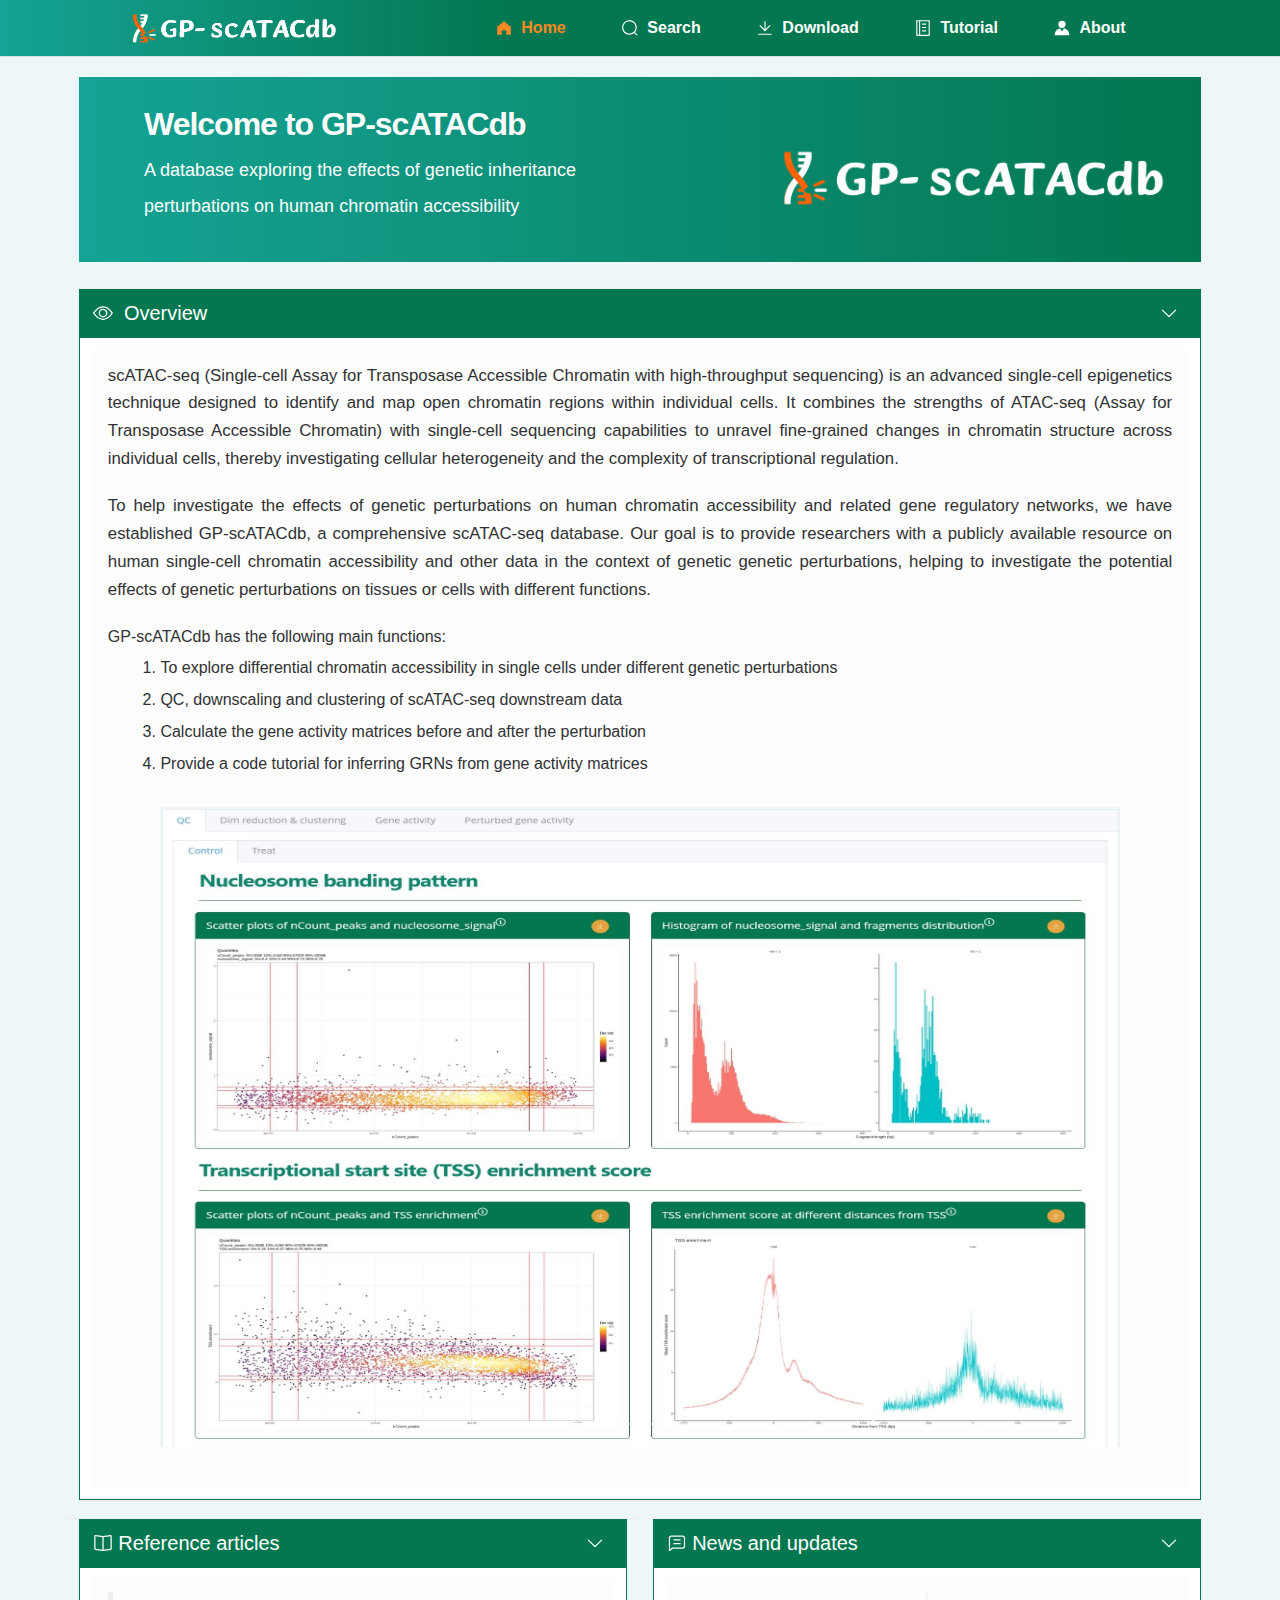
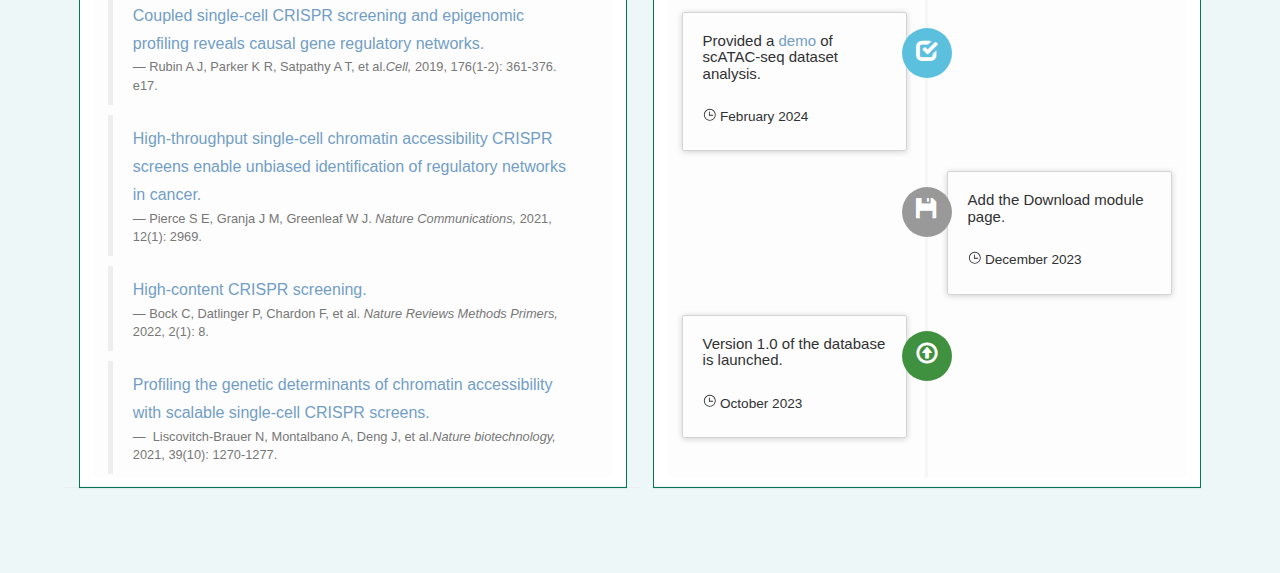
<file: web/index.html>
<!doctype html><html lang=""><head><meta charset="utf-8"><meta http-equiv="X-UA-Compatible" content="IE=edge"><meta name="viewport" content="width=device-width,initial-scale=1"><link rel="icon" href="GP-ATACdb_logo2.ico"><title>GP-scATACdb</title><script defer="defer" src="js/chunk-vendors.79496ea0.js"></script><script defer="defer" src="js/app.0eb22691.js"></script><link href="css/chunk-vendors.93411548.css" rel="stylesheet"><link href="css/app.e093c2f5.css" rel="stylesheet"></head><body><noscript><strong>We're sorry but GP-scATACdb doesn't work properly without JavaScript enabled. Please enable it to continue.</strong></noscript><div id="app"></div></body></html>
</file>
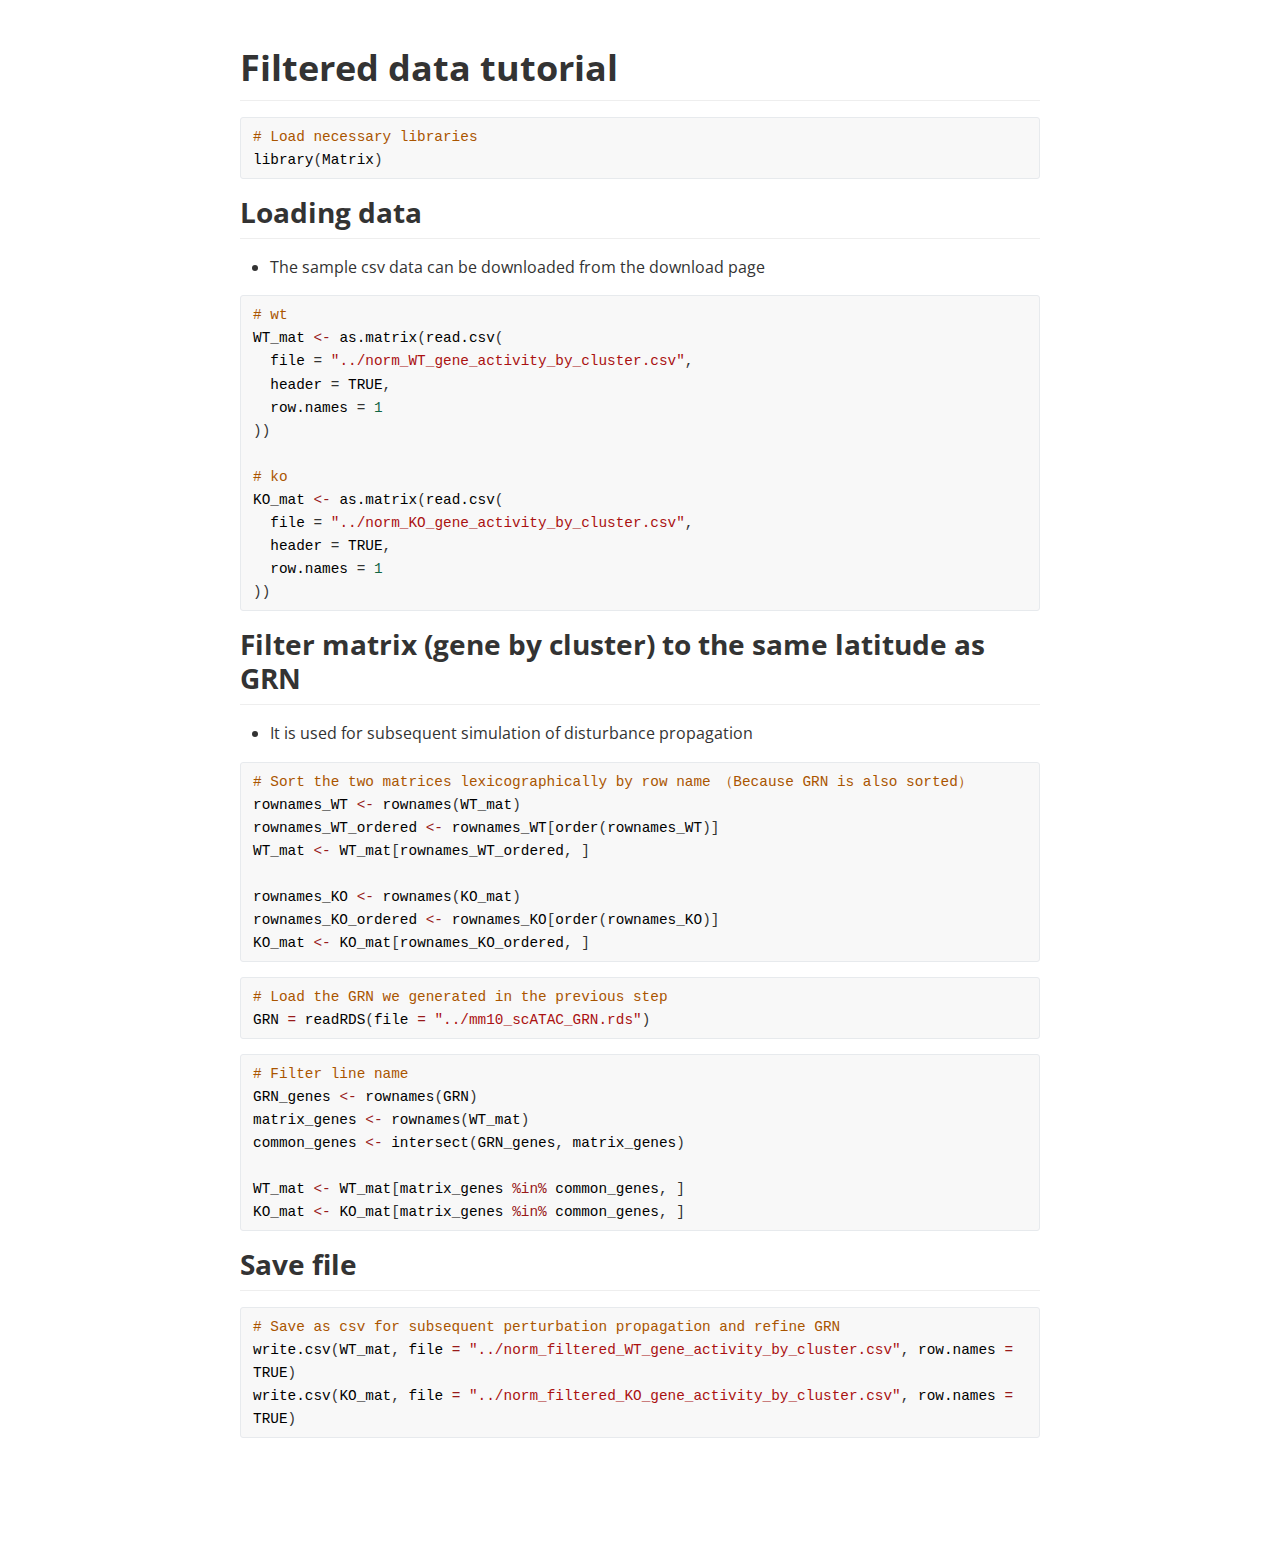
<file: web/filter_mat.html>
<!doctype html>
<html>
<head>
<meta charset='UTF-8'><meta name='viewport' content='width=device-width initial-scale=1'>
<title>filter_mat</title><link href='https://fonts.loli.net/css?family=Open+Sans:400italic,700italic,700,400&subset=latin,latin-ext' rel='stylesheet' type='text/css' /><style type='text/css'>html {overflow-x: initial !important;}:root { --bg-color:#ffffff; --text-color:#333333; --select-text-bg-color:#B5D6FC; --select-text-font-color:auto; --monospace:"Lucida Console",Consolas,"Courier",monospace; }
html { font-size: 14px; background-color: var(--bg-color); color: var(--text-color); font-family: "Helvetica Neue", Helvetica, Arial, sans-serif; -webkit-font-smoothing: antialiased; }
body { margin: 0px; padding: 0px; height: auto; bottom: 0px; top: 0px; left: 0px; right: 0px; font-size: 1rem; line-height: 1.42857; overflow-x: hidden; background: inherit; tab-size: 4; }
iframe { margin: auto; }
a.url { word-break: break-all; }
a:active, a:hover { outline: 0px; }
.in-text-selection, ::selection { text-shadow: none; background: var(--select-text-bg-color); color: var(--select-text-font-color); }
#write { margin: 0px auto; height: auto; width: inherit; word-break: normal; overflow-wrap: break-word; position: relative; white-space: normal; overflow-x: visible; padding-top: 40px; }
#write.first-line-indent p { text-indent: 2em; }
#write.first-line-indent li p, #write.first-line-indent p * { text-indent: 0px; }
#write.first-line-indent li { margin-left: 2em; }
.for-image #write { padding-left: 8px; padding-right: 8px; }
body.typora-export { padding-left: 30px; padding-right: 30px; }
.typora-export .footnote-line, .typora-export li, .typora-export p { white-space: pre-wrap; }
@media screen and (max-width: 500px) {
  body.typora-export { padding-left: 0px; padding-right: 0px; }
  #write { padding-left: 20px; padding-right: 20px; }
  .CodeMirror-sizer { margin-left: 0px !important; }
  .CodeMirror-gutters { display: none !important; }
}
#write li > figure:last-child { margin-bottom: 0.5rem; }
#write ol, #write ul { position: relative; }
img { max-width: 100%; vertical-align: middle; image-orientation: from-image; }
button, input, select, textarea { color: inherit; font: inherit; }
input[type="checkbox"], input[type="radio"] { line-height: normal; padding: 0px; }
*, ::after, ::before { box-sizing: border-box; }
#write h1, #write h2, #write h3, #write h4, #write h5, #write h6, #write p, #write pre { width: inherit; }
#write h1, #write h2, #write h3, #write h4, #write h5, #write h6, #write p { position: relative; }
p { line-height: inherit; }
h1, h2, h3, h4, h5, h6 { break-after: avoid-page; break-inside: avoid; orphans: 4; }
p { orphans: 4; }
h1 { font-size: 2rem; }
h2 { font-size: 1.8rem; }
h3 { font-size: 1.6rem; }
h4 { font-size: 1.4rem; }
h5 { font-size: 1.2rem; }
h6 { font-size: 1rem; }
.md-math-block, .md-rawblock, h1, h2, h3, h4, h5, h6, p { margin-top: 1rem; margin-bottom: 1rem; }
.hidden { display: none; }
.md-blockmeta { color: rgb(204, 204, 204); font-weight: 700; font-style: italic; }
a { cursor: pointer; }
sup.md-footnote { padding: 2px 4px; background-color: rgba(238, 238, 238, 0.7); color: rgb(85, 85, 85); border-radius: 4px; cursor: pointer; }
sup.md-footnote a, sup.md-footnote a:hover { color: inherit; text-transform: inherit; text-decoration: inherit; }
#write input[type="checkbox"] { cursor: pointer; width: inherit; height: inherit; }
figure { overflow-x: auto; margin: 1.2em 0px; max-width: calc(100% + 16px); padding: 0px; }
figure > table { margin: 0px; }
tr { break-inside: avoid; break-after: auto; }
thead { display: table-header-group; }
table { border-collapse: collapse; border-spacing: 0px; width: 100%; overflow: auto; break-inside: auto; text-align: left; }
table.md-table td { min-width: 32px; }
.CodeMirror-gutters { border-right: 0px; background-color: inherit; }
.CodeMirror-linenumber { user-select: none; }
.CodeMirror { text-align: left; }
.CodeMirror-placeholder { opacity: 0.3; }
.CodeMirror pre { padding: 0px 4px; }
.CodeMirror-lines { padding: 0px; }
div.hr:focus { cursor: none; }
#write pre { white-space: pre-wrap; }
#write.fences-no-line-wrapping pre { white-space: pre; }
#write pre.ty-contain-cm { white-space: normal; }
.CodeMirror-gutters { margin-right: 4px; }
.md-fences { font-size: 0.9rem; display: block; break-inside: avoid; text-align: left; overflow: visible; white-space: pre; background: inherit; position: relative !important; }
.md-diagram-panel { width: 100%; margin-top: 10px; text-align: center; padding-top: 0px; padding-bottom: 8px; overflow-x: auto; }
#write .md-fences.mock-cm { white-space: pre-wrap; }
.md-fences.md-fences-with-lineno { padding-left: 0px; }
#write.fences-no-line-wrapping .md-fences.mock-cm { white-space: pre; overflow-x: auto; }
.md-fences.mock-cm.md-fences-with-lineno { padding-left: 8px; }
.CodeMirror-line, twitterwidget { break-inside: avoid; }
.footnotes { opacity: 0.8; font-size: 0.9rem; margin-top: 1em; margin-bottom: 1em; }
.footnotes + .footnotes { margin-top: 0px; }
.md-reset { margin: 0px; padding: 0px; border: 0px; outline: 0px; vertical-align: top; background: 0px 0px; text-decoration: none; text-shadow: none; float: none; position: static; width: auto; height: auto; white-space: nowrap; cursor: inherit; -webkit-tap-highlight-color: transparent; line-height: normal; font-weight: 400; text-align: left; box-sizing: content-box; direction: ltr; }
li div { padding-top: 0px; }
blockquote { margin: 1rem 0px; }
li .mathjax-block, li p { margin: 0.5rem 0px; }
li { margin: 0px; position: relative; }
blockquote > :last-child { margin-bottom: 0px; }
blockquote > :first-child, li > :first-child { margin-top: 0px; }
.footnotes-area { color: rgb(136, 136, 136); margin-top: 0.714rem; padding-bottom: 0.143rem; white-space: normal; }
#write .footnote-line { white-space: pre-wrap; }
@media print {
  body, html { border: 1px solid transparent; height: 99%; break-after: avoid; break-before: avoid; font-variant-ligatures: no-common-ligatures; }
  #write { margin-top: 0px; padding-top: 0px; border-color: transparent !important; }
  .typora-export * { -webkit-print-color-adjust: exact; }
  html.blink-to-pdf { font-size: 13px; }
  .typora-export #write { padding-left: 32px; padding-right: 32px; padding-bottom: 0px; break-after: avoid; }
  .typora-export #write::after { height: 0px; }
  .is-mac table { break-inside: avoid; }
}
.footnote-line { margin-top: 0.714em; font-size: 0.7em; }
a img, img a { cursor: pointer; }
pre.md-meta-block { font-size: 0.8rem; min-height: 0.8rem; white-space: pre-wrap; background: rgb(204, 204, 204); display: block; overflow-x: hidden; }
p > .md-image:only-child:not(.md-img-error) img, p > img:only-child { display: block; margin: auto; }
#write.first-line-indent p > .md-image:only-child:not(.md-img-error) img { left: -2em; position: relative; }
p > .md-image:only-child { display: inline-block; width: 100%; }
#write .MathJax_Display { margin: 0.8em 0px 0px; }
.md-math-block { width: 100%; }
.md-math-block:not(:empty)::after { display: none; }
[contenteditable="true"]:active, [contenteditable="true"]:focus, [contenteditable="false"]:active, [contenteditable="false"]:focus { outline: 0px; box-shadow: none; }
.md-task-list-item { position: relative; list-style-type: none; }
.task-list-item.md-task-list-item { padding-left: 0px; }
.md-task-list-item > input { position: absolute; top: 0px; left: 0px; margin-left: -1.2em; margin-top: calc(1em - 10px); border: none; }
.math { font-size: 1rem; }
.md-toc { min-height: 3.58rem; position: relative; font-size: 0.9rem; border-radius: 10px; }
.md-toc-content { position: relative; margin-left: 0px; }
.md-toc-content::after, .md-toc::after { display: none; }
.md-toc-item { display: block; color: rgb(65, 131, 196); }
.md-toc-item a { text-decoration: none; }
.md-toc-inner:hover { text-decoration: underline; }
.md-toc-inner { display: inline-block; cursor: pointer; }
.md-toc-h1 .md-toc-inner { margin-left: 0px; font-weight: 700; }
.md-toc-h2 .md-toc-inner { margin-left: 2em; }
.md-toc-h3 .md-toc-inner { margin-left: 4em; }
.md-toc-h4 .md-toc-inner { margin-left: 6em; }
.md-toc-h5 .md-toc-inner { margin-left: 8em; }
.md-toc-h6 .md-toc-inner { margin-left: 10em; }
@media screen and (max-width: 48em) {
  .md-toc-h3 .md-toc-inner { margin-left: 3.5em; }
  .md-toc-h4 .md-toc-inner { margin-left: 5em; }
  .md-toc-h5 .md-toc-inner { margin-left: 6.5em; }
  .md-toc-h6 .md-toc-inner { margin-left: 8em; }
}
a.md-toc-inner { font-size: inherit; font-style: inherit; font-weight: inherit; line-height: inherit; }
.footnote-line a:not(.reversefootnote) { color: inherit; }
.md-attr { display: none; }
.md-fn-count::after { content: "."; }
code, pre, samp, tt { font-family: var(--monospace); }
kbd { margin: 0px 0.1em; padding: 0.1em 0.6em; font-size: 0.8em; color: rgb(36, 39, 41); background: rgb(255, 255, 255); border: 1px solid rgb(173, 179, 185); border-radius: 3px; box-shadow: rgba(12, 13, 14, 0.2) 0px 1px 0px, rgb(255, 255, 255) 0px 0px 0px 2px inset; white-space: nowrap; vertical-align: middle; }
.md-comment { color: rgb(162, 127, 3); opacity: 0.8; font-family: var(--monospace); }
code { text-align: left; vertical-align: initial; }
a.md-print-anchor { white-space: pre !important; border-width: initial !important; border-style: none !important; border-color: initial !important; display: inline-block !important; position: absolute !important; width: 1px !important; right: 0px !important; outline: 0px !important; background: 0px 0px !important; text-decoration: initial !important; text-shadow: initial !important; }
.md-inline-math .MathJax_SVG .noError { display: none !important; }
.html-for-mac .inline-math-svg .MathJax_SVG { vertical-align: 0.2px; }
.md-math-block .MathJax_SVG_Display { text-align: center; margin: 0px; position: relative; text-indent: 0px; max-width: none; max-height: none; min-height: 0px; min-width: 100%; width: auto; overflow-y: hidden; display: block !important; }
.MathJax_SVG_Display, .md-inline-math .MathJax_SVG_Display { width: auto; margin: inherit; display: inline-block !important; }
.MathJax_SVG .MJX-monospace { font-family: var(--monospace); }
.MathJax_SVG .MJX-sans-serif { font-family: sans-serif; }
.MathJax_SVG { display: inline; font-style: normal; font-weight: 400; line-height: normal; zoom: 90%; text-indent: 0px; text-align: left; text-transform: none; letter-spacing: normal; word-spacing: normal; overflow-wrap: normal; white-space: nowrap; float: none; direction: ltr; max-width: none; max-height: none; min-width: 0px; min-height: 0px; border: 0px; padding: 0px; margin: 0px; }
.MathJax_SVG * { transition: none 0s ease 0s; }
.MathJax_SVG_Display svg { vertical-align: middle !important; margin-bottom: 0px !important; margin-top: 0px !important; }
.os-windows.monocolor-emoji .md-emoji { font-family: "Segoe UI Symbol", sans-serif; }
.md-diagram-panel > svg { max-width: 100%; }
[lang="flow"] svg, [lang="mermaid"] svg { max-width: 100%; height: auto; }
[lang="mermaid"] .node text { font-size: 1rem; }
table tr th { border-bottom: 0px; }
video { max-width: 100%; display: block; margin: 0px auto; }
iframe { max-width: 100%; width: 100%; border: none; }
.highlight td, .highlight tr { border: 0px; }
svg[id^="mermaidChart"] { line-height: 1em; }
mark { background: rgb(255, 255, 0); color: rgb(0, 0, 0); }
.md-html-inline .md-plain, .md-html-inline strong, mark .md-inline-math, mark strong { color: inherit; }
mark .md-meta { color: rgb(0, 0, 0); opacity: 0.3 !important; }


.CodeMirror { height: auto; }
.CodeMirror.cm-s-inner { background: inherit; }
.CodeMirror-scroll { overflow: auto hidden; z-index: 3; }
.CodeMirror-gutter-filler, .CodeMirror-scrollbar-filler { background-color: rgb(255, 255, 255); }
.CodeMirror-gutters { border-right: 1px solid rgb(221, 221, 221); background: inherit; white-space: nowrap; }
.CodeMirror-linenumber { padding: 0px 3px 0px 5px; text-align: right; color: rgb(153, 153, 153); }
.cm-s-inner .cm-keyword { color: rgb(119, 0, 136); }
.cm-s-inner .cm-atom, .cm-s-inner.cm-atom { color: rgb(34, 17, 153); }
.cm-s-inner .cm-number { color: rgb(17, 102, 68); }
.cm-s-inner .cm-def { color: rgb(0, 0, 255); }
.cm-s-inner .cm-variable { color: rgb(0, 0, 0); }
.cm-s-inner .cm-variable-2 { color: rgb(0, 85, 170); }
.cm-s-inner .cm-variable-3 { color: rgb(0, 136, 85); }
.cm-s-inner .cm-string { color: rgb(170, 17, 17); }
.cm-s-inner .cm-property { color: rgb(0, 0, 0); }
.cm-s-inner .cm-operator { color: rgb(152, 26, 26); }
.cm-s-inner .cm-comment, .cm-s-inner.cm-comment { color: rgb(170, 85, 0); }
.cm-s-inner .cm-string-2 { color: rgb(255, 85, 0); }
.cm-s-inner .cm-meta { color: rgb(85, 85, 85); }
.cm-s-inner .cm-qualifier { color: rgb(85, 85, 85); }
.cm-s-inner .cm-builtin { color: rgb(51, 0, 170); }
.cm-s-inner .cm-bracket { color: rgb(153, 153, 119); }
.cm-s-inner .cm-tag { color: rgb(17, 119, 0); }
.cm-s-inner .cm-attribute { color: rgb(0, 0, 204); }
.cm-s-inner .cm-header, .cm-s-inner.cm-header { color: rgb(0, 0, 255); }
.cm-s-inner .cm-quote, .cm-s-inner.cm-quote { color: rgb(0, 153, 0); }
.cm-s-inner .cm-hr, .cm-s-inner.cm-hr { color: rgb(153, 153, 153); }
.cm-s-inner .cm-link, .cm-s-inner.cm-link { color: rgb(0, 0, 204); }
.cm-negative { color: rgb(221, 68, 68); }
.cm-positive { color: rgb(34, 153, 34); }
.cm-header, .cm-strong { font-weight: 700; }
.cm-del { text-decoration: line-through; }
.cm-em { font-style: italic; }
.cm-link { text-decoration: underline; }
.cm-error { color: red; }
.cm-invalidchar { color: red; }
.cm-constant { color: rgb(38, 139, 210); }
.cm-defined { color: rgb(181, 137, 0); }
div.CodeMirror span.CodeMirror-matchingbracket { color: rgb(0, 255, 0); }
div.CodeMirror span.CodeMirror-nonmatchingbracket { color: rgb(255, 34, 34); }
.cm-s-inner .CodeMirror-activeline-background { background: inherit; }
.CodeMirror { position: relative; overflow: hidden; }
.CodeMirror-scroll { height: 100%; outline: 0px; position: relative; box-sizing: content-box; background: inherit; }
.CodeMirror-sizer { position: relative; }
.CodeMirror-gutter-filler, .CodeMirror-hscrollbar, .CodeMirror-scrollbar-filler, .CodeMirror-vscrollbar { position: absolute; z-index: 6; display: none; }
.CodeMirror-vscrollbar { right: 0px; top: 0px; overflow: hidden; }
.CodeMirror-hscrollbar { bottom: 0px; left: 0px; overflow: hidden; }
.CodeMirror-scrollbar-filler { right: 0px; bottom: 0px; }
.CodeMirror-gutter-filler { left: 0px; bottom: 0px; }
.CodeMirror-gutters { position: absolute; left: 0px; top: 0px; padding-bottom: 30px; z-index: 3; }
.CodeMirror-gutter { white-space: normal; height: 100%; box-sizing: content-box; padding-bottom: 30px; margin-bottom: -32px; display: inline-block; }
.CodeMirror-gutter-wrapper { position: absolute; z-index: 4; background: 0px 0px !important; border: none !important; }
.CodeMirror-gutter-background { position: absolute; top: 0px; bottom: 0px; z-index: 4; }
.CodeMirror-gutter-elt { position: absolute; cursor: default; z-index: 4; }
.CodeMirror-lines { cursor: text; }
.CodeMirror pre { border-radius: 0px; border-width: 0px; background: 0px 0px; font-family: inherit; font-size: inherit; margin: 0px; white-space: pre; overflow-wrap: normal; color: inherit; z-index: 2; position: relative; overflow: visible; }
.CodeMirror-wrap pre { overflow-wrap: break-word; white-space: pre-wrap; word-break: normal; }
.CodeMirror-code pre { border-right: 30px solid transparent; width: fit-content; }
.CodeMirror-wrap .CodeMirror-code pre { border-right: none; width: auto; }
.CodeMirror-linebackground { position: absolute; left: 0px; right: 0px; top: 0px; bottom: 0px; z-index: 0; }
.CodeMirror-linewidget { position: relative; z-index: 2; overflow: auto; }
.CodeMirror-wrap .CodeMirror-scroll { overflow-x: hidden; }
.CodeMirror-measure { position: absolute; width: 100%; height: 0px; overflow: hidden; visibility: hidden; }
.CodeMirror-measure pre { position: static; }
.CodeMirror div.CodeMirror-cursor { position: absolute; visibility: hidden; border-right: none; width: 0px; }
.CodeMirror div.CodeMirror-cursor { visibility: hidden; }
.CodeMirror-focused div.CodeMirror-cursor { visibility: inherit; }
.cm-searching { background: rgba(255, 255, 0, 0.4); }
@media print {
  .CodeMirror div.CodeMirror-cursor { visibility: hidden; }
}


:root {
    --side-bar-bg-color: #fafafa;
    --control-text-color: #777;
}

@include-when-export url(https://fonts.loli.net/css?family=Open+Sans:400italic,700italic,700,400&subset=latin,latin-ext);

/* open-sans-regular - latin-ext_latin */
  /* open-sans-italic - latin-ext_latin */
    /* open-sans-700 - latin-ext_latin */
    /* open-sans-700italic - latin-ext_latin */
  html {
    font-size: 16px;
}

body {
    font-family: "Open Sans","Clear Sans", "Helvetica Neue", Helvetica, Arial, sans-serif;
    color: rgb(51, 51, 51);
    line-height: 1.6;
}

#write {
    max-width: 860px;
  	margin: 0 auto;
  	padding: 30px;
    padding-bottom: 100px;
}

@media only screen and (min-width: 1400px) {
	#write {
		max-width: 1024px;
	}
}

@media only screen and (min-width: 1800px) {
	#write {
		max-width: 1200px;
	}
}

#write > ul:first-child,
#write > ol:first-child{
    margin-top: 30px;
}

a {
    color: #4183C4;
}
h1,
h2,
h3,
h4,
h5,
h6 {
    position: relative;
    margin-top: 1rem;
    margin-bottom: 1rem;
    font-weight: bold;
    line-height: 1.4;
    cursor: text;
}
h1:hover a.anchor,
h2:hover a.anchor,
h3:hover a.anchor,
h4:hover a.anchor,
h5:hover a.anchor,
h6:hover a.anchor {
    text-decoration: none;
}
h1 tt,
h1 code {
    font-size: inherit;
}
h2 tt,
h2 code {
    font-size: inherit;
}
h3 tt,
h3 code {
    font-size: inherit;
}
h4 tt,
h4 code {
    font-size: inherit;
}
h5 tt,
h5 code {
    font-size: inherit;
}
h6 tt,
h6 code {
    font-size: inherit;
}
h1 {
    padding-bottom: .3em;
    font-size: 2.25em;
    line-height: 1.2;
    border-bottom: 1px solid #eee;
}
h2 {
   padding-bottom: .3em;
    font-size: 1.75em;
    line-height: 1.225;
    border-bottom: 1px solid #eee;
}
h3 {
    font-size: 1.5em;
    line-height: 1.43;
}
h4 {
    font-size: 1.25em;
}
h5 {
    font-size: 1em;
}
h6 {
   font-size: 1em;
    color: #777;
}
p,
blockquote,
ul,
ol,
dl,
table{
    margin: 0.8em 0;
}
li>ol,
li>ul {
    margin: 0 0;
}
hr {
    height: 2px;
    padding: 0;
    margin: 16px 0;
    background-color: #e7e7e7;
    border: 0 none;
    overflow: hidden;
    box-sizing: content-box;
}

li p.first {
    display: inline-block;
}
ul,
ol {
    padding-left: 30px;
}
ul:first-child,
ol:first-child {
    margin-top: 0;
}
ul:last-child,
ol:last-child {
    margin-bottom: 0;
}
blockquote {
    border-left: 4px solid #dfe2e5;
    padding: 0 15px;
    color: #777777;
}
blockquote blockquote {
    padding-right: 0;
}
table {
    padding: 0;
    word-break: initial;
}
table tr {
    border-top: 1px solid #dfe2e5;
    margin: 0;
    padding: 0;
}
table tr:nth-child(2n),
thead {
    background-color: #f8f8f8;
}
table tr th {
    font-weight: bold;
    border: 1px solid #dfe2e5;
    border-bottom: 0;
    margin: 0;
    padding: 6px 13px;
}
table tr td {
    border: 1px solid #dfe2e5;
    margin: 0;
    padding: 6px 13px;
}
table tr th:first-child,
table tr td:first-child {
    margin-top: 0;
}
table tr th:last-child,
table tr td:last-child {
    margin-bottom: 0;
}

.CodeMirror-lines {
    padding-left: 4px;
}

.code-tooltip {
    box-shadow: 0 1px 1px 0 rgba(0,28,36,.3);
    border-top: 1px solid #eef2f2;
}

.md-fences,
code,
tt {
    border: 1px solid #e7eaed;
    background-color: #f8f8f8;
    border-radius: 3px;
    padding: 0;
    padding: 2px 4px 0px 4px;
    font-size: 0.9em;
}

code {
    background-color: #f3f4f4;
    padding: 0 2px 0 2px;
}

.md-fences {
    margin-bottom: 15px;
    margin-top: 15px;
    padding-top: 8px;
    padding-bottom: 6px;
}


.md-task-list-item > input {
  margin-left: -1.3em;
}

@media print {
    html {
        font-size: 13px;
    }
    table,
    pre {
        page-break-inside: avoid;
    }
    pre {
        word-wrap: break-word;
    }
}

.md-fences {
	background-color: #f8f8f8;
}
#write pre.md-meta-block {
	padding: 1rem;
    font-size: 85%;
    line-height: 1.45;
    background-color: #f7f7f7;
    border: 0;
    border-radius: 3px;
    color: #777777;
    margin-top: 0 !important;
}

.mathjax-block>.code-tooltip {
	bottom: .375rem;
}

.md-mathjax-midline {
    background: #fafafa;
}

#write>h3.md-focus:before{
	left: -1.5625rem;
	top: .375rem;
}
#write>h4.md-focus:before{
	left: -1.5625rem;
	top: .285714286rem;
}
#write>h5.md-focus:before{
	left: -1.5625rem;
	top: .285714286rem;
}
#write>h6.md-focus:before{
	left: -1.5625rem;
	top: .285714286rem;
}
.md-image>.md-meta {
    /*border: 1px solid #ddd;*/
    border-radius: 3px;
    padding: 2px 0px 0px 4px;
    font-size: 0.9em;
    color: inherit;
}

.md-tag {
    color: #a7a7a7;
    opacity: 1;
}

.md-toc { 
    margin-top:20px;
    padding-bottom:20px;
}

.sidebar-tabs {
    border-bottom: none;
}

#typora-quick-open {
    border: 1px solid #ddd;
    background-color: #f8f8f8;
}

#typora-quick-open-item {
    background-color: #FAFAFA;
    border-color: #FEFEFE #e5e5e5 #e5e5e5 #eee;
    border-style: solid;
    border-width: 1px;
}

/** focus mode */
.on-focus-mode blockquote {
    border-left-color: rgba(85, 85, 85, 0.12);
}

header, .context-menu, .megamenu-content, footer{
    font-family: "Segoe UI", "Arial", sans-serif;
}

.file-node-content:hover .file-node-icon,
.file-node-content:hover .file-node-open-state{
    visibility: visible;
}

.mac-seamless-mode #typora-sidebar {
    background-color: #fafafa;
    background-color: var(--side-bar-bg-color);
}

.md-lang {
    color: #b4654d;
}

.html-for-mac .context-menu {
    --item-hover-bg-color: #E6F0FE;
}

#md-notification .btn {
    border: 0;
}

.dropdown-menu .divider {
    border-color: #e5e5e5;
}

.ty-preferences .window-content {
    background-color: #fafafa;
}

.ty-preferences .nav-group-item.active {
    color: white;
    background: #999;
}


</style>
</head>
<body class='typora-export os-windows' >
<div  id='write'  class = ''><h1><a name="filtered-data-tutorial" class="md-header-anchor"></a><span>Filtered data tutorial</span></h1><pre spellcheck="false" class="md-fences md-end-block ty-contain-cm modeLoaded" lang="r"><div class="CodeMirror cm-s-inner CodeMirror-wrap" lang="r"><div style="overflow: hidden; position: relative; width: 3px; height: 0px; top: 0px; left: 8px;"><textarea autocorrect="off" autocapitalize="off" spellcheck="false" tabindex="0" style="position: absolute; bottom: -1em; padding: 0px; width: 1000px; height: 1em; outline: none;"></textarea></div><div class="CodeMirror-scrollbar-filler" cm-not-content="true"></div><div class="CodeMirror-gutter-filler" cm-not-content="true"></div><div class="CodeMirror-scroll" tabindex="-1"><div class="CodeMirror-sizer" style="margin-left: 0px; margin-bottom: 0px; border-right-width: 0px; padding-right: 0px; padding-bottom: 0px;"><div style="position: relative; top: 0px;"><div class="CodeMirror-lines" role="presentation"><div role="presentation" style="position: relative; outline: none;"><div class="CodeMirror-measure"><pre><span>xxxxxxxxxx</span></pre></div><div class="CodeMirror-measure"></div><div style="position: relative; z-index: 1;"></div><div class="CodeMirror-code" role="presentation"><div class="CodeMirror-activeline" style="position: relative;"><div class="CodeMirror-activeline-background CodeMirror-linebackground"></div><div class="CodeMirror-gutter-background CodeMirror-activeline-gutter" style="left: 0px; width: 0px;"></div><pre class=" CodeMirror-line " role="presentation"><span role="presentation" style="padding-right: 0.1px;"><span class="cm-comment"># Load necessary libraries</span></span></pre></div><div class="" style="position: relative;"><pre class=" CodeMirror-line " role="presentation"><span role="presentation" style="padding-right: 0.1px;"><span class="cm-variable">library</span>(<span class="cm-variable">Matrix</span>)</span></pre></div></div></div></div></div></div><div style="position: absolute; height: 0px; width: 1px; border-bottom: 0px solid transparent; top: 46px;"></div><div class="CodeMirror-gutters" style="display: none; height: 46px;"></div></div></div></pre><h2><a name="loading-data" class="md-header-anchor"></a><span>Loading data</span></h2><ul><li><span>The sample csv data can be downloaded from the download page</span></li></ul><pre spellcheck="false" class="md-fences md-end-block ty-contain-cm modeLoaded md-focus" lang="R"><div class="CodeMirror cm-s-inner CodeMirror-wrap" lang="r"><div style="overflow: hidden; position: relative; width: 3px; height: 0px; top: 161px; left: 25px;"><textarea autocorrect="off" autocapitalize="off" spellcheck="false" tabindex="0" style="position: absolute; bottom: -1em; padding: 0px; width: 1000px; height: 1em; outline: none;"></textarea></div><div class="CodeMirror-scrollbar-filler" cm-not-content="true"></div><div class="CodeMirror-gutter-filler" cm-not-content="true"></div><div class="CodeMirror-scroll" tabindex="-1"><div class="CodeMirror-sizer" style="margin-left: 0px; margin-bottom: 0px; border-right-width: 0px; padding-right: 0px; padding-bottom: 0px;"><div style="position: relative; top: 0px;"><div class="CodeMirror-lines" role="presentation"><div role="presentation" style="position: relative; outline: none;"><div class="CodeMirror-measure"><pre><span>xxxxxxxxxx</span></pre></div><div class="CodeMirror-measure"></div><div style="position: relative; z-index: 1;"></div><div class="CodeMirror-code" role="presentation" style=""><div class="" style="position: relative;"><pre class=" CodeMirror-line " role="presentation"><span role="presentation" style="padding-right: 0.1px;"><span class="cm-comment"># wt</span></span></pre></div><pre class=" CodeMirror-line " role="presentation"><span role="presentation" style="padding-right: 0.1px;"><span class="cm-variable">WT_mat</span> <span class="cm-operator cm-arrow">&lt;-</span> <span class="cm-variable">as.matrix</span>(<span class="cm-variable">read.csv</span>(</span></pre><pre class=" CodeMirror-line " role="presentation"><span role="presentation" style="padding-right: 0.1px;"> &nbsp;<span class="cm-variable">file</span> <span class="cm-arg-is">=</span> <span class="cm-string">"../norm_WT_gene_activity_by_cluster.csv"</span>,</span></pre><pre class=" CodeMirror-line " role="presentation"><span role="presentation" style="padding-right: 0.1px;"> &nbsp;<span class="cm-variable">header</span> <span class="cm-arg-is">=</span> <span class="cm-variable">TRUE</span>,</span></pre><pre class=" CodeMirror-line " role="presentation"><span role="presentation" style="padding-right: 0.1px;"> &nbsp;<span class="cm-variable">row.names</span> <span class="cm-arg-is">=</span> <span class="cm-number">1</span></span></pre><pre class=" CodeMirror-line " role="presentation"><span role="presentation" style="padding-right: 0.1px;">))</span></pre><pre class=" CodeMirror-line " role="presentation"><span role="presentation" style="padding-right: 0.1px;"><span cm-text="">​</span></span></pre><div class="CodeMirror-activeline" style="position: relative;"><div class="CodeMirror-activeline-background CodeMirror-linebackground"></div><div class="CodeMirror-gutter-background CodeMirror-activeline-gutter" style="left: 0px; width: 0px;"></div><pre class=" CodeMirror-line " role="presentation"><span role="presentation" style="padding-right: 0.1px;"><span class="cm-comment"># ko</span></span></pre></div><div class="" style="position: relative;"><pre class=" CodeMirror-line " role="presentation"><span role="presentation" style="padding-right: 0.1px;"><span class="cm-variable">KO_mat</span> <span class="cm-operator cm-arrow">&lt;-</span> <span class="cm-variable">as.matrix</span>(<span class="cm-variable">read.csv</span>(</span></pre></div><div class="" style="position: relative;"><pre class=" CodeMirror-line " role="presentation"><span role="presentation" style="padding-right: 0.1px;"> &nbsp;<span class="cm-variable">file</span> <span class="cm-arg-is">=</span> <span class="cm-string">"../norm_KO_gene_activity_by_cluster.csv"</span>,</span></pre></div><div class="" style="position: relative;"><pre class=" CodeMirror-line " role="presentation"><span role="presentation" style="padding-right: 0.1px;"> &nbsp;<span class="cm-variable">header</span> <span class="cm-arg-is">=</span> <span class="cm-variable">TRUE</span>,</span></pre></div><pre class=" CodeMirror-line " role="presentation"><span role="presentation" style="padding-right: 0.1px;"> &nbsp;<span class="cm-variable">row.names</span> <span class="cm-arg-is">=</span> <span class="cm-number">1</span></span></pre><div class="" style="position: relative;"><pre class=" CodeMirror-line " role="presentation"><span role="presentation" style="padding-right: 0.1px;">))</span></pre></div></div></div></div></div></div><div style="position: absolute; height: 0px; width: 1px; border-bottom: 0px solid transparent; top: 299px;"></div><div class="CodeMirror-gutters" style="display: none; height: 299px;"></div></div></div></pre><h2><a name="filter-matrix-gene-by-cluster-to-the-same-latitude-as-grn" class="md-header-anchor"></a><span>Filter matrix (gene by cluster) to the same latitude as GRN</span></h2><ul><li><span>It is used for subsequent simulation of disturbance propagation</span></li></ul><pre spellcheck="false" class="md-fences md-end-block ty-contain-cm modeLoaded" lang="R"><div class="CodeMirror cm-s-inner CodeMirror-wrap" lang="r"><div style="overflow: hidden; position: relative; width: 3px; height: 0px; top: 0px; left: 8px;"><textarea autocorrect="off" autocapitalize="off" spellcheck="false" tabindex="0" style="position: absolute; bottom: -1em; padding: 0px; width: 1000px; height: 1em; outline: none;"></textarea></div><div class="CodeMirror-scrollbar-filler" cm-not-content="true"></div><div class="CodeMirror-gutter-filler" cm-not-content="true"></div><div class="CodeMirror-scroll" tabindex="-1"><div class="CodeMirror-sizer" style="margin-left: 0px; margin-bottom: 0px; border-right-width: 0px; padding-right: 0px; padding-bottom: 0px;"><div style="position: relative; top: 0px;"><div class="CodeMirror-lines" role="presentation"><div role="presentation" style="position: relative; outline: none;"><div class="CodeMirror-measure"><pre><span>xxxxxxxxxx</span></pre></div><div class="CodeMirror-measure"></div><div style="position: relative; z-index: 1;"></div><div class="CodeMirror-code" role="presentation" style=""><div class="CodeMirror-activeline" style="position: relative;"><div class="CodeMirror-activeline-background CodeMirror-linebackground"></div><div class="CodeMirror-gutter-background CodeMirror-activeline-gutter" style="left: 0px; width: 0px;"></div><pre class=" CodeMirror-line " role="presentation"><span role="presentation" style="padding-right: 0.1px;"><span class="cm-comment"># Sort the two matrices lexicographically by row name （Because GRN is also sorted）</span></span></pre></div><pre class=" CodeMirror-line " role="presentation"><span role="presentation" style="padding-right: 0.1px;"><span class="cm-variable">rownames_WT</span> <span class="cm-operator cm-arrow">&lt;-</span> <span class="cm-variable">rownames</span>(<span class="cm-variable">WT_mat</span>)</span></pre><pre class=" CodeMirror-line " role="presentation"><span role="presentation" style="padding-right: 0.1px;"><span class="cm-variable">rownames_WT_ordered</span> <span class="cm-operator cm-arrow">&lt;-</span> <span class="cm-variable">rownames_WT</span>[<span class="cm-variable">order</span>(<span class="cm-variable">rownames_WT</span>)]</span></pre><pre class=" CodeMirror-line " role="presentation"><span role="presentation" style="padding-right: 0.1px;"><span class="cm-variable">WT_mat</span> <span class="cm-operator cm-arrow">&lt;-</span> <span class="cm-variable">WT_mat</span>[<span class="cm-variable">rownames_WT_ordered</span>, ]</span></pre><pre class=" CodeMirror-line " role="presentation"><span role="presentation" style="padding-right: 0.1px;"><span cm-text="">​</span></span></pre><pre class=" CodeMirror-line " role="presentation"><span role="presentation" style="padding-right: 0.1px;"><span class="cm-variable">rownames_KO</span> <span class="cm-operator cm-arrow">&lt;-</span> <span class="cm-variable">rownames</span>(<span class="cm-variable">KO_mat</span>)</span></pre><pre class=" CodeMirror-line " role="presentation"><span role="presentation" style="padding-right: 0.1px;"><span class="cm-variable">rownames_KO_ordered</span> <span class="cm-operator cm-arrow">&lt;-</span> <span class="cm-variable">rownames_KO</span>[<span class="cm-variable">order</span>(<span class="cm-variable">rownames_KO</span>)]</span></pre><div class="" style="position: relative;"><pre class=" CodeMirror-line " role="presentation"><span role="presentation" style="padding-right: 0.1px;"><span class="cm-variable">KO_mat</span> <span class="cm-operator cm-arrow">&lt;-</span> <span class="cm-variable">KO_mat</span>[<span class="cm-variable">rownames_KO_ordered</span>, ]</span></pre></div></div></div></div></div></div><div style="position: absolute; height: 0px; width: 1px; border-bottom: 0px solid transparent; top: 184px;"></div><div class="CodeMirror-gutters" style="display: none; height: 184px;"></div></div></div></pre><pre lang="r" class="md-fences md-end-block ty-contain-cm modeLoaded" spellcheck="false"><div class="CodeMirror cm-s-inner CodeMirror-wrap" lang="r"><div style="overflow: hidden; position: relative; width: 3px; height: 0px; top: 0px; left: 8px;"><textarea autocorrect="off" autocapitalize="off" spellcheck="false" tabindex="0" style="position: absolute; bottom: -1em; padding: 0px; width: 1000px; height: 1em; outline: none;"></textarea></div><div class="CodeMirror-scrollbar-filler" cm-not-content="true"></div><div class="CodeMirror-gutter-filler" cm-not-content="true"></div><div class="CodeMirror-scroll" tabindex="-1"><div class="CodeMirror-sizer" style="margin-left: 0px; margin-bottom: 0px; border-right-width: 0px; padding-right: 0px; padding-bottom: 0px;"><div style="position: relative; top: 0px;"><div class="CodeMirror-lines" role="presentation"><div role="presentation" style="position: relative; outline: none;"><div class="CodeMirror-measure"><pre><span>xxxxxxxxxx</span></pre></div><div class="CodeMirror-measure"></div><div style="position: relative; z-index: 1;"></div><div class="CodeMirror-code" role="presentation"><div class="CodeMirror-activeline" style="position: relative;"><div class="CodeMirror-activeline-background CodeMirror-linebackground"></div><div class="CodeMirror-gutter-background CodeMirror-activeline-gutter" style="left: 0px; width: 0px;"></div><pre class=" CodeMirror-line " role="presentation"><span role="presentation" style="padding-right: 0.1px;"><span class="cm-comment"># Load the GRN we generated in the previous step</span></span></pre></div><div class="" style="position: relative;"><pre class=" CodeMirror-line " role="presentation"><span role="presentation" style="padding-right: 0.1px;"><span class="cm-variable">GRN</span> <span class="cm-operator">=</span> <span class="cm-variable">readRDS</span>(<span class="cm-variable">file</span> <span class="cm-operator">=</span> <span class="cm-string">"../mm10_scATAC_GRN.rds"</span>)</span></pre></div></div></div></div></div></div><div style="position: absolute; height: 0px; width: 1px; border-bottom: 0px solid transparent; top: 46px;"></div><div class="CodeMirror-gutters" style="display: none; height: 46px;"></div></div></div></pre><pre spellcheck="false" class="md-fences md-end-block ty-contain-cm modeLoaded" lang="r"><div class="CodeMirror cm-s-inner CodeMirror-wrap" lang="r"><div style="overflow: hidden; position: relative; width: 3px; height: 0px; top: 0px; left: 8px;"><textarea autocorrect="off" autocapitalize="off" spellcheck="false" tabindex="0" style="position: absolute; bottom: -1em; padding: 0px; width: 1000px; height: 1em; outline: none;"></textarea></div><div class="CodeMirror-scrollbar-filler" cm-not-content="true"></div><div class="CodeMirror-gutter-filler" cm-not-content="true"></div><div class="CodeMirror-scroll" tabindex="-1"><div class="CodeMirror-sizer" style="margin-left: 0px; margin-bottom: 0px; border-right-width: 0px; padding-right: 0px; padding-bottom: 0px;"><div style="position: relative; top: 0px;"><div class="CodeMirror-lines" role="presentation"><div role="presentation" style="position: relative; outline: none;"><div class="CodeMirror-measure"><pre><span>xxxxxxxxxx</span></pre></div><div class="CodeMirror-measure"></div><div style="position: relative; z-index: 1;"></div><div class="CodeMirror-code" role="presentation" style=""><div class="CodeMirror-activeline" style="position: relative;"><div class="CodeMirror-activeline-background CodeMirror-linebackground"></div><div class="CodeMirror-gutter-background CodeMirror-activeline-gutter" style="left: 0px; width: 0px;"></div><pre class=" CodeMirror-line " role="presentation"><span role="presentation" style="padding-right: 0.1px;"><span class="cm-comment"># Filter line name</span></span></pre></div><pre class=" CodeMirror-line " role="presentation"><span role="presentation" style="padding-right: 0.1px;"><span class="cm-variable">GRN_genes</span> <span class="cm-operator cm-arrow">&lt;-</span> <span class="cm-variable">rownames</span>(<span class="cm-variable">GRN</span>)</span></pre><pre class=" CodeMirror-line " role="presentation"><span role="presentation" style="padding-right: 0.1px;"><span class="cm-variable">matrix_genes</span> <span class="cm-operator cm-arrow">&lt;-</span> <span class="cm-variable">rownames</span>(<span class="cm-variable">WT_mat</span>)</span></pre><pre class=" CodeMirror-line " role="presentation"><span role="presentation" style="padding-right: 0.1px;"><span class="cm-variable">common_genes</span> <span class="cm-operator cm-arrow">&lt;-</span> <span class="cm-variable">intersect</span>(<span class="cm-variable">GRN_genes</span>, <span class="cm-variable">matrix_genes</span>)</span></pre><pre class=" CodeMirror-line " role="presentation"><span role="presentation" style="padding-right: 0.1px;"><span cm-text="">​</span></span></pre><div class="" style="position: relative;"><pre class=" CodeMirror-line " role="presentation"><span role="presentation" style="padding-right: 0.1px;"><span class="cm-variable">WT_mat</span> <span class="cm-operator cm-arrow">&lt;-</span> <span class="cm-variable">WT_mat</span>[<span class="cm-variable">matrix_genes</span> <span class="cm-operator cm-variable-2">%in%</span> <span class="cm-variable">common_genes</span>, ]</span></pre></div><div class="" style="position: relative;"><pre class=" CodeMirror-line " role="presentation"><span role="presentation" style="padding-right: 0.1px;"><span class="cm-variable">KO_mat</span> <span class="cm-operator cm-arrow">&lt;-</span> <span class="cm-variable">KO_mat</span>[<span class="cm-variable">matrix_genes</span> <span class="cm-operator cm-variable-2">%in%</span> <span class="cm-variable">common_genes</span>, ]</span></pre></div></div></div></div></div></div><div style="position: absolute; height: 0px; width: 1px; border-bottom: 0px solid transparent; top: 161px;"></div><div class="CodeMirror-gutters" style="display: none; height: 161px;"></div></div></div></pre><h2><a name="save-file" class="md-header-anchor"></a><span>Save file</span></h2><pre spellcheck="false" class="md-fences md-end-block ty-contain-cm modeLoaded" lang="R"><div class="CodeMirror cm-s-inner CodeMirror-wrap" lang="r"><div style="overflow: hidden; position: relative; width: 3px; height: 0px; top: 0px; left: 8px;"><textarea autocorrect="off" autocapitalize="off" spellcheck="false" tabindex="0" style="position: absolute; bottom: -1em; padding: 0px; width: 1000px; height: 1em; outline: none;"></textarea></div><div class="CodeMirror-scrollbar-filler" cm-not-content="true"></div><div class="CodeMirror-gutter-filler" cm-not-content="true"></div><div class="CodeMirror-scroll" tabindex="-1"><div class="CodeMirror-sizer" style="margin-left: 0px; margin-bottom: 0px; border-right-width: 0px; padding-right: 0px; padding-bottom: 0px;"><div style="position: relative; top: 0px;"><div class="CodeMirror-lines" role="presentation"><div role="presentation" style="position: relative; outline: none;"><div class="CodeMirror-measure"><pre><span>xxxxxxxxxx</span></pre></div><div class="CodeMirror-measure"></div><div style="position: relative; z-index: 1;"></div><div class="CodeMirror-code" role="presentation"><div class="CodeMirror-activeline" style="position: relative;"><div class="CodeMirror-activeline-background CodeMirror-linebackground"></div><div class="CodeMirror-gutter-background CodeMirror-activeline-gutter" style="left: 0px; width: 0px;"></div><pre class=" CodeMirror-line " role="presentation"><span role="presentation" style="padding-right: 0.1px;"><span class="cm-comment"># Save as csv for subsequent perturbation propagation and refine GRN</span></span></pre></div><pre class=" CodeMirror-line " role="presentation"><span role="presentation" style="padding-right: 0.1px;"><span class="cm-variable">write.csv</span>(<span class="cm-variable">WT_mat</span>, <span class="cm-variable">file</span> <span class="cm-operator">=</span> <span class="cm-string">"../norm_filtered_WT_gene_activity_by_cluster.csv"</span>, <span class="cm-variable">row.names</span> <span class="cm-operator">=</span> <span class="cm-variable">TRUE</span>)</span></pre><div class="" style="position: relative;"><pre class=" CodeMirror-line " role="presentation"><span role="presentation" style="padding-right: 0.1px;"><span class="cm-variable">write.csv</span>(<span class="cm-variable">KO_mat</span>, <span class="cm-variable">file</span> <span class="cm-operator">=</span> <span class="cm-string">"../norm_filtered_KO_gene_activity_by_cluster.csv"</span>, <span class="cm-variable">row.names</span> <span class="cm-operator">=</span> <span class="cm-variable">TRUE</span>)</span></pre></div></div></div></div></div></div><div style="position: absolute; height: 0px; width: 1px; border-bottom: 0px solid transparent; top: 115px;"></div><div class="CodeMirror-gutters" style="display: none; height: 115px;"></div></div></div></pre></div>
</body>
</html>
</file>
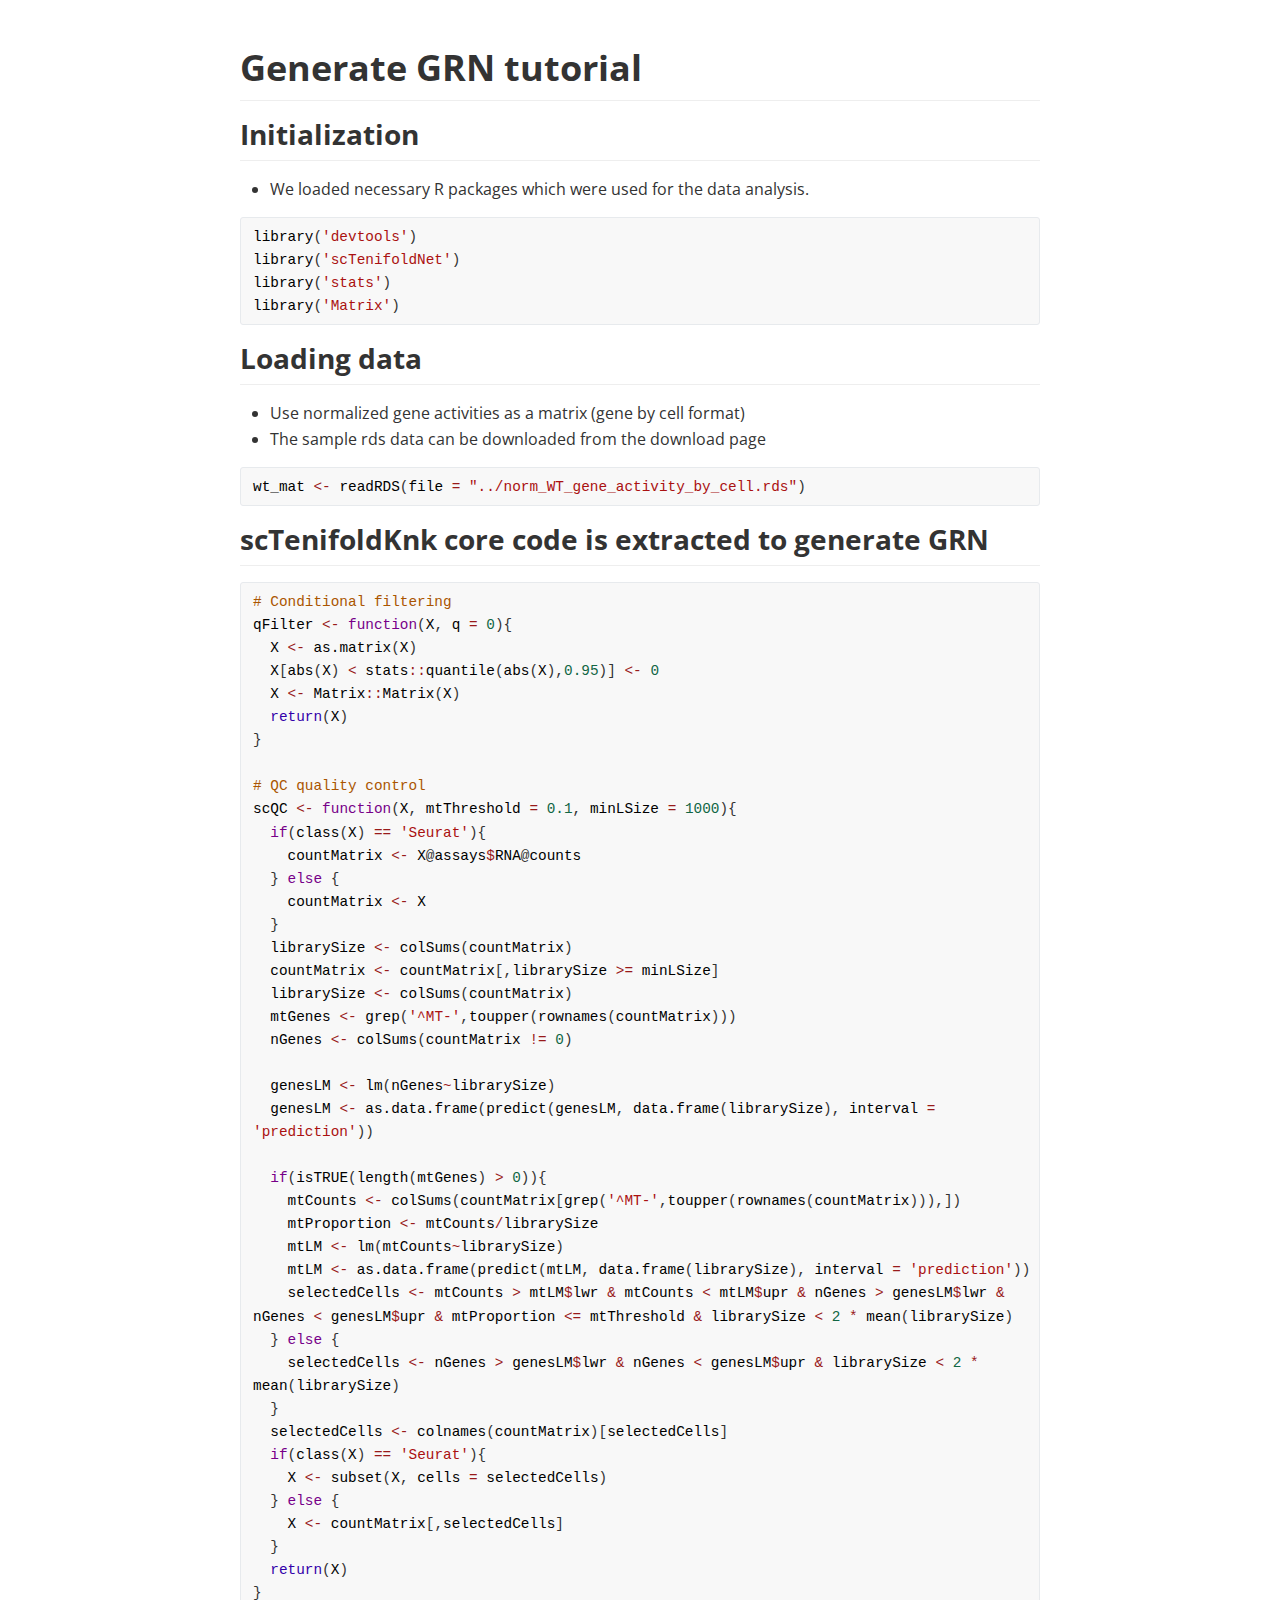
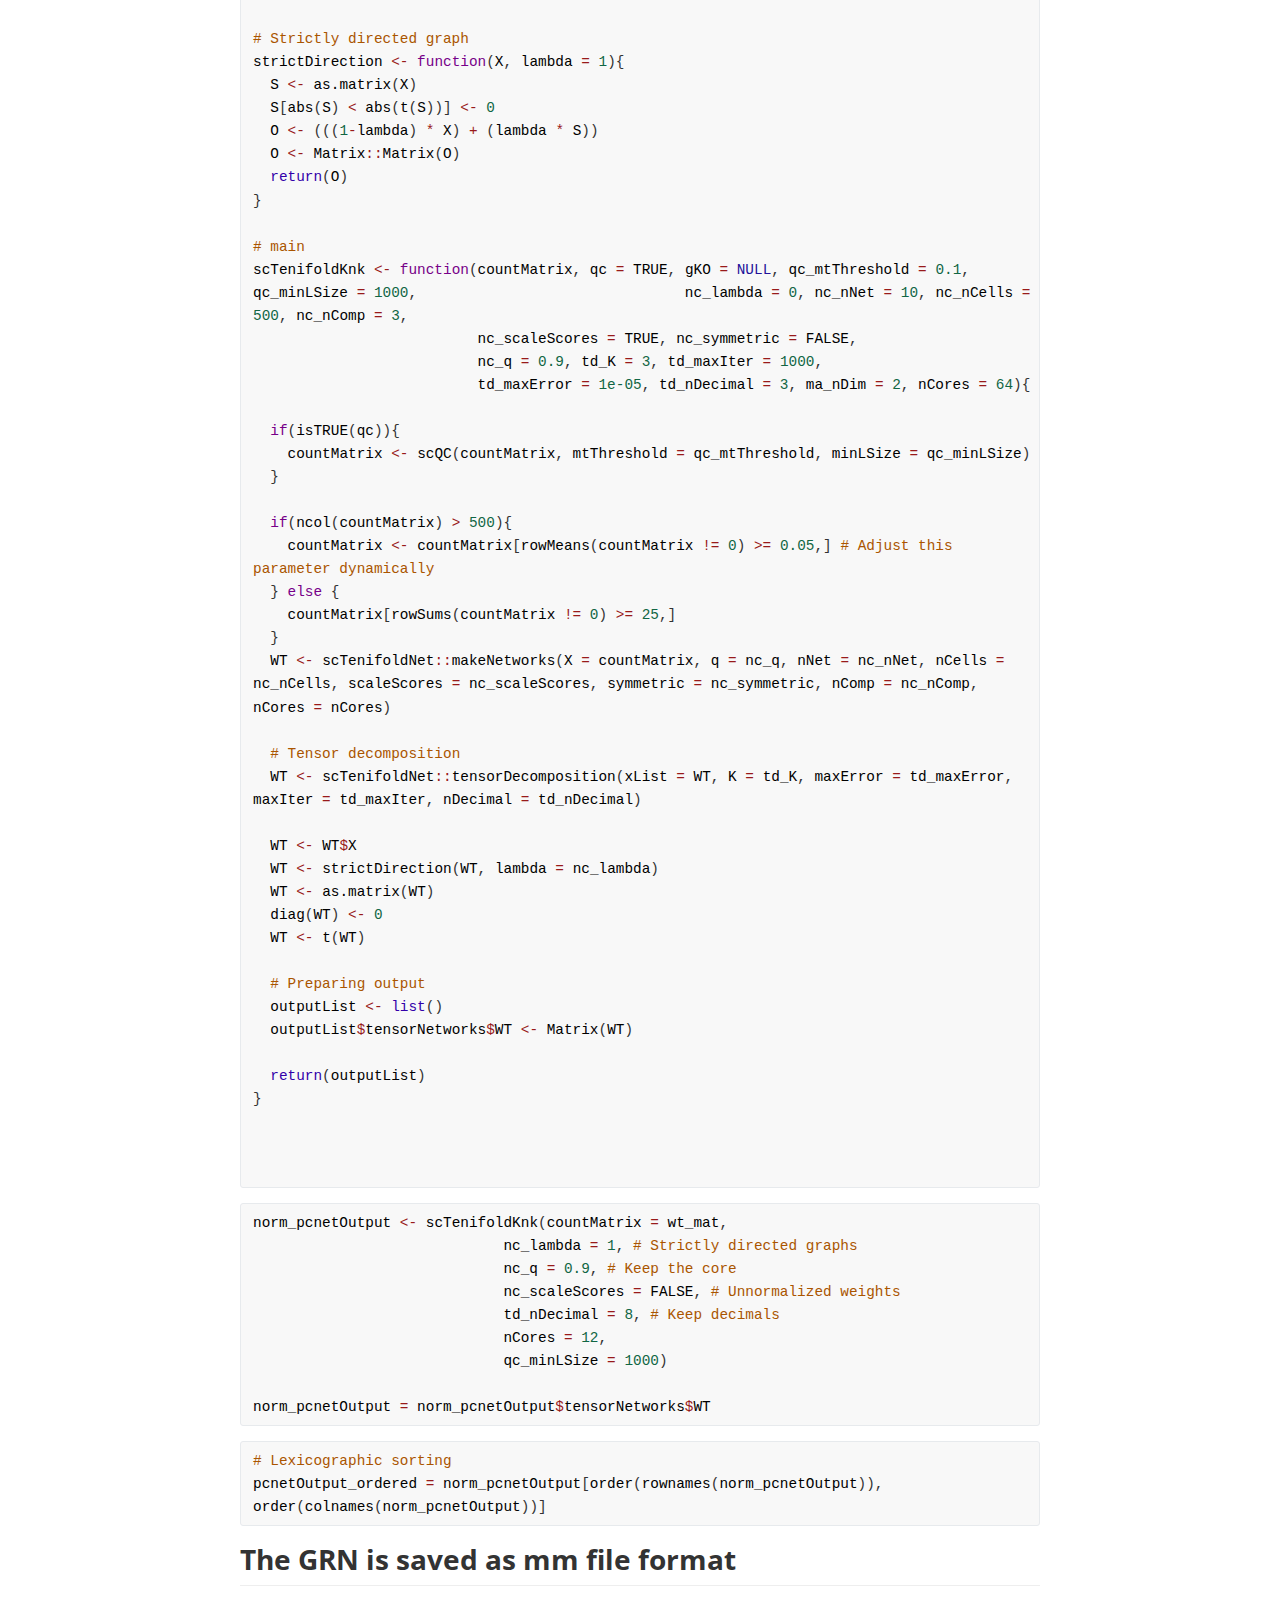
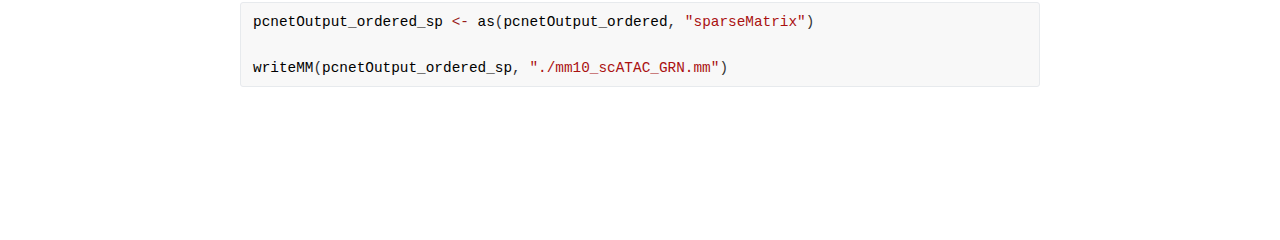
<file: web/mm10_scATAC_GRN.html>
<!doctype html>
<html>
<head>
<meta charset='UTF-8'><meta name='viewport' content='width=device-width initial-scale=1'>
<title>mm10_scATAC_GRN</title><link href='https://fonts.loli.net/css?family=Open+Sans:400italic,700italic,700,400&subset=latin,latin-ext' rel='stylesheet' type='text/css' /><style type='text/css'>html {overflow-x: initial !important;}:root { --bg-color:#ffffff; --text-color:#333333; --select-text-bg-color:#B5D6FC; --select-text-font-color:auto; --monospace:"Lucida Console",Consolas,"Courier",monospace; }
html { font-size: 14px; background-color: var(--bg-color); color: var(--text-color); font-family: "Helvetica Neue", Helvetica, Arial, sans-serif; -webkit-font-smoothing: antialiased; }
body { margin: 0px; padding: 0px; height: auto; bottom: 0px; top: 0px; left: 0px; right: 0px; font-size: 1rem; line-height: 1.42857; overflow-x: hidden; background: inherit; tab-size: 4; }
iframe { margin: auto; }
a.url { word-break: break-all; }
a:active, a:hover { outline: 0px; }
.in-text-selection, ::selection { text-shadow: none; background: var(--select-text-bg-color); color: var(--select-text-font-color); }
#write { margin: 0px auto; height: auto; width: inherit; word-break: normal; overflow-wrap: break-word; position: relative; white-space: normal; overflow-x: visible; padding-top: 40px; }
#write.first-line-indent p { text-indent: 2em; }
#write.first-line-indent li p, #write.first-line-indent p * { text-indent: 0px; }
#write.first-line-indent li { margin-left: 2em; }
.for-image #write { padding-left: 8px; padding-right: 8px; }
body.typora-export { padding-left: 30px; padding-right: 30px; }
.typora-export .footnote-line, .typora-export li, .typora-export p { white-space: pre-wrap; }
@media screen and (max-width: 500px) {
  body.typora-export { padding-left: 0px; padding-right: 0px; }
  #write { padding-left: 20px; padding-right: 20px; }
  .CodeMirror-sizer { margin-left: 0px !important; }
  .CodeMirror-gutters { display: none !important; }
}
#write li > figure:last-child { margin-bottom: 0.5rem; }
#write ol, #write ul { position: relative; }
img { max-width: 100%; vertical-align: middle; image-orientation: from-image; }
button, input, select, textarea { color: inherit; font: inherit; }
input[type="checkbox"], input[type="radio"] { line-height: normal; padding: 0px; }
*, ::after, ::before { box-sizing: border-box; }
#write h1, #write h2, #write h3, #write h4, #write h5, #write h6, #write p, #write pre { width: inherit; }
#write h1, #write h2, #write h3, #write h4, #write h5, #write h6, #write p { position: relative; }
p { line-height: inherit; }
h1, h2, h3, h4, h5, h6 { break-after: avoid-page; break-inside: avoid; orphans: 4; }
p { orphans: 4; }
h1 { font-size: 2rem; }
h2 { font-size: 1.8rem; }
h3 { font-size: 1.6rem; }
h4 { font-size: 1.4rem; }
h5 { font-size: 1.2rem; }
h6 { font-size: 1rem; }
.md-math-block, .md-rawblock, h1, h2, h3, h4, h5, h6, p { margin-top: 1rem; margin-bottom: 1rem; }
.hidden { display: none; }
.md-blockmeta { color: rgb(204, 204, 204); font-weight: 700; font-style: italic; }
a { cursor: pointer; }
sup.md-footnote { padding: 2px 4px; background-color: rgba(238, 238, 238, 0.7); color: rgb(85, 85, 85); border-radius: 4px; cursor: pointer; }
sup.md-footnote a, sup.md-footnote a:hover { color: inherit; text-transform: inherit; text-decoration: inherit; }
#write input[type="checkbox"] { cursor: pointer; width: inherit; height: inherit; }
figure { overflow-x: auto; margin: 1.2em 0px; max-width: calc(100% + 16px); padding: 0px; }
figure > table { margin: 0px; }
tr { break-inside: avoid; break-after: auto; }
thead { display: table-header-group; }
table { border-collapse: collapse; border-spacing: 0px; width: 100%; overflow: auto; break-inside: auto; text-align: left; }
table.md-table td { min-width: 32px; }
.CodeMirror-gutters { border-right: 0px; background-color: inherit; }
.CodeMirror-linenumber { user-select: none; }
.CodeMirror { text-align: left; }
.CodeMirror-placeholder { opacity: 0.3; }
.CodeMirror pre { padding: 0px 4px; }
.CodeMirror-lines { padding: 0px; }
div.hr:focus { cursor: none; }
#write pre { white-space: pre-wrap; }
#write.fences-no-line-wrapping pre { white-space: pre; }
#write pre.ty-contain-cm { white-space: normal; }
.CodeMirror-gutters { margin-right: 4px; }
.md-fences { font-size: 0.9rem; display: block; break-inside: avoid; text-align: left; overflow: visible; white-space: pre; background: inherit; position: relative !important; }
.md-diagram-panel { width: 100%; margin-top: 10px; text-align: center; padding-top: 0px; padding-bottom: 8px; overflow-x: auto; }
#write .md-fences.mock-cm { white-space: pre-wrap; }
.md-fences.md-fences-with-lineno { padding-left: 0px; }
#write.fences-no-line-wrapping .md-fences.mock-cm { white-space: pre; overflow-x: auto; }
.md-fences.mock-cm.md-fences-with-lineno { padding-left: 8px; }
.CodeMirror-line, twitterwidget { break-inside: avoid; }
.footnotes { opacity: 0.8; font-size: 0.9rem; margin-top: 1em; margin-bottom: 1em; }
.footnotes + .footnotes { margin-top: 0px; }
.md-reset { margin: 0px; padding: 0px; border: 0px; outline: 0px; vertical-align: top; background: 0px 0px; text-decoration: none; text-shadow: none; float: none; position: static; width: auto; height: auto; white-space: nowrap; cursor: inherit; -webkit-tap-highlight-color: transparent; line-height: normal; font-weight: 400; text-align: left; box-sizing: content-box; direction: ltr; }
li div { padding-top: 0px; }
blockquote { margin: 1rem 0px; }
li .mathjax-block, li p { margin: 0.5rem 0px; }
li { margin: 0px; position: relative; }
blockquote > :last-child { margin-bottom: 0px; }
blockquote > :first-child, li > :first-child { margin-top: 0px; }
.footnotes-area { color: rgb(136, 136, 136); margin-top: 0.714rem; padding-bottom: 0.143rem; white-space: normal; }
#write .footnote-line { white-space: pre-wrap; }
@media print {
  body, html { border: 1px solid transparent; height: 99%; break-after: avoid; break-before: avoid; font-variant-ligatures: no-common-ligatures; }
  #write { margin-top: 0px; padding-top: 0px; border-color: transparent !important; }
  .typora-export * { -webkit-print-color-adjust: exact; }
  html.blink-to-pdf { font-size: 13px; }
  .typora-export #write { padding-left: 32px; padding-right: 32px; padding-bottom: 0px; break-after: avoid; }
  .typora-export #write::after { height: 0px; }
  .is-mac table { break-inside: avoid; }
}
.footnote-line { margin-top: 0.714em; font-size: 0.7em; }
a img, img a { cursor: pointer; }
pre.md-meta-block { font-size: 0.8rem; min-height: 0.8rem; white-space: pre-wrap; background: rgb(204, 204, 204); display: block; overflow-x: hidden; }
p > .md-image:only-child:not(.md-img-error) img, p > img:only-child { display: block; margin: auto; }
#write.first-line-indent p > .md-image:only-child:not(.md-img-error) img { left: -2em; position: relative; }
p > .md-image:only-child { display: inline-block; width: 100%; }
#write .MathJax_Display { margin: 0.8em 0px 0px; }
.md-math-block { width: 100%; }
.md-math-block:not(:empty)::after { display: none; }
[contenteditable="true"]:active, [contenteditable="true"]:focus, [contenteditable="false"]:active, [contenteditable="false"]:focus { outline: 0px; box-shadow: none; }
.md-task-list-item { position: relative; list-style-type: none; }
.task-list-item.md-task-list-item { padding-left: 0px; }
.md-task-list-item > input { position: absolute; top: 0px; left: 0px; margin-left: -1.2em; margin-top: calc(1em - 10px); border: none; }
.math { font-size: 1rem; }
.md-toc { min-height: 3.58rem; position: relative; font-size: 0.9rem; border-radius: 10px; }
.md-toc-content { position: relative; margin-left: 0px; }
.md-toc-content::after, .md-toc::after { display: none; }
.md-toc-item { display: block; color: rgb(65, 131, 196); }
.md-toc-item a { text-decoration: none; }
.md-toc-inner:hover { text-decoration: underline; }
.md-toc-inner { display: inline-block; cursor: pointer; }
.md-toc-h1 .md-toc-inner { margin-left: 0px; font-weight: 700; }
.md-toc-h2 .md-toc-inner { margin-left: 2em; }
.md-toc-h3 .md-toc-inner { margin-left: 4em; }
.md-toc-h4 .md-toc-inner { margin-left: 6em; }
.md-toc-h5 .md-toc-inner { margin-left: 8em; }
.md-toc-h6 .md-toc-inner { margin-left: 10em; }
@media screen and (max-width: 48em) {
  .md-toc-h3 .md-toc-inner { margin-left: 3.5em; }
  .md-toc-h4 .md-toc-inner { margin-left: 5em; }
  .md-toc-h5 .md-toc-inner { margin-left: 6.5em; }
  .md-toc-h6 .md-toc-inner { margin-left: 8em; }
}
a.md-toc-inner { font-size: inherit; font-style: inherit; font-weight: inherit; line-height: inherit; }
.footnote-line a:not(.reversefootnote) { color: inherit; }
.md-attr { display: none; }
.md-fn-count::after { content: "."; }
code, pre, samp, tt { font-family: var(--monospace); }
kbd { margin: 0px 0.1em; padding: 0.1em 0.6em; font-size: 0.8em; color: rgb(36, 39, 41); background: rgb(255, 255, 255); border: 1px solid rgb(173, 179, 185); border-radius: 3px; box-shadow: rgba(12, 13, 14, 0.2) 0px 1px 0px, rgb(255, 255, 255) 0px 0px 0px 2px inset; white-space: nowrap; vertical-align: middle; }
.md-comment { color: rgb(162, 127, 3); opacity: 0.8; font-family: var(--monospace); }
code { text-align: left; vertical-align: initial; }
a.md-print-anchor { white-space: pre !important; border-width: initial !important; border-style: none !important; border-color: initial !important; display: inline-block !important; position: absolute !important; width: 1px !important; right: 0px !important; outline: 0px !important; background: 0px 0px !important; text-decoration: initial !important; text-shadow: initial !important; }
.md-inline-math .MathJax_SVG .noError { display: none !important; }
.html-for-mac .inline-math-svg .MathJax_SVG { vertical-align: 0.2px; }
.md-math-block .MathJax_SVG_Display { text-align: center; margin: 0px; position: relative; text-indent: 0px; max-width: none; max-height: none; min-height: 0px; min-width: 100%; width: auto; overflow-y: hidden; display: block !important; }
.MathJax_SVG_Display, .md-inline-math .MathJax_SVG_Display { width: auto; margin: inherit; display: inline-block !important; }
.MathJax_SVG .MJX-monospace { font-family: var(--monospace); }
.MathJax_SVG .MJX-sans-serif { font-family: sans-serif; }
.MathJax_SVG { display: inline; font-style: normal; font-weight: 400; line-height: normal; zoom: 90%; text-indent: 0px; text-align: left; text-transform: none; letter-spacing: normal; word-spacing: normal; overflow-wrap: normal; white-space: nowrap; float: none; direction: ltr; max-width: none; max-height: none; min-width: 0px; min-height: 0px; border: 0px; padding: 0px; margin: 0px; }
.MathJax_SVG * { transition: none 0s ease 0s; }
.MathJax_SVG_Display svg { vertical-align: middle !important; margin-bottom: 0px !important; margin-top: 0px !important; }
.os-windows.monocolor-emoji .md-emoji { font-family: "Segoe UI Symbol", sans-serif; }
.md-diagram-panel > svg { max-width: 100%; }
[lang="flow"] svg, [lang="mermaid"] svg { max-width: 100%; height: auto; }
[lang="mermaid"] .node text { font-size: 1rem; }
table tr th { border-bottom: 0px; }
video { max-width: 100%; display: block; margin: 0px auto; }
iframe { max-width: 100%; width: 100%; border: none; }
.highlight td, .highlight tr { border: 0px; }
svg[id^="mermaidChart"] { line-height: 1em; }
mark { background: rgb(255, 255, 0); color: rgb(0, 0, 0); }
.md-html-inline .md-plain, .md-html-inline strong, mark .md-inline-math, mark strong { color: inherit; }
mark .md-meta { color: rgb(0, 0, 0); opacity: 0.3 !important; }


.CodeMirror { height: auto; }
.CodeMirror.cm-s-inner { background: inherit; }
.CodeMirror-scroll { overflow: auto hidden; z-index: 3; }
.CodeMirror-gutter-filler, .CodeMirror-scrollbar-filler { background-color: rgb(255, 255, 255); }
.CodeMirror-gutters { border-right: 1px solid rgb(221, 221, 221); background: inherit; white-space: nowrap; }
.CodeMirror-linenumber { padding: 0px 3px 0px 5px; text-align: right; color: rgb(153, 153, 153); }
.cm-s-inner .cm-keyword { color: rgb(119, 0, 136); }
.cm-s-inner .cm-atom, .cm-s-inner.cm-atom { color: rgb(34, 17, 153); }
.cm-s-inner .cm-number { color: rgb(17, 102, 68); }
.cm-s-inner .cm-def { color: rgb(0, 0, 255); }
.cm-s-inner .cm-variable { color: rgb(0, 0, 0); }
.cm-s-inner .cm-variable-2 { color: rgb(0, 85, 170); }
.cm-s-inner .cm-variable-3 { color: rgb(0, 136, 85); }
.cm-s-inner .cm-string { color: rgb(170, 17, 17); }
.cm-s-inner .cm-property { color: rgb(0, 0, 0); }
.cm-s-inner .cm-operator { color: rgb(152, 26, 26); }
.cm-s-inner .cm-comment, .cm-s-inner.cm-comment { color: rgb(170, 85, 0); }
.cm-s-inner .cm-string-2 { color: rgb(255, 85, 0); }
.cm-s-inner .cm-meta { color: rgb(85, 85, 85); }
.cm-s-inner .cm-qualifier { color: rgb(85, 85, 85); }
.cm-s-inner .cm-builtin { color: rgb(51, 0, 170); }
.cm-s-inner .cm-bracket { color: rgb(153, 153, 119); }
.cm-s-inner .cm-tag { color: rgb(17, 119, 0); }
.cm-s-inner .cm-attribute { color: rgb(0, 0, 204); }
.cm-s-inner .cm-header, .cm-s-inner.cm-header { color: rgb(0, 0, 255); }
.cm-s-inner .cm-quote, .cm-s-inner.cm-quote { color: rgb(0, 153, 0); }
.cm-s-inner .cm-hr, .cm-s-inner.cm-hr { color: rgb(153, 153, 153); }
.cm-s-inner .cm-link, .cm-s-inner.cm-link { color: rgb(0, 0, 204); }
.cm-negative { color: rgb(221, 68, 68); }
.cm-positive { color: rgb(34, 153, 34); }
.cm-header, .cm-strong { font-weight: 700; }
.cm-del { text-decoration: line-through; }
.cm-em { font-style: italic; }
.cm-link { text-decoration: underline; }
.cm-error { color: red; }
.cm-invalidchar { color: red; }
.cm-constant { color: rgb(38, 139, 210); }
.cm-defined { color: rgb(181, 137, 0); }
div.CodeMirror span.CodeMirror-matchingbracket { color: rgb(0, 255, 0); }
div.CodeMirror span.CodeMirror-nonmatchingbracket { color: rgb(255, 34, 34); }
.cm-s-inner .CodeMirror-activeline-background { background: inherit; }
.CodeMirror { position: relative; overflow: hidden; }
.CodeMirror-scroll { height: 100%; outline: 0px; position: relative; box-sizing: content-box; background: inherit; }
.CodeMirror-sizer { position: relative; }
.CodeMirror-gutter-filler, .CodeMirror-hscrollbar, .CodeMirror-scrollbar-filler, .CodeMirror-vscrollbar { position: absolute; z-index: 6; display: none; }
.CodeMirror-vscrollbar { right: 0px; top: 0px; overflow: hidden; }
.CodeMirror-hscrollbar { bottom: 0px; left: 0px; overflow: hidden; }
.CodeMirror-scrollbar-filler { right: 0px; bottom: 0px; }
.CodeMirror-gutter-filler { left: 0px; bottom: 0px; }
.CodeMirror-gutters { position: absolute; left: 0px; top: 0px; padding-bottom: 30px; z-index: 3; }
.CodeMirror-gutter { white-space: normal; height: 100%; box-sizing: content-box; padding-bottom: 30px; margin-bottom: -32px; display: inline-block; }
.CodeMirror-gutter-wrapper { position: absolute; z-index: 4; background: 0px 0px !important; border: none !important; }
.CodeMirror-gutter-background { position: absolute; top: 0px; bottom: 0px; z-index: 4; }
.CodeMirror-gutter-elt { position: absolute; cursor: default; z-index: 4; }
.CodeMirror-lines { cursor: text; }
.CodeMirror pre { border-radius: 0px; border-width: 0px; background: 0px 0px; font-family: inherit; font-size: inherit; margin: 0px; white-space: pre; overflow-wrap: normal; color: inherit; z-index: 2; position: relative; overflow: visible; }
.CodeMirror-wrap pre { overflow-wrap: break-word; white-space: pre-wrap; word-break: normal; }
.CodeMirror-code pre { border-right: 30px solid transparent; width: fit-content; }
.CodeMirror-wrap .CodeMirror-code pre { border-right: none; width: auto; }
.CodeMirror-linebackground { position: absolute; left: 0px; right: 0px; top: 0px; bottom: 0px; z-index: 0; }
.CodeMirror-linewidget { position: relative; z-index: 2; overflow: auto; }
.CodeMirror-wrap .CodeMirror-scroll { overflow-x: hidden; }
.CodeMirror-measure { position: absolute; width: 100%; height: 0px; overflow: hidden; visibility: hidden; }
.CodeMirror-measure pre { position: static; }
.CodeMirror div.CodeMirror-cursor { position: absolute; visibility: hidden; border-right: none; width: 0px; }
.CodeMirror div.CodeMirror-cursor { visibility: hidden; }
.CodeMirror-focused div.CodeMirror-cursor { visibility: inherit; }
.cm-searching { background: rgba(255, 255, 0, 0.4); }
@media print {
  .CodeMirror div.CodeMirror-cursor { visibility: hidden; }
}


:root {
    --side-bar-bg-color: #fafafa;
    --control-text-color: #777;
}

@include-when-export url(https://fonts.loli.net/css?family=Open+Sans:400italic,700italic,700,400&subset=latin,latin-ext);

/* open-sans-regular - latin-ext_latin */
  /* open-sans-italic - latin-ext_latin */
    /* open-sans-700 - latin-ext_latin */
    /* open-sans-700italic - latin-ext_latin */
  html {
    font-size: 16px;
}

body {
    font-family: "Open Sans","Clear Sans", "Helvetica Neue", Helvetica, Arial, sans-serif;
    color: rgb(51, 51, 51);
    line-height: 1.6;
}

#write {
    max-width: 860px;
  	margin: 0 auto;
  	padding: 30px;
    padding-bottom: 100px;
}

@media only screen and (min-width: 1400px) {
	#write {
		max-width: 1024px;
	}
}

@media only screen and (min-width: 1800px) {
	#write {
		max-width: 1200px;
	}
}

#write > ul:first-child,
#write > ol:first-child{
    margin-top: 30px;
}

a {
    color: #4183C4;
}
h1,
h2,
h3,
h4,
h5,
h6 {
    position: relative;
    margin-top: 1rem;
    margin-bottom: 1rem;
    font-weight: bold;
    line-height: 1.4;
    cursor: text;
}
h1:hover a.anchor,
h2:hover a.anchor,
h3:hover a.anchor,
h4:hover a.anchor,
h5:hover a.anchor,
h6:hover a.anchor {
    text-decoration: none;
}
h1 tt,
h1 code {
    font-size: inherit;
}
h2 tt,
h2 code {
    font-size: inherit;
}
h3 tt,
h3 code {
    font-size: inherit;
}
h4 tt,
h4 code {
    font-size: inherit;
}
h5 tt,
h5 code {
    font-size: inherit;
}
h6 tt,
h6 code {
    font-size: inherit;
}
h1 {
    padding-bottom: .3em;
    font-size: 2.25em;
    line-height: 1.2;
    border-bottom: 1px solid #eee;
}
h2 {
   padding-bottom: .3em;
    font-size: 1.75em;
    line-height: 1.225;
    border-bottom: 1px solid #eee;
}
h3 {
    font-size: 1.5em;
    line-height: 1.43;
}
h4 {
    font-size: 1.25em;
}
h5 {
    font-size: 1em;
}
h6 {
   font-size: 1em;
    color: #777;
}
p,
blockquote,
ul,
ol,
dl,
table{
    margin: 0.8em 0;
}
li>ol,
li>ul {
    margin: 0 0;
}
hr {
    height: 2px;
    padding: 0;
    margin: 16px 0;
    background-color: #e7e7e7;
    border: 0 none;
    overflow: hidden;
    box-sizing: content-box;
}

li p.first {
    display: inline-block;
}
ul,
ol {
    padding-left: 30px;
}
ul:first-child,
ol:first-child {
    margin-top: 0;
}
ul:last-child,
ol:last-child {
    margin-bottom: 0;
}
blockquote {
    border-left: 4px solid #dfe2e5;
    padding: 0 15px;
    color: #777777;
}
blockquote blockquote {
    padding-right: 0;
}
table {
    padding: 0;
    word-break: initial;
}
table tr {
    border-top: 1px solid #dfe2e5;
    margin: 0;
    padding: 0;
}
table tr:nth-child(2n),
thead {
    background-color: #f8f8f8;
}
table tr th {
    font-weight: bold;
    border: 1px solid #dfe2e5;
    border-bottom: 0;
    margin: 0;
    padding: 6px 13px;
}
table tr td {
    border: 1px solid #dfe2e5;
    margin: 0;
    padding: 6px 13px;
}
table tr th:first-child,
table tr td:first-child {
    margin-top: 0;
}
table tr th:last-child,
table tr td:last-child {
    margin-bottom: 0;
}

.CodeMirror-lines {
    padding-left: 4px;
}

.code-tooltip {
    box-shadow: 0 1px 1px 0 rgba(0,28,36,.3);
    border-top: 1px solid #eef2f2;
}

.md-fences,
code,
tt {
    border: 1px solid #e7eaed;
    background-color: #f8f8f8;
    border-radius: 3px;
    padding: 0;
    padding: 2px 4px 0px 4px;
    font-size: 0.9em;
}

code {
    background-color: #f3f4f4;
    padding: 0 2px 0 2px;
}

.md-fences {
    margin-bottom: 15px;
    margin-top: 15px;
    padding-top: 8px;
    padding-bottom: 6px;
}


.md-task-list-item > input {
  margin-left: -1.3em;
}

@media print {
    html {
        font-size: 13px;
    }
    table,
    pre {
        page-break-inside: avoid;
    }
    pre {
        word-wrap: break-word;
    }
}

.md-fences {
	background-color: #f8f8f8;
}
#write pre.md-meta-block {
	padding: 1rem;
    font-size: 85%;
    line-height: 1.45;
    background-color: #f7f7f7;
    border: 0;
    border-radius: 3px;
    color: #777777;
    margin-top: 0 !important;
}

.mathjax-block>.code-tooltip {
	bottom: .375rem;
}

.md-mathjax-midline {
    background: #fafafa;
}

#write>h3.md-focus:before{
	left: -1.5625rem;
	top: .375rem;
}
#write>h4.md-focus:before{
	left: -1.5625rem;
	top: .285714286rem;
}
#write>h5.md-focus:before{
	left: -1.5625rem;
	top: .285714286rem;
}
#write>h6.md-focus:before{
	left: -1.5625rem;
	top: .285714286rem;
}
.md-image>.md-meta {
    /*border: 1px solid #ddd;*/
    border-radius: 3px;
    padding: 2px 0px 0px 4px;
    font-size: 0.9em;
    color: inherit;
}

.md-tag {
    color: #a7a7a7;
    opacity: 1;
}

.md-toc { 
    margin-top:20px;
    padding-bottom:20px;
}

.sidebar-tabs {
    border-bottom: none;
}

#typora-quick-open {
    border: 1px solid #ddd;
    background-color: #f8f8f8;
}

#typora-quick-open-item {
    background-color: #FAFAFA;
    border-color: #FEFEFE #e5e5e5 #e5e5e5 #eee;
    border-style: solid;
    border-width: 1px;
}

/** focus mode */
.on-focus-mode blockquote {
    border-left-color: rgba(85, 85, 85, 0.12);
}

header, .context-menu, .megamenu-content, footer{
    font-family: "Segoe UI", "Arial", sans-serif;
}

.file-node-content:hover .file-node-icon,
.file-node-content:hover .file-node-open-state{
    visibility: visible;
}

.mac-seamless-mode #typora-sidebar {
    background-color: #fafafa;
    background-color: var(--side-bar-bg-color);
}

.md-lang {
    color: #b4654d;
}

.html-for-mac .context-menu {
    --item-hover-bg-color: #E6F0FE;
}

#md-notification .btn {
    border: 0;
}

.dropdown-menu .divider {
    border-color: #e5e5e5;
}

.ty-preferences .window-content {
    background-color: #fafafa;
}

.ty-preferences .nav-group-item.active {
    color: white;
    background: #999;
}


</style>
</head>
<body class='typora-export os-windows' >
<div  id='write'  class = ''><h1><a name="generate-grn-tutorial" class="md-header-anchor"></a><span>Generate GRN tutorial</span></h1><h2><a name="initialization" class="md-header-anchor"></a><span>Initialization</span></h2><ul><li><span>We loaded necessary R packages which were used for the data analysis.</span></li></ul><pre spellcheck="false" class="md-fences md-end-block ty-contain-cm modeLoaded" lang="R"><div class="CodeMirror cm-s-inner CodeMirror-wrap" lang="r"><div style="overflow: hidden; position: relative; width: 3px; height: 0px; top: 0px; left: 8px;"><textarea autocorrect="off" autocapitalize="off" spellcheck="false" tabindex="0" style="position: absolute; bottom: -1em; padding: 0px; width: 1000px; height: 1em; outline: none;"></textarea></div><div class="CodeMirror-scrollbar-filler" cm-not-content="true"></div><div class="CodeMirror-gutter-filler" cm-not-content="true"></div><div class="CodeMirror-scroll" tabindex="-1"><div class="CodeMirror-sizer" style="margin-left: 0px; margin-bottom: 0px; border-right-width: 0px; padding-right: 0px; padding-bottom: 0px;"><div style="position: relative; top: 0px;"><div class="CodeMirror-lines" role="presentation"><div role="presentation" style="position: relative; outline: none;"><div class="CodeMirror-measure"></div><div class="CodeMirror-measure"></div><div style="position: relative; z-index: 1;"></div><div class="CodeMirror-code" role="presentation"><div class="CodeMirror-activeline" style="position: relative;"><div class="CodeMirror-activeline-background CodeMirror-linebackground"></div><div class="CodeMirror-gutter-background CodeMirror-activeline-gutter" style="left: 0px; width: 0px;"></div><pre class=" CodeMirror-line " role="presentation"><span role="presentation" style="padding-right: 0.1px;"><span class="cm-variable">library</span>(<span class="cm-string">'devtools'</span>)</span></pre></div><div class="" style="position: relative;"><pre class=" CodeMirror-line " role="presentation"><span role="presentation" style="padding-right: 0.1px;"><span class="cm-variable">library</span>(<span class="cm-string">'scTenifoldNet'</span>)</span></pre></div><div class="" style="position: relative;"><pre class=" CodeMirror-line " role="presentation"><span role="presentation" style="padding-right: 0.1px;"><span class="cm-variable">library</span>(<span class="cm-string">'stats'</span>)</span></pre></div><div class="" style="position: relative;"><pre class=" CodeMirror-line " role="presentation"><span role="presentation" style="padding-right: 0.1px;"><span class="cm-variable">library</span>(<span class="cm-string">'Matrix'</span>)</span></pre></div></div></div></div></div></div><div style="position: absolute; height: 0px; width: 1px; border-bottom: 0px solid transparent; top: 91px;"></div><div class="CodeMirror-gutters" style="display: none; height: 91px;"></div></div></div></pre><h2><a name="loading-data" class="md-header-anchor"></a><span>Loading data</span></h2><ul><li><span>Use normalized gene activities as a matrix (gene by cell format)</span></li><li><span>The sample rds data can be downloaded from the download page</span></li></ul><pre spellcheck="false" class="md-fences md-end-block ty-contain-cm modeLoaded" lang="R"><div class="CodeMirror cm-s-inner CodeMirror-wrap" lang="r"><div style="overflow: hidden; position: relative; width: 3px; height: 0px; top: 0px; left: 8px;"><textarea autocorrect="off" autocapitalize="off" spellcheck="false" tabindex="0" style="position: absolute; bottom: -1em; padding: 0px; width: 1000px; height: 1em; outline: none;"></textarea></div><div class="CodeMirror-scrollbar-filler" cm-not-content="true"></div><div class="CodeMirror-gutter-filler" cm-not-content="true"></div><div class="CodeMirror-scroll" tabindex="-1"><div class="CodeMirror-sizer" style="margin-left: 0px; margin-bottom: 0px; border-right-width: 0px; padding-right: 0px; padding-bottom: 0px;"><div style="position: relative; top: 0px;"><div class="CodeMirror-lines" role="presentation"><div role="presentation" style="position: relative; outline: none;"><div class="CodeMirror-measure"></div><div class="CodeMirror-measure"></div><div style="position: relative; z-index: 1;"></div><div class="CodeMirror-code" role="presentation"><div class="CodeMirror-activeline" style="position: relative;"><div class="CodeMirror-activeline-background CodeMirror-linebackground"></div><div class="CodeMirror-gutter-background CodeMirror-activeline-gutter" style="left: 0px; width: 0px;"></div><pre class=" CodeMirror-line " role="presentation"><span role="presentation" style="padding-right: 0.1px;"><span class="cm-variable">wt_mat</span> <span class="cm-operator cm-arrow">&lt;-</span> <span class="cm-variable">readRDS</span>(<span class="cm-variable">file</span> <span class="cm-operator">=</span> <span class="cm-string">"../norm_WT_gene_activity_by_cell.rds"</span>) </span></pre></div></div></div></div></div></div><div style="position: absolute; height: 0px; width: 1px; border-bottom: 0px solid transparent; top: 23px;"></div><div class="CodeMirror-gutters" style="display: none; height: 23px;"></div></div></div></pre><h2><a name="sctenifoldknk-core-code-is-extracted-to-generate-grn" class="md-header-anchor"></a><span>scTenifoldKnk core code is extracted to generate GRN</span></h2><pre spellcheck="false" class="md-fences md-end-block ty-contain-cm modeLoaded" lang="R" style="break-inside: unset;"><div class="CodeMirror cm-s-inner CodeMirror-wrap" lang="r"><div style="overflow: hidden; position: relative; width: 3px; height: 0px; top: 0px; left: 8px;"><textarea autocorrect="off" autocapitalize="off" spellcheck="false" tabindex="0" style="position: absolute; bottom: -1em; padding: 0px; width: 1000px; height: 1em; outline: none;"></textarea></div><div class="CodeMirror-scrollbar-filler" cm-not-content="true"></div><div class="CodeMirror-gutter-filler" cm-not-content="true"></div><div class="CodeMirror-scroll" tabindex="-1"><div class="CodeMirror-sizer" style="margin-left: 0px; margin-bottom: 0px; border-right-width: 0px; padding-right: 0px; padding-bottom: 0px;"><div style="position: relative; top: 0px;"><div class="CodeMirror-lines" role="presentation"><div role="presentation" style="position: relative; outline: none;"><div class="CodeMirror-measure"><span><span>​</span>x</span></div><div class="CodeMirror-measure"></div><div style="position: relative; z-index: 1;"></div><div class="CodeMirror-code" role="presentation" style=""><div class="CodeMirror-activeline" style="position: relative;"><div class="CodeMirror-activeline-background CodeMirror-linebackground"></div><div class="CodeMirror-gutter-background CodeMirror-activeline-gutter" style="left: 0px; width: 0px;"></div><pre class=" CodeMirror-line " role="presentation"><span role="presentation" style="padding-right: 0.1px;"><span class="cm-comment"># Conditional filtering</span></span></pre></div><pre class=" CodeMirror-line " role="presentation"><span role="presentation" style="padding-right: 0.1px;"><span class="cm-variable">qFilter</span> <span class="cm-operator cm-arrow">&lt;-</span> <span class="cm-keyword">function</span>(<span class="cm-variable">X</span>, <span class="cm-variable">q</span> <span class="cm-operator">=</span> <span class="cm-number">0</span>){</span></pre><pre class=" CodeMirror-line " role="presentation"><span role="presentation" style="padding-right: 0.1px;"> &nbsp;<span class="cm-variable">X</span> <span class="cm-operator cm-arrow">&lt;-</span> <span class="cm-variable">as.matrix</span>(<span class="cm-variable">X</span>)</span></pre><pre class=" CodeMirror-line " role="presentation"><span role="presentation" style="padding-right: 0.1px;"> &nbsp;<span class="cm-variable">X</span>[<span class="cm-variable">abs</span>(<span class="cm-variable">X</span>) <span class="cm-operator">&lt;</span> <span class="cm-variable">stats</span><span class="cm-operator">::</span><span class="cm-variable">quantile</span>(<span class="cm-variable">abs</span>(<span class="cm-variable">X</span>),<span class="cm-number">0.95</span>)] <span class="cm-operator cm-arrow">&lt;-</span> <span class="cm-number">0</span></span></pre><pre class=" CodeMirror-line " role="presentation"><span role="presentation" style="padding-right: 0.1px;"> &nbsp;<span class="cm-variable">X</span> <span class="cm-operator cm-arrow">&lt;-</span> <span class="cm-variable">Matrix</span><span class="cm-operator">::</span><span class="cm-variable">Matrix</span>(<span class="cm-variable">X</span>)</span></pre><pre class=" CodeMirror-line " role="presentation"><span role="presentation" style="padding-right: 0.1px;"> &nbsp;<span class="cm-builtin">return</span>(<span class="cm-variable">X</span>)</span></pre><pre class=" CodeMirror-line " role="presentation"><span role="presentation" style="padding-right: 0.1px;">}</span></pre><pre class=" CodeMirror-line " role="presentation"><span role="presentation" style="padding-right: 0.1px;"><span cm-text="">​</span></span></pre><pre class=" CodeMirror-line " role="presentation"><span role="presentation" style="padding-right: 0.1px;"><span class="cm-comment"># QC quality control</span></span></pre><pre class=" CodeMirror-line " role="presentation"><span role="presentation" style="padding-right: 0.1px;"><span class="cm-variable">scQC</span> <span class="cm-operator cm-arrow">&lt;-</span> <span class="cm-keyword">function</span>(<span class="cm-variable">X</span>, <span class="cm-variable">mtThreshold</span> <span class="cm-operator">=</span> <span class="cm-number">0.1</span>, <span class="cm-variable">minLSize</span> <span class="cm-operator">=</span> <span class="cm-number">1000</span>){</span></pre><pre class=" CodeMirror-line " role="presentation"><span role="presentation" style="padding-right: 0.1px;"> &nbsp;<span class="cm-keyword">if</span>(<span class="cm-variable">class</span>(<span class="cm-variable">X</span>) <span class="cm-operator">==</span> <span class="cm-string">'Seurat'</span>){</span></pre><pre class=" CodeMirror-line " role="presentation"><span role="presentation" style="padding-right: 0.1px;"> &nbsp; &nbsp;<span class="cm-variable">countMatrix</span> <span class="cm-operator cm-arrow">&lt;-</span> <span class="cm-variable">X</span>@<span class="cm-variable">assays</span><span class="cm-operator cm-dollar">$</span><span class="cm-variable">RNA</span>@<span class="cm-variable">counts</span></span></pre><pre class=" CodeMirror-line " role="presentation"><span role="presentation" style="padding-right: 0.1px;">  } <span class="cm-keyword">else</span> {</span></pre><pre class=" CodeMirror-line " role="presentation"><span role="presentation" style="padding-right: 0.1px;"> &nbsp; &nbsp;<span class="cm-variable">countMatrix</span> <span class="cm-operator cm-arrow">&lt;-</span> <span class="cm-variable">X</span></span></pre><pre class=" CodeMirror-line " role="presentation"><span role="presentation" style="padding-right: 0.1px;">  }</span></pre><pre class=" CodeMirror-line " role="presentation"><span role="presentation" style="padding-right: 0.1px;"> &nbsp;<span class="cm-variable">librarySize</span> <span class="cm-operator cm-arrow">&lt;-</span> <span class="cm-variable">colSums</span>(<span class="cm-variable">countMatrix</span>)</span></pre><pre class=" CodeMirror-line " role="presentation"><span role="presentation" style="padding-right: 0.1px;"> &nbsp;<span class="cm-variable">countMatrix</span> <span class="cm-operator cm-arrow">&lt;-</span> <span class="cm-variable">countMatrix</span>[,<span class="cm-variable">librarySize</span> <span class="cm-operator">&gt;=</span> <span class="cm-variable">minLSize</span>]</span></pre><pre class=" CodeMirror-line " role="presentation"><span role="presentation" style="padding-right: 0.1px;"> &nbsp;<span class="cm-variable">librarySize</span> <span class="cm-operator cm-arrow">&lt;-</span> <span class="cm-variable">colSums</span>(<span class="cm-variable">countMatrix</span>)</span></pre><pre class=" CodeMirror-line " role="presentation"><span role="presentation" style="padding-right: 0.1px;"> &nbsp;<span class="cm-variable">mtGenes</span> <span class="cm-operator cm-arrow">&lt;-</span> <span class="cm-variable">grep</span>(<span class="cm-string">'^MT-'</span>,<span class="cm-variable">toupper</span>(<span class="cm-variable">rownames</span>(<span class="cm-variable">countMatrix</span>)))</span></pre><pre class=" CodeMirror-line " role="presentation"><span role="presentation" style="padding-right: 0.1px;"> &nbsp;<span class="cm-variable">nGenes</span> <span class="cm-operator cm-arrow">&lt;-</span> <span class="cm-variable">colSums</span>(<span class="cm-variable">countMatrix</span> <span class="cm-operator">!=</span> <span class="cm-number">0</span>)</span></pre><pre class=" CodeMirror-line " role="presentation"><span role="presentation" style="padding-right: 0.1px;"><span cm-text="">​</span></span></pre><pre class=" CodeMirror-line " role="presentation"><span role="presentation" style="padding-right: 0.1px;"> &nbsp;<span class="cm-variable">genesLM</span> <span class="cm-operator cm-arrow">&lt;-</span> <span class="cm-variable">lm</span>(<span class="cm-variable">nGenes</span><span class="cm-operator">~</span><span class="cm-variable">librarySize</span>)</span></pre><pre class=" CodeMirror-line " role="presentation"><span role="presentation" style="padding-right: 0.1px;"> &nbsp;<span class="cm-variable">genesLM</span> <span class="cm-operator cm-arrow">&lt;-</span> <span class="cm-variable">as.data.frame</span>(<span class="cm-variable">predict</span>(<span class="cm-variable">genesLM</span>, <span class="cm-variable">data.frame</span>(<span class="cm-variable">librarySize</span>), <span class="cm-variable">interval</span> <span class="cm-operator">=</span> <span class="cm-string">'prediction'</span>))</span></pre><pre class=" CodeMirror-line " role="presentation"><span role="presentation" style="padding-right: 0.1px;"><span cm-text="">​</span></span></pre><pre class=" CodeMirror-line " role="presentation"><span role="presentation" style="padding-right: 0.1px;"> &nbsp;<span class="cm-keyword">if</span>(<span class="cm-variable">isTRUE</span>(<span class="cm-variable">length</span>(<span class="cm-variable">mtGenes</span>) <span class="cm-operator">&gt;</span> <span class="cm-number">0</span>)){</span></pre><pre class=" CodeMirror-line " role="presentation"><span role="presentation" style="padding-right: 0.1px;"> &nbsp; &nbsp;<span class="cm-variable">mtCounts</span> <span class="cm-operator cm-arrow">&lt;-</span> <span class="cm-variable">colSums</span>(<span class="cm-variable">countMatrix</span>[<span class="cm-variable">grep</span>(<span class="cm-string">'^MT-'</span>,<span class="cm-variable">toupper</span>(<span class="cm-variable">rownames</span>(<span class="cm-variable">countMatrix</span>))),])</span></pre><pre class=" CodeMirror-line " role="presentation"><span role="presentation" style="padding-right: 0.1px;"> &nbsp; &nbsp;<span class="cm-variable">mtProportion</span> <span class="cm-operator cm-arrow">&lt;-</span> <span class="cm-variable">mtCounts</span><span class="cm-operator">/</span><span class="cm-variable">librarySize</span></span></pre><pre class=" CodeMirror-line " role="presentation"><span role="presentation" style="padding-right: 0.1px;"> &nbsp; &nbsp;<span class="cm-variable">mtLM</span> <span class="cm-operator cm-arrow">&lt;-</span> <span class="cm-variable">lm</span>(<span class="cm-variable">mtCounts</span><span class="cm-operator">~</span><span class="cm-variable">librarySize</span>)</span></pre><pre class=" CodeMirror-line " role="presentation"><span role="presentation" style="padding-right: 0.1px;"> &nbsp; &nbsp;<span class="cm-variable">mtLM</span> <span class="cm-operator cm-arrow">&lt;-</span> <span class="cm-variable">as.data.frame</span>(<span class="cm-variable">predict</span>(<span class="cm-variable">mtLM</span>, <span class="cm-variable">data.frame</span>(<span class="cm-variable">librarySize</span>), <span class="cm-variable">interval</span> <span class="cm-operator">=</span> <span class="cm-string">'prediction'</span>))</span></pre><pre class=" CodeMirror-line " role="presentation"><span role="presentation" style="padding-right: 0.1px;"> &nbsp; &nbsp;<span class="cm-variable">selectedCells</span> <span class="cm-operator cm-arrow">&lt;-</span> <span class="cm-variable">mtCounts</span> <span class="cm-operator">&gt;</span> <span class="cm-variable">mtLM</span><span class="cm-operator cm-dollar">$</span><span class="cm-variable">lwr</span> <span class="cm-operator">&amp;</span> <span class="cm-variable">mtCounts</span> <span class="cm-operator">&lt;</span> <span class="cm-variable">mtLM</span><span class="cm-operator cm-dollar">$</span><span class="cm-variable">upr</span> <span class="cm-operator">&amp;</span> <span class="cm-variable">nGenes</span> <span class="cm-operator">&gt;</span> <span class="cm-variable">genesLM</span><span class="cm-operator cm-dollar">$</span><span class="cm-variable">lwr</span> <span class="cm-operator">&amp;</span> <span class="cm-variable">nGenes</span> <span class="cm-operator">&lt;</span> <span class="cm-variable">genesLM</span><span class="cm-operator cm-dollar">$</span><span class="cm-variable">upr</span> <span class="cm-operator">&amp;</span> <span class="cm-variable">mtProportion</span> <span class="cm-operator">&lt;=</span> <span class="cm-variable">mtThreshold</span> <span class="cm-operator">&amp;</span> <span class="cm-variable">librarySize</span> <span class="cm-operator">&lt;</span> <span class="cm-number">2</span> <span class="cm-operator">*</span> <span class="cm-variable">mean</span>(<span class="cm-variable">librarySize</span>)</span></pre><pre class=" CodeMirror-line " role="presentation"><span role="presentation" style="padding-right: 0.1px;">  } <span class="cm-keyword">else</span> {</span></pre><pre class=" CodeMirror-line " role="presentation"><span role="presentation" style="padding-right: 0.1px;"> &nbsp; &nbsp;<span class="cm-variable">selectedCells</span> <span class="cm-operator cm-arrow">&lt;-</span> <span class="cm-variable">nGenes</span> <span class="cm-operator">&gt;</span> <span class="cm-variable">genesLM</span><span class="cm-operator cm-dollar">$</span><span class="cm-variable">lwr</span> <span class="cm-operator">&amp;</span> <span class="cm-variable">nGenes</span> <span class="cm-operator">&lt;</span> <span class="cm-variable">genesLM</span><span class="cm-operator cm-dollar">$</span><span class="cm-variable">upr</span> <span class="cm-operator">&amp;</span> <span class="cm-variable">librarySize</span> <span class="cm-operator">&lt;</span> <span class="cm-number">2</span> <span class="cm-operator">*</span> <span class="cm-variable">mean</span>(<span class="cm-variable">librarySize</span>)</span></pre><pre class=" CodeMirror-line " role="presentation"><span role="presentation" style="padding-right: 0.1px;">  }</span></pre><pre class=" CodeMirror-line " role="presentation"><span role="presentation" style="padding-right: 0.1px;"> &nbsp;<span class="cm-variable">selectedCells</span> <span class="cm-operator cm-arrow">&lt;-</span> <span class="cm-variable">colnames</span>(<span class="cm-variable">countMatrix</span>)[<span class="cm-variable">selectedCells</span>]</span></pre><pre class=" CodeMirror-line " role="presentation"><span role="presentation" style="padding-right: 0.1px;"> &nbsp;<span class="cm-keyword">if</span>(<span class="cm-variable">class</span>(<span class="cm-variable">X</span>) <span class="cm-operator">==</span> <span class="cm-string">'Seurat'</span>){</span></pre><pre class=" CodeMirror-line " role="presentation"><span role="presentation" style="padding-right: 0.1px;"> &nbsp; &nbsp;<span class="cm-variable">X</span> <span class="cm-operator cm-arrow">&lt;-</span> <span class="cm-variable">subset</span>(<span class="cm-variable">X</span>, <span class="cm-variable">cells</span> <span class="cm-operator">=</span> <span class="cm-variable">selectedCells</span>)</span></pre><pre class=" CodeMirror-line " role="presentation"><span role="presentation" style="padding-right: 0.1px;">  } <span class="cm-keyword">else</span> {</span></pre><pre class=" CodeMirror-line " role="presentation"><span role="presentation" style="padding-right: 0.1px;"> &nbsp; &nbsp;<span class="cm-variable">X</span> <span class="cm-operator cm-arrow">&lt;-</span> <span class="cm-variable">countMatrix</span>[,<span class="cm-variable">selectedCells</span>]</span></pre><pre class=" CodeMirror-line " role="presentation"><span role="presentation" style="padding-right: 0.1px;">  }</span></pre><pre class=" CodeMirror-line " role="presentation"><span role="presentation" style="padding-right: 0.1px;"> &nbsp;<span class="cm-builtin">return</span>(<span class="cm-variable">X</span>)</span></pre><pre class=" CodeMirror-line " role="presentation"><span role="presentation" style="padding-right: 0.1px;">}</span></pre><pre class=" CodeMirror-line " role="presentation"><span role="presentation" style="padding-right: 0.1px;"><span cm-text="">​</span></span></pre><pre class=" CodeMirror-line " role="presentation"><span role="presentation" style="padding-right: 0.1px;"><span class="cm-comment"># Strictly directed graph </span></span></pre><pre class=" CodeMirror-line " role="presentation"><span role="presentation" style="padding-right: 0.1px;"><span class="cm-variable">strictDirection</span> <span class="cm-operator cm-arrow">&lt;-</span> <span class="cm-keyword">function</span>(<span class="cm-variable">X</span>, <span class="cm-variable">lambda</span> <span class="cm-operator">=</span> <span class="cm-number">1</span>){</span></pre><pre class=" CodeMirror-line " role="presentation"><span role="presentation" style="padding-right: 0.1px;"> &nbsp;<span class="cm-variable">S</span> <span class="cm-operator cm-arrow">&lt;-</span> <span class="cm-variable">as.matrix</span>(<span class="cm-variable">X</span>)</span></pre><pre class=" CodeMirror-line " role="presentation"><span role="presentation" style="padding-right: 0.1px;"> &nbsp;<span class="cm-variable">S</span>[<span class="cm-variable">abs</span>(<span class="cm-variable">S</span>) <span class="cm-operator">&lt;</span> <span class="cm-variable">abs</span>(<span class="cm-variable">t</span>(<span class="cm-variable">S</span>))] <span class="cm-operator cm-arrow">&lt;-</span> <span class="cm-number">0</span></span></pre><pre class=" CodeMirror-line " role="presentation"><span role="presentation" style="padding-right: 0.1px;"> &nbsp;<span class="cm-variable">O</span> <span class="cm-operator cm-arrow">&lt;-</span> (((<span class="cm-number">1</span><span class="cm-operator">-</span><span class="cm-variable">lambda</span>) <span class="cm-operator">*</span> <span class="cm-variable">X</span>) <span class="cm-operator">+</span> (<span class="cm-variable">lambda</span> <span class="cm-operator">*</span> <span class="cm-variable">S</span>))</span></pre><pre class=" CodeMirror-line " role="presentation"><span role="presentation" style="padding-right: 0.1px;"> &nbsp;<span class="cm-variable">O</span> <span class="cm-operator cm-arrow">&lt;-</span> <span class="cm-variable">Matrix</span><span class="cm-operator">::</span><span class="cm-variable">Matrix</span>(<span class="cm-variable">O</span>)</span></pre><pre class=" CodeMirror-line " role="presentation"><span role="presentation" style="padding-right: 0.1px;"> &nbsp;<span class="cm-builtin">return</span>(<span class="cm-variable">O</span>)</span></pre><pre class=" CodeMirror-line " role="presentation"><span role="presentation" style="padding-right: 0.1px;">}</span></pre><pre class=" CodeMirror-line " role="presentation"><span role="presentation" style="padding-right: 0.1px;"><span cm-text="">​</span></span></pre><pre class=" CodeMirror-line " role="presentation"><span role="presentation" style="padding-right: 0.1px;"><span class="cm-comment"># main </span></span></pre><pre class=" CodeMirror-line " role="presentation"><span role="presentation" style="padding-right: 0.1px;"><span class="cm-variable">scTenifoldKnk</span> <span class="cm-operator cm-arrow">&lt;-</span> <span class="cm-keyword">function</span>(<span class="cm-variable">countMatrix</span>, <span class="cm-variable">qc</span> <span class="cm-operator">=</span> <span class="cm-variable">TRUE</span>, <span class="cm-variable">gKO</span> <span class="cm-operator">=</span> <span class="cm-atom">NULL</span>, <span class="cm-variable">qc_mtThreshold</span> <span class="cm-operator">=</span> <span class="cm-number">0.1</span>, <span class="cm-variable">qc_minLSize</span> <span class="cm-operator">=</span> <span class="cm-number">1000</span>, <span class="cm-tab" role="presentation" cm-text="	">    </span><span class="cm-tab" role="presentation" cm-text="	">    </span><span class="cm-tab" role="presentation" cm-text="	">    </span><span class="cm-tab" role="presentation" cm-text="	">    </span><span class="cm-tab" role="presentation" cm-text="	">    </span><span class="cm-tab" role="presentation" cm-text="	">    </span><span class="cm-tab" role="presentation" cm-text="	">    </span> &nbsp;<span class="cm-variable">nc_lambda</span> <span class="cm-operator">=</span> <span class="cm-number">0</span>, <span class="cm-variable">nc_nNet</span> <span class="cm-operator">=</span> <span class="cm-number">10</span>, <span class="cm-variable">nc_nCells</span> <span class="cm-operator">=</span> <span class="cm-number">500</span>, <span class="cm-variable">nc_nComp</span> <span class="cm-operator">=</span> <span class="cm-number">3</span>,</span></pre><pre class=" CodeMirror-line " role="presentation"><span role="presentation" style="padding-right: 0.1px;"> &nbsp; &nbsp; &nbsp; &nbsp; &nbsp; &nbsp; &nbsp; &nbsp; &nbsp; &nbsp; &nbsp; &nbsp; &nbsp;<span class="cm-variable">nc_scaleScores</span> <span class="cm-operator">=</span> <span class="cm-variable">TRUE</span>, <span class="cm-variable">nc_symmetric</span> <span class="cm-operator">=</span> <span class="cm-variable">FALSE</span>, </span></pre><pre class=" CodeMirror-line " role="presentation"><span role="presentation" style="padding-right: 0.1px;"> &nbsp; &nbsp; &nbsp; &nbsp; &nbsp; &nbsp; &nbsp; &nbsp; &nbsp; &nbsp; &nbsp; &nbsp; &nbsp;<span class="cm-variable">nc_q</span> <span class="cm-operator">=</span> <span class="cm-number">0.9</span>, <span class="cm-variable">td_K</span> <span class="cm-operator">=</span> <span class="cm-number">3</span>, <span class="cm-variable">td_maxIter</span> <span class="cm-operator">=</span> <span class="cm-number">1000</span>,</span></pre><pre class=" CodeMirror-line " role="presentation"><span role="presentation" style="padding-right: 0.1px;"> &nbsp; &nbsp; &nbsp; &nbsp; &nbsp; &nbsp; &nbsp; &nbsp; &nbsp; &nbsp; &nbsp; &nbsp; &nbsp;<span class="cm-variable">td_maxError</span> <span class="cm-operator">=</span> <span class="cm-number">1e-05</span>, <span class="cm-variable">td_nDecimal</span> <span class="cm-operator">=</span> <span class="cm-number">3</span>, <span class="cm-variable">ma_nDim</span> <span class="cm-operator">=</span> <span class="cm-number">2</span>, <span class="cm-variable">nCores</span> <span class="cm-operator">=</span> <span class="cm-number">64</span>){</span></pre><pre class=" CodeMirror-line " role="presentation"><span role="presentation" style="padding-right: 0.1px;"><span cm-text="">​</span></span></pre><pre class=" CodeMirror-line " role="presentation"><span role="presentation" style="padding-right: 0.1px;"> &nbsp;<span class="cm-keyword">if</span>(<span class="cm-variable">isTRUE</span>(<span class="cm-variable">qc</span>)){</span></pre><pre class=" CodeMirror-line " role="presentation"><span role="presentation" style="padding-right: 0.1px;"> &nbsp; &nbsp;<span class="cm-variable">countMatrix</span> <span class="cm-operator cm-arrow">&lt;-</span> <span class="cm-variable">scQC</span>(<span class="cm-variable">countMatrix</span>, <span class="cm-variable">mtThreshold</span> <span class="cm-operator">=</span> <span class="cm-variable">qc_mtThreshold</span>, <span class="cm-variable">minLSize</span> <span class="cm-operator">=</span> <span class="cm-variable">qc_minLSize</span>)</span></pre><pre class=" CodeMirror-line " role="presentation"><span role="presentation" style="padding-right: 0.1px;">  }</span></pre><pre class=" CodeMirror-line " role="presentation"><span role="presentation" style="padding-right: 0.1px;"><span cm-text="">​</span></span></pre><pre class=" CodeMirror-line " role="presentation"><span role="presentation" style="padding-right: 0.1px;"> &nbsp;<span class="cm-keyword">if</span>(<span class="cm-variable">ncol</span>(<span class="cm-variable">countMatrix</span>) <span class="cm-operator">&gt;</span> <span class="cm-number">500</span>){</span></pre><pre class=" CodeMirror-line " role="presentation"><span role="presentation" style="padding-right: 0.1px;"> &nbsp; &nbsp;<span class="cm-variable">countMatrix</span> <span class="cm-operator cm-arrow">&lt;-</span> <span class="cm-variable">countMatrix</span>[<span class="cm-variable">rowMeans</span>(<span class="cm-variable">countMatrix</span> <span class="cm-operator">!=</span> <span class="cm-number">0</span>) <span class="cm-operator">&gt;=</span> <span class="cm-number">0.05</span>,] <span class="cm-comment"># Adjust this parameter dynamically </span></span></pre><pre class=" CodeMirror-line " role="presentation"><span role="presentation" style="padding-right: 0.1px;">  } <span class="cm-keyword">else</span> {</span></pre><pre class=" CodeMirror-line " role="presentation"><span role="presentation" style="padding-right: 0.1px;"> &nbsp; &nbsp;<span class="cm-variable">countMatrix</span>[<span class="cm-variable">rowSums</span>(<span class="cm-variable">countMatrix</span> <span class="cm-operator">!=</span> <span class="cm-number">0</span>) <span class="cm-operator">&gt;=</span> <span class="cm-number">25</span>,]</span></pre><pre class=" CodeMirror-line " role="presentation"><span role="presentation" style="padding-right: 0.1px;">  }</span></pre><pre class=" CodeMirror-line " role="presentation"><span role="presentation" style="padding-right: 0.1px;"> &nbsp;<span class="cm-variable">WT</span> <span class="cm-operator cm-arrow">&lt;-</span> <span class="cm-variable">scTenifoldNet</span><span class="cm-operator">::</span><span class="cm-variable">makeNetworks</span>(<span class="cm-variable">X</span> <span class="cm-operator">=</span> <span class="cm-variable">countMatrix</span>, <span class="cm-variable">q</span> <span class="cm-operator">=</span> <span class="cm-variable">nc_q</span>, <span class="cm-variable">nNet</span> <span class="cm-operator">=</span> <span class="cm-variable">nc_nNet</span>, <span class="cm-variable">nCells</span> <span class="cm-operator">=</span> <span class="cm-variable">nc_nCells</span>, <span class="cm-variable">scaleScores</span> <span class="cm-operator">=</span> <span class="cm-variable">nc_scaleScores</span>, <span class="cm-variable">symmetric</span> <span class="cm-operator">=</span> <span class="cm-variable">nc_symmetric</span>, <span class="cm-variable">nComp</span> <span class="cm-operator">=</span> <span class="cm-variable">nc_nComp</span>, <span class="cm-variable">nCores</span> <span class="cm-operator">=</span> <span class="cm-variable">nCores</span>)</span></pre><pre class=" CodeMirror-line " role="presentation"><span role="presentation" style="padding-right: 0.1px;"><span cm-text="">​</span></span></pre><pre class=" CodeMirror-line " role="presentation"><span role="presentation" style="padding-right: 0.1px;"> &nbsp;<span class="cm-comment"># Tensor decomposition</span></span></pre><pre class=" CodeMirror-line " role="presentation"><span role="presentation" style="padding-right: 0.1px;"> &nbsp;<span class="cm-variable">WT</span> <span class="cm-operator cm-arrow">&lt;-</span> <span class="cm-variable">scTenifoldNet</span><span class="cm-operator">::</span><span class="cm-variable">tensorDecomposition</span>(<span class="cm-variable">xList</span> <span class="cm-operator">=</span> <span class="cm-variable">WT</span>, <span class="cm-variable">K</span> <span class="cm-operator">=</span> <span class="cm-variable">td_K</span>, <span class="cm-variable">maxError</span> <span class="cm-operator">=</span> <span class="cm-variable">td_maxError</span>, <span class="cm-variable">maxIter</span> <span class="cm-operator">=</span> <span class="cm-variable">td_maxIter</span>, <span class="cm-variable">nDecimal</span> <span class="cm-operator">=</span> <span class="cm-variable">td_nDecimal</span>)</span></pre><pre class=" CodeMirror-line " role="presentation"><span role="presentation" style="padding-right: 0.1px;"><span cm-text="">​</span></span></pre><pre class=" CodeMirror-line " role="presentation"><span role="presentation" style="padding-right: 0.1px;"> &nbsp;<span class="cm-variable">WT</span> <span class="cm-operator cm-arrow">&lt;-</span> <span class="cm-variable">WT</span><span class="cm-operator cm-dollar">$</span><span class="cm-variable">X</span></span></pre><pre class=" CodeMirror-line " role="presentation"><span role="presentation" style="padding-right: 0.1px;"> &nbsp;<span class="cm-variable">WT</span> <span class="cm-operator cm-arrow">&lt;-</span> <span class="cm-variable">strictDirection</span>(<span class="cm-variable">WT</span>, <span class="cm-variable">lambda</span> <span class="cm-operator">=</span> <span class="cm-variable">nc_lambda</span>)</span></pre><pre class=" CodeMirror-line " role="presentation"><span role="presentation" style="padding-right: 0.1px;"> &nbsp;<span class="cm-variable">WT</span> <span class="cm-operator cm-arrow">&lt;-</span> <span class="cm-variable">as.matrix</span>(<span class="cm-variable">WT</span>)</span></pre><pre class=" CodeMirror-line " role="presentation"><span role="presentation" style="padding-right: 0.1px;"> &nbsp;<span class="cm-variable">diag</span>(<span class="cm-variable">WT</span>) <span class="cm-operator cm-arrow">&lt;-</span> <span class="cm-number">0</span></span></pre><pre class=" CodeMirror-line " role="presentation"><span role="presentation" style="padding-right: 0.1px;"> &nbsp;<span class="cm-variable">WT</span> <span class="cm-operator cm-arrow">&lt;-</span> <span class="cm-variable">t</span>(<span class="cm-variable">WT</span>)</span></pre><pre class=" CodeMirror-line " role="presentation"><span role="presentation" style="padding-right: 0.1px;"> &nbsp; &nbsp;</span></pre><pre class=" CodeMirror-line " role="presentation"><span role="presentation" style="padding-right: 0.1px;"> &nbsp;<span class="cm-comment"># Preparing output</span></span></pre><pre class=" CodeMirror-line " role="presentation"><span role="presentation" style="padding-right: 0.1px;"> &nbsp;<span class="cm-variable">outputList</span> <span class="cm-operator cm-arrow">&lt;-</span> <span class="cm-builtin">list</span>()</span></pre><pre class=" CodeMirror-line " role="presentation"><span role="presentation" style="padding-right: 0.1px;"> &nbsp;<span class="cm-variable">outputList</span><span class="cm-operator cm-dollar">$</span><span class="cm-variable">tensorNetworks</span><span class="cm-operator cm-dollar">$</span><span class="cm-variable">WT</span> <span class="cm-operator cm-arrow">&lt;-</span> <span class="cm-variable">Matrix</span>(<span class="cm-variable">WT</span>)</span></pre><pre class=" CodeMirror-line " role="presentation"><span role="presentation" style="padding-right: 0.1px;"> &nbsp; &nbsp;</span></pre><pre class=" CodeMirror-line " role="presentation"><span role="presentation" style="padding-right: 0.1px;"> &nbsp;<span class="cm-builtin">return</span>(<span class="cm-variable">outputList</span>)</span></pre><pre class=" CodeMirror-line " role="presentation"><span role="presentation" style="padding-right: 0.1px;">}</span></pre><pre class=" CodeMirror-line " role="presentation"><span role="presentation" style="padding-right: 0.1px;"><span cm-text="">​</span></span></pre><pre class=" CodeMirror-line " role="presentation"><span role="presentation" style="padding-right: 0.1px;"><span cm-text="">​</span></span></pre><pre class=" CodeMirror-line " role="presentation"><span role="presentation" style="padding-right: 0.1px;"><span cm-text="">​</span></span></pre></div></div></div></div></div><div style="position: absolute; height: 0px; width: 1px; border-bottom: 0px solid transparent; top: 2040px;"></div><div class="CodeMirror-gutters" style="display: none; height: 2040px;"></div></div></div></pre><pre spellcheck="false" class="md-fences md-end-block ty-contain-cm modeLoaded" lang="R"><div class="CodeMirror cm-s-inner CodeMirror-wrap" lang="r"><div style="overflow: hidden; position: relative; width: 3px; height: 0px; top: 0px; left: 8px;"><textarea autocorrect="off" autocapitalize="off" spellcheck="false" tabindex="0" style="position: absolute; bottom: -1em; padding: 0px; width: 1000px; height: 1em; outline: none;"></textarea></div><div class="CodeMirror-scrollbar-filler" cm-not-content="true"></div><div class="CodeMirror-gutter-filler" cm-not-content="true"></div><div class="CodeMirror-scroll" tabindex="-1"><div class="CodeMirror-sizer" style="margin-left: 0px; margin-bottom: 0px; border-right-width: 0px; padding-right: 0px; padding-bottom: 0px;"><div style="position: relative; top: 0px;"><div class="CodeMirror-lines" role="presentation"><div role="presentation" style="position: relative; outline: none;"><div class="CodeMirror-measure"></div><div class="CodeMirror-measure"></div><div style="position: relative; z-index: 1;"></div><div class="CodeMirror-code" role="presentation" style=""><div class="CodeMirror-activeline" style="position: relative;"><div class="CodeMirror-activeline-background CodeMirror-linebackground"></div><div class="CodeMirror-gutter-background CodeMirror-activeline-gutter" style="left: 0px; width: 0px;"></div><pre class=" CodeMirror-line " role="presentation"><span role="presentation" style="padding-right: 0.1px;"><span class="cm-variable">norm_pcnetOutput</span> <span class="cm-operator cm-arrow">&lt;-</span> <span class="cm-variable">scTenifoldKnk</span>(<span class="cm-variable">countMatrix</span> <span class="cm-operator">=</span> <span class="cm-variable">wt_mat</span>, </span></pre></div><pre class=" CodeMirror-line " role="presentation"><span role="presentation" style="padding-right: 0.1px;"> &nbsp; &nbsp; &nbsp; &nbsp; &nbsp; &nbsp; &nbsp; &nbsp; &nbsp; &nbsp; &nbsp; &nbsp; &nbsp; &nbsp; <span class="cm-variable">nc_lambda</span> <span class="cm-operator">=</span> <span class="cm-number">1</span>, <span class="cm-comment"># Strictly directed graphs</span></span></pre><pre class=" CodeMirror-line " role="presentation"><span role="presentation" style="padding-right: 0.1px;"> &nbsp; &nbsp; &nbsp; &nbsp; &nbsp; &nbsp; &nbsp; &nbsp; &nbsp; &nbsp; &nbsp; &nbsp; &nbsp; &nbsp; <span class="cm-variable">nc_q</span> <span class="cm-operator">=</span> <span class="cm-number">0.9</span>, <span class="cm-comment"># Keep the core</span></span></pre><pre class=" CodeMirror-line " role="presentation"><span role="presentation" style="padding-right: 0.1px;"> &nbsp; &nbsp; &nbsp; &nbsp; &nbsp; &nbsp; &nbsp; &nbsp; &nbsp; &nbsp; &nbsp; &nbsp; &nbsp; &nbsp; <span class="cm-variable">nc_scaleScores</span> <span class="cm-operator">=</span> <span class="cm-variable">FALSE</span>, <span class="cm-comment"># Unnormalized weights</span></span></pre><pre class=" CodeMirror-line " role="presentation"><span role="presentation" style="padding-right: 0.1px;"> &nbsp; &nbsp; &nbsp; &nbsp; &nbsp; &nbsp; &nbsp; &nbsp; &nbsp; &nbsp; &nbsp; &nbsp; &nbsp; &nbsp; <span class="cm-variable">td_nDecimal</span> <span class="cm-operator">=</span> <span class="cm-number">8</span>, <span class="cm-comment"># Keep decimals</span></span></pre><pre class=" CodeMirror-line " role="presentation"><span role="presentation" style="padding-right: 0.1px;"> &nbsp; &nbsp; &nbsp; &nbsp; &nbsp; &nbsp; &nbsp; &nbsp; &nbsp; &nbsp; &nbsp; &nbsp; &nbsp; &nbsp; <span class="cm-variable">nCores</span> <span class="cm-operator">=</span> <span class="cm-number">12</span>,</span></pre><pre class=" CodeMirror-line " role="presentation"><span role="presentation" style="padding-right: 0.1px;"> &nbsp; &nbsp; &nbsp; &nbsp; &nbsp; &nbsp; &nbsp; &nbsp; &nbsp; &nbsp; &nbsp; &nbsp; &nbsp; &nbsp; <span class="cm-variable">qc_minLSize</span> <span class="cm-operator">=</span> <span class="cm-number">1000</span>) </span></pre><div class="" style="position: relative;"><pre class=" CodeMirror-line " role="presentation"><span role="presentation" style="padding-right: 0.1px;"><span cm-text="">​</span></span></pre></div><pre class=" CodeMirror-line " role="presentation"><span role="presentation" style="padding-right: 0.1px;"><span class="cm-variable">norm_pcnetOutput</span> <span class="cm-operator">=</span> <span class="cm-variable">norm_pcnetOutput</span><span class="cm-operator cm-dollar">$</span><span class="cm-variable">tensorNetworks</span><span class="cm-operator cm-dollar">$</span><span class="cm-variable">WT</span></span></pre></div></div></div></div></div><div style="position: absolute; height: 0px; width: 1px; border-bottom: 0px solid transparent; top: 204px;"></div><div class="CodeMirror-gutters" style="display: none; height: 204px;"></div></div></div></pre><pre spellcheck="false" class="md-fences md-end-block ty-contain-cm modeLoaded" lang="r"><div class="CodeMirror cm-s-inner CodeMirror-wrap" lang="r"><div style="overflow: hidden; position: relative; width: 3px; height: 0px; top: 0px; left: 8px;"><textarea autocorrect="off" autocapitalize="off" spellcheck="false" tabindex="0" style="position: absolute; bottom: -1em; padding: 0px; width: 1000px; height: 1em; outline: none;"></textarea></div><div class="CodeMirror-scrollbar-filler" cm-not-content="true"></div><div class="CodeMirror-gutter-filler" cm-not-content="true"></div><div class="CodeMirror-scroll" tabindex="-1"><div class="CodeMirror-sizer" style="margin-left: 0px; margin-bottom: 0px; border-right-width: 0px; padding-right: 0px; padding-bottom: 0px;"><div style="position: relative; top: 0px;"><div class="CodeMirror-lines" role="presentation"><div role="presentation" style="position: relative; outline: none;"><div class="CodeMirror-measure"></div><div class="CodeMirror-measure"></div><div style="position: relative; z-index: 1;"></div><div class="CodeMirror-code" role="presentation"><div class="CodeMirror-activeline" style="position: relative;"><div class="CodeMirror-activeline-background CodeMirror-linebackground"></div><div class="CodeMirror-gutter-background CodeMirror-activeline-gutter" style="left: 0px; width: 0px;"></div><pre class=" CodeMirror-line " role="presentation"><span role="presentation" style="padding-right: 0.1px;"><span class="cm-comment"># Lexicographic sorting</span></span></pre></div><pre class=" CodeMirror-line " role="presentation"><span role="presentation" style="padding-right: 0.1px;"><span class="cm-variable">pcnetOutput_ordered</span> <span class="cm-operator">=</span> <span class="cm-variable">norm_pcnetOutput</span>[<span class="cm-variable">order</span>(<span class="cm-variable">rownames</span>(<span class="cm-variable">norm_pcnetOutput</span>)), <span class="cm-variable">order</span>(<span class="cm-variable">colnames</span>(<span class="cm-variable">norm_pcnetOutput</span>))]</span></pre></div></div></div></div></div><div style="position: absolute; height: 0px; width: 1px; border-bottom: 0px solid transparent; top: 45px;"></div><div class="CodeMirror-gutters" style="display: none; height: 45px;"></div></div></div></pre><h2><a name="the-grn-is-saved-as-mm-file-format" class="md-header-anchor"></a><span>The GRN is saved as mm file format</span></h2><pre spellcheck="false" class="md-fences md-end-block ty-contain-cm modeLoaded" lang="R"><div class="CodeMirror cm-s-inner CodeMirror-wrap" lang="r"><div style="overflow: hidden; position: relative; width: 3px; height: 0px; top: 0px; left: 8px;"><textarea autocorrect="off" autocapitalize="off" spellcheck="false" tabindex="0" style="position: absolute; bottom: -1em; padding: 0px; width: 1000px; height: 1em; outline: none;"></textarea></div><div class="CodeMirror-scrollbar-filler" cm-not-content="true"></div><div class="CodeMirror-gutter-filler" cm-not-content="true"></div><div class="CodeMirror-scroll" tabindex="-1"><div class="CodeMirror-sizer" style="margin-left: 0px; margin-bottom: 0px; border-right-width: 0px; padding-right: 0px; padding-bottom: 0px;"><div style="position: relative; top: 0px;"><div class="CodeMirror-lines" role="presentation"><div role="presentation" style="position: relative; outline: none;"><div class="CodeMirror-measure"></div><div class="CodeMirror-measure"></div><div style="position: relative; z-index: 1;"></div><div class="CodeMirror-code" role="presentation"><div class="CodeMirror-activeline" style="position: relative;"><div class="CodeMirror-activeline-background CodeMirror-linebackground"></div><div class="CodeMirror-gutter-background CodeMirror-activeline-gutter" style="left: 0px; width: 0px;"></div><pre class=" CodeMirror-line " role="presentation"><span role="presentation" style="padding-right: 0.1px;"><span class="cm-variable">pcnetOutput_ordered_sp</span> <span class="cm-operator cm-arrow">&lt;-</span> <span class="cm-variable">as</span>(<span class="cm-variable">pcnetOutput_ordered</span>, <span class="cm-string">"sparseMatrix"</span>)</span></pre></div><div class="" style="position: relative;"><pre class=" CodeMirror-line " role="presentation"><span role="presentation" style="padding-right: 0.1px;"><span cm-text="">​</span></span></pre></div><pre class=" CodeMirror-line " role="presentation"><span role="presentation" style="padding-right: 0.1px;"><span class="cm-variable">writeMM</span>(<span class="cm-variable">pcnetOutput_ordered_sp</span>, <span class="cm-string">"./mm10_scATAC_GRN.mm"</span>)</span></pre></div></div></div></div></div><div style="position: absolute; height: 0px; width: 1px; border-bottom: 0px solid transparent; top: 68px;"></div><div class="CodeMirror-gutters" style="display: none; height: 68px;"></div></div></div></pre><p>&nbsp;</p></div>
</body>
</html>
</file>
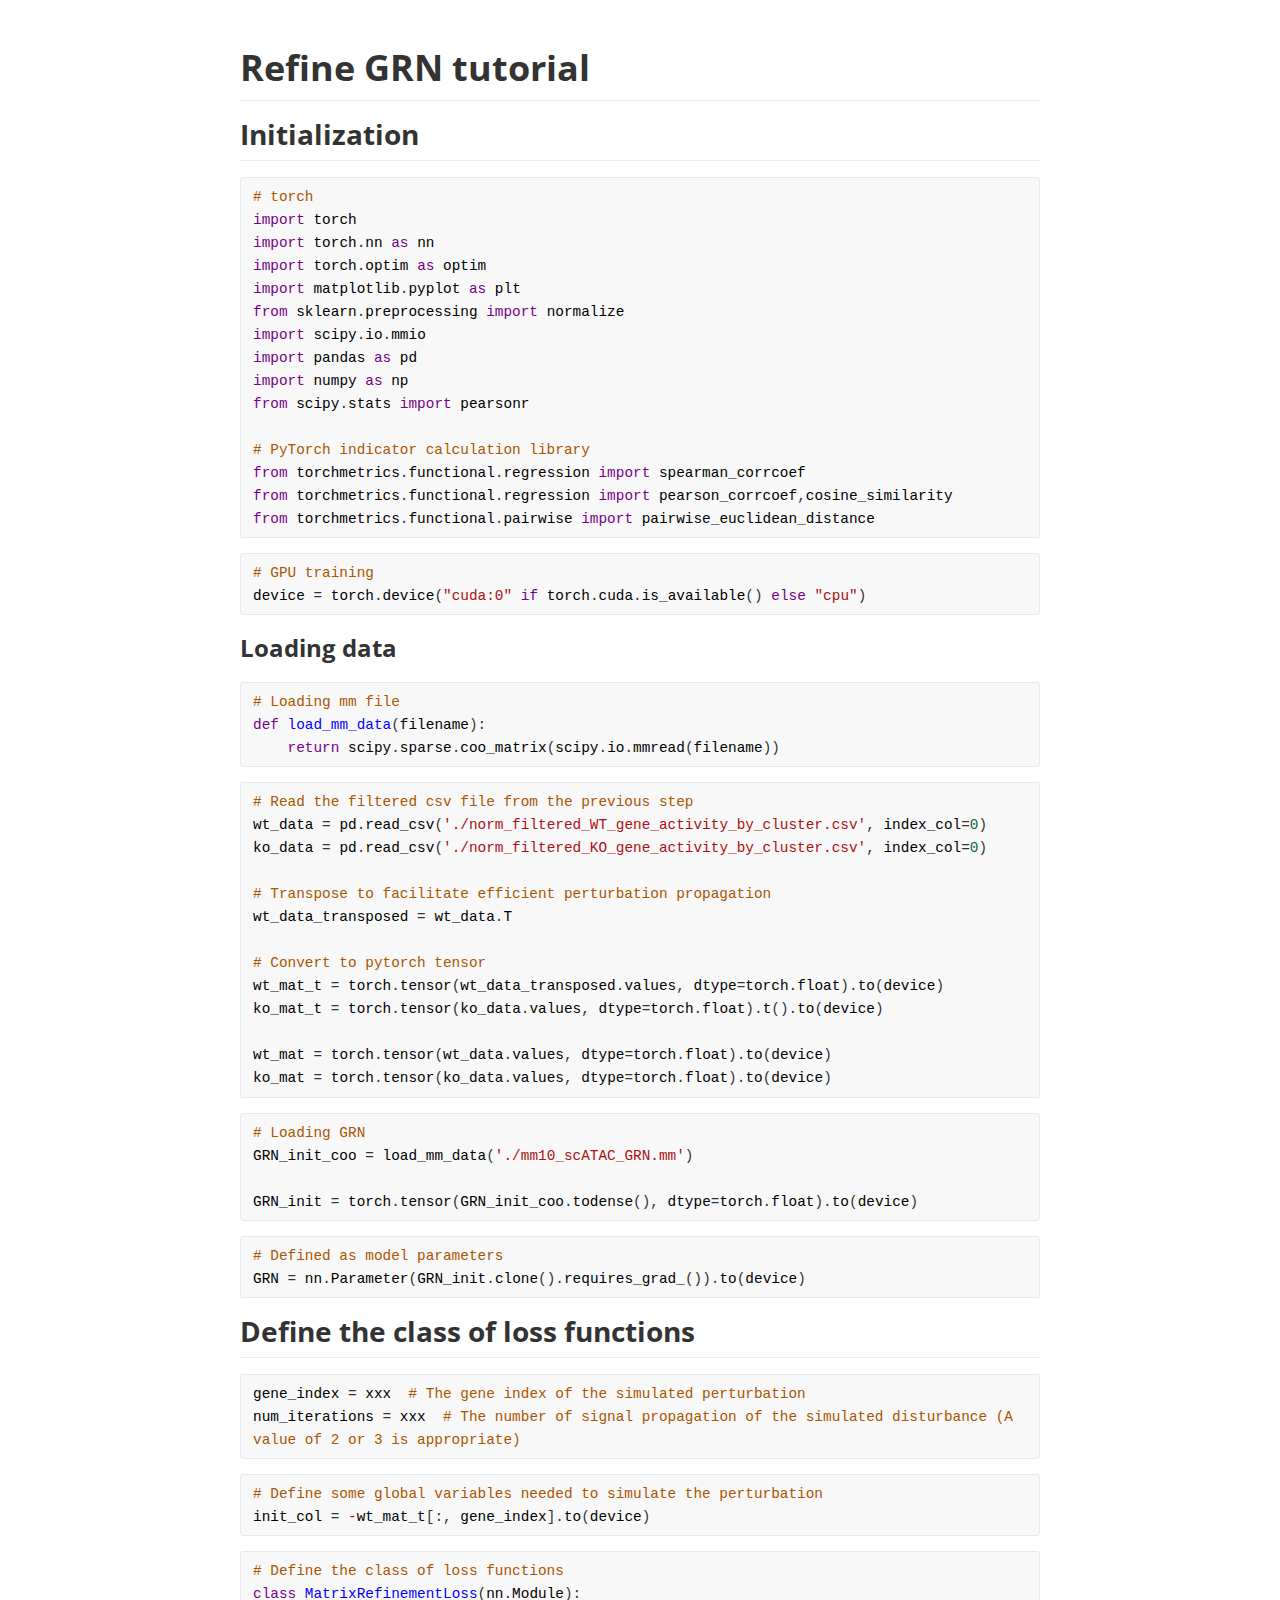
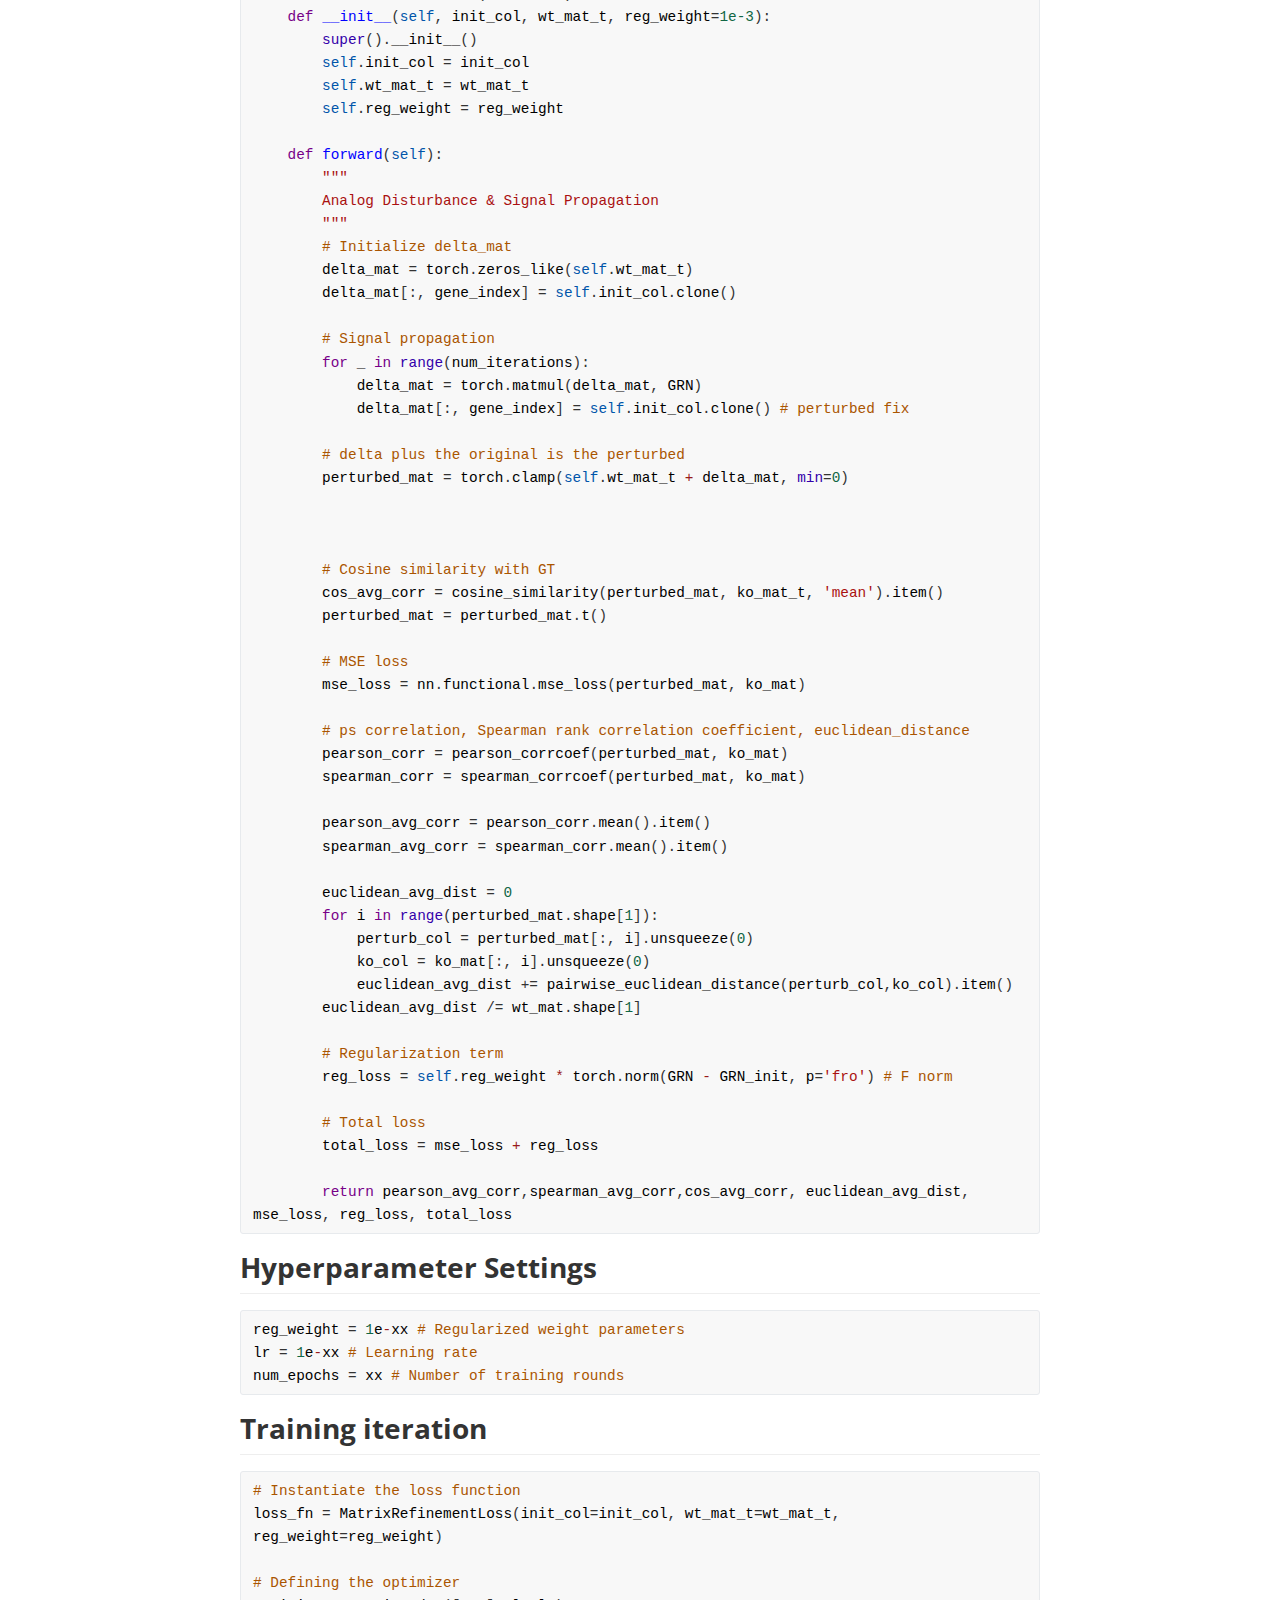
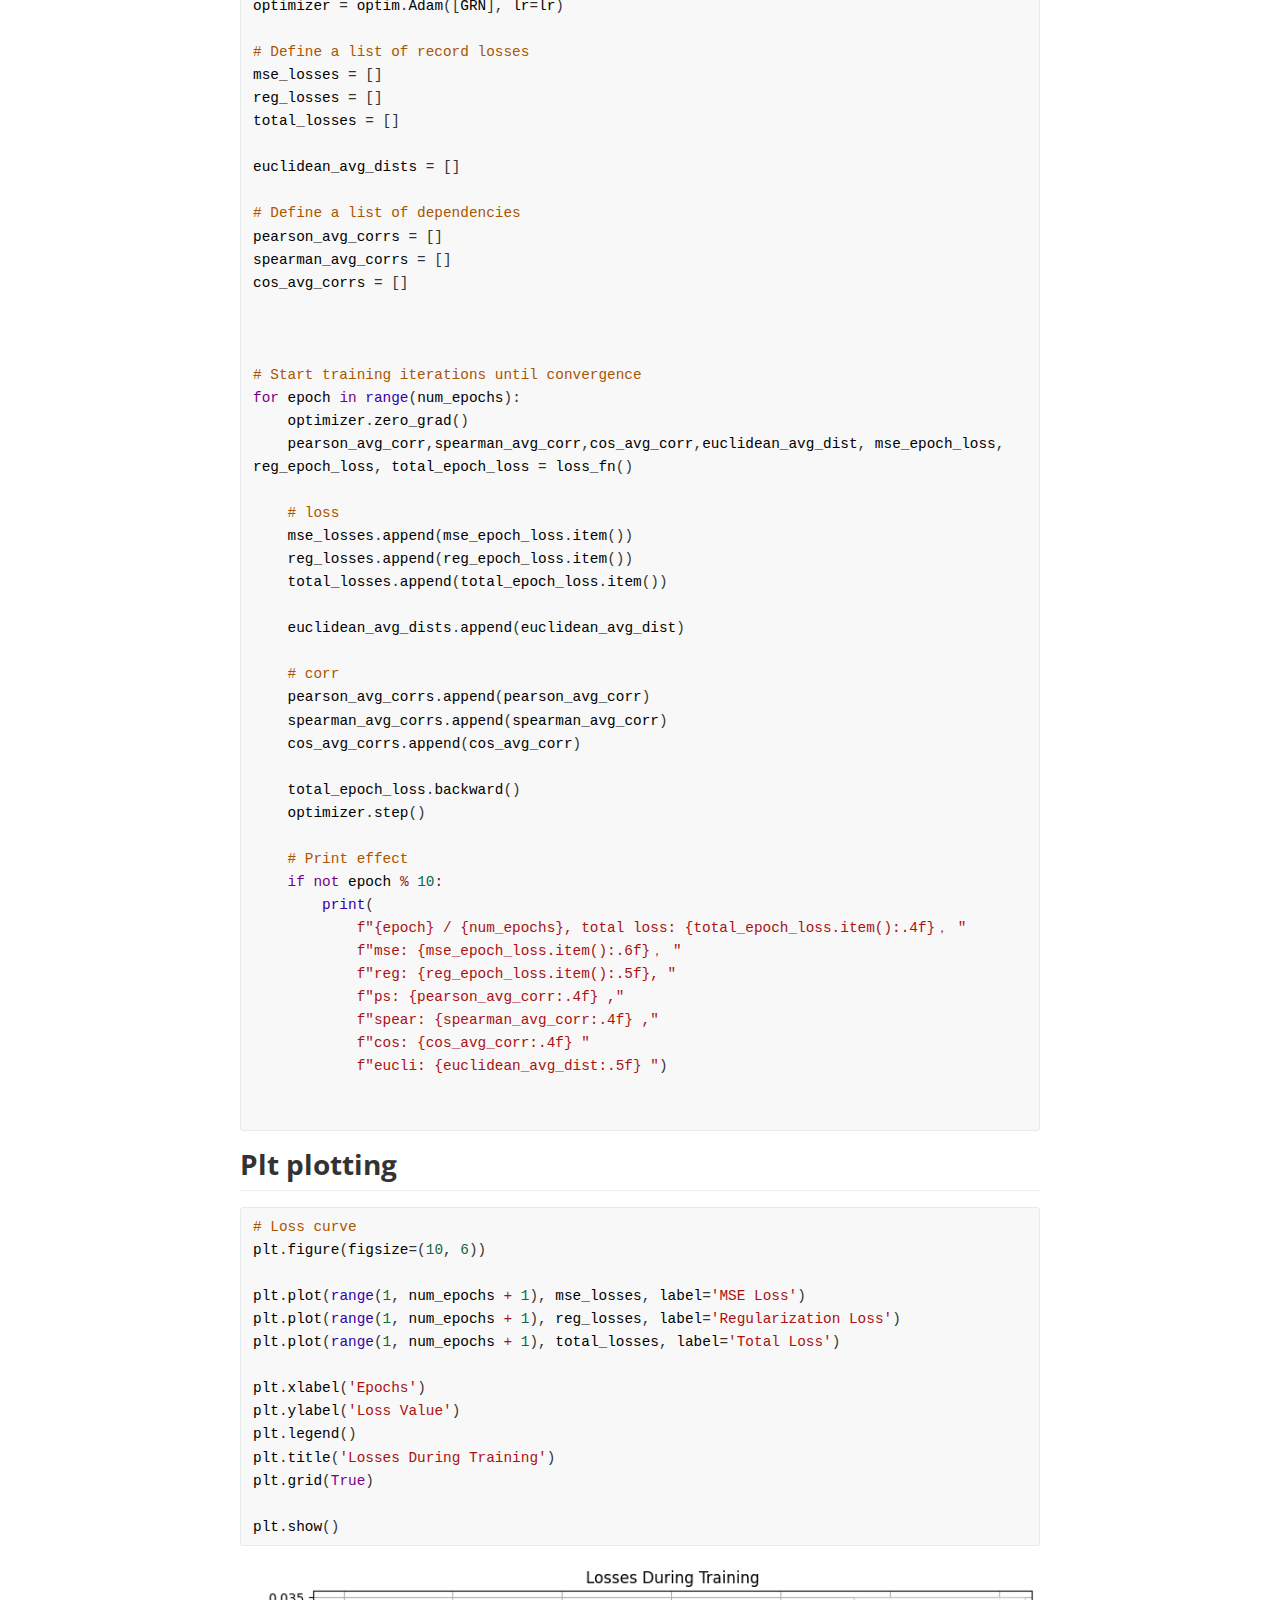
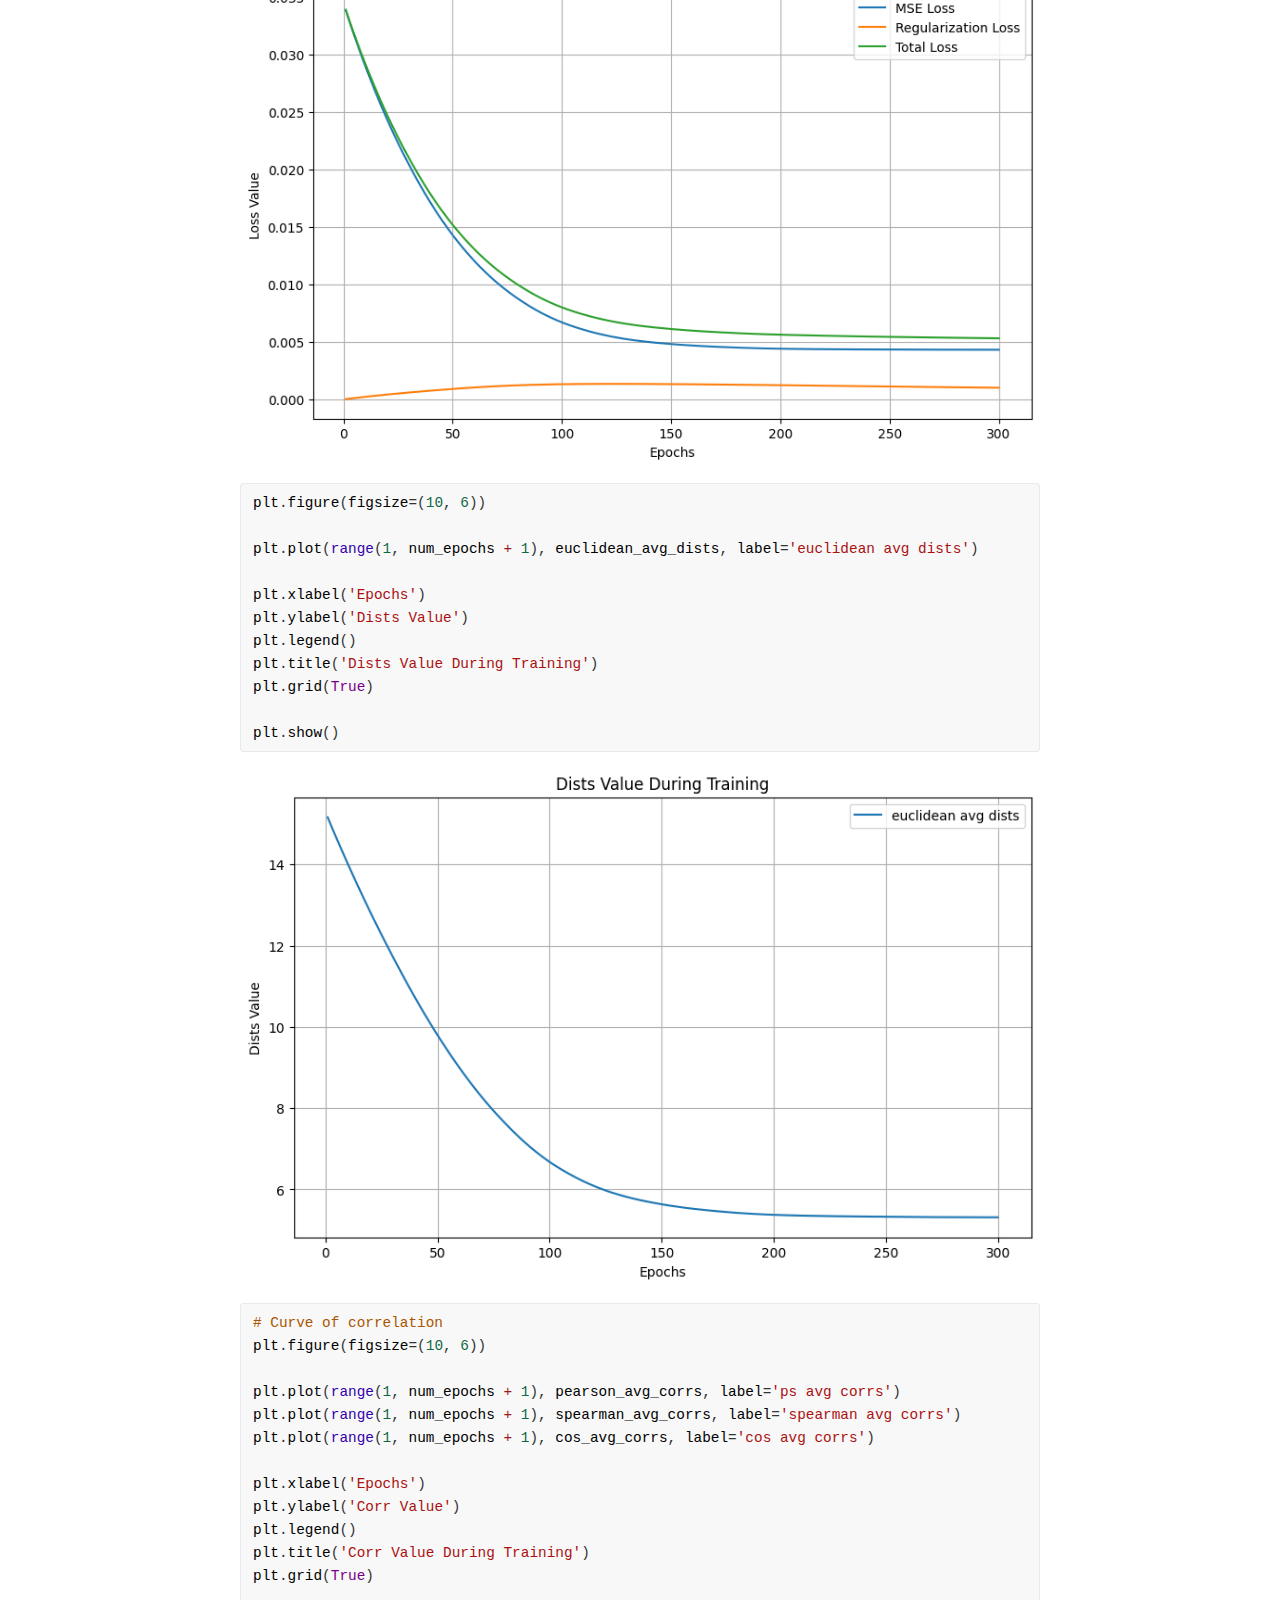
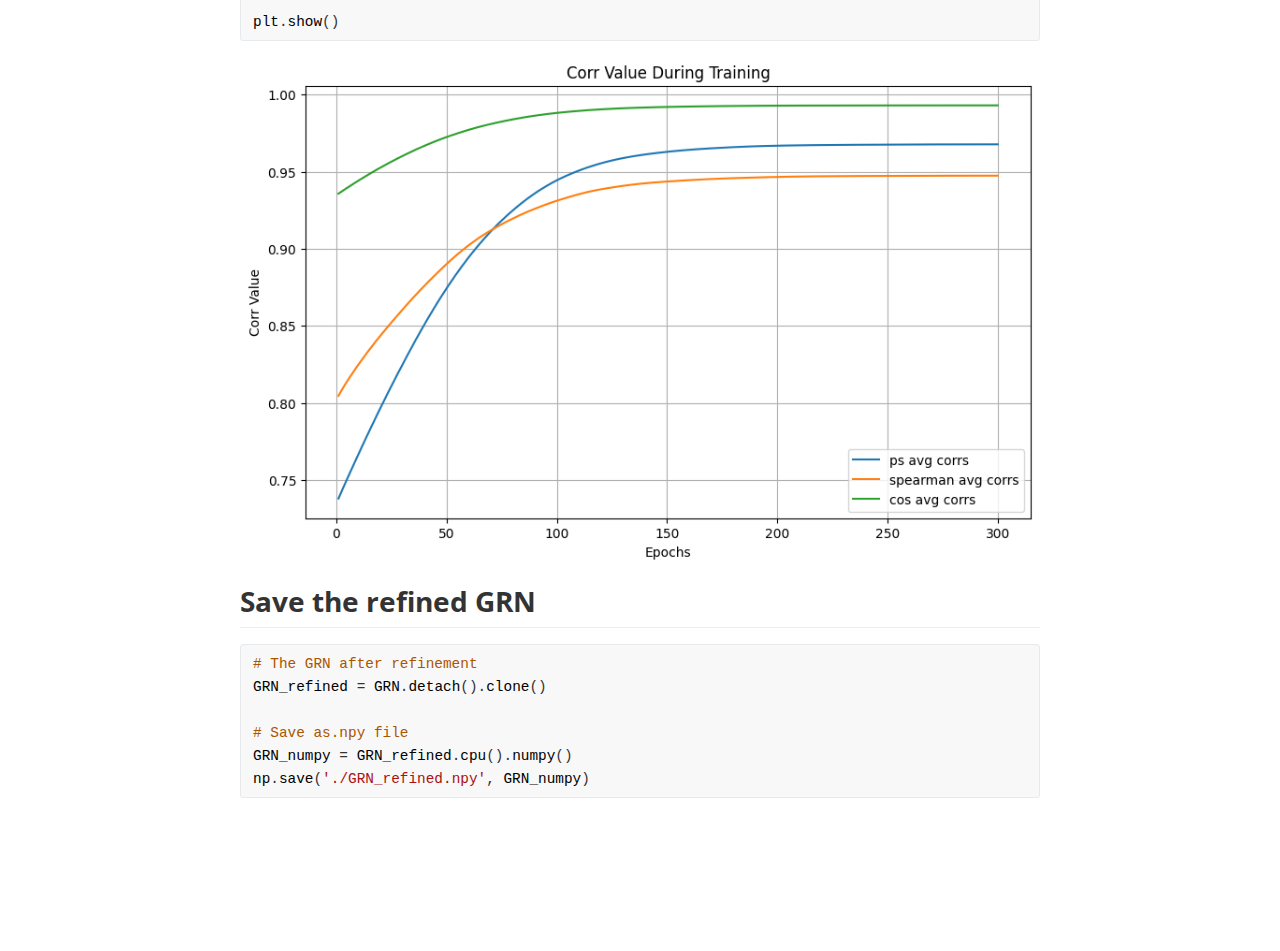
<file: web/refine_GRN.html>
<!doctype html>
<html>
<head>
<meta charset='UTF-8'><meta name='viewport' content='width=device-width initial-scale=1'>
<title>refine_GRN</title><link href='https://fonts.loli.net/css?family=Open+Sans:400italic,700italic,700,400&subset=latin,latin-ext' rel='stylesheet' type='text/css' /><style type='text/css'>html {overflow-x: initial !important;}:root { --bg-color:#ffffff; --text-color:#333333; --select-text-bg-color:#B5D6FC; --select-text-font-color:auto; --monospace:"Lucida Console",Consolas,"Courier",monospace; }
html { font-size: 14px; background-color: var(--bg-color); color: var(--text-color); font-family: "Helvetica Neue", Helvetica, Arial, sans-serif; -webkit-font-smoothing: antialiased; }
body { margin: 0px; padding: 0px; height: auto; bottom: 0px; top: 0px; left: 0px; right: 0px; font-size: 1rem; line-height: 1.42857; overflow-x: hidden; background: inherit; tab-size: 4; }
iframe { margin: auto; }
a.url { word-break: break-all; }
a:active, a:hover { outline: 0px; }
.in-text-selection, ::selection { text-shadow: none; background: var(--select-text-bg-color); color: var(--select-text-font-color); }
#write { margin: 0px auto; height: auto; width: inherit; word-break: normal; overflow-wrap: break-word; position: relative; white-space: normal; overflow-x: visible; padding-top: 40px; }
#write.first-line-indent p { text-indent: 2em; }
#write.first-line-indent li p, #write.first-line-indent p * { text-indent: 0px; }
#write.first-line-indent li { margin-left: 2em; }
.for-image #write { padding-left: 8px; padding-right: 8px; }
body.typora-export { padding-left: 30px; padding-right: 30px; }
.typora-export .footnote-line, .typora-export li, .typora-export p { white-space: pre-wrap; }
@media screen and (max-width: 500px) {
  body.typora-export { padding-left: 0px; padding-right: 0px; }
  #write { padding-left: 20px; padding-right: 20px; }
  .CodeMirror-sizer { margin-left: 0px !important; }
  .CodeMirror-gutters { display: none !important; }
}
#write li > figure:last-child { margin-bottom: 0.5rem; }
#write ol, #write ul { position: relative; }
img { max-width: 100%; vertical-align: middle; image-orientation: from-image; }
button, input, select, textarea { color: inherit; font: inherit; }
input[type="checkbox"], input[type="radio"] { line-height: normal; padding: 0px; }
*, ::after, ::before { box-sizing: border-box; }
#write h1, #write h2, #write h3, #write h4, #write h5, #write h6, #write p, #write pre { width: inherit; }
#write h1, #write h2, #write h3, #write h4, #write h5, #write h6, #write p { position: relative; }
p { line-height: inherit; }
h1, h2, h3, h4, h5, h6 { break-after: avoid-page; break-inside: avoid; orphans: 4; }
p { orphans: 4; }
h1 { font-size: 2rem; }
h2 { font-size: 1.8rem; }
h3 { font-size: 1.6rem; }
h4 { font-size: 1.4rem; }
h5 { font-size: 1.2rem; }
h6 { font-size: 1rem; }
.md-math-block, .md-rawblock, h1, h2, h3, h4, h5, h6, p { margin-top: 1rem; margin-bottom: 1rem; }
.hidden { display: none; }
.md-blockmeta { color: rgb(204, 204, 204); font-weight: 700; font-style: italic; }
a { cursor: pointer; }
sup.md-footnote { padding: 2px 4px; background-color: rgba(238, 238, 238, 0.7); color: rgb(85, 85, 85); border-radius: 4px; cursor: pointer; }
sup.md-footnote a, sup.md-footnote a:hover { color: inherit; text-transform: inherit; text-decoration: inherit; }
#write input[type="checkbox"] { cursor: pointer; width: inherit; height: inherit; }
figure { overflow-x: auto; margin: 1.2em 0px; max-width: calc(100% + 16px); padding: 0px; }
figure > table { margin: 0px; }
tr { break-inside: avoid; break-after: auto; }
thead { display: table-header-group; }
table { border-collapse: collapse; border-spacing: 0px; width: 100%; overflow: auto; break-inside: auto; text-align: left; }
table.md-table td { min-width: 32px; }
.CodeMirror-gutters { border-right: 0px; background-color: inherit; }
.CodeMirror-linenumber { user-select: none; }
.CodeMirror { text-align: left; }
.CodeMirror-placeholder { opacity: 0.3; }
.CodeMirror pre { padding: 0px 4px; }
.CodeMirror-lines { padding: 0px; }
div.hr:focus { cursor: none; }
#write pre { white-space: pre-wrap; }
#write.fences-no-line-wrapping pre { white-space: pre; }
#write pre.ty-contain-cm { white-space: normal; }
.CodeMirror-gutters { margin-right: 4px; }
.md-fences { font-size: 0.9rem; display: block; break-inside: avoid; text-align: left; overflow: visible; white-space: pre; background: inherit; position: relative !important; }
.md-diagram-panel { width: 100%; margin-top: 10px; text-align: center; padding-top: 0px; padding-bottom: 8px; overflow-x: auto; }
#write .md-fences.mock-cm { white-space: pre-wrap; }
.md-fences.md-fences-with-lineno { padding-left: 0px; }
#write.fences-no-line-wrapping .md-fences.mock-cm { white-space: pre; overflow-x: auto; }
.md-fences.mock-cm.md-fences-with-lineno { padding-left: 8px; }
.CodeMirror-line, twitterwidget { break-inside: avoid; }
.footnotes { opacity: 0.8; font-size: 0.9rem; margin-top: 1em; margin-bottom: 1em; }
.footnotes + .footnotes { margin-top: 0px; }
.md-reset { margin: 0px; padding: 0px; border: 0px; outline: 0px; vertical-align: top; background: 0px 0px; text-decoration: none; text-shadow: none; float: none; position: static; width: auto; height: auto; white-space: nowrap; cursor: inherit; -webkit-tap-highlight-color: transparent; line-height: normal; font-weight: 400; text-align: left; box-sizing: content-box; direction: ltr; }
li div { padding-top: 0px; }
blockquote { margin: 1rem 0px; }
li .mathjax-block, li p { margin: 0.5rem 0px; }
li { margin: 0px; position: relative; }
blockquote > :last-child { margin-bottom: 0px; }
blockquote > :first-child, li > :first-child { margin-top: 0px; }
.footnotes-area { color: rgb(136, 136, 136); margin-top: 0.714rem; padding-bottom: 0.143rem; white-space: normal; }
#write .footnote-line { white-space: pre-wrap; }
@media print {
  body, html { border: 1px solid transparent; height: 99%; break-after: avoid; break-before: avoid; font-variant-ligatures: no-common-ligatures; }
  #write { margin-top: 0px; padding-top: 0px; border-color: transparent !important; }
  .typora-export * { -webkit-print-color-adjust: exact; }
  html.blink-to-pdf { font-size: 13px; }
  .typora-export #write { padding-left: 32px; padding-right: 32px; padding-bottom: 0px; break-after: avoid; }
  .typora-export #write::after { height: 0px; }
  .is-mac table { break-inside: avoid; }
}
.footnote-line { margin-top: 0.714em; font-size: 0.7em; }
a img, img a { cursor: pointer; }
pre.md-meta-block { font-size: 0.8rem; min-height: 0.8rem; white-space: pre-wrap; background: rgb(204, 204, 204); display: block; overflow-x: hidden; }
p > .md-image:only-child:not(.md-img-error) img, p > img:only-child { display: block; margin: auto; }
#write.first-line-indent p > .md-image:only-child:not(.md-img-error) img { left: -2em; position: relative; }
p > .md-image:only-child { display: inline-block; width: 100%; }
#write .MathJax_Display { margin: 0.8em 0px 0px; }
.md-math-block { width: 100%; }
.md-math-block:not(:empty)::after { display: none; }
[contenteditable="true"]:active, [contenteditable="true"]:focus, [contenteditable="false"]:active, [contenteditable="false"]:focus { outline: 0px; box-shadow: none; }
.md-task-list-item { position: relative; list-style-type: none; }
.task-list-item.md-task-list-item { padding-left: 0px; }
.md-task-list-item > input { position: absolute; top: 0px; left: 0px; margin-left: -1.2em; margin-top: calc(1em - 10px); border: none; }
.math { font-size: 1rem; }
.md-toc { min-height: 3.58rem; position: relative; font-size: 0.9rem; border-radius: 10px; }
.md-toc-content { position: relative; margin-left: 0px; }
.md-toc-content::after, .md-toc::after { display: none; }
.md-toc-item { display: block; color: rgb(65, 131, 196); }
.md-toc-item a { text-decoration: none; }
.md-toc-inner:hover { text-decoration: underline; }
.md-toc-inner { display: inline-block; cursor: pointer; }
.md-toc-h1 .md-toc-inner { margin-left: 0px; font-weight: 700; }
.md-toc-h2 .md-toc-inner { margin-left: 2em; }
.md-toc-h3 .md-toc-inner { margin-left: 4em; }
.md-toc-h4 .md-toc-inner { margin-left: 6em; }
.md-toc-h5 .md-toc-inner { margin-left: 8em; }
.md-toc-h6 .md-toc-inner { margin-left: 10em; }
@media screen and (max-width: 48em) {
  .md-toc-h3 .md-toc-inner { margin-left: 3.5em; }
  .md-toc-h4 .md-toc-inner { margin-left: 5em; }
  .md-toc-h5 .md-toc-inner { margin-left: 6.5em; }
  .md-toc-h6 .md-toc-inner { margin-left: 8em; }
}
a.md-toc-inner { font-size: inherit; font-style: inherit; font-weight: inherit; line-height: inherit; }
.footnote-line a:not(.reversefootnote) { color: inherit; }
.md-attr { display: none; }
.md-fn-count::after { content: "."; }
code, pre, samp, tt { font-family: var(--monospace); }
kbd { margin: 0px 0.1em; padding: 0.1em 0.6em; font-size: 0.8em; color: rgb(36, 39, 41); background: rgb(255, 255, 255); border: 1px solid rgb(173, 179, 185); border-radius: 3px; box-shadow: rgba(12, 13, 14, 0.2) 0px 1px 0px, rgb(255, 255, 255) 0px 0px 0px 2px inset; white-space: nowrap; vertical-align: middle; }
.md-comment { color: rgb(162, 127, 3); opacity: 0.8; font-family: var(--monospace); }
code { text-align: left; vertical-align: initial; }
a.md-print-anchor { white-space: pre !important; border-width: initial !important; border-style: none !important; border-color: initial !important; display: inline-block !important; position: absolute !important; width: 1px !important; right: 0px !important; outline: 0px !important; background: 0px 0px !important; text-decoration: initial !important; text-shadow: initial !important; }
.md-inline-math .MathJax_SVG .noError { display: none !important; }
.html-for-mac .inline-math-svg .MathJax_SVG { vertical-align: 0.2px; }
.md-math-block .MathJax_SVG_Display { text-align: center; margin: 0px; position: relative; text-indent: 0px; max-width: none; max-height: none; min-height: 0px; min-width: 100%; width: auto; overflow-y: hidden; display: block !important; }
.MathJax_SVG_Display, .md-inline-math .MathJax_SVG_Display { width: auto; margin: inherit; display: inline-block !important; }
.MathJax_SVG .MJX-monospace { font-family: var(--monospace); }
.MathJax_SVG .MJX-sans-serif { font-family: sans-serif; }
.MathJax_SVG { display: inline; font-style: normal; font-weight: 400; line-height: normal; zoom: 90%; text-indent: 0px; text-align: left; text-transform: none; letter-spacing: normal; word-spacing: normal; overflow-wrap: normal; white-space: nowrap; float: none; direction: ltr; max-width: none; max-height: none; min-width: 0px; min-height: 0px; border: 0px; padding: 0px; margin: 0px; }
.MathJax_SVG * { transition: none 0s ease 0s; }
.MathJax_SVG_Display svg { vertical-align: middle !important; margin-bottom: 0px !important; margin-top: 0px !important; }
.os-windows.monocolor-emoji .md-emoji { font-family: "Segoe UI Symbol", sans-serif; }
.md-diagram-panel > svg { max-width: 100%; }
[lang="flow"] svg, [lang="mermaid"] svg { max-width: 100%; height: auto; }
[lang="mermaid"] .node text { font-size: 1rem; }
table tr th { border-bottom: 0px; }
video { max-width: 100%; display: block; margin: 0px auto; }
iframe { max-width: 100%; width: 100%; border: none; }
.highlight td, .highlight tr { border: 0px; }
svg[id^="mermaidChart"] { line-height: 1em; }
mark { background: rgb(255, 255, 0); color: rgb(0, 0, 0); }
.md-html-inline .md-plain, .md-html-inline strong, mark .md-inline-math, mark strong { color: inherit; }
mark .md-meta { color: rgb(0, 0, 0); opacity: 0.3 !important; }


.CodeMirror { height: auto; }
.CodeMirror.cm-s-inner { background: inherit; }
.CodeMirror-scroll { overflow: auto hidden; z-index: 3; }
.CodeMirror-gutter-filler, .CodeMirror-scrollbar-filler { background-color: rgb(255, 255, 255); }
.CodeMirror-gutters { border-right: 1px solid rgb(221, 221, 221); background: inherit; white-space: nowrap; }
.CodeMirror-linenumber { padding: 0px 3px 0px 5px; text-align: right; color: rgb(153, 153, 153); }
.cm-s-inner .cm-keyword { color: rgb(119, 0, 136); }
.cm-s-inner .cm-atom, .cm-s-inner.cm-atom { color: rgb(34, 17, 153); }
.cm-s-inner .cm-number { color: rgb(17, 102, 68); }
.cm-s-inner .cm-def { color: rgb(0, 0, 255); }
.cm-s-inner .cm-variable { color: rgb(0, 0, 0); }
.cm-s-inner .cm-variable-2 { color: rgb(0, 85, 170); }
.cm-s-inner .cm-variable-3 { color: rgb(0, 136, 85); }
.cm-s-inner .cm-string { color: rgb(170, 17, 17); }
.cm-s-inner .cm-property { color: rgb(0, 0, 0); }
.cm-s-inner .cm-operator { color: rgb(152, 26, 26); }
.cm-s-inner .cm-comment, .cm-s-inner.cm-comment { color: rgb(170, 85, 0); }
.cm-s-inner .cm-string-2 { color: rgb(255, 85, 0); }
.cm-s-inner .cm-meta { color: rgb(85, 85, 85); }
.cm-s-inner .cm-qualifier { color: rgb(85, 85, 85); }
.cm-s-inner .cm-builtin { color: rgb(51, 0, 170); }
.cm-s-inner .cm-bracket { color: rgb(153, 153, 119); }
.cm-s-inner .cm-tag { color: rgb(17, 119, 0); }
.cm-s-inner .cm-attribute { color: rgb(0, 0, 204); }
.cm-s-inner .cm-header, .cm-s-inner.cm-header { color: rgb(0, 0, 255); }
.cm-s-inner .cm-quote, .cm-s-inner.cm-quote { color: rgb(0, 153, 0); }
.cm-s-inner .cm-hr, .cm-s-inner.cm-hr { color: rgb(153, 153, 153); }
.cm-s-inner .cm-link, .cm-s-inner.cm-link { color: rgb(0, 0, 204); }
.cm-negative { color: rgb(221, 68, 68); }
.cm-positive { color: rgb(34, 153, 34); }
.cm-header, .cm-strong { font-weight: 700; }
.cm-del { text-decoration: line-through; }
.cm-em { font-style: italic; }
.cm-link { text-decoration: underline; }
.cm-error { color: red; }
.cm-invalidchar { color: red; }
.cm-constant { color: rgb(38, 139, 210); }
.cm-defined { color: rgb(181, 137, 0); }
div.CodeMirror span.CodeMirror-matchingbracket { color: rgb(0, 255, 0); }
div.CodeMirror span.CodeMirror-nonmatchingbracket { color: rgb(255, 34, 34); }
.cm-s-inner .CodeMirror-activeline-background { background: inherit; }
.CodeMirror { position: relative; overflow: hidden; }
.CodeMirror-scroll { height: 100%; outline: 0px; position: relative; box-sizing: content-box; background: inherit; }
.CodeMirror-sizer { position: relative; }
.CodeMirror-gutter-filler, .CodeMirror-hscrollbar, .CodeMirror-scrollbar-filler, .CodeMirror-vscrollbar { position: absolute; z-index: 6; display: none; }
.CodeMirror-vscrollbar { right: 0px; top: 0px; overflow: hidden; }
.CodeMirror-hscrollbar { bottom: 0px; left: 0px; overflow: hidden; }
.CodeMirror-scrollbar-filler { right: 0px; bottom: 0px; }
.CodeMirror-gutter-filler { left: 0px; bottom: 0px; }
.CodeMirror-gutters { position: absolute; left: 0px; top: 0px; padding-bottom: 30px; z-index: 3; }
.CodeMirror-gutter { white-space: normal; height: 100%; box-sizing: content-box; padding-bottom: 30px; margin-bottom: -32px; display: inline-block; }
.CodeMirror-gutter-wrapper { position: absolute; z-index: 4; background: 0px 0px !important; border: none !important; }
.CodeMirror-gutter-background { position: absolute; top: 0px; bottom: 0px; z-index: 4; }
.CodeMirror-gutter-elt { position: absolute; cursor: default; z-index: 4; }
.CodeMirror-lines { cursor: text; }
.CodeMirror pre { border-radius: 0px; border-width: 0px; background: 0px 0px; font-family: inherit; font-size: inherit; margin: 0px; white-space: pre; overflow-wrap: normal; color: inherit; z-index: 2; position: relative; overflow: visible; }
.CodeMirror-wrap pre { overflow-wrap: break-word; white-space: pre-wrap; word-break: normal; }
.CodeMirror-code pre { border-right: 30px solid transparent; width: fit-content; }
.CodeMirror-wrap .CodeMirror-code pre { border-right: none; width: auto; }
.CodeMirror-linebackground { position: absolute; left: 0px; right: 0px; top: 0px; bottom: 0px; z-index: 0; }
.CodeMirror-linewidget { position: relative; z-index: 2; overflow: auto; }
.CodeMirror-wrap .CodeMirror-scroll { overflow-x: hidden; }
.CodeMirror-measure { position: absolute; width: 100%; height: 0px; overflow: hidden; visibility: hidden; }
.CodeMirror-measure pre { position: static; }
.CodeMirror div.CodeMirror-cursor { position: absolute; visibility: hidden; border-right: none; width: 0px; }
.CodeMirror div.CodeMirror-cursor { visibility: hidden; }
.CodeMirror-focused div.CodeMirror-cursor { visibility: inherit; }
.cm-searching { background: rgba(255, 255, 0, 0.4); }
@media print {
  .CodeMirror div.CodeMirror-cursor { visibility: hidden; }
}


:root {
    --side-bar-bg-color: #fafafa;
    --control-text-color: #777;
}

@include-when-export url(https://fonts.loli.net/css?family=Open+Sans:400italic,700italic,700,400&subset=latin,latin-ext);

/* open-sans-regular - latin-ext_latin */
  /* open-sans-italic - latin-ext_latin */
    /* open-sans-700 - latin-ext_latin */
    /* open-sans-700italic - latin-ext_latin */
  html {
    font-size: 16px;
}

body {
    font-family: "Open Sans","Clear Sans", "Helvetica Neue", Helvetica, Arial, sans-serif;
    color: rgb(51, 51, 51);
    line-height: 1.6;
}

#write {
    max-width: 860px;
  	margin: 0 auto;
  	padding: 30px;
    padding-bottom: 100px;
}

@media only screen and (min-width: 1400px) {
	#write {
		max-width: 1024px;
	}
}

@media only screen and (min-width: 1800px) {
	#write {
		max-width: 1200px;
	}
}

#write > ul:first-child,
#write > ol:first-child{
    margin-top: 30px;
}

a {
    color: #4183C4;
}
h1,
h2,
h3,
h4,
h5,
h6 {
    position: relative;
    margin-top: 1rem;
    margin-bottom: 1rem;
    font-weight: bold;
    line-height: 1.4;
    cursor: text;
}
h1:hover a.anchor,
h2:hover a.anchor,
h3:hover a.anchor,
h4:hover a.anchor,
h5:hover a.anchor,
h6:hover a.anchor {
    text-decoration: none;
}
h1 tt,
h1 code {
    font-size: inherit;
}
h2 tt,
h2 code {
    font-size: inherit;
}
h3 tt,
h3 code {
    font-size: inherit;
}
h4 tt,
h4 code {
    font-size: inherit;
}
h5 tt,
h5 code {
    font-size: inherit;
}
h6 tt,
h6 code {
    font-size: inherit;
}
h1 {
    padding-bottom: .3em;
    font-size: 2.25em;
    line-height: 1.2;
    border-bottom: 1px solid #eee;
}
h2 {
   padding-bottom: .3em;
    font-size: 1.75em;
    line-height: 1.225;
    border-bottom: 1px solid #eee;
}
h3 {
    font-size: 1.5em;
    line-height: 1.43;
}
h4 {
    font-size: 1.25em;
}
h5 {
    font-size: 1em;
}
h6 {
   font-size: 1em;
    color: #777;
}
p,
blockquote,
ul,
ol,
dl,
table{
    margin: 0.8em 0;
}
li>ol,
li>ul {
    margin: 0 0;
}
hr {
    height: 2px;
    padding: 0;
    margin: 16px 0;
    background-color: #e7e7e7;
    border: 0 none;
    overflow: hidden;
    box-sizing: content-box;
}

li p.first {
    display: inline-block;
}
ul,
ol {
    padding-left: 30px;
}
ul:first-child,
ol:first-child {
    margin-top: 0;
}
ul:last-child,
ol:last-child {
    margin-bottom: 0;
}
blockquote {
    border-left: 4px solid #dfe2e5;
    padding: 0 15px;
    color: #777777;
}
blockquote blockquote {
    padding-right: 0;
}
table {
    padding: 0;
    word-break: initial;
}
table tr {
    border-top: 1px solid #dfe2e5;
    margin: 0;
    padding: 0;
}
table tr:nth-child(2n),
thead {
    background-color: #f8f8f8;
}
table tr th {
    font-weight: bold;
    border: 1px solid #dfe2e5;
    border-bottom: 0;
    margin: 0;
    padding: 6px 13px;
}
table tr td {
    border: 1px solid #dfe2e5;
    margin: 0;
    padding: 6px 13px;
}
table tr th:first-child,
table tr td:first-child {
    margin-top: 0;
}
table tr th:last-child,
table tr td:last-child {
    margin-bottom: 0;
}

.CodeMirror-lines {
    padding-left: 4px;
}

.code-tooltip {
    box-shadow: 0 1px 1px 0 rgba(0,28,36,.3);
    border-top: 1px solid #eef2f2;
}

.md-fences,
code,
tt {
    border: 1px solid #e7eaed;
    background-color: #f8f8f8;
    border-radius: 3px;
    padding: 0;
    padding: 2px 4px 0px 4px;
    font-size: 0.9em;
}

code {
    background-color: #f3f4f4;
    padding: 0 2px 0 2px;
}

.md-fences {
    margin-bottom: 15px;
    margin-top: 15px;
    padding-top: 8px;
    padding-bottom: 6px;
}


.md-task-list-item > input {
  margin-left: -1.3em;
}

@media print {
    html {
        font-size: 13px;
    }
    table,
    pre {
        page-break-inside: avoid;
    }
    pre {
        word-wrap: break-word;
    }
}

.md-fences {
	background-color: #f8f8f8;
}
#write pre.md-meta-block {
	padding: 1rem;
    font-size: 85%;
    line-height: 1.45;
    background-color: #f7f7f7;
    border: 0;
    border-radius: 3px;
    color: #777777;
    margin-top: 0 !important;
}

.mathjax-block>.code-tooltip {
	bottom: .375rem;
}

.md-mathjax-midline {
    background: #fafafa;
}

#write>h3.md-focus:before{
	left: -1.5625rem;
	top: .375rem;
}
#write>h4.md-focus:before{
	left: -1.5625rem;
	top: .285714286rem;
}
#write>h5.md-focus:before{
	left: -1.5625rem;
	top: .285714286rem;
}
#write>h6.md-focus:before{
	left: -1.5625rem;
	top: .285714286rem;
}
.md-image>.md-meta {
    /*border: 1px solid #ddd;*/
    border-radius: 3px;
    padding: 2px 0px 0px 4px;
    font-size: 0.9em;
    color: inherit;
}

.md-tag {
    color: #a7a7a7;
    opacity: 1;
}

.md-toc { 
    margin-top:20px;
    padding-bottom:20px;
}

.sidebar-tabs {
    border-bottom: none;
}

#typora-quick-open {
    border: 1px solid #ddd;
    background-color: #f8f8f8;
}

#typora-quick-open-item {
    background-color: #FAFAFA;
    border-color: #FEFEFE #e5e5e5 #e5e5e5 #eee;
    border-style: solid;
    border-width: 1px;
}

/** focus mode */
.on-focus-mode blockquote {
    border-left-color: rgba(85, 85, 85, 0.12);
}

header, .context-menu, .megamenu-content, footer{
    font-family: "Segoe UI", "Arial", sans-serif;
}

.file-node-content:hover .file-node-icon,
.file-node-content:hover .file-node-open-state{
    visibility: visible;
}

.mac-seamless-mode #typora-sidebar {
    background-color: #fafafa;
    background-color: var(--side-bar-bg-color);
}

.md-lang {
    color: #b4654d;
}

.html-for-mac .context-menu {
    --item-hover-bg-color: #E6F0FE;
}

#md-notification .btn {
    border: 0;
}

.dropdown-menu .divider {
    border-color: #e5e5e5;
}

.ty-preferences .window-content {
    background-color: #fafafa;
}

.ty-preferences .nav-group-item.active {
    color: white;
    background: #999;
}


</style>
</head>
<body class='typora-export os-windows' >
<div  id='write'  class = ''><h1><a name="refine-grn-tutorial" class="md-header-anchor"></a><span>Refine GRN tutorial</span></h1><h2><a name="initialization" class="md-header-anchor"></a><span>Initialization</span></h2><pre spellcheck="false" class="md-fences md-end-block ty-contain-cm modeLoaded" lang="python" style="break-inside: unset;"><div class="CodeMirror cm-s-inner CodeMirror-wrap" lang="python"><div style="overflow: hidden; position: relative; width: 3px; height: 0px; top: 0px; left: 8px;"><textarea autocorrect="off" autocapitalize="off" spellcheck="false" tabindex="0" style="position: absolute; bottom: -1em; padding: 0px; width: 1000px; height: 1em; outline: none;"></textarea></div><div class="CodeMirror-scrollbar-filler" cm-not-content="true"></div><div class="CodeMirror-gutter-filler" cm-not-content="true"></div><div class="CodeMirror-scroll" tabindex="-1"><div class="CodeMirror-sizer" style="margin-left: 0px; margin-bottom: 0px; border-right-width: 0px; padding-right: 0px; padding-bottom: 0px;"><div style="position: relative; top: 0px;"><div class="CodeMirror-lines" role="presentation"><div role="presentation" style="position: relative; outline: none;"><div class="CodeMirror-measure"></div><div class="CodeMirror-measure"></div><div style="position: relative; z-index: 1;"></div><div class="CodeMirror-code" role="presentation" style=""><div class="CodeMirror-activeline" style="position: relative;"><div class="CodeMirror-activeline-background CodeMirror-linebackground"></div><div class="CodeMirror-gutter-background CodeMirror-activeline-gutter" style="left: 0px; width: 0px;"></div><pre class=" CodeMirror-line " role="presentation"><span role="presentation" style="padding-right: 0.1px;"><span class="cm-comment"># torch</span></span></pre></div><pre class=" CodeMirror-line " role="presentation"><span role="presentation" style="padding-right: 0.1px;"><span class="cm-keyword">import</span> <span class="cm-variable">torch</span></span></pre><pre class=" CodeMirror-line " role="presentation"><span role="presentation" style="padding-right: 0.1px;"><span class="cm-keyword">import</span> <span class="cm-variable">torch</span>.<span class="cm-property">nn</span> <span class="cm-keyword">as</span> <span class="cm-variable">nn</span></span></pre><pre class=" CodeMirror-line " role="presentation"><span role="presentation" style="padding-right: 0.1px;"><span class="cm-keyword">import</span> <span class="cm-variable">torch</span>.<span class="cm-property">optim</span> <span class="cm-keyword">as</span> <span class="cm-variable">optim</span></span></pre><pre class=" CodeMirror-line " role="presentation"><span role="presentation" style="padding-right: 0.1px;"><span class="cm-keyword">import</span> <span class="cm-variable">matplotlib</span>.<span class="cm-property">pyplot</span> <span class="cm-keyword">as</span> <span class="cm-variable">plt</span></span></pre><pre class=" CodeMirror-line " role="presentation"><span role="presentation" style="padding-right: 0.1px;"><span class="cm-keyword">from</span> <span class="cm-variable">sklearn</span>.<span class="cm-property">preprocessing</span> <span class="cm-keyword">import</span> <span class="cm-variable">normalize</span></span></pre><pre class=" CodeMirror-line " role="presentation"><span role="presentation" style="padding-right: 0.1px;"><span class="cm-keyword">import</span> <span class="cm-variable">scipy</span>.<span class="cm-property">io</span>.<span class="cm-property">mmio</span></span></pre><pre class=" CodeMirror-line " role="presentation"><span role="presentation" style="padding-right: 0.1px;"><span class="cm-keyword">import</span> <span class="cm-variable">pandas</span> <span class="cm-keyword">as</span> <span class="cm-variable">pd</span></span></pre><pre class=" CodeMirror-line " role="presentation"><span role="presentation" style="padding-right: 0.1px;"><span class="cm-keyword">import</span> <span class="cm-variable">numpy</span> <span class="cm-keyword">as</span> <span class="cm-variable">np</span></span></pre><div class="" style="position: relative;"><pre class=" CodeMirror-line " role="presentation"><span role="presentation" style="padding-right: 0.1px;"><span class="cm-keyword">from</span> <span class="cm-variable">scipy</span>.<span class="cm-property">stats</span> <span class="cm-keyword">import</span> <span class="cm-variable">pearsonr</span></span></pre></div><div class="" style="position: relative;"><pre class=" CodeMirror-line " role="presentation"><span role="presentation" style="padding-right: 0.1px;"><span cm-text="">​</span></span></pre></div><pre class=" CodeMirror-line " role="presentation"><span role="presentation" style="padding-right: 0.1px;"><span class="cm-comment"># PyTorch indicator calculation library</span></span></pre><pre class=" CodeMirror-line " role="presentation"><span role="presentation" style="padding-right: 0.1px;"><span class="cm-keyword">from</span> <span class="cm-variable">torchmetrics</span>.<span class="cm-property">functional</span>.<span class="cm-property">regression</span> <span class="cm-keyword">import</span> <span class="cm-variable">spearman_corrcoef</span></span></pre><pre class=" CodeMirror-line " role="presentation"><span role="presentation" style="padding-right: 0.1px;"><span class="cm-keyword">from</span> <span class="cm-variable">torchmetrics</span>.<span class="cm-property">functional</span>.<span class="cm-property">regression</span> <span class="cm-keyword">import</span> <span class="cm-variable">pearson_corrcoef</span>,<span class="cm-variable">cosine_similarity</span></span></pre><div class="" style="position: relative;"><pre class=" CodeMirror-line " role="presentation"><span role="presentation" style="padding-right: 0.1px;"><span class="cm-keyword">from</span> <span class="cm-variable">torchmetrics</span>.<span class="cm-property">functional</span>.<span class="cm-property">pairwise</span> <span class="cm-keyword">import</span> <span class="cm-variable">pairwise_euclidean_distance</span></span></pre></div></div></div></div></div></div><div style="position: absolute; height: 0px; width: 1px; border-bottom: 0px solid transparent; top: 345px;"></div><div class="CodeMirror-gutters" style="display: none; height: 345px;"></div></div></div></pre><pre spellcheck="false" class="md-fences md-end-block ty-contain-cm modeLoaded" lang="python"><div class="CodeMirror cm-s-inner CodeMirror-wrap" lang="python"><div style="overflow: hidden; position: relative; width: 3px; height: 0px; top: 0px; left: 8px;"><textarea autocorrect="off" autocapitalize="off" spellcheck="false" tabindex="0" style="position: absolute; bottom: -1em; padding: 0px; width: 1000px; height: 1em; outline: none;"></textarea></div><div class="CodeMirror-scrollbar-filler" cm-not-content="true"></div><div class="CodeMirror-gutter-filler" cm-not-content="true"></div><div class="CodeMirror-scroll" tabindex="-1"><div class="CodeMirror-sizer" style="margin-left: 0px; margin-bottom: 0px; border-right-width: 0px; padding-right: 0px; padding-bottom: 0px;"><div style="position: relative; top: 0px;"><div class="CodeMirror-lines" role="presentation"><div role="presentation" style="position: relative; outline: none;"><div class="CodeMirror-measure"><pre><span>xxxxxxxxxx</span></pre></div><div class="CodeMirror-measure"></div><div style="position: relative; z-index: 1;"></div><div class="CodeMirror-code" role="presentation"><div class="CodeMirror-activeline" style="position: relative;"><div class="CodeMirror-activeline-background CodeMirror-linebackground"></div><div class="CodeMirror-gutter-background CodeMirror-activeline-gutter" style="left: 0px; width: 0px;"></div><pre class=" CodeMirror-line " role="presentation"><span role="presentation" style="padding-right: 0.1px;"><span class="cm-comment"># GPU training</span></span></pre></div><div class="" style="position: relative;"><pre class=" CodeMirror-line " role="presentation"><span role="presentation" style="padding-right: 0.1px;"><span class="cm-variable">device</span> = <span class="cm-variable">torch</span>.<span class="cm-property">device</span>(<span class="cm-string">"cuda:0"</span> <span class="cm-keyword">if</span> <span class="cm-variable">torch</span>.<span class="cm-property">cuda</span>.<span class="cm-property">is_available</span>() <span class="cm-keyword">else</span> <span class="cm-string">"cpu"</span>)</span></pre></div></div></div></div></div></div><div style="position: absolute; height: 0px; width: 1px; border-bottom: 0px solid transparent; top: 46px;"></div><div class="CodeMirror-gutters" style="display: none; height: 46px;"></div></div></div></pre><h3><a name="loading-data" class="md-header-anchor"></a><span>Loading data</span></h3><pre spellcheck="false" class="md-fences md-end-block ty-contain-cm modeLoaded" lang="python"><div class="CodeMirror cm-s-inner CodeMirror-wrap" lang="python"><div style="overflow: hidden; position: relative; width: 3px; height: 0px; top: 0px; left: 8px;"><textarea autocorrect="off" autocapitalize="off" spellcheck="false" tabindex="0" style="position: absolute; bottom: -1em; padding: 0px; width: 1000px; height: 1em; outline: none;"></textarea></div><div class="CodeMirror-scrollbar-filler" cm-not-content="true"></div><div class="CodeMirror-gutter-filler" cm-not-content="true"></div><div class="CodeMirror-scroll" tabindex="-1"><div class="CodeMirror-sizer" style="margin-left: 0px; margin-bottom: 0px; border-right-width: 0px; padding-right: 0px; padding-bottom: 0px;"><div style="position: relative; top: 0px;"><div class="CodeMirror-lines" role="presentation"><div role="presentation" style="position: relative; outline: none;"><div class="CodeMirror-measure"><pre><span>xxxxxxxxxx</span></pre></div><div class="CodeMirror-measure"></div><div style="position: relative; z-index: 1;"></div><div class="CodeMirror-code" role="presentation"><div class="CodeMirror-activeline" style="position: relative;"><div class="CodeMirror-activeline-background CodeMirror-linebackground"></div><div class="CodeMirror-gutter-background CodeMirror-activeline-gutter" style="left: 0px; width: 0px;"></div><pre class=" CodeMirror-line " role="presentation"><span role="presentation" style="padding-right: 0.1px;"><span class="cm-comment"># Loading mm file</span></span></pre></div><div class="" style="position: relative;"><pre class=" CodeMirror-line " role="presentation"><span role="presentation" style="padding-right: 0.1px;"><span class="cm-keyword">def</span> <span class="cm-def">load_mm_data</span>(<span class="cm-variable">filename</span>):</span></pre></div><div class="" style="position: relative;"><pre class=" CodeMirror-line " role="presentation"><span role="presentation" style="padding-right: 0.1px;"> &nbsp; &nbsp;<span class="cm-keyword">return</span> <span class="cm-variable">scipy</span>.<span class="cm-property">sparse</span>.<span class="cm-property">coo_matrix</span>(<span class="cm-variable">scipy</span>.<span class="cm-property">io</span>.<span class="cm-property">mmread</span>(<span class="cm-variable">filename</span>))</span></pre></div></div></div></div></div></div><div style="position: absolute; height: 0px; width: 1px; border-bottom: 0px solid transparent; top: 69px;"></div><div class="CodeMirror-gutters" style="display: none; height: 69px;"></div></div></div></pre><pre lang="python" class="md-fences md-end-block ty-contain-cm modeLoaded" spellcheck="false"><div class="CodeMirror cm-s-inner CodeMirror-wrap" lang="python"><div style="overflow: hidden; position: relative; width: 3px; height: 0px; top: 0px; left: 8px;"><textarea autocorrect="off" autocapitalize="off" spellcheck="false" tabindex="0" style="position: absolute; bottom: -1em; padding: 0px; width: 1000px; height: 1em; outline: none;"></textarea></div><div class="CodeMirror-scrollbar-filler" cm-not-content="true"></div><div class="CodeMirror-gutter-filler" cm-not-content="true"></div><div class="CodeMirror-scroll" tabindex="-1"><div class="CodeMirror-sizer" style="margin-left: 0px; margin-bottom: 0px; border-right-width: 0px; padding-right: 0px; padding-bottom: 0px;"><div style="position: relative; top: 0px;"><div class="CodeMirror-lines" role="presentation"><div role="presentation" style="position: relative; outline: none;"><div class="CodeMirror-measure"><pre><span>xxxxxxxxxx</span></pre></div><div class="CodeMirror-measure"></div><div style="position: relative; z-index: 1;"></div><div class="CodeMirror-code" role="presentation" style=""><div class="CodeMirror-activeline" style="position: relative;"><div class="CodeMirror-activeline-background CodeMirror-linebackground"></div><div class="CodeMirror-gutter-background CodeMirror-activeline-gutter" style="left: 0px; width: 0px;"></div><pre class=" CodeMirror-line " role="presentation"><span role="presentation" style="padding-right: 0.1px;"><span class="cm-comment"># Read the filtered csv file from the previous step</span></span></pre></div><pre class=" CodeMirror-line " role="presentation"><span role="presentation" style="padding-right: 0.1px;"><span class="cm-variable">wt_data</span> = <span class="cm-variable">pd</span>.<span class="cm-property">read_csv</span>(<span class="cm-string">'./norm_filtered_WT_gene_activity_by_cluster.csv'</span>, <span class="cm-variable">index_col</span>=<span class="cm-number">0</span>)</span></pre><pre class=" CodeMirror-line " role="presentation"><span role="presentation" style="padding-right: 0.1px;"><span class="cm-variable">ko_data</span> = <span class="cm-variable">pd</span>.<span class="cm-property">read_csv</span>(<span class="cm-string">'./norm_filtered_KO_gene_activity_by_cluster.csv'</span>, <span class="cm-variable">index_col</span>=<span class="cm-number">0</span>)</span></pre><pre class=" CodeMirror-line " role="presentation"><span role="presentation" style="padding-right: 0.1px;"><span cm-text="">​</span></span></pre><pre class=" CodeMirror-line " role="presentation"><span role="presentation" style="padding-right: 0.1px;"><span class="cm-comment"># Transpose to facilitate efficient perturbation propagation</span></span></pre><pre class=" CodeMirror-line " role="presentation"><span role="presentation" style="padding-right: 0.1px;"><span class="cm-variable">wt_data_transposed</span> = <span class="cm-variable">wt_data</span>.<span class="cm-property">T</span></span></pre><pre class=" CodeMirror-line " role="presentation"><span role="presentation" style="padding-right: 0.1px;"><span cm-text="">​</span></span></pre><pre class=" CodeMirror-line " role="presentation"><span role="presentation" style="padding-right: 0.1px;"><span class="cm-comment"># Convert to pytorch tensor</span></span></pre><pre class=" CodeMirror-line " role="presentation"><span role="presentation" style="padding-right: 0.1px;"><span class="cm-variable">wt_mat_t</span> = <span class="cm-variable">torch</span>.<span class="cm-property">tensor</span>(<span class="cm-variable">wt_data_transposed</span>.<span class="cm-property">values</span>, <span class="cm-variable">dtype</span>=<span class="cm-variable">torch</span>.<span class="cm-property">float</span>).<span class="cm-property">to</span>(<span class="cm-variable">device</span>)</span></pre><pre class=" CodeMirror-line " role="presentation"><span role="presentation" style="padding-right: 0.1px;"><span class="cm-variable">ko_mat_t</span> = <span class="cm-variable">torch</span>.<span class="cm-property">tensor</span>(<span class="cm-variable">ko_data</span>.<span class="cm-property">values</span>, <span class="cm-variable">dtype</span>=<span class="cm-variable">torch</span>.<span class="cm-property">float</span>).<span class="cm-property">t</span>().<span class="cm-property">to</span>(<span class="cm-variable">device</span>)</span></pre><div class="" style="position: relative;"><pre class=" CodeMirror-line " role="presentation"><span role="presentation" style="padding-right: 0.1px;"><span cm-text="">​</span></span></pre></div><pre class=" CodeMirror-line " role="presentation"><span role="presentation" style="padding-right: 0.1px;"><span class="cm-variable">wt_mat</span> = <span class="cm-variable">torch</span>.<span class="cm-property">tensor</span>(<span class="cm-variable">wt_data</span>.<span class="cm-property">values</span>, <span class="cm-variable">dtype</span>=<span class="cm-variable">torch</span>.<span class="cm-property">float</span>).<span class="cm-property">to</span>(<span class="cm-variable">device</span>)</span></pre><div class="" style="position: relative;"><pre class=" CodeMirror-line " role="presentation"><span role="presentation" style="padding-right: 0.1px;"><span class="cm-variable">ko_mat</span> = <span class="cm-variable">torch</span>.<span class="cm-property">tensor</span>(<span class="cm-variable">ko_data</span>.<span class="cm-property">values</span>, <span class="cm-variable">dtype</span>=<span class="cm-variable">torch</span>.<span class="cm-property">float</span>).<span class="cm-property">to</span>(<span class="cm-variable">device</span>)</span></pre></div></div></div></div></div></div><div style="position: absolute; height: 0px; width: 1px; border-bottom: 0px solid transparent; top: 299px;"></div><div class="CodeMirror-gutters" style="display: none; height: 299px;"></div></div></div></pre><pre lang="python" class="md-fences md-end-block ty-contain-cm modeLoaded" spellcheck="false"><div class="CodeMirror cm-s-inner CodeMirror-wrap" lang="python"><div style="overflow: hidden; position: relative; width: 3px; height: 0px; top: 0px; left: 8px;"><textarea autocorrect="off" autocapitalize="off" spellcheck="false" tabindex="0" style="position: absolute; bottom: -1em; padding: 0px; width: 1000px; height: 1em; outline: none;"></textarea></div><div class="CodeMirror-scrollbar-filler" cm-not-content="true"></div><div class="CodeMirror-gutter-filler" cm-not-content="true"></div><div class="CodeMirror-scroll" tabindex="-1"><div class="CodeMirror-sizer" style="margin-left: 0px; margin-bottom: 0px; border-right-width: 0px; padding-right: 0px; padding-bottom: 0px;"><div style="position: relative; top: 0px;"><div class="CodeMirror-lines" role="presentation"><div role="presentation" style="position: relative; outline: none;"><div class="CodeMirror-measure"><pre><span>xxxxxxxxxx</span></pre></div><div class="CodeMirror-measure"></div><div style="position: relative; z-index: 1;"></div><div class="CodeMirror-code" role="presentation"><div class="CodeMirror-activeline" style="position: relative;"><div class="CodeMirror-activeline-background CodeMirror-linebackground"></div><div class="CodeMirror-gutter-background CodeMirror-activeline-gutter" style="left: 0px; width: 0px;"></div><pre class=" CodeMirror-line " role="presentation"><span role="presentation" style="padding-right: 0.1px;"><span class="cm-comment"># Loading GRN</span></span></pre></div><pre class=" CodeMirror-line " role="presentation"><span role="presentation" style="padding-right: 0.1px;"><span class="cm-variable">GRN_init_coo</span> = <span class="cm-variable">load_mm_data</span>(<span class="cm-string">'./mm10_scATAC_GRN.mm'</span>)</span></pre><div class="" style="position: relative;"><pre class=" CodeMirror-line " role="presentation"><span role="presentation" style="padding-right: 0.1px;"><span cm-text="">​</span></span></pre></div><div class="" style="position: relative;"><pre class=" CodeMirror-line " role="presentation"><span role="presentation" style="padding-right: 0.1px;"><span class="cm-variable">GRN_init</span> = <span class="cm-variable">torch</span>.<span class="cm-property">tensor</span>(<span class="cm-variable">GRN_init_coo</span>.<span class="cm-property">todense</span>(), <span class="cm-variable">dtype</span>=<span class="cm-variable">torch</span>.<span class="cm-property">float</span>).<span class="cm-property">to</span>(<span class="cm-variable">device</span>)</span></pre></div></div></div></div></div></div><div style="position: absolute; height: 0px; width: 1px; border-bottom: 0px solid transparent; top: 92px;"></div><div class="CodeMirror-gutters" style="display: none; height: 92px;"></div></div></div></pre><pre spellcheck="false" class="md-fences md-end-block ty-contain-cm modeLoaded" lang="python"><div class="CodeMirror cm-s-inner CodeMirror-wrap" lang="python"><div style="overflow: hidden; position: relative; width: 3px; height: 0px; top: 0px; left: 8px;"><textarea autocorrect="off" autocapitalize="off" spellcheck="false" tabindex="0" style="position: absolute; bottom: -1em; padding: 0px; width: 1000px; height: 1em; outline: none;"></textarea></div><div class="CodeMirror-scrollbar-filler" cm-not-content="true"></div><div class="CodeMirror-gutter-filler" cm-not-content="true"></div><div class="CodeMirror-scroll" tabindex="-1"><div class="CodeMirror-sizer" style="margin-left: 0px; margin-bottom: 0px; border-right-width: 0px; padding-right: 0px; padding-bottom: 0px;"><div style="position: relative; top: 0px;"><div class="CodeMirror-lines" role="presentation"><div role="presentation" style="position: relative; outline: none;"><div class="CodeMirror-measure"><pre><span>xxxxxxxxxx</span></pre></div><div class="CodeMirror-measure"></div><div style="position: relative; z-index: 1;"></div><div class="CodeMirror-code" role="presentation"><div class="CodeMirror-activeline" style="position: relative;"><div class="CodeMirror-activeline-background CodeMirror-linebackground"></div><div class="CodeMirror-gutter-background CodeMirror-activeline-gutter" style="left: 0px; width: 0px;"></div><pre class=" CodeMirror-line " role="presentation"><span role="presentation" style="padding-right: 0.1px;"><span class="cm-comment"># Defined as model parameters</span></span></pre></div><div class="" style="position: relative;"><pre class=" CodeMirror-line " role="presentation"><span role="presentation" style="padding-right: 0.1px;"><span class="cm-variable">GRN</span> = <span class="cm-variable">nn</span>.<span class="cm-property">Parameter</span>(<span class="cm-variable">GRN_init</span>.<span class="cm-property">clone</span>().<span class="cm-property">requires_grad_</span>()).<span class="cm-property">to</span>(<span class="cm-variable">device</span>)</span></pre></div></div></div></div></div></div><div style="position: absolute; height: 0px; width: 1px; border-bottom: 0px solid transparent; top: 46px;"></div><div class="CodeMirror-gutters" style="display: none; height: 46px;"></div></div></div></pre><h2><a name="define-the-class-of-loss-functions" class="md-header-anchor"></a><span>Define the class of loss functions</span></h2><pre spellcheck="false" class="md-fences md-end-block ty-contain-cm modeLoaded" lang="python"><div class="CodeMirror cm-s-inner CodeMirror-wrap" lang="python"><div style="overflow: hidden; position: relative; width: 3px; height: 0px; top: 0px; left: 8px;"><textarea autocorrect="off" autocapitalize="off" spellcheck="false" tabindex="0" style="position: absolute; bottom: -1em; padding: 0px; width: 1000px; height: 1em; outline: none;"></textarea></div><div class="CodeMirror-scrollbar-filler" cm-not-content="true"></div><div class="CodeMirror-gutter-filler" cm-not-content="true"></div><div class="CodeMirror-scroll" tabindex="-1"><div class="CodeMirror-sizer" style="margin-left: 0px; margin-bottom: 0px; border-right-width: 0px; padding-right: 0px; padding-bottom: 0px;"><div style="position: relative; top: 0px;"><div class="CodeMirror-lines" role="presentation"><div role="presentation" style="position: relative; outline: none;"><div class="CodeMirror-measure"><pre><span>xxxxxxxxxx</span></pre></div><div class="CodeMirror-measure"></div><div style="position: relative; z-index: 1;"></div><div class="CodeMirror-code" role="presentation" style=""><div class="CodeMirror-activeline" style="position: relative;"><div class="CodeMirror-activeline-background CodeMirror-linebackground"></div><div class="CodeMirror-gutter-background CodeMirror-activeline-gutter" style="left: 0px; width: 0px;"></div><pre class=" CodeMirror-line " role="presentation"><span role="presentation" style="padding-right: 0.1px;"><span class="cm-variable">gene_index</span> = <span class="cm-variable">xxx</span> &nbsp;<span class="cm-comment"># The gene index of the simulated perturbation</span></span></pre></div><div class="" style="position: relative;"><pre class=" CodeMirror-line " role="presentation"><span role="presentation" style="padding-right: 0.1px;"><span class="cm-variable">num_iterations</span> = <span class="cm-variable">xxx</span> &nbsp;<span class="cm-comment"># The number of signal propagation of the simulated disturbance (A value of 2 or 3 is appropriate)</span></span></pre></div></div></div></div></div></div><div style="position: absolute; height: 0px; width: 1px; border-bottom: 0px solid transparent; top: 69px;"></div><div class="CodeMirror-gutters" style="display: none; height: 69px;"></div></div></div></pre><pre spellcheck="false" class="md-fences md-end-block ty-contain-cm modeLoaded" lang="python"><div class="CodeMirror cm-s-inner CodeMirror-wrap" lang="python"><div style="overflow: hidden; position: relative; width: 3px; height: 0px; top: 0px; left: 8px;"><textarea autocorrect="off" autocapitalize="off" spellcheck="false" tabindex="0" style="position: absolute; bottom: -1em; padding: 0px; width: 1000px; height: 1em; outline: none;"></textarea></div><div class="CodeMirror-scrollbar-filler" cm-not-content="true"></div><div class="CodeMirror-gutter-filler" cm-not-content="true"></div><div class="CodeMirror-scroll" tabindex="-1"><div class="CodeMirror-sizer" style="margin-left: 0px; margin-bottom: 0px; border-right-width: 0px; padding-right: 0px; padding-bottom: 0px;"><div style="position: relative; top: 0px;"><div class="CodeMirror-lines" role="presentation"><div role="presentation" style="position: relative; outline: none;"><div class="CodeMirror-measure"></div><div class="CodeMirror-measure"></div><div style="position: relative; z-index: 1;"></div><div class="CodeMirror-code" role="presentation" style=""><div class="CodeMirror-activeline" style="position: relative;"><div class="CodeMirror-activeline-background CodeMirror-linebackground"></div><div class="CodeMirror-gutter-background CodeMirror-activeline-gutter" style="left: 0px; width: 0px;"></div><pre class=" CodeMirror-line " role="presentation"><span role="presentation" style="padding-right: 0.1px;"><span class="cm-comment"># Define some global variables needed to simulate the perturbation</span></span></pre></div><pre class=" CodeMirror-line " role="presentation"><span role="presentation" style="padding-right: 0.1px;"><span class="cm-variable">init_col</span> = <span class="cm-operator">-</span><span class="cm-variable">wt_mat_t</span>[:, <span class="cm-variable">gene_index</span>].<span class="cm-property">to</span>(<span class="cm-variable">device</span>)</span></pre></div></div></div></div></div><div style="position: absolute; height: 0px; width: 1px; border-bottom: 0px solid transparent; top: 46px;"></div><div class="CodeMirror-gutters" style="display: none; height: 46px;"></div></div></div></pre><pre spellcheck="false" class="md-fences md-end-block ty-contain-cm modeLoaded" lang="python" style="break-inside: unset;"><div class="CodeMirror cm-s-inner CodeMirror-wrap" lang="python"><div style="overflow: hidden; position: relative; width: 3px; height: 0px; top: 0px; left: 8px;"><textarea autocorrect="off" autocapitalize="off" spellcheck="false" tabindex="0" style="position: absolute; bottom: -1em; padding: 0px; width: 1000px; height: 1em; outline: none;"></textarea></div><div class="CodeMirror-scrollbar-filler" cm-not-content="true"></div><div class="CodeMirror-gutter-filler" cm-not-content="true"></div><div class="CodeMirror-scroll" tabindex="-1"><div class="CodeMirror-sizer" style="margin-left: 0px; margin-bottom: 0px; border-right-width: 0px; padding-right: 0px; padding-bottom: 0px;"><div style="position: relative; top: 0px;"><div class="CodeMirror-lines" role="presentation"><div role="presentation" style="position: relative; outline: none;"><div class="CodeMirror-measure"></div><div class="CodeMirror-measure"></div><div style="position: relative; z-index: 1;"></div><div class="CodeMirror-code" role="presentation" style=""><div class="CodeMirror-activeline" style="position: relative;"><div class="CodeMirror-activeline-background CodeMirror-linebackground"></div><div class="CodeMirror-gutter-background CodeMirror-activeline-gutter" style="left: 0px; width: 0px;"></div><pre class=" CodeMirror-line " role="presentation"><span role="presentation" style="padding-right: 0.1px;"><span class="cm-comment"># Define the class of loss functions</span></span></pre></div><pre class=" CodeMirror-line " role="presentation"><span role="presentation" style="padding-right: 0.1px;"><span class="cm-keyword">class</span> <span class="cm-def">MatrixRefinementLoss</span>(<span class="cm-variable">nn</span>.<span class="cm-property">Module</span>):</span></pre><pre class=" CodeMirror-line " role="presentation"><span role="presentation" style="padding-right: 0.1px;"> &nbsp; &nbsp;<span class="cm-keyword">def</span> <span class="cm-def">__init__</span>(<span class="cm-variable-2">self</span>, <span class="cm-variable">init_col</span>, <span class="cm-variable">wt_mat_t</span>, <span class="cm-variable">reg_weight</span>=<span class="cm-number">1e-3</span>):</span></pre><pre class=" CodeMirror-line " role="presentation"><span role="presentation" style="padding-right: 0.1px;"> &nbsp; &nbsp; &nbsp; &nbsp;<span class="cm-builtin">super</span>().<span class="cm-property">__init__</span>()</span></pre><pre class=" CodeMirror-line " role="presentation"><span role="presentation" style="padding-right: 0.1px;"> &nbsp; &nbsp; &nbsp; &nbsp;<span class="cm-variable-2">self</span>.<span class="cm-property">init_col</span> = <span class="cm-variable">init_col</span></span></pre><pre class=" CodeMirror-line " role="presentation"><span role="presentation" style="padding-right: 0.1px;"> &nbsp; &nbsp; &nbsp; &nbsp;<span class="cm-variable-2">self</span>.<span class="cm-property">wt_mat_t</span> = <span class="cm-variable">wt_mat_t</span></span></pre><pre class=" CodeMirror-line " role="presentation"><span role="presentation" style="padding-right: 0.1px;"> &nbsp; &nbsp; &nbsp; &nbsp;<span class="cm-variable-2">self</span>.<span class="cm-property">reg_weight</span> = <span class="cm-variable">reg_weight</span></span></pre><pre class=" CodeMirror-line " role="presentation"><span role="presentation" style="padding-right: 0.1px;"><span cm-text="">​</span></span></pre><pre class=" CodeMirror-line " role="presentation"><span role="presentation" style="padding-right: 0.1px;"> &nbsp; &nbsp;<span class="cm-keyword">def</span> <span class="cm-def">forward</span>(<span class="cm-variable-2">self</span>):</span></pre><pre class=" CodeMirror-line " role="presentation"><span role="presentation" style="padding-right: 0.1px;"> &nbsp; &nbsp; &nbsp; &nbsp;<span class="cm-string">"""</span></span></pre><pre class=" CodeMirror-line " role="presentation"><span role="presentation" style="padding-right: 0.1px;"><span class="cm-string"> &nbsp; &nbsp; &nbsp;  Analog Disturbance &amp; Signal Propagation</span></span></pre><pre class=" CodeMirror-line " role="presentation"><span role="presentation" style="padding-right: 0.1px;"><span class="cm-string"> &nbsp; &nbsp; &nbsp;  """</span></span></pre><pre class=" CodeMirror-line " role="presentation"><span role="presentation" style="padding-right: 0.1px;"> &nbsp; &nbsp; &nbsp; &nbsp;<span class="cm-comment"># Initialize delta_mat</span></span></pre><pre class=" CodeMirror-line " role="presentation"><span role="presentation" style="padding-right: 0.1px;"> &nbsp; &nbsp; &nbsp; &nbsp;<span class="cm-variable">delta_mat</span> = <span class="cm-variable">torch</span>.<span class="cm-property">zeros_like</span>(<span class="cm-variable-2">self</span>.<span class="cm-property">wt_mat_t</span>)</span></pre><pre class=" CodeMirror-line " role="presentation"><span role="presentation" style="padding-right: 0.1px;"> &nbsp; &nbsp; &nbsp; &nbsp;<span class="cm-variable">delta_mat</span>[:, <span class="cm-variable">gene_index</span>] = <span class="cm-variable-2">self</span>.<span class="cm-property">init_col</span>.<span class="cm-property">clone</span>()</span></pre><pre class=" CodeMirror-line " role="presentation"><span role="presentation" style="padding-right: 0.1px;"><span cm-text="">​</span></span></pre><pre class=" CodeMirror-line " role="presentation"><span role="presentation" style="padding-right: 0.1px;"> &nbsp; &nbsp; &nbsp; &nbsp;<span class="cm-comment"># Signal propagation</span></span></pre><pre class=" CodeMirror-line " role="presentation"><span role="presentation" style="padding-right: 0.1px;"> &nbsp; &nbsp; &nbsp; &nbsp;<span class="cm-keyword">for</span> <span class="cm-variable">_</span> <span class="cm-keyword">in</span> <span class="cm-builtin">range</span>(<span class="cm-variable">num_iterations</span>):</span></pre><pre class=" CodeMirror-line " role="presentation"><span role="presentation" style="padding-right: 0.1px;"> &nbsp; &nbsp; &nbsp; &nbsp; &nbsp; &nbsp;<span class="cm-variable">delta_mat</span> = <span class="cm-variable">torch</span>.<span class="cm-property">matmul</span>(<span class="cm-variable">delta_mat</span>, <span class="cm-variable">GRN</span>)</span></pre><pre class=" CodeMirror-line " role="presentation"><span role="presentation" style="padding-right: 0.1px;"> &nbsp; &nbsp; &nbsp; &nbsp; &nbsp; &nbsp;<span class="cm-variable">delta_mat</span>[:, <span class="cm-variable">gene_index</span>] = <span class="cm-variable-2">self</span>.<span class="cm-property">init_col</span>.<span class="cm-property">clone</span>() <span class="cm-comment"># perturbed fix</span></span></pre><pre class=" CodeMirror-line " role="presentation"><span role="presentation" style="padding-right: 0.1px;"><span cm-text="">​</span></span></pre><pre class=" CodeMirror-line " role="presentation"><span role="presentation" style="padding-right: 0.1px;"> &nbsp; &nbsp; &nbsp; &nbsp;<span class="cm-comment"># delta plus the original is the perturbed</span></span></pre><pre class=" CodeMirror-line " role="presentation"><span role="presentation" style="padding-right: 0.1px;"> &nbsp; &nbsp; &nbsp; &nbsp;<span class="cm-variable">perturbed_mat</span> = <span class="cm-variable">torch</span>.<span class="cm-property">clamp</span>(<span class="cm-variable-2">self</span>.<span class="cm-property">wt_mat_t</span> <span class="cm-operator">+</span> <span class="cm-variable">delta_mat</span>, <span class="cm-builtin">min</span>=<span class="cm-number">0</span>)</span></pre><pre class=" CodeMirror-line " role="presentation"><span role="presentation" style="padding-right: 0.1px;"> &nbsp; &nbsp; &nbsp; &nbsp;</span></pre><pre class=" CodeMirror-line " role="presentation"><span role="presentation" style="padding-right: 0.1px;"> &nbsp; &nbsp; &nbsp; &nbsp;</span></pre><pre class=" CodeMirror-line " role="presentation"><span role="presentation" style="padding-right: 0.1px;"> &nbsp; &nbsp; &nbsp; &nbsp;</span></pre><pre class=" CodeMirror-line " role="presentation"><span role="presentation" style="padding-right: 0.1px;"> &nbsp; &nbsp; &nbsp; &nbsp;<span class="cm-comment"># Cosine similarity with GT</span></span></pre><pre class=" CodeMirror-line " role="presentation"><span role="presentation" style="padding-right: 0.1px;"> &nbsp; &nbsp; &nbsp; &nbsp;<span class="cm-variable">cos_avg_corr</span> = <span class="cm-variable">cosine_similarity</span>(<span class="cm-variable">perturbed_mat</span>, <span class="cm-variable">ko_mat_t</span>, <span class="cm-string">'mean'</span>).<span class="cm-property">item</span>()</span></pre><pre class=" CodeMirror-line " role="presentation"><span role="presentation" style="padding-right: 0.1px;"> &nbsp; &nbsp; &nbsp; &nbsp;<span class="cm-variable">perturbed_mat</span> = <span class="cm-variable">perturbed_mat</span>.<span class="cm-property">t</span>()</span></pre><pre class=" CodeMirror-line " role="presentation"><span role="presentation" style="padding-right: 0.1px;"> &nbsp; &nbsp; &nbsp; &nbsp;</span></pre><pre class=" CodeMirror-line " role="presentation"><span role="presentation" style="padding-right: 0.1px;"> &nbsp; &nbsp; &nbsp; &nbsp;<span class="cm-comment"># MSE loss</span></span></pre><pre class=" CodeMirror-line " role="presentation"><span role="presentation" style="padding-right: 0.1px;"> &nbsp; &nbsp; &nbsp; &nbsp;<span class="cm-variable">mse_loss</span> = <span class="cm-variable">nn</span>.<span class="cm-property">functional</span>.<span class="cm-property">mse_loss</span>(<span class="cm-variable">perturbed_mat</span>, <span class="cm-variable">ko_mat</span>)</span></pre><pre class=" CodeMirror-line " role="presentation"><span role="presentation" style="padding-right: 0.1px;"> &nbsp; &nbsp; &nbsp; &nbsp;</span></pre><pre class=" CodeMirror-line " role="presentation"><span role="presentation" style="padding-right: 0.1px;"> &nbsp; &nbsp; &nbsp; &nbsp;<span class="cm-comment"># ps correlation, Spearman rank correlation coefficient, euclidean_distance</span></span></pre><pre class=" CodeMirror-line " role="presentation"><span role="presentation" style="padding-right: 0.1px;"> &nbsp; &nbsp; &nbsp; &nbsp;<span class="cm-variable">pearson_corr</span> = <span class="cm-variable">pearson_corrcoef</span>(<span class="cm-variable">perturbed_mat</span>, <span class="cm-variable">ko_mat</span>)</span></pre><pre class=" CodeMirror-line " role="presentation"><span role="presentation" style="padding-right: 0.1px;"> &nbsp; &nbsp; &nbsp; &nbsp;<span class="cm-variable">spearman_corr</span> = <span class="cm-variable">spearman_corrcoef</span>(<span class="cm-variable">perturbed_mat</span>, <span class="cm-variable">ko_mat</span>)</span></pre><pre class=" CodeMirror-line " role="presentation"><span role="presentation" style="padding-right: 0.1px;"><span cm-text="">​</span></span></pre><pre class=" CodeMirror-line " role="presentation"><span role="presentation" style="padding-right: 0.1px;"> &nbsp; &nbsp; &nbsp; &nbsp;<span class="cm-variable">pearson_avg_corr</span> = <span class="cm-variable">pearson_corr</span>.<span class="cm-property">mean</span>().<span class="cm-property">item</span>()</span></pre><pre class=" CodeMirror-line " role="presentation"><span role="presentation" style="padding-right: 0.1px;"> &nbsp; &nbsp; &nbsp; &nbsp;<span class="cm-variable">spearman_avg_corr</span> = <span class="cm-variable">spearman_corr</span>.<span class="cm-property">mean</span>().<span class="cm-property">item</span>()</span></pre><pre class=" CodeMirror-line " role="presentation"><span role="presentation" style="padding-right: 0.1px;"> &nbsp; &nbsp; &nbsp; &nbsp;</span></pre><pre class=" CodeMirror-line " role="presentation"><span role="presentation" style="padding-right: 0.1px;"> &nbsp; &nbsp; &nbsp; &nbsp;<span class="cm-variable">euclidean_avg_dist</span> = <span class="cm-number">0</span></span></pre><pre class=" CodeMirror-line " role="presentation"><span role="presentation" style="padding-right: 0.1px;"> &nbsp; &nbsp; &nbsp; &nbsp;<span class="cm-keyword">for</span> <span class="cm-variable">i</span> <span class="cm-keyword">in</span> <span class="cm-builtin">range</span>(<span class="cm-variable">perturbed_mat</span>.<span class="cm-property">shape</span>[<span class="cm-number">1</span>]):</span></pre><pre class=" CodeMirror-line " role="presentation"><span role="presentation" style="padding-right: 0.1px;"> &nbsp; &nbsp; &nbsp; &nbsp; &nbsp; &nbsp;<span class="cm-variable">perturb_col</span> = <span class="cm-variable">perturbed_mat</span>[:, <span class="cm-variable">i</span>].<span class="cm-property">unsqueeze</span>(<span class="cm-number">0</span>)</span></pre><pre class=" CodeMirror-line " role="presentation"><span role="presentation" style="padding-right: 0.1px;"> &nbsp; &nbsp; &nbsp; &nbsp; &nbsp; &nbsp;<span class="cm-variable">ko_col</span> = <span class="cm-variable">ko_mat</span>[:, <span class="cm-variable">i</span>].<span class="cm-property">unsqueeze</span>(<span class="cm-number">0</span>)</span></pre><pre class=" CodeMirror-line " role="presentation"><span role="presentation" style="padding-right: 0.1px;"> &nbsp; &nbsp; &nbsp; &nbsp; &nbsp; &nbsp;<span class="cm-variable">euclidean_avg_dist</span> += <span class="cm-variable">pairwise_euclidean_distance</span>(<span class="cm-variable">perturb_col</span>,<span class="cm-variable">ko_col</span>).<span class="cm-property">item</span>()</span></pre><pre class=" CodeMirror-line " role="presentation"><span role="presentation" style="padding-right: 0.1px;"> &nbsp; &nbsp; &nbsp; &nbsp;<span class="cm-variable">euclidean_avg_dist</span> /= <span class="cm-variable">wt_mat</span>.<span class="cm-property">shape</span>[<span class="cm-number">1</span>]</span></pre><pre class=" CodeMirror-line " role="presentation"><span role="presentation" style="padding-right: 0.1px;"> &nbsp; &nbsp; &nbsp; &nbsp;</span></pre><pre class=" CodeMirror-line " role="presentation"><span role="presentation" style="padding-right: 0.1px;"> &nbsp; &nbsp; &nbsp; &nbsp;<span class="cm-comment"># Regularization term</span></span></pre><pre class=" CodeMirror-line " role="presentation"><span role="presentation" style="padding-right: 0.1px;"> &nbsp; &nbsp; &nbsp; &nbsp;<span class="cm-variable">reg_loss</span> = <span class="cm-variable-2">self</span>.<span class="cm-property">reg_weight</span> <span class="cm-operator">*</span> <span class="cm-variable">torch</span>.<span class="cm-property">norm</span>(<span class="cm-variable">GRN</span> <span class="cm-operator">-</span> <span class="cm-variable">GRN_init</span>, <span class="cm-variable">p</span>=<span class="cm-string">'fro'</span>) <span class="cm-comment"># F norm</span></span></pre><pre class=" CodeMirror-line " role="presentation"><span role="presentation" style="padding-right: 0.1px;"><span cm-text="">​</span></span></pre><div class="" style="position: relative;"><pre class=" CodeMirror-line " role="presentation"><span role="presentation" style="padding-right: 0.1px;"> &nbsp; &nbsp; &nbsp; &nbsp;<span class="cm-comment"># Total loss </span></span></pre></div><pre class=" CodeMirror-line " role="presentation"><span role="presentation" style="padding-right: 0.1px;"> &nbsp; &nbsp; &nbsp; &nbsp;<span class="cm-variable">total_loss</span> = <span class="cm-variable">mse_loss</span> <span class="cm-operator">+</span> <span class="cm-variable">reg_loss</span></span></pre><pre class=" CodeMirror-line " role="presentation"><span role="presentation" style="padding-right: 0.1px;"><span cm-text="">​</span></span></pre><pre class=" CodeMirror-line " role="presentation"><span role="presentation" style="padding-right: 0.1px;"> &nbsp; &nbsp; &nbsp; &nbsp;<span class="cm-keyword">return</span> <span class="cm-variable">pearson_avg_corr</span>,<span class="cm-variable">spearman_avg_corr</span>,<span class="cm-variable">cos_avg_corr</span>, <span class="cm-variable">euclidean_avg_dist</span>, <span class="cm-variable">mse_loss</span>, <span class="cm-variable">reg_loss</span>, <span class="cm-variable">total_loss</span></span></pre></div></div></div></div></div><div style="position: absolute; height: 0px; width: 1px; border-bottom: 0px solid transparent; top: 1265px;"></div><div class="CodeMirror-gutters" style="display: none; height: 1265px;"></div></div></div></pre><h2><a name="hyperparameter-settings" class="md-header-anchor"></a><span>Hyperparameter Settings</span></h2><pre spellcheck="false" class="md-fences md-end-block ty-contain-cm modeLoaded" lang="python"><div class="CodeMirror cm-s-inner CodeMirror-wrap" lang="python"><div style="overflow: hidden; position: relative; width: 3px; height: 0px; top: 0px; left: 8px;"><textarea autocorrect="off" autocapitalize="off" spellcheck="false" tabindex="0" style="position: absolute; bottom: -1em; padding: 0px; width: 1000px; height: 1em; outline: none;"></textarea></div><div class="CodeMirror-scrollbar-filler" cm-not-content="true"></div><div class="CodeMirror-gutter-filler" cm-not-content="true"></div><div class="CodeMirror-scroll" tabindex="-1"><div class="CodeMirror-sizer" style="margin-left: 0px; margin-bottom: 0px; border-right-width: 0px; padding-right: 0px; padding-bottom: 0px;"><div style="position: relative; top: 0px;"><div class="CodeMirror-lines" role="presentation"><div role="presentation" style="position: relative; outline: none;"><div class="CodeMirror-measure"><pre><span>xxxxxxxxxx</span></pre></div><div class="CodeMirror-measure"></div><div style="position: relative; z-index: 1;"></div><div class="CodeMirror-code" role="presentation"><div class="CodeMirror-activeline" style="position: relative;"><div class="CodeMirror-activeline-background CodeMirror-linebackground"></div><div class="CodeMirror-gutter-background CodeMirror-activeline-gutter" style="left: 0px; width: 0px;"></div><pre class=" CodeMirror-line " role="presentation"><span role="presentation" style="padding-right: 0.1px;"><span class="cm-variable">reg_weight</span> = <span class="cm-number">1</span><span class="cm-variable">e</span><span class="cm-operator">-</span><span class="cm-variable">xx</span> <span class="cm-comment"># Regularized weight parameters</span></span></pre></div><div class="" style="position: relative;"><pre class=" CodeMirror-line " role="presentation"><span role="presentation" style="padding-right: 0.1px;"><span class="cm-variable">lr</span> = <span class="cm-number">1</span><span class="cm-variable">e</span><span class="cm-operator">-</span><span class="cm-variable">xx</span> <span class="cm-comment"># Learning rate</span></span></pre></div><div class="" style="position: relative;"><pre class=" CodeMirror-line " role="presentation"><span role="presentation" style="padding-right: 0.1px;"><span class="cm-variable">num_epochs</span> = <span class="cm-variable">xx</span> <span class="cm-comment"># Number of training rounds</span></span></pre></div></div></div></div></div></div><div style="position: absolute; height: 0px; width: 1px; border-bottom: 0px solid transparent; top: 69px;"></div><div class="CodeMirror-gutters" style="display: none; height: 69px;"></div></div></div></pre><h2><a name="training-iteration" class="md-header-anchor"></a><span>Training iteration</span></h2><pre lang="python" class="md-fences md-end-block ty-contain-cm modeLoaded md-focus" spellcheck="false" style="break-inside: unset;"><div class="CodeMirror cm-s-inner CodeMirror-wrap" lang="python"><div style="overflow: hidden; position: relative; width: 3px; height: 0px; top: 230px; left: 60px;"><textarea autocorrect="off" autocapitalize="off" spellcheck="false" tabindex="0" style="position: absolute; bottom: -1em; padding: 0px; width: 1000px; height: 1em; outline: none;"></textarea></div><div class="CodeMirror-scrollbar-filler" cm-not-content="true"></div><div class="CodeMirror-gutter-filler" cm-not-content="true"></div><div class="CodeMirror-scroll" tabindex="-1"><div class="CodeMirror-sizer" style="margin-left: 0px; margin-bottom: 0px; border-right-width: 0px; padding-right: 0px; padding-bottom: 0px;"><div style="position: relative; top: 0px;"><div class="CodeMirror-lines" role="presentation"><div role="presentation" style="position: relative; outline: none;"><div class="CodeMirror-measure"><pre><span>xxxxxxxxxx</span></pre></div><div class="CodeMirror-measure"></div><div style="position: relative; z-index: 1;"></div><div class="CodeMirror-code" role="presentation" style=""><div class="" style="position: relative;"><pre class=" CodeMirror-line " role="presentation"><span role="presentation" style="padding-right: 0.1px;"><span class="cm-comment"># Instantiate the loss function</span></span></pre></div><pre class=" CodeMirror-line " role="presentation"><span role="presentation" style="padding-right: 0.1px;"><span class="cm-variable">loss_fn</span> = <span class="cm-variable">MatrixRefinementLoss</span>(<span class="cm-variable">init_col</span>=<span class="cm-variable">init_col</span>, <span class="cm-variable">wt_mat_t</span>=<span class="cm-variable">wt_mat_t</span>, <span class="cm-variable">reg_weight</span>=<span class="cm-variable">reg_weight</span>)</span></pre><pre class=" CodeMirror-line " role="presentation"><span role="presentation" style="padding-right: 0.1px;"><span cm-text="">​</span></span></pre><pre class=" CodeMirror-line " role="presentation"><span role="presentation" style="padding-right: 0.1px;"><span class="cm-comment"># Defining the optimizer</span></span></pre><pre class=" CodeMirror-line " role="presentation"><span role="presentation" style="padding-right: 0.1px;"><span class="cm-variable">optimizer</span> = <span class="cm-variable">optim</span>.<span class="cm-property">Adam</span>([<span class="cm-variable">GRN</span>], <span class="cm-variable">lr</span>=<span class="cm-variable">lr</span>)</span></pre><pre class=" CodeMirror-line " role="presentation"><span role="presentation" style="padding-right: 0.1px;"><span cm-text="">​</span></span></pre><pre class=" CodeMirror-line " role="presentation"><span role="presentation" style="padding-right: 0.1px;"><span class="cm-comment"># Define a list of record losses</span></span></pre><pre class=" CodeMirror-line " role="presentation"><span role="presentation" style="padding-right: 0.1px;"><span class="cm-variable">mse_losses</span> = []</span></pre><pre class=" CodeMirror-line " role="presentation"><span role="presentation" style="padding-right: 0.1px;"><span class="cm-variable">reg_losses</span> = []</span></pre><div class="CodeMirror-activeline" style="position: relative;"><div class="CodeMirror-activeline-background CodeMirror-linebackground"></div><div class="CodeMirror-gutter-background CodeMirror-activeline-gutter" style="left: 0px; width: 0px;"></div><pre class=" CodeMirror-line " role="presentation"><span role="presentation" style="padding-right: 0.1px;"><span class="cm-variable">total_losses</span> = []</span></pre></div><pre class=" CodeMirror-line " role="presentation"><span role="presentation" style="padding-right: 0.1px;"><span cm-text="">​</span></span></pre><pre class=" CodeMirror-line " role="presentation"><span role="presentation" style="padding-right: 0.1px;"><span class="cm-variable">euclidean_avg_dists</span> = []</span></pre><pre class=" CodeMirror-line " role="presentation"><span role="presentation" style="padding-right: 0.1px;"><span cm-text="">​</span></span></pre><pre class=" CodeMirror-line " role="presentation"><span role="presentation" style="padding-right: 0.1px;"><span class="cm-comment"># Define a list of dependencies</span></span></pre><pre class=" CodeMirror-line " role="presentation"><span role="presentation" style="padding-right: 0.1px;"><span class="cm-variable">pearson_avg_corrs</span> = []</span></pre><pre class=" CodeMirror-line " role="presentation"><span role="presentation" style="padding-right: 0.1px;"><span class="cm-variable">spearman_avg_corrs</span> = []</span></pre><pre class=" CodeMirror-line " role="presentation"><span role="presentation" style="padding-right: 0.1px;"><span class="cm-variable">cos_avg_corrs</span> = []</span></pre><pre class=" CodeMirror-line " role="presentation"><span role="presentation" style="padding-right: 0.1px;"><span cm-text="">​</span></span></pre><pre class=" CodeMirror-line " role="presentation"><span role="presentation" style="padding-right: 0.1px;"><span cm-text="">​</span></span></pre><pre class=" CodeMirror-line " role="presentation"><span role="presentation" style="padding-right: 0.1px;"><span cm-text="">​</span></span></pre><pre class=" CodeMirror-line " role="presentation"><span role="presentation" style="padding-right: 0.1px;"><span class="cm-comment"># Start training iterations until convergence</span></span></pre><pre class=" CodeMirror-line " role="presentation"><span role="presentation" style="padding-right: 0.1px;"><span class="cm-keyword">for</span> <span class="cm-variable">epoch</span> <span class="cm-keyword">in</span> <span class="cm-builtin">range</span>(<span class="cm-variable">num_epochs</span>):</span></pre><pre class=" CodeMirror-line " role="presentation"><span role="presentation" style="padding-right: 0.1px;"> &nbsp; &nbsp;<span class="cm-variable">optimizer</span>.<span class="cm-property">zero_grad</span>()</span></pre><pre class=" CodeMirror-line " role="presentation"><span role="presentation" style="padding-right: 0.1px;"> &nbsp; &nbsp;<span class="cm-variable">pearson_avg_corr</span>,<span class="cm-variable">spearman_avg_corr</span>,<span class="cm-variable">cos_avg_corr</span>,<span class="cm-variable">euclidean_avg_dist</span>, <span class="cm-variable">mse_epoch_loss</span>, <span class="cm-variable">reg_epoch_loss</span>, <span class="cm-variable">total_epoch_loss</span> = <span class="cm-variable">loss_fn</span>()</span></pre><pre class=" CodeMirror-line " role="presentation"><span role="presentation" style="padding-right: 0.1px;"><span cm-text="">​</span></span></pre><pre class=" CodeMirror-line " role="presentation"><span role="presentation" style="padding-right: 0.1px;"> &nbsp; &nbsp;<span class="cm-comment"># loss</span></span></pre><pre class=" CodeMirror-line " role="presentation"><span role="presentation" style="padding-right: 0.1px;"> &nbsp; &nbsp;<span class="cm-variable">mse_losses</span>.<span class="cm-property">append</span>(<span class="cm-variable">mse_epoch_loss</span>.<span class="cm-property">item</span>())</span></pre><pre class=" CodeMirror-line " role="presentation"><span role="presentation" style="padding-right: 0.1px;"> &nbsp; &nbsp;<span class="cm-variable">reg_losses</span>.<span class="cm-property">append</span>(<span class="cm-variable">reg_epoch_loss</span>.<span class="cm-property">item</span>())</span></pre><pre class=" CodeMirror-line " role="presentation"><span role="presentation" style="padding-right: 0.1px;"> &nbsp; &nbsp;<span class="cm-variable">total_losses</span>.<span class="cm-property">append</span>(<span class="cm-variable">total_epoch_loss</span>.<span class="cm-property">item</span>())</span></pre><pre class=" CodeMirror-line " role="presentation"><span role="presentation" style="padding-right: 0.1px;"><span cm-text="">​</span></span></pre><pre class=" CodeMirror-line " role="presentation"><span role="presentation" style="padding-right: 0.1px;"> &nbsp; &nbsp;<span class="cm-variable">euclidean_avg_dists</span>.<span class="cm-property">append</span>(<span class="cm-variable">euclidean_avg_dist</span>)</span></pre><pre class=" CodeMirror-line " role="presentation"><span role="presentation" style="padding-right: 0.1px;"> &nbsp; &nbsp;</span></pre><pre class=" CodeMirror-line " role="presentation"><span role="presentation" style="padding-right: 0.1px;"> &nbsp; &nbsp;<span class="cm-comment"># corr</span></span></pre><pre class=" CodeMirror-line " role="presentation"><span role="presentation" style="padding-right: 0.1px;"> &nbsp; &nbsp;<span class="cm-variable">pearson_avg_corrs</span>.<span class="cm-property">append</span>(<span class="cm-variable">pearson_avg_corr</span>)</span></pre><pre class=" CodeMirror-line " role="presentation"><span role="presentation" style="padding-right: 0.1px;"> &nbsp; &nbsp;<span class="cm-variable">spearman_avg_corrs</span>.<span class="cm-property">append</span>(<span class="cm-variable">spearman_avg_corr</span>)</span></pre><pre class=" CodeMirror-line " role="presentation"><span role="presentation" style="padding-right: 0.1px;"> &nbsp; &nbsp;<span class="cm-variable">cos_avg_corrs</span>.<span class="cm-property">append</span>(<span class="cm-variable">cos_avg_corr</span>)</span></pre><pre class=" CodeMirror-line " role="presentation"><span role="presentation" style="padding-right: 0.1px;"> &nbsp; &nbsp;</span></pre><pre class=" CodeMirror-line " role="presentation"><span role="presentation" style="padding-right: 0.1px;"> &nbsp; &nbsp;<span class="cm-variable">total_epoch_loss</span>.<span class="cm-property">backward</span>()</span></pre><pre class=" CodeMirror-line " role="presentation"><span role="presentation" style="padding-right: 0.1px;"> &nbsp; &nbsp;<span class="cm-variable">optimizer</span>.<span class="cm-property">step</span>()</span></pre><pre class=" CodeMirror-line " role="presentation"><span role="presentation" style="padding-right: 0.1px;"><span cm-text="">​</span></span></pre><pre class=" CodeMirror-line " role="presentation"><span role="presentation" style="padding-right: 0.1px;"> &nbsp; &nbsp;<span class="cm-comment"># Print effect </span></span></pre><pre class=" CodeMirror-line " role="presentation"><span role="presentation" style="padding-right: 0.1px;"> &nbsp; &nbsp;<span class="cm-keyword">if</span> <span class="cm-keyword">not</span> <span class="cm-variable">epoch</span> <span class="cm-operator">%</span> <span class="cm-number">10</span>:</span></pre><pre class=" CodeMirror-line " role="presentation"><span role="presentation" style="padding-right: 0.1px;"> &nbsp; &nbsp; &nbsp; &nbsp;<span class="cm-builtin">print</span>(</span></pre><div class="" style="position: relative;"><pre class=" CodeMirror-line " role="presentation"><span role="presentation" style="padding-right: 0.1px;"> &nbsp; &nbsp; &nbsp; &nbsp; &nbsp; &nbsp;<span class="cm-string">f"{epoch} / {num_epochs}, total loss: {total_epoch_loss.item():.4f}， "</span></span></pre></div><pre class=" CodeMirror-line " role="presentation"><span role="presentation" style="padding-right: 0.1px;"> &nbsp; &nbsp; &nbsp; &nbsp; &nbsp; &nbsp;<span class="cm-string">f"mse: {mse_epoch_loss.item():.6f}， "</span></span></pre><pre class=" CodeMirror-line " role="presentation"><span role="presentation" style="padding-right: 0.1px;"> &nbsp; &nbsp; &nbsp; &nbsp; &nbsp; &nbsp;<span class="cm-string">f"reg: {reg_epoch_loss.item():.5f}, "</span></span></pre><pre class=" CodeMirror-line " role="presentation"><span role="presentation" style="padding-right: 0.1px;"> &nbsp; &nbsp; &nbsp; &nbsp; &nbsp; &nbsp;<span class="cm-string">f"ps: {pearson_avg_corr:.4f} ,"</span></span></pre><pre class=" CodeMirror-line " role="presentation"><span role="presentation" style="padding-right: 0.1px;"> &nbsp; &nbsp; &nbsp; &nbsp; &nbsp; &nbsp;<span class="cm-string">f"spear: {spearman_avg_corr:.4f} ,"</span></span></pre><pre class=" CodeMirror-line " role="presentation"><span role="presentation" style="padding-right: 0.1px;"> &nbsp; &nbsp; &nbsp; &nbsp; &nbsp; &nbsp;<span class="cm-string">f"cos: {cos_avg_corr:.4f} "</span></span></pre><pre class=" CodeMirror-line " role="presentation"><span role="presentation" style="padding-right: 0.1px;"> &nbsp; &nbsp; &nbsp; &nbsp; &nbsp; &nbsp;<span class="cm-string">f"eucli: {euclidean_avg_dist:.5f} "</span>)</span></pre><pre class=" CodeMirror-line " role="presentation"><span role="presentation" style="padding-right: 0.1px;"><span cm-text="">​</span></span></pre><div class="" style="position: relative;"><pre class=" CodeMirror-line " role="presentation"><span role="presentation" style="padding-right: 0.1px;"> &nbsp; &nbsp; &nbsp; &nbsp;</span></pre></div></div></div></div></div></div><div style="position: absolute; height: 0px; width: 1px; border-bottom: 0px solid transparent; top: 1242px;"></div><div class="CodeMirror-gutters" style="display: none; height: 1242px;"></div></div></div></pre><h2><a name="plt-plotting" class="md-header-anchor"></a><span>Plt plotting</span></h2><pre lang="python" class="md-fences md-end-block ty-contain-cm modeLoaded" spellcheck="false" style="break-inside: unset;"><div class="CodeMirror cm-s-inner CodeMirror-wrap" lang="python"><div style="overflow: hidden; position: relative; width: 3px; height: 0px; top: 0px; left: 8px;"><textarea autocorrect="off" autocapitalize="off" spellcheck="false" tabindex="0" style="position: absolute; bottom: -1em; padding: 0px; width: 1000px; height: 1em; outline: none;"></textarea></div><div class="CodeMirror-scrollbar-filler" cm-not-content="true"></div><div class="CodeMirror-gutter-filler" cm-not-content="true"></div><div class="CodeMirror-scroll" tabindex="-1"><div class="CodeMirror-sizer" style="margin-left: 0px; margin-bottom: 0px; border-right-width: 0px; padding-right: 0px; padding-bottom: 0px;"><div style="position: relative; top: 0px;"><div class="CodeMirror-lines" role="presentation"><div role="presentation" style="position: relative; outline: none;"><div class="CodeMirror-measure"><pre><span>xxxxxxxxxx</span></pre></div><div class="CodeMirror-measure"></div><div style="position: relative; z-index: 1;"></div><div class="CodeMirror-code" role="presentation" style=""><div class="CodeMirror-activeline" style="position: relative;"><div class="CodeMirror-activeline-background CodeMirror-linebackground"></div><div class="CodeMirror-gutter-background CodeMirror-activeline-gutter" style="left: 0px; width: 0px;"></div><pre class=" CodeMirror-line " role="presentation"><span role="presentation" style="padding-right: 0.1px;"><span class="cm-comment"># Loss curve</span></span></pre></div><pre class=" CodeMirror-line " role="presentation"><span role="presentation" style="padding-right: 0.1px;"><span class="cm-variable">plt</span>.<span class="cm-property">figure</span>(<span class="cm-variable">figsize</span>=(<span class="cm-number">10</span>, <span class="cm-number">6</span>))</span></pre><pre class=" CodeMirror-line " role="presentation"><span role="presentation" style="padding-right: 0.1px;"><span cm-text="">​</span></span></pre><pre class=" CodeMirror-line " role="presentation"><span role="presentation" style="padding-right: 0.1px;"><span class="cm-variable">plt</span>.<span class="cm-property">plot</span>(<span class="cm-builtin">range</span>(<span class="cm-number">1</span>, <span class="cm-variable">num_epochs</span> <span class="cm-operator">+</span> <span class="cm-number">1</span>), <span class="cm-variable">mse_losses</span>, <span class="cm-variable">label</span>=<span class="cm-string">'MSE Loss'</span>)</span></pre><pre class=" CodeMirror-line " role="presentation"><span role="presentation" style="padding-right: 0.1px;"><span class="cm-variable">plt</span>.<span class="cm-property">plot</span>(<span class="cm-builtin">range</span>(<span class="cm-number">1</span>, <span class="cm-variable">num_epochs</span> <span class="cm-operator">+</span> <span class="cm-number">1</span>), <span class="cm-variable">reg_losses</span>, <span class="cm-variable">label</span>=<span class="cm-string">'Regularization Loss'</span>)</span></pre><div class="" style="position: relative;"><pre class=" CodeMirror-line " role="presentation"><span role="presentation" style="padding-right: 0.1px;"><span class="cm-variable">plt</span>.<span class="cm-property">plot</span>(<span class="cm-builtin">range</span>(<span class="cm-number">1</span>, <span class="cm-variable">num_epochs</span> <span class="cm-operator">+</span> <span class="cm-number">1</span>), <span class="cm-variable">total_losses</span>, <span class="cm-variable">label</span>=<span class="cm-string">'Total Loss'</span>)</span></pre></div><div class="" style="position: relative;"><pre class=" CodeMirror-line " role="presentation"><span role="presentation" style="padding-right: 0.1px;"><span cm-text="">​</span></span></pre></div><pre class=" CodeMirror-line " role="presentation"><span role="presentation" style="padding-right: 0.1px;"><span class="cm-variable">plt</span>.<span class="cm-property">xlabel</span>(<span class="cm-string">'Epochs'</span>)</span></pre><div class="" style="position: relative;"><pre class=" CodeMirror-line " role="presentation"><span role="presentation" style="padding-right: 0.1px;"><span class="cm-variable">plt</span>.<span class="cm-property">ylabel</span>(<span class="cm-string">'Loss Value'</span>)</span></pre></div><div class="" style="position: relative;"><pre class=" CodeMirror-line " role="presentation"><span role="presentation" style="padding-right: 0.1px;"><span class="cm-variable">plt</span>.<span class="cm-property">legend</span>()</span></pre></div><div class="" style="position: relative;"><pre class=" CodeMirror-line " role="presentation"><span role="presentation" style="padding-right: 0.1px;"><span class="cm-variable">plt</span>.<span class="cm-property">title</span>(<span class="cm-string">'Losses During Training'</span>)</span></pre></div><div class="" style="position: relative;"><pre class=" CodeMirror-line " role="presentation"><span role="presentation" style="padding-right: 0.1px;"><span class="cm-variable">plt</span>.<span class="cm-property">grid</span>(<span class="cm-keyword">True</span>)</span></pre></div><div class="" style="position: relative;"><pre class=" CodeMirror-line " role="presentation"><span role="presentation" style="padding-right: 0.1px;"><span cm-text="">​</span></span></pre></div><div class="" style="position: relative;"><pre class=" CodeMirror-line " role="presentation"><span role="presentation" style="padding-right: 0.1px;"><span class="cm-variable">plt</span>.<span class="cm-property">show</span>()</span></pre></div></div></div></div></div></div><div style="position: absolute; height: 0px; width: 1px; border-bottom: 0px solid transparent; top: 322px;"></div><div class="CodeMirror-gutters" style="display: none; height: 322px;"></div></div></div></pre><p><img src="[data-uri]" referrerpolicy="no-referrer" alt="img"></p><pre lang="python" class="md-fences md-end-block ty-contain-cm modeLoaded" spellcheck="false"><div class="CodeMirror cm-s-inner CodeMirror-wrap" lang="python"><div style="overflow: hidden; position: relative; width: 3px; height: 0px; top: 0px; left: 8px;"><textarea autocorrect="off" autocapitalize="off" spellcheck="false" tabindex="0" style="position: absolute; bottom: -1em; padding: 0px; width: 1000px; height: 1em; outline: none;"></textarea></div><div class="CodeMirror-scrollbar-filler" cm-not-content="true"></div><div class="CodeMirror-gutter-filler" cm-not-content="true"></div><div class="CodeMirror-scroll" tabindex="-1"><div class="CodeMirror-sizer" style="margin-left: 0px; margin-bottom: 0px; border-right-width: 0px; padding-right: 0px; padding-bottom: 0px;"><div style="position: relative; top: 0px;"><div class="CodeMirror-lines" role="presentation"><div role="presentation" style="position: relative; outline: none;"><div class="CodeMirror-measure"><pre><span>xxxxxxxxxx</span></pre></div><div class="CodeMirror-measure"></div><div style="position: relative; z-index: 1;"></div><div class="CodeMirror-code" role="presentation" style=""><div class="CodeMirror-activeline" style="position: relative;"><div class="CodeMirror-activeline-background CodeMirror-linebackground"></div><div class="CodeMirror-gutter-background CodeMirror-activeline-gutter" style="left: 0px; width: 0px;"></div><pre class=" CodeMirror-line " role="presentation"><span role="presentation" style="padding-right: 0.1px;"><span class="cm-variable">plt</span>.<span class="cm-property">figure</span>(<span class="cm-variable">figsize</span>=(<span class="cm-number">10</span>, <span class="cm-number">6</span>))</span></pre></div><pre class=" CodeMirror-line " role="presentation"><span role="presentation" style="padding-right: 0.1px;"><span cm-text="">​</span></span></pre><pre class=" CodeMirror-line " role="presentation"><span role="presentation" style="padding-right: 0.1px;"><span class="cm-variable">plt</span>.<span class="cm-property">plot</span>(<span class="cm-builtin">range</span>(<span class="cm-number">1</span>, <span class="cm-variable">num_epochs</span> <span class="cm-operator">+</span> <span class="cm-number">1</span>), <span class="cm-variable">euclidean_avg_dists</span>, <span class="cm-variable">label</span>=<span class="cm-string">'euclidean avg dists'</span>)</span></pre><div class="" style="position: relative;"><pre class=" CodeMirror-line " role="presentation"><span role="presentation" style="padding-right: 0.1px;"><span cm-text="">​</span></span></pre></div><pre class=" CodeMirror-line " role="presentation"><span role="presentation" style="padding-right: 0.1px;"><span class="cm-variable">plt</span>.<span class="cm-property">xlabel</span>(<span class="cm-string">'Epochs'</span>)</span></pre><pre class=" CodeMirror-line " role="presentation"><span role="presentation" style="padding-right: 0.1px;"><span class="cm-variable">plt</span>.<span class="cm-property">ylabel</span>(<span class="cm-string">'Dists Value'</span>)</span></pre><pre class=" CodeMirror-line " role="presentation"><span role="presentation" style="padding-right: 0.1px;"><span class="cm-variable">plt</span>.<span class="cm-property">legend</span>()</span></pre><pre class=" CodeMirror-line " role="presentation"><span role="presentation" style="padding-right: 0.1px;"><span class="cm-variable">plt</span>.<span class="cm-property">title</span>(<span class="cm-string">'Dists Value During Training'</span>)</span></pre><pre class=" CodeMirror-line " role="presentation"><span role="presentation" style="padding-right: 0.1px;"><span class="cm-variable">plt</span>.<span class="cm-property">grid</span>(<span class="cm-keyword">True</span>)</span></pre><pre class=" CodeMirror-line " role="presentation"><span role="presentation" style="padding-right: 0.1px;"><span cm-text="">​</span></span></pre><div class="" style="position: relative;"><pre class=" CodeMirror-line " role="presentation"><span role="presentation" style="padding-right: 0.1px;"><span class="cm-variable">plt</span>.<span class="cm-property">show</span>()</span></pre></div></div></div></div></div></div><div style="position: absolute; height: 0px; width: 1px; border-bottom: 0px solid transparent; top: 253px;"></div><div class="CodeMirror-gutters" style="display: none; height: 253px;"></div></div></div></pre><p><img src="[data-uri]" referrerpolicy="no-referrer" alt="img"></p><pre lang="python" class="md-fences md-end-block ty-contain-cm modeLoaded" spellcheck="false" style="break-inside: unset;"><div class="CodeMirror cm-s-inner CodeMirror-wrap" lang="python"><div style="overflow: hidden; position: relative; width: 3px; height: 0px; top: 0px; left: 8px;"><textarea autocorrect="off" autocapitalize="off" spellcheck="false" tabindex="0" style="position: absolute; bottom: -1em; padding: 0px; width: 1000px; height: 1em; outline: none;"></textarea></div><div class="CodeMirror-scrollbar-filler" cm-not-content="true"></div><div class="CodeMirror-gutter-filler" cm-not-content="true"></div><div class="CodeMirror-scroll" tabindex="-1"><div class="CodeMirror-sizer" style="margin-left: 0px; margin-bottom: 0px; border-right-width: 0px; padding-right: 0px; padding-bottom: 0px;"><div style="position: relative; top: 0px;"><div class="CodeMirror-lines" role="presentation"><div role="presentation" style="position: relative; outline: none;"><div class="CodeMirror-measure"><pre><span>xxxxxxxxxx</span></pre></div><div class="CodeMirror-measure"></div><div style="position: relative; z-index: 1;"></div><div class="CodeMirror-code" role="presentation" style=""><div class="CodeMirror-activeline" style="position: relative;"><div class="CodeMirror-activeline-background CodeMirror-linebackground"></div><div class="CodeMirror-gutter-background CodeMirror-activeline-gutter" style="left: 0px; width: 0px;"></div><pre class=" CodeMirror-line " role="presentation"><span role="presentation" style="padding-right: 0.1px;"><span class="cm-comment"># Curve of correlation</span></span></pre></div><pre class=" CodeMirror-line " role="presentation"><span role="presentation" style="padding-right: 0.1px;"><span class="cm-variable">plt</span>.<span class="cm-property">figure</span>(<span class="cm-variable">figsize</span>=(<span class="cm-number">10</span>, <span class="cm-number">6</span>))</span></pre><div class="" style="position: relative;"><pre class=" CodeMirror-line " role="presentation"><span role="presentation" style="padding-right: 0.1px;"><span cm-text="">​</span></span></pre></div><pre class=" CodeMirror-line " role="presentation"><span role="presentation" style="padding-right: 0.1px;"><span class="cm-variable">plt</span>.<span class="cm-property">plot</span>(<span class="cm-builtin">range</span>(<span class="cm-number">1</span>, <span class="cm-variable">num_epochs</span> <span class="cm-operator">+</span> <span class="cm-number">1</span>), <span class="cm-variable">pearson_avg_corrs</span>, <span class="cm-variable">label</span>=<span class="cm-string">'ps avg corrs'</span>)</span></pre><pre class=" CodeMirror-line " role="presentation"><span role="presentation" style="padding-right: 0.1px;"><span class="cm-variable">plt</span>.<span class="cm-property">plot</span>(<span class="cm-builtin">range</span>(<span class="cm-number">1</span>, <span class="cm-variable">num_epochs</span> <span class="cm-operator">+</span> <span class="cm-number">1</span>), <span class="cm-variable">spearman_avg_corrs</span>, <span class="cm-variable">label</span>=<span class="cm-string">'spearman avg corrs'</span>)</span></pre><pre class=" CodeMirror-line " role="presentation"><span role="presentation" style="padding-right: 0.1px;"><span class="cm-variable">plt</span>.<span class="cm-property">plot</span>(<span class="cm-builtin">range</span>(<span class="cm-number">1</span>, <span class="cm-variable">num_epochs</span> <span class="cm-operator">+</span> <span class="cm-number">1</span>), <span class="cm-variable">cos_avg_corrs</span>, <span class="cm-variable">label</span>=<span class="cm-string">'cos avg corrs'</span>)</span></pre><div class="" style="position: relative;"><pre class=" CodeMirror-line " role="presentation"><span role="presentation" style="padding-right: 0.1px;"><span cm-text="">​</span></span></pre></div><pre class=" CodeMirror-line " role="presentation"><span role="presentation" style="padding-right: 0.1px;"><span class="cm-variable">plt</span>.<span class="cm-property">xlabel</span>(<span class="cm-string">'Epochs'</span>)</span></pre><pre class=" CodeMirror-line " role="presentation"><span role="presentation" style="padding-right: 0.1px;"><span class="cm-variable">plt</span>.<span class="cm-property">ylabel</span>(<span class="cm-string">'Corr Value'</span>)</span></pre><pre class=" CodeMirror-line " role="presentation"><span role="presentation" style="padding-right: 0.1px;"><span class="cm-variable">plt</span>.<span class="cm-property">legend</span>()</span></pre><pre class=" CodeMirror-line " role="presentation"><span role="presentation" style="padding-right: 0.1px;"><span class="cm-variable">plt</span>.<span class="cm-property">title</span>(<span class="cm-string">'Corr Value During Training'</span>)</span></pre><div class="" style="position: relative;"><pre class=" CodeMirror-line " role="presentation"><span role="presentation" style="padding-right: 0.1px;"><span class="cm-variable">plt</span>.<span class="cm-property">grid</span>(<span class="cm-keyword">True</span>)</span></pre></div><pre class=" CodeMirror-line " role="presentation"><span role="presentation" style="padding-right: 0.1px;"><span cm-text="">​</span></span></pre><div class="" style="position: relative;"><pre class=" CodeMirror-line " role="presentation"><span role="presentation" style="padding-right: 0.1px;"><span class="cm-variable">plt</span>.<span class="cm-property">show</span>()</span></pre></div></div></div></div></div></div><div style="position: absolute; height: 0px; width: 1px; border-bottom: 0px solid transparent; top: 322px;"></div><div class="CodeMirror-gutters" style="display: none; height: 322px;"></div></div></div></pre><p><img src="[data-uri]" referrerpolicy="no-referrer" alt="img"></p><h2><a name="save-the-refined-grn" class="md-header-anchor"></a><span>Save the refined GRN</span></h2><pre lang="python" class="md-fences md-end-block ty-contain-cm modeLoaded" spellcheck="false"><div class="CodeMirror cm-s-inner CodeMirror-wrap" lang="python"><div style="overflow: hidden; position: relative; width: 3px; height: 0px; top: 0px; left: 8px;"><textarea autocorrect="off" autocapitalize="off" spellcheck="false" tabindex="0" style="position: absolute; bottom: -1em; padding: 0px; width: 1000px; height: 1em; outline: none;"></textarea></div><div class="CodeMirror-scrollbar-filler" cm-not-content="true"></div><div class="CodeMirror-gutter-filler" cm-not-content="true"></div><div class="CodeMirror-scroll" tabindex="-1"><div class="CodeMirror-sizer" style="margin-left: 0px; margin-bottom: 0px; border-right-width: 0px; padding-right: 0px; padding-bottom: 0px;"><div style="position: relative; top: 0px;"><div class="CodeMirror-lines" role="presentation"><div role="presentation" style="position: relative; outline: none;"><div class="CodeMirror-measure"><pre>x</pre></div><div class="CodeMirror-measure"></div><div style="position: relative; z-index: 1;"></div><div class="CodeMirror-code" role="presentation" style=""><div class="CodeMirror-activeline" style="position: relative;"><div class="CodeMirror-activeline-background CodeMirror-linebackground"></div><div class="CodeMirror-gutter-background CodeMirror-activeline-gutter" style="left: 0px; width: 0px;"></div><pre class=" CodeMirror-line " role="presentation"><span role="presentation" style="padding-right: 0.1px;"><span class="cm-comment"># The GRN after refinement</span></span></pre></div><div class="" style="position: relative;"><pre class=" CodeMirror-line " role="presentation"><span role="presentation" style="padding-right: 0.1px;"><span class="cm-variable">GRN_refined</span> = <span class="cm-variable">GRN</span>.<span class="cm-property">detach</span>().<span class="cm-property">clone</span>()</span></pre></div><div class="" style="position: relative;"><pre class=" CodeMirror-line " role="presentation"><span role="presentation" style="padding-right: 0.1px;"><span cm-text="">​</span></span></pre></div><div class="" style="position: relative;"><pre class=" CodeMirror-line " role="presentation"><span role="presentation" style="padding-right: 0.1px;"><span class="cm-comment"># Save as.npy file</span></span></pre></div><div class="" style="position: relative;"><pre class=" CodeMirror-line " role="presentation"><span role="presentation" style="padding-right: 0.1px;"><span class="cm-variable">GRN_numpy</span> = <span class="cm-variable">GRN_refined</span>.<span class="cm-property">cpu</span>().<span class="cm-property">numpy</span>()</span></pre></div><div class="" style="position: relative;"><pre class=" CodeMirror-line " role="presentation"><span role="presentation" style="padding-right: 0.1px;"><span class="cm-variable">np</span>.<span class="cm-property">save</span>(<span class="cm-string">'./GRN_refined.npy'</span>, <span class="cm-variable">GRN_numpy</span>)</span></pre></div></div></div></div></div></div><div style="position: absolute; height: 0px; width: 1px; border-bottom: 0px solid transparent; top: 138px;"></div><div class="CodeMirror-gutters" style="display: none; height: 138px;"></div></div></div></pre><p>&nbsp;</p></div>
</body>
</html>
</file>
<file: web/css/chunk-vendors.93411548.css>
@charset "UTF-8";:root{--el-color-primary-rgb:64,158,255;--el-color-success-rgb:103,194,58;--el-color-warning-rgb:230,162,60;--el-color-danger-rgb:245,108,108;--el-color-error-rgb:245,108,108;--el-color-info-rgb:144,147,153;--el-font-size-extra-large:20px;--el-font-size-large:18px;--el-font-size-medium:16px;--el-font-size-base:14px;--el-font-size-small:13px;--el-font-size-extra-small:12px;--el-font-family:"Helvetica Neue",Helvetica,"PingFang SC","Hiragino Sans GB","Microsoft YaHei","微软雅黑",Arial,sans-serif;--el-font-weight-primary:500;--el-font-line-height-primary:24px;--el-index-normal:1;--el-index-top:1000;--el-index-popper:2000;--el-border-radius-base:4px;--el-border-radius-small:2px;--el-border-radius-round:20px;--el-border-radius-circle:100%;--el-transition-duration:0.3s;--el-transition-duration-fast:0.2s;--el-transition-function-ease-in-out-bezier:cubic-bezier(0.645,0.045,0.355,1);--el-transition-function-fast-bezier:cubic-bezier(0.23,1,0.32,1);--el-transition-all:all var(--el-transition-duration) var(--el-transition-function-ease-in-out-bezier);--el-transition-fade:opacity var(--el-transition-duration) var(--el-transition-function-fast-bezier);--el-transition-md-fade:transform var(--el-transition-duration) var(--el-transition-function-fast-bezier),opacity var(--el-transition-duration) var(--el-transition-function-fast-bezier);--el-transition-fade-linear:opacity var(--el-transition-duration-fast) linear;--el-transition-border:border-color var(--el-transition-duration-fast) var(--el-transition-function-ease-in-out-bezier);--el-transition-box-shadow:box-shadow var(--el-transition-duration-fast) var(--el-transition-function-ease-in-out-bezier);--el-transition-color:color var(--el-transition-duration-fast) var(--el-transition-function-ease-in-out-bezier);--el-component-size-large:40px;--el-component-size:32px;--el-component-size-small:24px;color-scheme:light;--el-color-white:#fff;--el-color-black:#000;--el-color-primary:#409eff;--el-color-primary-light-3:#79bbff;--el-color-primary-light-5:#a0cfff;--el-color-primary-light-7:#c6e2ff;--el-color-primary-light-8:#d9ecff;--el-color-primary-light-9:#ecf5ff;--el-color-primary-dark-2:#337ecc;--el-color-success:#67c23a;--el-color-success-light-3:#95d475;--el-color-success-light-5:#b3e19d;--el-color-success-light-7:#d1edc4;--el-color-success-light-8:#e1f3d8;--el-color-success-light-9:#f0f9eb;--el-color-success-dark-2:#529b2e;--el-color-warning:#e6a23c;--el-color-warning-light-3:#eebe77;--el-color-warning-light-5:#f3d19e;--el-color-warning-light-7:#f8e3c5;--el-color-warning-light-8:#faecd8;--el-color-warning-light-9:#fdf6ec;--el-color-warning-dark-2:#b88230;--el-color-danger:#f56c6c;--el-color-danger-light-3:#f89898;--el-color-danger-light-5:#fab6b6;--el-color-danger-light-7:#fcd3d3;--el-color-danger-light-8:#fde2e2;--el-color-danger-light-9:#fef0f0;--el-color-danger-dark-2:#c45656;--el-color-error:#f56c6c;--el-color-error-light-3:#f89898;--el-color-error-light-5:#fab6b6;--el-color-error-light-7:#fcd3d3;--el-color-error-light-8:#fde2e2;--el-color-error-light-9:#fef0f0;--el-color-error-dark-2:#c45656;--el-color-info:#909399;--el-color-info-light-3:#b1b3b8;--el-color-info-light-5:#c8c9cc;--el-color-info-light-7:#dedfe0;--el-color-info-light-8:#e9e9eb;--el-color-info-light-9:#f4f4f5;--el-color-info-dark-2:#73767a;--el-bg-color:#fff;--el-bg-color-page:#f2f3f5;--el-bg-color-overlay:#fff;--el-text-color-primary:#303133;--el-text-color-regular:#606266;--el-text-color-secondary:#909399;--el-text-color-placeholder:#a8abb2;--el-text-color-disabled:#c0c4cc;--el-border-color:#dcdfe6;--el-border-color-light:#e4e7ed;--el-border-color-lighter:#ebeef5;--el-border-color-extra-light:#f2f6fc;--el-border-color-dark:#d4d7de;--el-border-color-darker:#cdd0d6;--el-fill-color:#f0f2f5;--el-fill-color-light:#f5f7fa;--el-fill-color-lighter:#fafafa;--el-fill-color-extra-light:#fafcff;--el-fill-color-dark:#ebedf0;--el-fill-color-darker:#e6e8eb;--el-fill-color-blank:#fff;--el-box-shadow:0px 12px 32px 4px rgba(0,0,0,.04),0px 8px 20px rgba(0,0,0,.08);--el-box-shadow-light:0px 0px 12px rgba(0,0,0,.12);--el-box-shadow-lighter:0px 0px 6px rgba(0,0,0,.12);--el-box-shadow-dark:0px 16px 48px 16px rgba(0,0,0,.08),0px 12px 32px rgba(0,0,0,.12),0px 8px 16px -8px rgba(0,0,0,.16);--el-disabled-bg-color:var(--el-fill-color-light);--el-disabled-text-color:var(--el-text-color-placeholder);--el-disabled-border-color:var(--el-border-color-light);--el-overlay-color:rgba(0,0,0,.8);--el-overlay-color-light:rgba(0,0,0,.7);--el-overlay-color-lighter:rgba(0,0,0,.5);--el-mask-color:hsla(0,0%,100%,.9);--el-mask-color-extra-light:hsla(0,0%,100%,.3);--el-border-width:1px;--el-border-style:solid;--el-border-color-hover:var(--el-text-color-disabled);--el-border:var(--el-border-width) var(--el-border-style) var(--el-border-color);--el-svg-monochrome-grey:var(--el-border-color)}.fade-in-linear-enter-active,.fade-in-linear-leave-active{transition:var(--el-transition-fade-linear)}.fade-in-linear-enter-from,.fade-in-linear-leave-to{opacity:0}.el-fade-in-linear-enter-active,.el-fade-in-linear-leave-active{transition:var(--el-transition-fade-linear)}.el-fade-in-linear-enter-from,.el-fade-in-linear-leave-to{opacity:0}.el-fade-in-enter-active,.el-fade-in-leave-active{transition:all var(--el-transition-duration) cubic-bezier(.55,0,.1,1)}.el-fade-in-enter-from,.el-fade-in-leave-active{opacity:0}.el-zoom-in-center-enter-active,.el-zoom-in-center-leave-active{transition:all var(--el-transition-duration) cubic-bezier(.55,0,.1,1)}.el-zoom-in-center-enter-from,.el-zoom-in-center-leave-active{opacity:0;transform:scaleX(0)}.el-zoom-in-top-enter-active,.el-zoom-in-top-leave-active{opacity:1;transform:scaleY(1);transition:var(--el-transition-md-fade);transform-origin:center top}.el-zoom-in-top-enter-active[data-popper-placement^=top],.el-zoom-in-top-leave-active[data-popper-placement^=top]{transform-origin:center bottom}.el-zoom-in-top-enter-from,.el-zoom-in-top-leave-active{opacity:0;transform:scaleY(0)}.el-zoom-in-bottom-enter-active,.el-zoom-in-bottom-leave-active{opacity:1;transform:scaleY(1);transition:var(--el-transition-md-fade);transform-origin:center bottom}.el-zoom-in-bottom-enter-from,.el-zoom-in-bottom-leave-active{opacity:0;transform:scaleY(0)}.el-zoom-in-left-enter-active,.el-zoom-in-left-leave-active{opacity:1;transform:scale(1);transition:var(--el-transition-md-fade);transform-origin:top left}.el-zoom-in-left-enter-from,.el-zoom-in-left-leave-active{opacity:0;transform:scale(.45)}.collapse-transition{transition:var(--el-transition-duration) height ease-in-out,var(--el-transition-duration) padding-top ease-in-out,var(--el-transition-duration) padding-bottom ease-in-out}.el-collapse-transition-enter-active,.el-collapse-transition-leave-active{transition:var(--el-transition-duration) max-height ease-in-out,var(--el-transition-duration) padding-top ease-in-out,var(--el-transition-duration) padding-bottom ease-in-out}.horizontal-collapse-transition{transition:var(--el-transition-duration) width ease-in-out,var(--el-transition-duration) padding-left ease-in-out,var(--el-transition-duration) padding-right ease-in-out}.el-list-enter-active,.el-list-leave-active{transition:all 1s}.el-list-enter-from,.el-list-leave-to{opacity:0;transform:translateY(-30px)}.el-list-leave-active{position:absolute!important}.el-opacity-transition{transition:opacity var(--el-transition-duration) cubic-bezier(.55,0,.1,1)}.el-icon-loading{animation:rotating 2s linear infinite}.el-icon--right{margin-left:5px}.el-icon--left{margin-right:5px}@keyframes rotating{0%{transform:rotate(0)}to{transform:rotate(1turn)}}.el-icon{--color:inherit;height:1em;width:1em;line-height:1em;display:inline-flex;justify-content:center;align-items:center;position:relative;fill:currentColor;color:var(--color);font-size:inherit}.el-icon.is-loading{animation:rotating 2s linear infinite}.el-icon svg{height:1em;width:1em}.el-affix--fixed{position:fixed}.el-alert{--el-alert-padding:8px 16px;--el-alert-border-radius-base:var(--el-border-radius-base);--el-alert-title-font-size:13px;--el-alert-description-font-size:12px;--el-alert-close-font-size:12px;--el-alert-close-customed-font-size:13px;--el-alert-icon-size:16px;--el-alert-icon-large-size:28px;width:100%;padding:var(--el-alert-padding);margin:0;box-sizing:border-box;border-radius:var(--el-alert-border-radius-base);position:relative;background-color:var(--el-color-white);overflow:hidden;opacity:1;display:flex;align-items:center;transition:opacity var(--el-transition-duration-fast)}.el-alert.is-light .el-alert__close-btn{color:var(--el-text-color-placeholder)}.el-alert.is-dark .el-alert__close-btn,.el-alert.is-dark .el-alert__description{color:var(--el-color-white)}.el-alert.is-center{justify-content:center}.el-alert--success{--el-alert-bg-color:var(--el-color-success-light-9)}.el-alert--success.is-light{background-color:var(--el-alert-bg-color)}.el-alert--success.is-light,.el-alert--success.is-light .el-alert__description{color:var(--el-color-success)}.el-alert--success.is-dark{background-color:var(--el-color-success);color:var(--el-color-white)}.el-alert--info{--el-alert-bg-color:var(--el-color-info-light-9)}.el-alert--info.is-light{background-color:var(--el-alert-bg-color)}.el-alert--info.is-light,.el-alert--info.is-light .el-alert__description{color:var(--el-color-info)}.el-alert--info.is-dark{background-color:var(--el-color-info);color:var(--el-color-white)}.el-alert--warning{--el-alert-bg-color:var(--el-color-warning-light-9)}.el-alert--warning.is-light{background-color:var(--el-alert-bg-color)}.el-alert--warning.is-light,.el-alert--warning.is-light .el-alert__description{color:var(--el-color-warning)}.el-alert--warning.is-dark{background-color:var(--el-color-warning);color:var(--el-color-white)}.el-alert--error{--el-alert-bg-color:var(--el-color-error-light-9)}.el-alert--error.is-light{background-color:var(--el-alert-bg-color)}.el-alert--error.is-light,.el-alert--error.is-light .el-alert__description{color:var(--el-color-error)}.el-alert--error.is-dark{background-color:var(--el-color-error);color:var(--el-color-white)}.el-alert__content{display:table-cell;padding:0 8px}.el-alert .el-alert__icon{font-size:var(--el-alert-icon-size);width:var(--el-alert-icon-size)}.el-alert .el-alert__icon.is-big{font-size:var(--el-alert-icon-large-size);width:var(--el-alert-icon-large-size)}.el-alert__title{font-size:var(--el-alert-title-font-size);line-height:18px;vertical-align:text-top}.el-alert__title.is-bold{font-weight:700}.el-alert .el-alert__description{font-size:var(--el-alert-description-font-size);margin:5px 0 0 0}.el-alert .el-alert__close-btn{font-size:var(--el-alert-close-font-size);opacity:1;position:absolute;top:12px;right:15px;cursor:pointer}.el-alert .el-alert__close-btn.is-customed{font-style:normal;font-size:var(--el-alert-close-customed-font-size);top:9px}.el-alert-fade-enter-from,.el-alert-fade-leave-active{opacity:0}.el-aside{overflow:auto;box-sizing:border-box;flex-shrink:0;width:var(--el-aside-width,300px)}.el-autocomplete{position:relative;display:inline-block}.el-autocomplete__popper.el-popper{background:var(--el-bg-color-overlay);box-shadow:var(--el-box-shadow-light)}.el-autocomplete__popper.el-popper,.el-autocomplete__popper.el-popper .el-popper__arrow:before{border:1px solid var(--el-border-color-light)}.el-autocomplete__popper.el-popper[data-popper-placement^=top] .el-popper__arrow:before{border-top-color:transparent;border-left-color:transparent}.el-autocomplete__popper.el-popper[data-popper-placement^=bottom] .el-popper__arrow:before{border-bottom-color:transparent;border-right-color:transparent}.el-autocomplete__popper.el-popper[data-popper-placement^=left] .el-popper__arrow:before{border-left-color:transparent;border-bottom-color:transparent}.el-autocomplete__popper.el-popper[data-popper-placement^=right] .el-popper__arrow:before{border-right-color:transparent;border-top-color:transparent}.el-autocomplete-suggestion{border-radius:var(--el-border-radius-base);box-sizing:border-box}.el-autocomplete-suggestion__wrap{max-height:280px;padding:10px 0;box-sizing:border-box}.el-autocomplete-suggestion__list{margin:0;padding:0}.el-autocomplete-suggestion li{padding:0 20px;margin:0;line-height:34px;cursor:pointer;color:var(--el-text-color-regular);font-size:var(--el-font-size-base);list-style:none;text-align:left;white-space:nowrap;overflow:hidden;text-overflow:ellipsis}.el-autocomplete-suggestion li.highlighted,.el-autocomplete-suggestion li:hover{background-color:var(--el-fill-color-light)}.el-autocomplete-suggestion li.divider{margin-top:6px;border-top:1px solid var(--el-color-black)}.el-autocomplete-suggestion li.divider:last-child{margin-bottom:-6px}.el-autocomplete-suggestion.is-loading li{text-align:center;height:100px;line-height:100px;font-size:20px;color:var(--el-text-color-secondary)}.el-autocomplete-suggestion.is-loading li:after{display:inline-block;content:"";height:100%;vertical-align:middle}.el-autocomplete-suggestion.is-loading li:hover{background-color:var(--el-bg-color-overlay)}.el-autocomplete-suggestion.is-loading .el-icon-loading{vertical-align:middle}.el-avatar{--el-avatar-text-color:var(--el-color-white);--el-avatar-bg-color:var(--el-text-color-disabled);--el-avatar-text-size:14px;--el-avatar-icon-size:18px;--el-avatar-border-radius:var(--el-border-radius-base);--el-avatar-size-large:56px;--el-avatar-size-small:24px;--el-avatar-size:40px;display:inline-flex;justify-content:center;align-items:center;box-sizing:border-box;text-align:center;overflow:hidden;color:var(--el-avatar-text-color);background:var(--el-avatar-bg-color);width:var(--el-avatar-size);height:var(--el-avatar-size);font-size:var(--el-avatar-text-size)}.el-avatar>img{display:block;height:100%}.el-avatar--circle{border-radius:50%}.el-avatar--square{border-radius:var(--el-avatar-border-radius)}.el-avatar--icon{font-size:var(--el-avatar-icon-size)}.el-avatar--small{--el-avatar-size:24px}.el-avatar--large{--el-avatar-size:56px}.el-backtop{--el-backtop-bg-color:var(--el-bg-color-overlay);--el-backtop-text-color:var(--el-color-primary);--el-backtop-hover-bg-color:var(--el-border-color-extra-light);position:fixed;background-color:var(--el-backtop-bg-color);width:40px;height:40px;border-radius:50%;color:var(--el-backtop-text-color);display:flex;align-items:center;justify-content:center;font-size:20px;box-shadow:var(--el-box-shadow-lighter);cursor:pointer;z-index:5}.el-backtop:hover{background-color:var(--el-backtop-hover-bg-color)}.el-backtop__icon{font-size:20px}.el-badge{--el-badge-bg-color:var(--el-color-danger);--el-badge-radius:10px;--el-badge-font-size:12px;--el-badge-padding:6px;--el-badge-size:18px;position:relative;vertical-align:middle;display:inline-block;width:-moz-fit-content;width:fit-content}.el-badge__content{background-color:var(--el-badge-bg-color);border-radius:var(--el-badge-radius);color:var(--el-color-white);display:inline-flex;justify-content:center;align-items:center;font-size:var(--el-badge-font-size);height:var(--el-badge-size);padding:0 var(--el-badge-padding);white-space:nowrap;border:1px solid var(--el-bg-color)}.el-badge__content.is-fixed{position:absolute;top:0;right:calc(1px + var(--el-badge-size)/2);transform:translateY(-50%) translateX(100%);z-index:var(--el-index-normal)}.el-badge__content.is-fixed.is-dot{right:5px}.el-badge__content.is-dot{height:8px;width:8px;padding:0;right:0;border-radius:50%}.el-badge__content--primary{background-color:var(--el-color-primary)}.el-badge__content--success{background-color:var(--el-color-success)}.el-badge__content--warning{background-color:var(--el-color-warning)}.el-badge__content--info{background-color:var(--el-color-info)}.el-badge__content--danger{background-color:var(--el-color-danger)}.el-breadcrumb{font-size:14px;line-height:1}.el-breadcrumb:after,.el-breadcrumb:before{display:table;content:""}.el-breadcrumb:after{clear:both}.el-breadcrumb__separator{margin:0 9px;font-weight:700;color:var(--el-text-color-placeholder)}.el-breadcrumb__separator.el-icon{margin:0 6px;font-weight:400}.el-breadcrumb__separator.el-icon svg{vertical-align:middle}.el-breadcrumb__item{float:left;display:inline-flex;align-items:center}.el-breadcrumb__inner{color:var(--el-text-color-regular)}.el-breadcrumb__inner a,.el-breadcrumb__inner.is-link{font-weight:700;text-decoration:none;transition:var(--el-transition-color);color:var(--el-text-color-primary)}.el-breadcrumb__inner a:hover,.el-breadcrumb__inner.is-link:hover{color:var(--el-color-primary);cursor:pointer}.el-breadcrumb__item:last-child .el-breadcrumb__inner,.el-breadcrumb__item:last-child .el-breadcrumb__inner a,.el-breadcrumb__item:last-child .el-breadcrumb__inner a:hover,.el-breadcrumb__item:last-child .el-breadcrumb__inner:hover{font-weight:400;color:var(--el-text-color-regular);cursor:text}.el-breadcrumb__item:last-child .el-breadcrumb__separator{display:none}.el-button-group{display:inline-block;vertical-align:middle}.el-button-group:after,.el-button-group:before{display:table;content:""}.el-button-group:after{clear:both}.el-button-group>.el-button{float:left;position:relative}.el-button-group>.el-button+.el-button{margin-left:0}.el-button-group>.el-button:first-child{border-top-right-radius:0;border-bottom-right-radius:0}.el-button-group>.el-button:last-child{border-top-left-radius:0;border-bottom-left-radius:0}.el-button-group>.el-button:first-child:last-child{border-top-right-radius:var(--el-border-radius-base);border-bottom-right-radius:var(--el-border-radius-base);border-top-left-radius:var(--el-border-radius-base);border-bottom-left-radius:var(--el-border-radius-base)}.el-button-group>.el-button:first-child:last-child.is-round{border-radius:var(--el-border-radius-round)}.el-button-group>.el-button:first-child:last-child.is-circle{border-radius:50%}.el-button-group>.el-button:not(:first-child):not(:last-child){border-radius:0}.el-button-group>.el-button:not(:last-child){margin-right:-1px}.el-button-group>.el-button.is-active,.el-button-group>.el-button:active,.el-button-group>.el-button:focus,.el-button-group>.el-button:hover{z-index:1}.el-button-group>.el-dropdown>.el-button{border-top-left-radius:0;border-bottom-left-radius:0;border-left-color:var(--el-button-divide-border-color)}.el-button-group .el-button--primary:first-child{border-right-color:var(--el-button-divide-border-color)}.el-button-group .el-button--primary:last-child{border-left-color:var(--el-button-divide-border-color)}.el-button-group .el-button--primary:not(:first-child):not(:last-child){border-left-color:var(--el-button-divide-border-color);border-right-color:var(--el-button-divide-border-color)}.el-button-group .el-button--success:first-child{border-right-color:var(--el-button-divide-border-color)}.el-button-group .el-button--success:last-child{border-left-color:var(--el-button-divide-border-color)}.el-button-group .el-button--success:not(:first-child):not(:last-child){border-left-color:var(--el-button-divide-border-color);border-right-color:var(--el-button-divide-border-color)}.el-button-group .el-button--warning:first-child{border-right-color:var(--el-button-divide-border-color)}.el-button-group .el-button--warning:last-child{border-left-color:var(--el-button-divide-border-color)}.el-button-group .el-button--warning:not(:first-child):not(:last-child){border-left-color:var(--el-button-divide-border-color);border-right-color:var(--el-button-divide-border-color)}.el-button-group .el-button--danger:first-child{border-right-color:var(--el-button-divide-border-color)}.el-button-group .el-button--danger:last-child{border-left-color:var(--el-button-divide-border-color)}.el-button-group .el-button--danger:not(:first-child):not(:last-child){border-left-color:var(--el-button-divide-border-color);border-right-color:var(--el-button-divide-border-color)}.el-button-group .el-button--info:first-child{border-right-color:var(--el-button-divide-border-color)}.el-button-group .el-button--info:last-child{border-left-color:var(--el-button-divide-border-color)}.el-button-group .el-button--info:not(:first-child):not(:last-child){border-left-color:var(--el-button-divide-border-color);border-right-color:var(--el-button-divide-border-color)}.el-button{--el-button-font-weight:var(--el-font-weight-primary);--el-button-border-color:var(--el-border-color);--el-button-bg-color:var(--el-fill-color-blank);--el-button-text-color:var(--el-text-color-regular);--el-button-disabled-text-color:var(--el-disabled-text-color);--el-button-disabled-bg-color:var(--el-fill-color-blank);--el-button-disabled-border-color:var(--el-border-color-light);--el-button-divide-border-color:hsla(0,0%,100%,.5);--el-button-hover-text-color:var(--el-color-primary);--el-button-hover-bg-color:var(--el-color-primary-light-9);--el-button-hover-border-color:var(--el-color-primary-light-7);--el-button-active-text-color:var(--el-button-hover-text-color);--el-button-active-border-color:var(--el-color-primary);--el-button-active-bg-color:var(--el-button-hover-bg-color);--el-button-outline-color:var(--el-color-primary-light-5);--el-button-hover-link-text-color:var(--el-color-info);--el-button-active-color:var(--el-text-color-primary);display:inline-flex;justify-content:center;align-items:center;line-height:1;height:32px;white-space:nowrap;cursor:pointer;color:var(--el-button-text-color);text-align:center;box-sizing:border-box;outline:0;transition:.1s;font-weight:var(--el-button-font-weight);-webkit-user-select:none;user-select:none;vertical-align:middle;-webkit-appearance:none;background-color:var(--el-button-bg-color);border:var(--el-border);border-color:var(--el-button-border-color);padding:8px 15px;font-size:var(--el-font-size-base);border-radius:var(--el-border-radius-base)}.el-button:focus,.el-button:hover{color:var(--el-button-hover-text-color);border-color:var(--el-button-hover-border-color);background-color:var(--el-button-hover-bg-color);outline:0}.el-button:active{color:var(--el-button-active-text-color);border-color:var(--el-button-active-border-color);background-color:var(--el-button-active-bg-color);outline:0}.el-button:focus-visible{outline:2px solid var(--el-button-outline-color);outline-offset:1px}.el-button>span{display:inline-flex;align-items:center}.el-button+.el-button{margin-left:12px}.el-button.is-round{padding:8px 15px}.el-button::-moz-focus-inner{border:0}.el-button [class*=el-icon]+span{margin-left:6px}.el-button [class*=el-icon] svg{vertical-align:bottom}.el-button.is-plain{--el-button-hover-text-color:var(--el-color-primary);--el-button-hover-bg-color:var(--el-fill-color-blank);--el-button-hover-border-color:var(--el-color-primary)}.el-button.is-active{color:var(--el-button-active-text-color);border-color:var(--el-button-active-border-color);background-color:var(--el-button-active-bg-color);outline:0}.el-button.is-disabled,.el-button.is-disabled:focus,.el-button.is-disabled:hover{color:var(--el-button-disabled-text-color);cursor:not-allowed;background-image:none;background-color:var(--el-button-disabled-bg-color);border-color:var(--el-button-disabled-border-color)}.el-button.is-loading{position:relative;pointer-events:none}.el-button.is-loading:before{z-index:1;pointer-events:none;content:"";position:absolute;left:-1px;top:-1px;right:-1px;bottom:-1px;border-radius:inherit;background-color:var(--el-mask-color-extra-light)}.el-button.is-round{border-radius:var(--el-border-radius-round)}.el-button.is-circle{border-radius:50%;padding:8px}.el-button.is-text{color:var(--el-button-text-color);border:0 solid transparent;background-color:transparent}.el-button.is-text.is-disabled{color:var(--el-button-disabled-text-color);background-color:transparent!important}.el-button.is-text:not(.is-disabled):focus,.el-button.is-text:not(.is-disabled):hover{background-color:var(--el-fill-color-light)}.el-button.is-text:not(.is-disabled):focus-visible{outline:2px solid var(--el-button-outline-color);outline-offset:1px}.el-button.is-text:not(.is-disabled):active{background-color:var(--el-fill-color)}.el-button.is-text:not(.is-disabled).is-has-bg{background-color:var(--el-fill-color-light)}.el-button.is-text:not(.is-disabled).is-has-bg:focus,.el-button.is-text:not(.is-disabled).is-has-bg:hover{background-color:var(--el-fill-color)}.el-button.is-text:not(.is-disabled).is-has-bg:active{background-color:var(--el-fill-color-dark)}.el-button__text--expand{letter-spacing:.3em;margin-right:-.3em}.el-button.is-link{border-color:transparent;color:var(--el-button-text-color);background:0 0;padding:2px;height:auto}.el-button.is-link:focus,.el-button.is-link:hover{color:var(--el-button-hover-link-text-color)}.el-button.is-link.is-disabled{color:var(--el-button-disabled-text-color);background-color:transparent!important;border-color:transparent!important}.el-button.is-link:not(.is-disabled):active,.el-button.is-link:not(.is-disabled):focus,.el-button.is-link:not(.is-disabled):hover{border-color:transparent;background-color:transparent}.el-button.is-link:not(.is-disabled):active{color:var(--el-button-active-color)}.el-button--text{border-color:transparent;background:0 0;color:var(--el-color-primary);padding-left:0;padding-right:0}.el-button--text.is-disabled{color:var(--el-button-disabled-text-color);background-color:transparent!important;border-color:transparent!important}.el-button--text:not(.is-disabled):focus,.el-button--text:not(.is-disabled):hover{color:var(--el-color-primary-light-3);border-color:transparent;background-color:transparent}.el-button--text:not(.is-disabled):active{color:var(--el-color-primary-dark-2);border-color:transparent;background-color:transparent}.el-button__link--expand{letter-spacing:.3em;margin-right:-.3em}.el-button--primary{--el-button-text-color:var(--el-color-white);--el-button-bg-color:var(--el-color-primary);--el-button-border-color:var(--el-color-primary);--el-button-outline-color:var(--el-color-primary-light-5);--el-button-active-color:var(--el-color-primary-dark-2);--el-button-hover-text-color:var(--el-color-white);--el-button-hover-link-text-color:var(--el-color-primary-light-5);--el-button-hover-bg-color:var(--el-color-primary-light-3);--el-button-hover-border-color:var(--el-color-primary-light-3);--el-button-active-bg-color:var(--el-color-primary-dark-2);--el-button-active-border-color:var(--el-color-primary-dark-2);--el-button-disabled-text-color:var(--el-color-white);--el-button-disabled-bg-color:var(--el-color-primary-light-5);--el-button-disabled-border-color:var(--el-color-primary-light-5)}.el-button--primary.is-link,.el-button--primary.is-plain,.el-button--primary.is-text{--el-button-text-color:var(--el-color-primary);--el-button-bg-color:var(--el-color-primary-light-9);--el-button-border-color:var(--el-color-primary-light-5);--el-button-hover-text-color:var(--el-color-white);--el-button-hover-bg-color:var(--el-color-primary);--el-button-hover-border-color:var(--el-color-primary);--el-button-active-text-color:var(--el-color-white)}.el-button--primary.is-link.is-disabled,.el-button--primary.is-link.is-disabled:active,.el-button--primary.is-link.is-disabled:focus,.el-button--primary.is-link.is-disabled:hover,.el-button--primary.is-plain.is-disabled,.el-button--primary.is-plain.is-disabled:active,.el-button--primary.is-plain.is-disabled:focus,.el-button--primary.is-plain.is-disabled:hover,.el-button--primary.is-text.is-disabled,.el-button--primary.is-text.is-disabled:active,.el-button--primary.is-text.is-disabled:focus,.el-button--primary.is-text.is-disabled:hover{color:var(--el-color-primary-light-5);background-color:var(--el-color-primary-light-9);border-color:var(--el-color-primary-light-8)}.el-button--success{--el-button-text-color:var(--el-color-white);--el-button-bg-color:var(--el-color-success);--el-button-border-color:var(--el-color-success);--el-button-outline-color:var(--el-color-success-light-5);--el-button-active-color:var(--el-color-success-dark-2);--el-button-hover-text-color:var(--el-color-white);--el-button-hover-link-text-color:var(--el-color-success-light-5);--el-button-hover-bg-color:var(--el-color-success-light-3);--el-button-hover-border-color:var(--el-color-success-light-3);--el-button-active-bg-color:var(--el-color-success-dark-2);--el-button-active-border-color:var(--el-color-success-dark-2);--el-button-disabled-text-color:var(--el-color-white);--el-button-disabled-bg-color:var(--el-color-success-light-5);--el-button-disabled-border-color:var(--el-color-success-light-5)}.el-button--success.is-link,.el-button--success.is-plain,.el-button--success.is-text{--el-button-text-color:var(--el-color-success);--el-button-bg-color:var(--el-color-success-light-9);--el-button-border-color:var(--el-color-success-light-5);--el-button-hover-text-color:var(--el-color-white);--el-button-hover-bg-color:var(--el-color-success);--el-button-hover-border-color:var(--el-color-success);--el-button-active-text-color:var(--el-color-white)}.el-button--success.is-link.is-disabled,.el-button--success.is-link.is-disabled:active,.el-button--success.is-link.is-disabled:focus,.el-button--success.is-link.is-disabled:hover,.el-button--success.is-plain.is-disabled,.el-button--success.is-plain.is-disabled:active,.el-button--success.is-plain.is-disabled:focus,.el-button--success.is-plain.is-disabled:hover,.el-button--success.is-text.is-disabled,.el-button--success.is-text.is-disabled:active,.el-button--success.is-text.is-disabled:focus,.el-button--success.is-text.is-disabled:hover{color:var(--el-color-success-light-5);background-color:var(--el-color-success-light-9);border-color:var(--el-color-success-light-8)}.el-button--warning{--el-button-text-color:var(--el-color-white);--el-button-bg-color:var(--el-color-warning);--el-button-border-color:var(--el-color-warning);--el-button-outline-color:var(--el-color-warning-light-5);--el-button-active-color:var(--el-color-warning-dark-2);--el-button-hover-text-color:var(--el-color-white);--el-button-hover-link-text-color:var(--el-color-warning-light-5);--el-button-hover-bg-color:var(--el-color-warning-light-3);--el-button-hover-border-color:var(--el-color-warning-light-3);--el-button-active-bg-color:var(--el-color-warning-dark-2);--el-button-active-border-color:var(--el-color-warning-dark-2);--el-button-disabled-text-color:var(--el-color-white);--el-button-disabled-bg-color:var(--el-color-warning-light-5);--el-button-disabled-border-color:var(--el-color-warning-light-5)}.el-button--warning.is-link,.el-button--warning.is-plain,.el-button--warning.is-text{--el-button-text-color:var(--el-color-warning);--el-button-bg-color:var(--el-color-warning-light-9);--el-button-border-color:var(--el-color-warning-light-5);--el-button-hover-text-color:var(--el-color-white);--el-button-hover-bg-color:var(--el-color-warning);--el-button-hover-border-color:var(--el-color-warning);--el-button-active-text-color:var(--el-color-white)}.el-button--warning.is-link.is-disabled,.el-button--warning.is-link.is-disabled:active,.el-button--warning.is-link.is-disabled:focus,.el-button--warning.is-link.is-disabled:hover,.el-button--warning.is-plain.is-disabled,.el-button--warning.is-plain.is-disabled:active,.el-button--warning.is-plain.is-disabled:focus,.el-button--warning.is-plain.is-disabled:hover,.el-button--warning.is-text.is-disabled,.el-button--warning.is-text.is-disabled:active,.el-button--warning.is-text.is-disabled:focus,.el-button--warning.is-text.is-disabled:hover{color:var(--el-color-warning-light-5);background-color:var(--el-color-warning-light-9);border-color:var(--el-color-warning-light-8)}.el-button--danger{--el-button-text-color:var(--el-color-white);--el-button-bg-color:var(--el-color-danger);--el-button-border-color:var(--el-color-danger);--el-button-outline-color:var(--el-color-danger-light-5);--el-button-active-color:var(--el-color-danger-dark-2);--el-button-hover-text-color:var(--el-color-white);--el-button-hover-link-text-color:var(--el-color-danger-light-5);--el-button-hover-bg-color:var(--el-color-danger-light-3);--el-button-hover-border-color:var(--el-color-danger-light-3);--el-button-active-bg-color:var(--el-color-danger-dark-2);--el-button-active-border-color:var(--el-color-danger-dark-2);--el-button-disabled-text-color:var(--el-color-white);--el-button-disabled-bg-color:var(--el-color-danger-light-5);--el-button-disabled-border-color:var(--el-color-danger-light-5)}.el-button--danger.is-link,.el-button--danger.is-plain,.el-button--danger.is-text{--el-button-text-color:var(--el-color-danger);--el-button-bg-color:var(--el-color-danger-light-9);--el-button-border-color:var(--el-color-danger-light-5);--el-button-hover-text-color:var(--el-color-white);--el-button-hover-bg-color:var(--el-color-danger);--el-button-hover-border-color:var(--el-color-danger);--el-button-active-text-color:var(--el-color-white)}.el-button--danger.is-link.is-disabled,.el-button--danger.is-link.is-disabled:active,.el-button--danger.is-link.is-disabled:focus,.el-button--danger.is-link.is-disabled:hover,.el-button--danger.is-plain.is-disabled,.el-button--danger.is-plain.is-disabled:active,.el-button--danger.is-plain.is-disabled:focus,.el-button--danger.is-plain.is-disabled:hover,.el-button--danger.is-text.is-disabled,.el-button--danger.is-text.is-disabled:active,.el-button--danger.is-text.is-disabled:focus,.el-button--danger.is-text.is-disabled:hover{color:var(--el-color-danger-light-5);background-color:var(--el-color-danger-light-9);border-color:var(--el-color-danger-light-8)}.el-button--info{--el-button-text-color:var(--el-color-white);--el-button-bg-color:var(--el-color-info);--el-button-border-color:var(--el-color-info);--el-button-outline-color:var(--el-color-info-light-5);--el-button-active-color:var(--el-color-info-dark-2);--el-button-hover-text-color:var(--el-color-white);--el-button-hover-link-text-color:var(--el-color-info-light-5);--el-button-hover-bg-color:var(--el-color-info-light-3);--el-button-hover-border-color:var(--el-color-info-light-3);--el-button-active-bg-color:var(--el-color-info-dark-2);--el-button-active-border-color:var(--el-color-info-dark-2);--el-button-disabled-text-color:var(--el-color-white);--el-button-disabled-bg-color:var(--el-color-info-light-5);--el-button-disabled-border-color:var(--el-color-info-light-5)}.el-button--info.is-link,.el-button--info.is-plain,.el-button--info.is-text{--el-button-text-color:var(--el-color-info);--el-button-bg-color:var(--el-color-info-light-9);--el-button-border-color:var(--el-color-info-light-5);--el-button-hover-text-color:var(--el-color-white);--el-button-hover-bg-color:var(--el-color-info);--el-button-hover-border-color:var(--el-color-info);--el-button-active-text-color:var(--el-color-white)}.el-button--info.is-link.is-disabled,.el-button--info.is-link.is-disabled:active,.el-button--info.is-link.is-disabled:focus,.el-button--info.is-link.is-disabled:hover,.el-button--info.is-plain.is-disabled,.el-button--info.is-plain.is-disabled:active,.el-button--info.is-plain.is-disabled:focus,.el-button--info.is-plain.is-disabled:hover,.el-button--info.is-text.is-disabled,.el-button--info.is-text.is-disabled:active,.el-button--info.is-text.is-disabled:focus,.el-button--info.is-text.is-disabled:hover{color:var(--el-color-info-light-5);background-color:var(--el-color-info-light-9);border-color:var(--el-color-info-light-8)}.el-button--large{--el-button-size:40px;height:var(--el-button-size);padding:12px 19px;font-size:var(--el-font-size-base);border-radius:var(--el-border-radius-base)}.el-button--large [class*=el-icon]+span{margin-left:8px}.el-button--large.is-round{padding:12px 19px}.el-button--large.is-circle{width:var(--el-button-size);padding:12px}.el-button--small{--el-button-size:24px;height:var(--el-button-size);padding:5px 11px;font-size:12px;border-radius:calc(var(--el-border-radius-base) - 1px)}.el-button--small [class*=el-icon]+span{margin-left:4px}.el-button--small.is-round{padding:5px 11px}.el-button--small.is-circle{width:var(--el-button-size);padding:5px}.el-calendar{--el-calendar-border:var(--el-table-border,1px solid var(--el-border-color-lighter));--el-calendar-header-border-bottom:var(--el-calendar-border);--el-calendar-selected-bg-color:var(--el-color-primary-light-9);--el-calendar-cell-width:85px;background-color:var(--el-fill-color-blank)}.el-calendar__header{display:flex;justify-content:space-between;padding:12px 20px;border-bottom:var(--el-calendar-header-border-bottom)}.el-calendar__title{color:var(--el-text-color);align-self:center}.el-calendar__body{padding:12px 20px 35px}.el-calendar-table{table-layout:fixed;width:100%}.el-calendar-table thead th{padding:12px 0;color:var(--el-text-color-regular);font-weight:400}.el-calendar-table:not(.is-range) td.next,.el-calendar-table:not(.is-range) td.prev{color:var(--el-text-color-placeholder)}.el-calendar-table td{border-bottom:var(--el-calendar-border);border-right:var(--el-calendar-border);vertical-align:top;transition:background-color var(--el-transition-duration-fast) ease}.el-calendar-table td.is-selected{background-color:var(--el-calendar-selected-bg-color)}.el-calendar-table td.is-today{color:var(--el-color-primary)}.el-calendar-table tr:first-child td{border-top:var(--el-calendar-border)}.el-calendar-table tr td:first-child{border-left:var(--el-calendar-border)}.el-calendar-table tr.el-calendar-table__row--hide-border td{border-top:none}.el-calendar-table .el-calendar-day{box-sizing:border-box;padding:8px;height:var(--el-calendar-cell-width)}.el-calendar-table .el-calendar-day:hover{cursor:pointer;background-color:var(--el-calendar-selected-bg-color)}.el-card{--el-card-border-color:var(--el-border-color-light);--el-card-border-radius:4px;--el-card-padding:20px;--el-card-bg-color:var(--el-fill-color-blank);border-radius:var(--el-card-border-radius);border:1px solid var(--el-card-border-color);background-color:var(--el-card-bg-color);overflow:hidden;color:var(--el-text-color-primary);transition:var(--el-transition-duration)}.el-card.is-always-shadow,.el-card.is-hover-shadow:focus,.el-card.is-hover-shadow:hover{box-shadow:var(--el-box-shadow-light)}.el-card__header{padding:calc(var(--el-card-padding) - 2px) var(--el-card-padding);border-bottom:1px solid var(--el-card-border-color);box-sizing:border-box}.el-card__body{padding:var(--el-card-padding)}.el-carousel__item{position:absolute;top:0;left:0;width:100%;height:100%;display:inline-block;overflow:hidden}.el-carousel__item,.el-carousel__item.is-active{z-index:calc(var(--el-index-normal) - 1)}.el-carousel__item--card,.el-carousel__item.is-animating{transition:transform .4s ease-in-out}.el-carousel__item--card{width:50%}.el-carousel__item--card.is-in-stage{cursor:pointer;z-index:var(--el-index-normal)}.el-carousel__item--card.is-in-stage.is-hover .el-carousel__mask,.el-carousel__item--card.is-in-stage:hover .el-carousel__mask{opacity:.12}.el-carousel__item--card.is-active{z-index:calc(var(--el-index-normal) + 1)}.el-carousel__mask{position:absolute;width:100%;height:100%;top:0;left:0;background-color:var(--el-color-white);opacity:.24;transition:var(--el-transition-duration-fast)}.el-carousel{--el-carousel-arrow-font-size:12px;--el-carousel-arrow-size:36px;--el-carousel-arrow-background:rgba(31,45,61,.11);--el-carousel-arrow-hover-background:rgba(31,45,61,.23);--el-carousel-indicator-width:30px;--el-carousel-indicator-height:2px;--el-carousel-indicator-padding-horizontal:4px;--el-carousel-indicator-padding-vertical:12px;--el-carousel-indicator-out-color:var(--el-border-color-hover);position:relative}.el-carousel--horizontal{overflow-x:hidden}.el-carousel--vertical{overflow-y:hidden}.el-carousel__container{position:relative;height:300px}.el-carousel__arrow{border:none;outline:0;padding:0;margin:0;height:var(--el-carousel-arrow-size);width:var(--el-carousel-arrow-size);cursor:pointer;transition:var(--el-transition-duration);border-radius:50%;background-color:var(--el-carousel-arrow-background);color:#fff;position:absolute;top:50%;z-index:10;transform:translateY(-50%);text-align:center;font-size:var(--el-carousel-arrow-font-size);display:inline-flex;justify-content:center;align-items:center}.el-carousel__arrow--left{left:16px}.el-carousel__arrow--right{right:16px}.el-carousel__arrow:hover{background-color:var(--el-carousel-arrow-hover-background)}.el-carousel__arrow i{cursor:pointer}.el-carousel__indicators{position:absolute;list-style:none;margin:0;padding:0;z-index:calc(var(--el-index-normal) + 1)}.el-carousel__indicators--horizontal{bottom:0;left:50%;transform:translateX(-50%)}.el-carousel__indicators--vertical{right:0;top:50%;transform:translateY(-50%)}.el-carousel__indicators--outside{bottom:calc(var(--el-carousel-indicator-height) + var(--el-carousel-indicator-padding-vertical)*2);text-align:center;position:static;transform:none}.el-carousel__indicators--outside .el-carousel__indicator:hover button{opacity:.64}.el-carousel__indicators--outside button{background-color:var(--el-carousel-indicator-out-color);opacity:.24}.el-carousel__indicators--labels{left:0;right:0;transform:none;text-align:center}.el-carousel__indicators--labels .el-carousel__button{height:auto;width:auto;padding:2px 18px;font-size:12px;color:#000}.el-carousel__indicators--labels .el-carousel__indicator{padding:6px 4px}.el-carousel__indicator{background-color:transparent;cursor:pointer}.el-carousel__indicator:hover button{opacity:.72}.el-carousel__indicator--horizontal{display:inline-block;padding:var(--el-carousel-indicator-padding-vertical) var(--el-carousel-indicator-padding-horizontal)}.el-carousel__indicator--vertical{padding:var(--el-carousel-indicator-padding-horizontal) var(--el-carousel-indicator-padding-vertical)}.el-carousel__indicator--vertical .el-carousel__button{width:var(--el-carousel-indicator-height);height:calc(var(--el-carousel-indicator-width)/2)}.el-carousel__indicator.is-active button{opacity:1}.el-carousel__button{display:block;opacity:.48;width:var(--el-carousel-indicator-width);height:var(--el-carousel-indicator-height);background-color:#fff;border:none;outline:0;padding:0;margin:0;cursor:pointer;transition:var(--el-transition-duration)}.carousel-arrow-left-enter-from,.carousel-arrow-left-leave-active{transform:translateY(-50%) translateX(-10px);opacity:0}.carousel-arrow-right-enter-from,.carousel-arrow-right-leave-active{transform:translateY(-50%) translateX(10px);opacity:0}.el-cascader-panel{--el-cascader-menu-text-color:var(--el-text-color-regular);--el-cascader-menu-selected-text-color:var(--el-color-primary);--el-cascader-menu-fill:var(--el-bg-color-overlay);--el-cascader-menu-font-size:var(--el-font-size-base);--el-cascader-menu-radius:var(--el-border-radius-base);--el-cascader-menu-border:solid 1px var(--el-border-color-light);--el-cascader-menu-shadow:var(--el-box-shadow-light);--el-cascader-node-background-hover:var(--el-fill-color-light);--el-cascader-node-color-disabled:var(--el-text-color-placeholder);--el-cascader-color-empty:var(--el-text-color-placeholder);--el-cascader-tag-background:var(--el-fill-color);display:flex;border-radius:var(--el-cascader-menu-radius);font-size:var(--el-cascader-menu-font-size)}.el-cascader-panel.is-bordered{border:var(--el-cascader-menu-border);border-radius:var(--el-cascader-menu-radius)}.el-cascader-menu{min-width:180px;box-sizing:border-box;color:var(--el-cascader-menu-text-color);border-right:var(--el-cascader-menu-border)}.el-cascader-menu:last-child{border-right:none}.el-cascader-menu:last-child .el-cascader-node{padding-right:20px}.el-cascader-menu__wrap.el-scrollbar__wrap{height:204px}.el-cascader-menu__list{position:relative;min-height:100%;margin:0;padding:6px 0;list-style:none;box-sizing:border-box}.el-cascader-menu__hover-zone{position:absolute;top:0;left:0;width:100%;height:100%;pointer-events:none}.el-cascader-menu__empty-text{position:absolute;top:50%;left:50%;transform:translate(-50%,-50%);display:flex;align-items:center;color:var(--el-cascader-color-empty)}.el-cascader-menu__empty-text .is-loading{margin-right:2px}.el-cascader-node{position:relative;display:flex;align-items:center;padding:0 30px 0 20px;height:34px;line-height:34px;outline:0}.el-cascader-node.is-selectable.in-active-path{color:var(--el-cascader-menu-text-color)}.el-cascader-node.in-active-path,.el-cascader-node.is-active,.el-cascader-node.is-selectable.in-checked-path{color:var(--el-cascader-menu-selected-text-color);font-weight:700}.el-cascader-node:not(.is-disabled){cursor:pointer}.el-cascader-node:not(.is-disabled):focus,.el-cascader-node:not(.is-disabled):hover{background:var(--el-cascader-node-background-hover)}.el-cascader-node.is-disabled{color:var(--el-cascader-node-color-disabled);cursor:not-allowed}.el-cascader-node__prefix{position:absolute;left:10px}.el-cascader-node__postfix{position:absolute;right:10px}.el-cascader-node__label{flex:1;text-align:left;padding:0 8px;white-space:nowrap;overflow:hidden;text-overflow:ellipsis}.el-cascader-node>.el-checkbox,.el-cascader-node>.el-radio{margin-right:0}.el-cascader-node>.el-radio .el-radio__label{padding-left:0}.el-cascader{--el-cascader-menu-text-color:var(--el-text-color-regular);--el-cascader-menu-selected-text-color:var(--el-color-primary);--el-cascader-menu-fill:var(--el-bg-color-overlay);--el-cascader-menu-font-size:var(--el-font-size-base);--el-cascader-menu-radius:var(--el-border-radius-base);--el-cascader-menu-border:solid 1px var(--el-border-color-light);--el-cascader-menu-shadow:var(--el-box-shadow-light);--el-cascader-node-background-hover:var(--el-fill-color-light);--el-cascader-node-color-disabled:var(--el-text-color-placeholder);--el-cascader-color-empty:var(--el-text-color-placeholder);--el-cascader-tag-background:var(--el-fill-color);display:inline-block;vertical-align:middle;position:relative;font-size:var(--el-font-size-base);line-height:32px;outline:0}.el-cascader:not(.is-disabled):hover .el-input__wrapper{cursor:pointer;box-shadow:0 0 0 1px var(--el-input-hover-border-color) inset}.el-cascader .el-input{display:flex;cursor:pointer}.el-cascader .el-input .el-input__inner{text-overflow:ellipsis;cursor:pointer}.el-cascader .el-input .el-input__suffix-inner .el-icon{height:calc(100% - 2px)}.el-cascader .el-input .el-input__suffix-inner .el-icon svg{vertical-align:middle}.el-cascader .el-input .icon-arrow-down{transition:transform var(--el-transition-duration);font-size:14px}.el-cascader .el-input .icon-arrow-down.is-reverse{transform:rotate(180deg)}.el-cascader .el-input .icon-circle-close:hover{color:var(--el-input-clear-hover-color,var(--el-text-color-secondary))}.el-cascader .el-input.is-focus .el-input__wrapper{box-shadow:0 0 0 1px var(--el-input-focus-border-color,var(--el-color-primary)) inset}.el-cascader--large{font-size:14px;line-height:40px}.el-cascader--small{font-size:12px;line-height:24px}.el-cascader.is-disabled .el-cascader__label{z-index:calc(var(--el-index-normal) + 1);color:var(--el-disabled-text-color)}.el-cascader__dropdown{--el-cascader-menu-text-color:var(--el-text-color-regular);--el-cascader-menu-selected-text-color:var(--el-color-primary);--el-cascader-menu-fill:var(--el-bg-color-overlay);--el-cascader-menu-font-size:var(--el-font-size-base);--el-cascader-menu-radius:var(--el-border-radius-base);--el-cascader-menu-border:solid 1px var(--el-border-color-light);--el-cascader-menu-shadow:var(--el-box-shadow-light);--el-cascader-node-background-hover:var(--el-fill-color-light);--el-cascader-node-color-disabled:var(--el-text-color-placeholder);--el-cascader-color-empty:var(--el-text-color-placeholder);--el-cascader-tag-background:var(--el-fill-color);font-size:var(--el-cascader-menu-font-size);border-radius:var(--el-cascader-menu-radius)}.el-cascader__dropdown.el-popper{background:var(--el-cascader-menu-fill)}.el-cascader__dropdown.el-popper,.el-cascader__dropdown.el-popper .el-popper__arrow:before{border:var(--el-cascader-menu-border)}.el-cascader__dropdown.el-popper[data-popper-placement^=top] .el-popper__arrow:before{border-top-color:transparent;border-left-color:transparent}.el-cascader__dropdown.el-popper[data-popper-placement^=bottom] .el-popper__arrow:before{border-bottom-color:transparent;border-right-color:transparent}.el-cascader__dropdown.el-popper[data-popper-placement^=left] .el-popper__arrow:before{border-left-color:transparent;border-bottom-color:transparent}.el-cascader__dropdown.el-popper[data-popper-placement^=right] .el-popper__arrow:before{border-right-color:transparent;border-top-color:transparent}.el-cascader__dropdown.el-popper{box-shadow:var(--el-cascader-menu-shadow)}.el-cascader__tags{position:absolute;left:0;right:30px;top:50%;transform:translateY(-50%);display:flex;flex-wrap:wrap;line-height:normal;text-align:left;box-sizing:border-box}.el-cascader__tags .el-tag{display:inline-flex;align-items:center;max-width:100%;margin:2px 0 2px 6px;text-overflow:ellipsis;background:var(--el-cascader-tag-background)}.el-cascader__tags .el-tag:not(.is-hit){border-color:transparent}.el-cascader__tags .el-tag>span{flex:1;overflow:hidden;text-overflow:ellipsis}.el-cascader__tags .el-tag .el-icon-close{flex:none;background-color:var(--el-text-color-placeholder);color:var(--el-color-white)}.el-cascader__tags .el-tag .el-icon-close:hover{background-color:var(--el-text-color-secondary)}.el-cascader__collapse-tags{white-space:normal;z-index:var(--el-index-normal)}.el-cascader__collapse-tags .el-tag{display:inline-flex;align-items:center;max-width:100%;margin:2px 0 2px 6px;text-overflow:ellipsis;background:var(--el-fill-color)}.el-cascader__collapse-tags .el-tag:not(.is-hit){border-color:transparent}.el-cascader__collapse-tags .el-tag>span{flex:1;overflow:hidden;text-overflow:ellipsis}.el-cascader__collapse-tags .el-tag .el-icon-close{flex:none;background-color:var(--el-text-color-placeholder);color:var(--el-color-white)}.el-cascader__collapse-tags .el-tag .el-icon-close:hover{background-color:var(--el-text-color-secondary)}.el-cascader__suggestion-panel{border-radius:var(--el-cascader-menu-radius)}.el-cascader__suggestion-list{max-height:204px;margin:0;padding:6px 0;font-size:var(--el-font-size-base);color:var(--el-cascader-menu-text-color);text-align:center}.el-cascader__suggestion-item{display:flex;justify-content:space-between;align-items:center;height:34px;padding:0 15px;text-align:left;outline:0;cursor:pointer}.el-cascader__suggestion-item:focus,.el-cascader__suggestion-item:hover{background:var(--el-cascader-node-background-hover)}.el-cascader__suggestion-item.is-checked{color:var(--el-cascader-menu-selected-text-color);font-weight:700}.el-cascader__suggestion-item>span{margin-right:10px}.el-cascader__empty-text{margin:10px 0;color:var(--el-cascader-color-empty)}.el-cascader__search-input{flex:1;height:24px;min-width:60px;margin:2px 0 2px 11px;padding:0;color:var(--el-cascader-menu-text-color);border:none;outline:0;box-sizing:border-box;background:0 0}.el-cascader__search-input::placeholder{color:transparent}.el-check-tag{background-color:var(--el-color-info-light-9);border-radius:var(--el-border-radius-base);color:var(--el-color-info);cursor:pointer;display:inline-block;font-size:var(--el-font-size-base);line-height:var(--el-font-size-base);padding:7px 15px;transition:var(--el-transition-all);font-weight:700}.el-check-tag:hover{background-color:var(--el-color-info-light-7)}.el-check-tag.is-checked{background-color:var(--el-color-primary-light-8);color:var(--el-color-primary)}.el-check-tag.is-checked:hover{background-color:var(--el-color-primary-light-7)}.el-checkbox-button{--el-checkbox-button-checked-bg-color:var(--el-color-primary);--el-checkbox-button-checked-text-color:var(--el-color-white);--el-checkbox-button-checked-border-color:var(--el-color-primary);position:relative;display:inline-block}.el-checkbox-button__inner{display:inline-block;line-height:1;font-weight:var(--el-checkbox-font-weight);white-space:nowrap;vertical-align:middle;cursor:pointer;background:var(--el-button-bg-color,var(--el-fill-color-blank));border:var(--el-border);border-left:0;color:var(--el-button-text-color,var(--el-text-color-regular));-webkit-appearance:none;text-align:center;box-sizing:border-box;outline:0;margin:0;position:relative;transition:var(--el-transition-all);-webkit-user-select:none;user-select:none;padding:8px 15px;font-size:var(--el-font-size-base);border-radius:0}.el-checkbox-button__inner.is-round{padding:8px 15px}.el-checkbox-button__inner:hover{color:var(--el-color-primary)}.el-checkbox-button__inner [class*=el-icon-]{line-height:.9}.el-checkbox-button__inner [class*=el-icon-]+span{margin-left:5px}.el-checkbox-button__original{opacity:0;outline:0;position:absolute;margin:0;z-index:-1}.el-checkbox-button.is-checked .el-checkbox-button__inner{color:var(--el-checkbox-button-checked-text-color);background-color:var(--el-checkbox-button-checked-bg-color);border-color:var(--el-checkbox-button-checked-border-color);box-shadow:-1px 0 0 0 var(--el-color-primary-light-7)}.el-checkbox-button.is-checked:first-child .el-checkbox-button__inner{border-left-color:var(--el-checkbox-button-checked-border-color)}.el-checkbox-button.is-disabled .el-checkbox-button__inner{color:var(--el-disabled-text-color);cursor:not-allowed;background-image:none;background-color:var(--el-button-disabled-bg-color,var(--el-fill-color-blank));border-color:var(--el-button-disabled-border-color,var(--el-border-color-light));box-shadow:none}.el-checkbox-button.is-disabled:first-child .el-checkbox-button__inner{border-left-color:var(--el-button-disabled-border-color,var(--el-border-color-light))}.el-checkbox-button:first-child .el-checkbox-button__inner{border-left:var(--el-border);border-top-left-radius:var(--el-border-radius-base);border-bottom-left-radius:var(--el-border-radius-base);box-shadow:none!important}.el-checkbox-button.is-focus .el-checkbox-button__inner{border-color:var(--el-checkbox-button-checked-border-color)}.el-checkbox-button:last-child .el-checkbox-button__inner{border-top-right-radius:var(--el-border-radius-base);border-bottom-right-radius:var(--el-border-radius-base)}.el-checkbox-button--large .el-checkbox-button__inner{padding:12px 19px;font-size:var(--el-font-size-base);border-radius:0}.el-checkbox-button--large .el-checkbox-button__inner.is-round{padding:12px 19px}.el-checkbox-button--small .el-checkbox-button__inner{padding:5px 11px;font-size:12px;border-radius:0}.el-checkbox-button--small .el-checkbox-button__inner.is-round{padding:5px 11px}.el-checkbox-group{font-size:0;line-height:0}.el-checkbox{--el-checkbox-font-size:14px;--el-checkbox-font-weight:var(--el-font-weight-primary);--el-checkbox-text-color:var(--el-text-color-regular);--el-checkbox-input-height:14px;--el-checkbox-input-width:14px;--el-checkbox-border-radius:var(--el-border-radius-small);--el-checkbox-bg-color:var(--el-fill-color-blank);--el-checkbox-input-border:var(--el-border);--el-checkbox-disabled-border-color:var(--el-border-color);--el-checkbox-disabled-input-fill:var(--el-fill-color-light);--el-checkbox-disabled-icon-color:var(--el-text-color-placeholder);--el-checkbox-disabled-checked-input-fill:var(--el-border-color-extra-light);--el-checkbox-disabled-checked-input-border-color:var(--el-border-color);--el-checkbox-disabled-checked-icon-color:var(--el-text-color-placeholder);--el-checkbox-checked-text-color:var(--el-color-primary);--el-checkbox-checked-input-border-color:var(--el-color-primary);--el-checkbox-checked-bg-color:var(--el-color-primary);--el-checkbox-checked-icon-color:var(--el-color-white);--el-checkbox-input-border-color-hover:var(--el-color-primary);color:var(--el-checkbox-text-color);font-weight:var(--el-checkbox-font-weight);font-size:var(--el-font-size-base);position:relative;cursor:pointer;display:inline-flex;align-items:center;white-space:nowrap;-webkit-user-select:none;user-select:none;margin-right:30px;height:32px}.el-checkbox.is-disabled{cursor:not-allowed}.el-checkbox.is-bordered{padding:0 15px 0 9px;border-radius:var(--el-border-radius-base);border:var(--el-border);box-sizing:border-box}.el-checkbox.is-bordered.is-checked{border-color:var(--el-color-primary)}.el-checkbox.is-bordered.is-disabled{border-color:var(--el-border-color-lighter)}.el-checkbox.is-bordered.el-checkbox--large{padding:0 19px 0 11px;border-radius:var(--el-border-radius-base)}.el-checkbox.is-bordered.el-checkbox--large .el-checkbox__label{font-size:var(--el-font-size-base)}.el-checkbox.is-bordered.el-checkbox--large .el-checkbox__inner{height:14px;width:14px}.el-checkbox.is-bordered.el-checkbox--small{padding:0 11px 0 7px;border-radius:calc(var(--el-border-radius-base) - 1px)}.el-checkbox.is-bordered.el-checkbox--small .el-checkbox__label{font-size:12px}.el-checkbox.is-bordered.el-checkbox--small .el-checkbox__inner{height:12px;width:12px}.el-checkbox.is-bordered.el-checkbox--small .el-checkbox__inner:after{height:6px;width:2px}.el-checkbox input:focus-visible+.el-checkbox__inner{outline:2px solid var(--el-checkbox-input-border-color-hover);outline-offset:1px;border-radius:var(--el-checkbox-border-radius)}.el-checkbox__input{white-space:nowrap;cursor:pointer;outline:0;display:inline-flex;position:relative}.el-checkbox__input.is-disabled .el-checkbox__inner{background-color:var(--el-checkbox-disabled-input-fill);border-color:var(--el-checkbox-disabled-border-color);cursor:not-allowed}.el-checkbox__input.is-disabled .el-checkbox__inner:after{cursor:not-allowed;border-color:var(--el-checkbox-disabled-icon-color)}.el-checkbox__input.is-disabled.is-checked .el-checkbox__inner{background-color:var(--el-checkbox-disabled-checked-input-fill);border-color:var(--el-checkbox-disabled-checked-input-border-color)}.el-checkbox__input.is-disabled.is-checked .el-checkbox__inner:after{border-color:var(--el-checkbox-disabled-checked-icon-color)}.el-checkbox__input.is-disabled.is-indeterminate .el-checkbox__inner{background-color:var(--el-checkbox-disabled-checked-input-fill);border-color:var(--el-checkbox-disabled-checked-input-border-color)}.el-checkbox__input.is-disabled.is-indeterminate .el-checkbox__inner:before{background-color:var(--el-checkbox-disabled-checked-icon-color);border-color:var(--el-checkbox-disabled-checked-icon-color)}.el-checkbox__input.is-disabled+span.el-checkbox__label{color:var(--el-disabled-text-color);cursor:not-allowed}.el-checkbox__input.is-checked .el-checkbox__inner{background-color:var(--el-checkbox-checked-bg-color);border-color:var(--el-checkbox-checked-input-border-color)}.el-checkbox__input.is-checked .el-checkbox__inner:after{transform:rotate(45deg) scaleY(1)}.el-checkbox__input.is-checked+.el-checkbox__label{color:var(--el-checkbox-checked-text-color)}.el-checkbox__input.is-focus:not(.is-checked) .el-checkbox__original:not(:focus-visible){border-color:var(--el-checkbox-input-border-color-hover)}.el-checkbox__input.is-indeterminate .el-checkbox__inner{background-color:var(--el-checkbox-checked-bg-color);border-color:var(--el-checkbox-checked-input-border-color)}.el-checkbox__input.is-indeterminate .el-checkbox__inner:before{content:"";position:absolute;display:block;background-color:var(--el-checkbox-checked-icon-color);height:2px;transform:scale(.5);left:0;right:0;top:5px}.el-checkbox__input.is-indeterminate .el-checkbox__inner:after{display:none}.el-checkbox__inner{display:inline-block;position:relative;border:var(--el-checkbox-input-border);border-radius:var(--el-checkbox-border-radius);box-sizing:border-box;width:var(--el-checkbox-input-width);height:var(--el-checkbox-input-height);background-color:var(--el-checkbox-bg-color);z-index:var(--el-index-normal);transition:border-color .25s cubic-bezier(.71,-.46,.29,1.46),background-color .25s cubic-bezier(.71,-.46,.29,1.46),outline .25s cubic-bezier(.71,-.46,.29,1.46)}.el-checkbox__inner:hover{border-color:var(--el-checkbox-input-border-color-hover)}.el-checkbox__inner:after{box-sizing:content-box;content:"";border:1px solid var(--el-checkbox-checked-icon-color);border-left:0;border-top:0;height:7px;left:4px;position:absolute;top:1px;transform:rotate(45deg) scaleY(0);width:3px;transition:transform .15s ease-in 50ms;transform-origin:center}.el-checkbox__original{opacity:0;outline:0;position:absolute;margin:0;width:0;height:0;z-index:-1}.el-checkbox__label{display:inline-block;padding-left:8px;line-height:1;font-size:var(--el-checkbox-font-size)}.el-checkbox.el-checkbox--large{height:40px}.el-checkbox.el-checkbox--large .el-checkbox__label{font-size:14px}.el-checkbox.el-checkbox--large .el-checkbox__inner{width:14px;height:14px}.el-checkbox.el-checkbox--small{height:24px}.el-checkbox.el-checkbox--small .el-checkbox__label{font-size:12px}.el-checkbox.el-checkbox--small .el-checkbox__inner{width:12px;height:12px}.el-checkbox.el-checkbox--small .el-checkbox__input.is-indeterminate .el-checkbox__inner:before{top:4px}.el-checkbox.el-checkbox--small .el-checkbox__inner:after{width:2px;height:6px}.el-checkbox:last-of-type{margin-right:0}[class*=el-col-]{box-sizing:border-box}[class*=el-col-].is-guttered{display:block;min-height:1px}.el-col-0,.el-col-0.is-guttered{display:none}.el-col-0{max-width:0;flex:0 0 0%}.el-col-offset-0{margin-left:0}.el-col-pull-0{position:relative;right:0}.el-col-push-0{position:relative;left:0}.el-col-1{max-width:4.1666666667%;flex:0 0 4.1666666667%}.el-col-offset-1{margin-left:4.1666666667%}.el-col-pull-1{position:relative;right:4.1666666667%}.el-col-push-1{position:relative;left:4.1666666667%}.el-col-2{max-width:8.3333333333%;flex:0 0 8.3333333333%}.el-col-offset-2{margin-left:8.3333333333%}.el-col-pull-2{position:relative;right:8.3333333333%}.el-col-push-2{position:relative;left:8.3333333333%}.el-col-3{max-width:12.5%;flex:0 0 12.5%}.el-col-offset-3{margin-left:12.5%}.el-col-pull-3{position:relative;right:12.5%}.el-col-push-3{position:relative;left:12.5%}.el-col-4{max-width:16.6666666667%;flex:0 0 16.6666666667%}.el-col-offset-4{margin-left:16.6666666667%}.el-col-pull-4{position:relative;right:16.6666666667%}.el-col-push-4{position:relative;left:16.6666666667%}.el-col-5{max-width:20.8333333333%;flex:0 0 20.8333333333%}.el-col-offset-5{margin-left:20.8333333333%}.el-col-pull-5{position:relative;right:20.8333333333%}.el-col-push-5{position:relative;left:20.8333333333%}.el-col-6{max-width:25%;flex:0 0 25%}.el-col-offset-6{margin-left:25%}.el-col-pull-6{position:relative;right:25%}.el-col-push-6{position:relative;left:25%}.el-col-7{max-width:29.1666666667%;flex:0 0 29.1666666667%}.el-col-offset-7{margin-left:29.1666666667%}.el-col-pull-7{position:relative;right:29.1666666667%}.el-col-push-7{position:relative;left:29.1666666667%}.el-col-8{max-width:33.3333333333%;flex:0 0 33.3333333333%}.el-col-offset-8{margin-left:33.3333333333%}.el-col-pull-8{position:relative;right:33.3333333333%}.el-col-push-8{position:relative;left:33.3333333333%}.el-col-9{max-width:37.5%;flex:0 0 37.5%}.el-col-offset-9{margin-left:37.5%}.el-col-pull-9{position:relative;right:37.5%}.el-col-push-9{position:relative;left:37.5%}.el-col-10{max-width:41.6666666667%;flex:0 0 41.6666666667%}.el-col-offset-10{margin-left:41.6666666667%}.el-col-pull-10{position:relative;right:41.6666666667%}.el-col-push-10{position:relative;left:41.6666666667%}.el-col-11{max-width:45.8333333333%;flex:0 0 45.8333333333%}.el-col-offset-11{margin-left:45.8333333333%}.el-col-pull-11{position:relative;right:45.8333333333%}.el-col-push-11{position:relative;left:45.8333333333%}.el-col-12{max-width:50%;flex:0 0 50%}.el-col-offset-12{margin-left:50%}.el-col-pull-12{position:relative;right:50%}.el-col-push-12{position:relative;left:50%}.el-col-13{max-width:54.1666666667%;flex:0 0 54.1666666667%}.el-col-offset-13{margin-left:54.1666666667%}.el-col-pull-13{position:relative;right:54.1666666667%}.el-col-push-13{position:relative;left:54.1666666667%}.el-col-14{max-width:58.3333333333%;flex:0 0 58.3333333333%}.el-col-offset-14{margin-left:58.3333333333%}.el-col-pull-14{position:relative;right:58.3333333333%}.el-col-push-14{position:relative;left:58.3333333333%}.el-col-15{max-width:62.5%;flex:0 0 62.5%}.el-col-offset-15{margin-left:62.5%}.el-col-pull-15{position:relative;right:62.5%}.el-col-push-15{position:relative;left:62.5%}.el-col-16{max-width:66.6666666667%;flex:0 0 66.6666666667%}.el-col-offset-16{margin-left:66.6666666667%}.el-col-pull-16{position:relative;right:66.6666666667%}.el-col-push-16{position:relative;left:66.6666666667%}.el-col-17{max-width:70.8333333333%;flex:0 0 70.8333333333%}.el-col-offset-17{margin-left:70.8333333333%}.el-col-pull-17{position:relative;right:70.8333333333%}.el-col-push-17{position:relative;left:70.8333333333%}.el-col-18{max-width:75%;flex:0 0 75%}.el-col-offset-18{margin-left:75%}.el-col-pull-18{position:relative;right:75%}.el-col-push-18{position:relative;left:75%}.el-col-19{max-width:79.1666666667%;flex:0 0 79.1666666667%}.el-col-offset-19{margin-left:79.1666666667%}.el-col-pull-19{position:relative;right:79.1666666667%}.el-col-push-19{position:relative;left:79.1666666667%}.el-col-20{max-width:83.3333333333%;flex:0 0 83.3333333333%}.el-col-offset-20{margin-left:83.3333333333%}.el-col-pull-20{position:relative;right:83.3333333333%}.el-col-push-20{position:relative;left:83.3333333333%}.el-col-21{max-width:87.5%;flex:0 0 87.5%}.el-col-offset-21{margin-left:87.5%}.el-col-pull-21{position:relative;right:87.5%}.el-col-push-21{position:relative;left:87.5%}.el-col-22{max-width:91.6666666667%;flex:0 0 91.6666666667%}.el-col-offset-22{margin-left:91.6666666667%}.el-col-pull-22{position:relative;right:91.6666666667%}.el-col-push-22{position:relative;left:91.6666666667%}.el-col-23{max-width:95.8333333333%;flex:0 0 95.8333333333%}.el-col-offset-23{margin-left:95.8333333333%}.el-col-pull-23{position:relative;right:95.8333333333%}.el-col-push-23{position:relative;left:95.8333333333%}.el-col-24{max-width:100%;flex:0 0 100%}.el-col-offset-24{margin-left:100%}.el-col-pull-24{position:relative;right:100%}.el-col-push-24{position:relative;left:100%}@media only screen and (max-width:768px){.el-col-xs-0,.el-col-xs-0.is-guttered{display:none}.el-col-xs-0{max-width:0;flex:0 0 0%}.el-col-xs-offset-0{margin-left:0}.el-col-xs-pull-0{position:relative;right:0}.el-col-xs-push-0{position:relative;left:0}.el-col-xs-1{display:block;max-width:4.1666666667%;flex:0 0 4.1666666667%}.el-col-xs-offset-1{margin-left:4.1666666667%}.el-col-xs-pull-1{position:relative;right:4.1666666667%}.el-col-xs-push-1{position:relative;left:4.1666666667%}.el-col-xs-2{display:block;max-width:8.3333333333%;flex:0 0 8.3333333333%}.el-col-xs-offset-2{margin-left:8.3333333333%}.el-col-xs-pull-2{position:relative;right:8.3333333333%}.el-col-xs-push-2{position:relative;left:8.3333333333%}.el-col-xs-3{display:block;max-width:12.5%;flex:0 0 12.5%}.el-col-xs-offset-3{margin-left:12.5%}.el-col-xs-pull-3{position:relative;right:12.5%}.el-col-xs-push-3{position:relative;left:12.5%}.el-col-xs-4{display:block;max-width:16.6666666667%;flex:0 0 16.6666666667%}.el-col-xs-offset-4{margin-left:16.6666666667%}.el-col-xs-pull-4{position:relative;right:16.6666666667%}.el-col-xs-push-4{position:relative;left:16.6666666667%}.el-col-xs-5{display:block;max-width:20.8333333333%;flex:0 0 20.8333333333%}.el-col-xs-offset-5{margin-left:20.8333333333%}.el-col-xs-pull-5{position:relative;right:20.8333333333%}.el-col-xs-push-5{position:relative;left:20.8333333333%}.el-col-xs-6{display:block;max-width:25%;flex:0 0 25%}.el-col-xs-offset-6{margin-left:25%}.el-col-xs-pull-6{position:relative;right:25%}.el-col-xs-push-6{position:relative;left:25%}.el-col-xs-7{display:block;max-width:29.1666666667%;flex:0 0 29.1666666667%}.el-col-xs-offset-7{margin-left:29.1666666667%}.el-col-xs-pull-7{position:relative;right:29.1666666667%}.el-col-xs-push-7{position:relative;left:29.1666666667%}.el-col-xs-8{display:block;max-width:33.3333333333%;flex:0 0 33.3333333333%}.el-col-xs-offset-8{margin-left:33.3333333333%}.el-col-xs-pull-8{position:relative;right:33.3333333333%}.el-col-xs-push-8{position:relative;left:33.3333333333%}.el-col-xs-9{display:block;max-width:37.5%;flex:0 0 37.5%}.el-col-xs-offset-9{margin-left:37.5%}.el-col-xs-pull-9{position:relative;right:37.5%}.el-col-xs-push-9{position:relative;left:37.5%}.el-col-xs-10{display:block;max-width:41.6666666667%;flex:0 0 41.6666666667%}.el-col-xs-offset-10{margin-left:41.6666666667%}.el-col-xs-pull-10{position:relative;right:41.6666666667%}.el-col-xs-push-10{position:relative;left:41.6666666667%}.el-col-xs-11{display:block;max-width:45.8333333333%;flex:0 0 45.8333333333%}.el-col-xs-offset-11{margin-left:45.8333333333%}.el-col-xs-pull-11{position:relative;right:45.8333333333%}.el-col-xs-push-11{position:relative;left:45.8333333333%}.el-col-xs-12{display:block;max-width:50%;flex:0 0 50%}.el-col-xs-offset-12{margin-left:50%}.el-col-xs-pull-12{position:relative;right:50%}.el-col-xs-push-12{position:relative;left:50%}.el-col-xs-13{display:block;max-width:54.1666666667%;flex:0 0 54.1666666667%}.el-col-xs-offset-13{margin-left:54.1666666667%}.el-col-xs-pull-13{position:relative;right:54.1666666667%}.el-col-xs-push-13{position:relative;left:54.1666666667%}.el-col-xs-14{display:block;max-width:58.3333333333%;flex:0 0 58.3333333333%}.el-col-xs-offset-14{margin-left:58.3333333333%}.el-col-xs-pull-14{position:relative;right:58.3333333333%}.el-col-xs-push-14{position:relative;left:58.3333333333%}.el-col-xs-15{display:block;max-width:62.5%;flex:0 0 62.5%}.el-col-xs-offset-15{margin-left:62.5%}.el-col-xs-pull-15{position:relative;right:62.5%}.el-col-xs-push-15{position:relative;left:62.5%}.el-col-xs-16{display:block;max-width:66.6666666667%;flex:0 0 66.6666666667%}.el-col-xs-offset-16{margin-left:66.6666666667%}.el-col-xs-pull-16{position:relative;right:66.6666666667%}.el-col-xs-push-16{position:relative;left:66.6666666667%}.el-col-xs-17{display:block;max-width:70.8333333333%;flex:0 0 70.8333333333%}.el-col-xs-offset-17{margin-left:70.8333333333%}.el-col-xs-pull-17{position:relative;right:70.8333333333%}.el-col-xs-push-17{position:relative;left:70.8333333333%}.el-col-xs-18{display:block;max-width:75%;flex:0 0 75%}.el-col-xs-offset-18{margin-left:75%}.el-col-xs-pull-18{position:relative;right:75%}.el-col-xs-push-18{position:relative;left:75%}.el-col-xs-19{display:block;max-width:79.1666666667%;flex:0 0 79.1666666667%}.el-col-xs-offset-19{margin-left:79.1666666667%}.el-col-xs-pull-19{position:relative;right:79.1666666667%}.el-col-xs-push-19{position:relative;left:79.1666666667%}.el-col-xs-20{display:block;max-width:83.3333333333%;flex:0 0 83.3333333333%}.el-col-xs-offset-20{margin-left:83.3333333333%}.el-col-xs-pull-20{position:relative;right:83.3333333333%}.el-col-xs-push-20{position:relative;left:83.3333333333%}.el-col-xs-21{display:block;max-width:87.5%;flex:0 0 87.5%}.el-col-xs-offset-21{margin-left:87.5%}.el-col-xs-pull-21{position:relative;right:87.5%}.el-col-xs-push-21{position:relative;left:87.5%}.el-col-xs-22{display:block;max-width:91.6666666667%;flex:0 0 91.6666666667%}.el-col-xs-offset-22{margin-left:91.6666666667%}.el-col-xs-pull-22{position:relative;right:91.6666666667%}.el-col-xs-push-22{position:relative;left:91.6666666667%}.el-col-xs-23{display:block;max-width:95.8333333333%;flex:0 0 95.8333333333%}.el-col-xs-offset-23{margin-left:95.8333333333%}.el-col-xs-pull-23{position:relative;right:95.8333333333%}.el-col-xs-push-23{position:relative;left:95.8333333333%}.el-col-xs-24{display:block;max-width:100%;flex:0 0 100%}.el-col-xs-offset-24{margin-left:100%}.el-col-xs-pull-24{position:relative;right:100%}.el-col-xs-push-24{position:relative;left:100%}}@media only screen and (min-width:768px){.el-col-sm-0,.el-col-sm-0.is-guttered{display:none}.el-col-sm-0{max-width:0;flex:0 0 0%}.el-col-sm-offset-0{margin-left:0}.el-col-sm-pull-0{position:relative;right:0}.el-col-sm-push-0{position:relative;left:0}.el-col-sm-1{display:block;max-width:4.1666666667%;flex:0 0 4.1666666667%}.el-col-sm-offset-1{margin-left:4.1666666667%}.el-col-sm-pull-1{position:relative;right:4.1666666667%}.el-col-sm-push-1{position:relative;left:4.1666666667%}.el-col-sm-2{display:block;max-width:8.3333333333%;flex:0 0 8.3333333333%}.el-col-sm-offset-2{margin-left:8.3333333333%}.el-col-sm-pull-2{position:relative;right:8.3333333333%}.el-col-sm-push-2{position:relative;left:8.3333333333%}.el-col-sm-3{display:block;max-width:12.5%;flex:0 0 12.5%}.el-col-sm-offset-3{margin-left:12.5%}.el-col-sm-pull-3{position:relative;right:12.5%}.el-col-sm-push-3{position:relative;left:12.5%}.el-col-sm-4{display:block;max-width:16.6666666667%;flex:0 0 16.6666666667%}.el-col-sm-offset-4{margin-left:16.6666666667%}.el-col-sm-pull-4{position:relative;right:16.6666666667%}.el-col-sm-push-4{position:relative;left:16.6666666667%}.el-col-sm-5{display:block;max-width:20.8333333333%;flex:0 0 20.8333333333%}.el-col-sm-offset-5{margin-left:20.8333333333%}.el-col-sm-pull-5{position:relative;right:20.8333333333%}.el-col-sm-push-5{position:relative;left:20.8333333333%}.el-col-sm-6{display:block;max-width:25%;flex:0 0 25%}.el-col-sm-offset-6{margin-left:25%}.el-col-sm-pull-6{position:relative;right:25%}.el-col-sm-push-6{position:relative;left:25%}.el-col-sm-7{display:block;max-width:29.1666666667%;flex:0 0 29.1666666667%}.el-col-sm-offset-7{margin-left:29.1666666667%}.el-col-sm-pull-7{position:relative;right:29.1666666667%}.el-col-sm-push-7{position:relative;left:29.1666666667%}.el-col-sm-8{display:block;max-width:33.3333333333%;flex:0 0 33.3333333333%}.el-col-sm-offset-8{margin-left:33.3333333333%}.el-col-sm-pull-8{position:relative;right:33.3333333333%}.el-col-sm-push-8{position:relative;left:33.3333333333%}.el-col-sm-9{display:block;max-width:37.5%;flex:0 0 37.5%}.el-col-sm-offset-9{margin-left:37.5%}.el-col-sm-pull-9{position:relative;right:37.5%}.el-col-sm-push-9{position:relative;left:37.5%}.el-col-sm-10{display:block;max-width:41.6666666667%;flex:0 0 41.6666666667%}.el-col-sm-offset-10{margin-left:41.6666666667%}.el-col-sm-pull-10{position:relative;right:41.6666666667%}.el-col-sm-push-10{position:relative;left:41.6666666667%}.el-col-sm-11{display:block;max-width:45.8333333333%;flex:0 0 45.8333333333%}.el-col-sm-offset-11{margin-left:45.8333333333%}.el-col-sm-pull-11{position:relative;right:45.8333333333%}.el-col-sm-push-11{position:relative;left:45.8333333333%}.el-col-sm-12{display:block;max-width:50%;flex:0 0 50%}.el-col-sm-offset-12{margin-left:50%}.el-col-sm-pull-12{position:relative;right:50%}.el-col-sm-push-12{position:relative;left:50%}.el-col-sm-13{display:block;max-width:54.1666666667%;flex:0 0 54.1666666667%}.el-col-sm-offset-13{margin-left:54.1666666667%}.el-col-sm-pull-13{position:relative;right:54.1666666667%}.el-col-sm-push-13{position:relative;left:54.1666666667%}.el-col-sm-14{display:block;max-width:58.3333333333%;flex:0 0 58.3333333333%}.el-col-sm-offset-14{margin-left:58.3333333333%}.el-col-sm-pull-14{position:relative;right:58.3333333333%}.el-col-sm-push-14{position:relative;left:58.3333333333%}.el-col-sm-15{display:block;max-width:62.5%;flex:0 0 62.5%}.el-col-sm-offset-15{margin-left:62.5%}.el-col-sm-pull-15{position:relative;right:62.5%}.el-col-sm-push-15{position:relative;left:62.5%}.el-col-sm-16{display:block;max-width:66.6666666667%;flex:0 0 66.6666666667%}.el-col-sm-offset-16{margin-left:66.6666666667%}.el-col-sm-pull-16{position:relative;right:66.6666666667%}.el-col-sm-push-16{position:relative;left:66.6666666667%}.el-col-sm-17{display:block;max-width:70.8333333333%;flex:0 0 70.8333333333%}.el-col-sm-offset-17{margin-left:70.8333333333%}.el-col-sm-pull-17{position:relative;right:70.8333333333%}.el-col-sm-push-17{position:relative;left:70.8333333333%}.el-col-sm-18{display:block;max-width:75%;flex:0 0 75%}.el-col-sm-offset-18{margin-left:75%}.el-col-sm-pull-18{position:relative;right:75%}.el-col-sm-push-18{position:relative;left:75%}.el-col-sm-19{display:block;max-width:79.1666666667%;flex:0 0 79.1666666667%}.el-col-sm-offset-19{margin-left:79.1666666667%}.el-col-sm-pull-19{position:relative;right:79.1666666667%}.el-col-sm-push-19{position:relative;left:79.1666666667%}.el-col-sm-20{display:block;max-width:83.3333333333%;flex:0 0 83.3333333333%}.el-col-sm-offset-20{margin-left:83.3333333333%}.el-col-sm-pull-20{position:relative;right:83.3333333333%}.el-col-sm-push-20{position:relative;left:83.3333333333%}.el-col-sm-21{display:block;max-width:87.5%;flex:0 0 87.5%}.el-col-sm-offset-21{margin-left:87.5%}.el-col-sm-pull-21{position:relative;right:87.5%}.el-col-sm-push-21{position:relative;left:87.5%}.el-col-sm-22{display:block;max-width:91.6666666667%;flex:0 0 91.6666666667%}.el-col-sm-offset-22{margin-left:91.6666666667%}.el-col-sm-pull-22{position:relative;right:91.6666666667%}.el-col-sm-push-22{position:relative;left:91.6666666667%}.el-col-sm-23{display:block;max-width:95.8333333333%;flex:0 0 95.8333333333%}.el-col-sm-offset-23{margin-left:95.8333333333%}.el-col-sm-pull-23{position:relative;right:95.8333333333%}.el-col-sm-push-23{position:relative;left:95.8333333333%}.el-col-sm-24{display:block;max-width:100%;flex:0 0 100%}.el-col-sm-offset-24{margin-left:100%}.el-col-sm-pull-24{position:relative;right:100%}.el-col-sm-push-24{position:relative;left:100%}}@media only screen and (min-width:992px){.el-col-md-0,.el-col-md-0.is-guttered{display:none}.el-col-md-0{max-width:0;flex:0 0 0%}.el-col-md-offset-0{margin-left:0}.el-col-md-pull-0{position:relative;right:0}.el-col-md-push-0{position:relative;left:0}.el-col-md-1{display:block;max-width:4.1666666667%;flex:0 0 4.1666666667%}.el-col-md-offset-1{margin-left:4.1666666667%}.el-col-md-pull-1{position:relative;right:4.1666666667%}.el-col-md-push-1{position:relative;left:4.1666666667%}.el-col-md-2{display:block;max-width:8.3333333333%;flex:0 0 8.3333333333%}.el-col-md-offset-2{margin-left:8.3333333333%}.el-col-md-pull-2{position:relative;right:8.3333333333%}.el-col-md-push-2{position:relative;left:8.3333333333%}.el-col-md-3{display:block;max-width:12.5%;flex:0 0 12.5%}.el-col-md-offset-3{margin-left:12.5%}.el-col-md-pull-3{position:relative;right:12.5%}.el-col-md-push-3{position:relative;left:12.5%}.el-col-md-4{display:block;max-width:16.6666666667%;flex:0 0 16.6666666667%}.el-col-md-offset-4{margin-left:16.6666666667%}.el-col-md-pull-4{position:relative;right:16.6666666667%}.el-col-md-push-4{position:relative;left:16.6666666667%}.el-col-md-5{display:block;max-width:20.8333333333%;flex:0 0 20.8333333333%}.el-col-md-offset-5{margin-left:20.8333333333%}.el-col-md-pull-5{position:relative;right:20.8333333333%}.el-col-md-push-5{position:relative;left:20.8333333333%}.el-col-md-6{display:block;max-width:25%;flex:0 0 25%}.el-col-md-offset-6{margin-left:25%}.el-col-md-pull-6{position:relative;right:25%}.el-col-md-push-6{position:relative;left:25%}.el-col-md-7{display:block;max-width:29.1666666667%;flex:0 0 29.1666666667%}.el-col-md-offset-7{margin-left:29.1666666667%}.el-col-md-pull-7{position:relative;right:29.1666666667%}.el-col-md-push-7{position:relative;left:29.1666666667%}.el-col-md-8{display:block;max-width:33.3333333333%;flex:0 0 33.3333333333%}.el-col-md-offset-8{margin-left:33.3333333333%}.el-col-md-pull-8{position:relative;right:33.3333333333%}.el-col-md-push-8{position:relative;left:33.3333333333%}.el-col-md-9{display:block;max-width:37.5%;flex:0 0 37.5%}.el-col-md-offset-9{margin-left:37.5%}.el-col-md-pull-9{position:relative;right:37.5%}.el-col-md-push-9{position:relative;left:37.5%}.el-col-md-10{display:block;max-width:41.6666666667%;flex:0 0 41.6666666667%}.el-col-md-offset-10{margin-left:41.6666666667%}.el-col-md-pull-10{position:relative;right:41.6666666667%}.el-col-md-push-10{position:relative;left:41.6666666667%}.el-col-md-11{display:block;max-width:45.8333333333%;flex:0 0 45.8333333333%}.el-col-md-offset-11{margin-left:45.8333333333%}.el-col-md-pull-11{position:relative;right:45.8333333333%}.el-col-md-push-11{position:relative;left:45.8333333333%}.el-col-md-12{display:block;max-width:50%;flex:0 0 50%}.el-col-md-offset-12{margin-left:50%}.el-col-md-pull-12{position:relative;right:50%}.el-col-md-push-12{position:relative;left:50%}.el-col-md-13{display:block;max-width:54.1666666667%;flex:0 0 54.1666666667%}.el-col-md-offset-13{margin-left:54.1666666667%}.el-col-md-pull-13{position:relative;right:54.1666666667%}.el-col-md-push-13{position:relative;left:54.1666666667%}.el-col-md-14{display:block;max-width:58.3333333333%;flex:0 0 58.3333333333%}.el-col-md-offset-14{margin-left:58.3333333333%}.el-col-md-pull-14{position:relative;right:58.3333333333%}.el-col-md-push-14{position:relative;left:58.3333333333%}.el-col-md-15{display:block;max-width:62.5%;flex:0 0 62.5%}.el-col-md-offset-15{margin-left:62.5%}.el-col-md-pull-15{position:relative;right:62.5%}.el-col-md-push-15{position:relative;left:62.5%}.el-col-md-16{display:block;max-width:66.6666666667%;flex:0 0 66.6666666667%}.el-col-md-offset-16{margin-left:66.6666666667%}.el-col-md-pull-16{position:relative;right:66.6666666667%}.el-col-md-push-16{position:relative;left:66.6666666667%}.el-col-md-17{display:block;max-width:70.8333333333%;flex:0 0 70.8333333333%}.el-col-md-offset-17{margin-left:70.8333333333%}.el-col-md-pull-17{position:relative;right:70.8333333333%}.el-col-md-push-17{position:relative;left:70.8333333333%}.el-col-md-18{display:block;max-width:75%;flex:0 0 75%}.el-col-md-offset-18{margin-left:75%}.el-col-md-pull-18{position:relative;right:75%}.el-col-md-push-18{position:relative;left:75%}.el-col-md-19{display:block;max-width:79.1666666667%;flex:0 0 79.1666666667%}.el-col-md-offset-19{margin-left:79.1666666667%}.el-col-md-pull-19{position:relative;right:79.1666666667%}.el-col-md-push-19{position:relative;left:79.1666666667%}.el-col-md-20{display:block;max-width:83.3333333333%;flex:0 0 83.3333333333%}.el-col-md-offset-20{margin-left:83.3333333333%}.el-col-md-pull-20{position:relative;right:83.3333333333%}.el-col-md-push-20{position:relative;left:83.3333333333%}.el-col-md-21{display:block;max-width:87.5%;flex:0 0 87.5%}.el-col-md-offset-21{margin-left:87.5%}.el-col-md-pull-21{position:relative;right:87.5%}.el-col-md-push-21{position:relative;left:87.5%}.el-col-md-22{display:block;max-width:91.6666666667%;flex:0 0 91.6666666667%}.el-col-md-offset-22{margin-left:91.6666666667%}.el-col-md-pull-22{position:relative;right:91.6666666667%}.el-col-md-push-22{position:relative;left:91.6666666667%}.el-col-md-23{display:block;max-width:95.8333333333%;flex:0 0 95.8333333333%}.el-col-md-offset-23{margin-left:95.8333333333%}.el-col-md-pull-23{position:relative;right:95.8333333333%}.el-col-md-push-23{position:relative;left:95.8333333333%}.el-col-md-24{display:block;max-width:100%;flex:0 0 100%}.el-col-md-offset-24{margin-left:100%}.el-col-md-pull-24{position:relative;right:100%}.el-col-md-push-24{position:relative;left:100%}}@media only screen and (min-width:1200px){.el-col-lg-0,.el-col-lg-0.is-guttered{display:none}.el-col-lg-0{max-width:0;flex:0 0 0%}.el-col-lg-offset-0{margin-left:0}.el-col-lg-pull-0{position:relative;right:0}.el-col-lg-push-0{position:relative;left:0}.el-col-lg-1{display:block;max-width:4.1666666667%;flex:0 0 4.1666666667%}.el-col-lg-offset-1{margin-left:4.1666666667%}.el-col-lg-pull-1{position:relative;right:4.1666666667%}.el-col-lg-push-1{position:relative;left:4.1666666667%}.el-col-lg-2{display:block;max-width:8.3333333333%;flex:0 0 8.3333333333%}.el-col-lg-offset-2{margin-left:8.3333333333%}.el-col-lg-pull-2{position:relative;right:8.3333333333%}.el-col-lg-push-2{position:relative;left:8.3333333333%}.el-col-lg-3{display:block;max-width:12.5%;flex:0 0 12.5%}.el-col-lg-offset-3{margin-left:12.5%}.el-col-lg-pull-3{position:relative;right:12.5%}.el-col-lg-push-3{position:relative;left:12.5%}.el-col-lg-4{display:block;max-width:16.6666666667%;flex:0 0 16.6666666667%}.el-col-lg-offset-4{margin-left:16.6666666667%}.el-col-lg-pull-4{position:relative;right:16.6666666667%}.el-col-lg-push-4{position:relative;left:16.6666666667%}.el-col-lg-5{display:block;max-width:20.8333333333%;flex:0 0 20.8333333333%}.el-col-lg-offset-5{margin-left:20.8333333333%}.el-col-lg-pull-5{position:relative;right:20.8333333333%}.el-col-lg-push-5{position:relative;left:20.8333333333%}.el-col-lg-6{display:block;max-width:25%;flex:0 0 25%}.el-col-lg-offset-6{margin-left:25%}.el-col-lg-pull-6{position:relative;right:25%}.el-col-lg-push-6{position:relative;left:25%}.el-col-lg-7{display:block;max-width:29.1666666667%;flex:0 0 29.1666666667%}.el-col-lg-offset-7{margin-left:29.1666666667%}.el-col-lg-pull-7{position:relative;right:29.1666666667%}.el-col-lg-push-7{position:relative;left:29.1666666667%}.el-col-lg-8{display:block;max-width:33.3333333333%;flex:0 0 33.3333333333%}.el-col-lg-offset-8{margin-left:33.3333333333%}.el-col-lg-pull-8{position:relative;right:33.3333333333%}.el-col-lg-push-8{position:relative;left:33.3333333333%}.el-col-lg-9{display:block;max-width:37.5%;flex:0 0 37.5%}.el-col-lg-offset-9{margin-left:37.5%}.el-col-lg-pull-9{position:relative;right:37.5%}.el-col-lg-push-9{position:relative;left:37.5%}.el-col-lg-10{display:block;max-width:41.6666666667%;flex:0 0 41.6666666667%}.el-col-lg-offset-10{margin-left:41.6666666667%}.el-col-lg-pull-10{position:relative;right:41.6666666667%}.el-col-lg-push-10{position:relative;left:41.6666666667%}.el-col-lg-11{display:block;max-width:45.8333333333%;flex:0 0 45.8333333333%}.el-col-lg-offset-11{margin-left:45.8333333333%}.el-col-lg-pull-11{position:relative;right:45.8333333333%}.el-col-lg-push-11{position:relative;left:45.8333333333%}.el-col-lg-12{display:block;max-width:50%;flex:0 0 50%}.el-col-lg-offset-12{margin-left:50%}.el-col-lg-pull-12{position:relative;right:50%}.el-col-lg-push-12{position:relative;left:50%}.el-col-lg-13{display:block;max-width:54.1666666667%;flex:0 0 54.1666666667%}.el-col-lg-offset-13{margin-left:54.1666666667%}.el-col-lg-pull-13{position:relative;right:54.1666666667%}.el-col-lg-push-13{position:relative;left:54.1666666667%}.el-col-lg-14{display:block;max-width:58.3333333333%;flex:0 0 58.3333333333%}.el-col-lg-offset-14{margin-left:58.3333333333%}.el-col-lg-pull-14{position:relative;right:58.3333333333%}.el-col-lg-push-14{position:relative;left:58.3333333333%}.el-col-lg-15{display:block;max-width:62.5%;flex:0 0 62.5%}.el-col-lg-offset-15{margin-left:62.5%}.el-col-lg-pull-15{position:relative;right:62.5%}.el-col-lg-push-15{position:relative;left:62.5%}.el-col-lg-16{display:block;max-width:66.6666666667%;flex:0 0 66.6666666667%}.el-col-lg-offset-16{margin-left:66.6666666667%}.el-col-lg-pull-16{position:relative;right:66.6666666667%}.el-col-lg-push-16{position:relative;left:66.6666666667%}.el-col-lg-17{display:block;max-width:70.8333333333%;flex:0 0 70.8333333333%}.el-col-lg-offset-17{margin-left:70.8333333333%}.el-col-lg-pull-17{position:relative;right:70.8333333333%}.el-col-lg-push-17{position:relative;left:70.8333333333%}.el-col-lg-18{display:block;max-width:75%;flex:0 0 75%}.el-col-lg-offset-18{margin-left:75%}.el-col-lg-pull-18{position:relative;right:75%}.el-col-lg-push-18{position:relative;left:75%}.el-col-lg-19{display:block;max-width:79.1666666667%;flex:0 0 79.1666666667%}.el-col-lg-offset-19{margin-left:79.1666666667%}.el-col-lg-pull-19{position:relative;right:79.1666666667%}.el-col-lg-push-19{position:relative;left:79.1666666667%}.el-col-lg-20{display:block;max-width:83.3333333333%;flex:0 0 83.3333333333%}.el-col-lg-offset-20{margin-left:83.3333333333%}.el-col-lg-pull-20{position:relative;right:83.3333333333%}.el-col-lg-push-20{position:relative;left:83.3333333333%}.el-col-lg-21{display:block;max-width:87.5%;flex:0 0 87.5%}.el-col-lg-offset-21{margin-left:87.5%}.el-col-lg-pull-21{position:relative;right:87.5%}.el-col-lg-push-21{position:relative;left:87.5%}.el-col-lg-22{display:block;max-width:91.6666666667%;flex:0 0 91.6666666667%}.el-col-lg-offset-22{margin-left:91.6666666667%}.el-col-lg-pull-22{position:relative;right:91.6666666667%}.el-col-lg-push-22{position:relative;left:91.6666666667%}.el-col-lg-23{display:block;max-width:95.8333333333%;flex:0 0 95.8333333333%}.el-col-lg-offset-23{margin-left:95.8333333333%}.el-col-lg-pull-23{position:relative;right:95.8333333333%}.el-col-lg-push-23{position:relative;left:95.8333333333%}.el-col-lg-24{display:block;max-width:100%;flex:0 0 100%}.el-col-lg-offset-24{margin-left:100%}.el-col-lg-pull-24{position:relative;right:100%}.el-col-lg-push-24{position:relative;left:100%}}@media only screen and (min-width:1920px){.el-col-xl-0,.el-col-xl-0.is-guttered{display:none}.el-col-xl-0{max-width:0;flex:0 0 0%}.el-col-xl-offset-0{margin-left:0}.el-col-xl-pull-0{position:relative;right:0}.el-col-xl-push-0{position:relative;left:0}.el-col-xl-1{display:block;max-width:4.1666666667%;flex:0 0 4.1666666667%}.el-col-xl-offset-1{margin-left:4.1666666667%}.el-col-xl-pull-1{position:relative;right:4.1666666667%}.el-col-xl-push-1{position:relative;left:4.1666666667%}.el-col-xl-2{display:block;max-width:8.3333333333%;flex:0 0 8.3333333333%}.el-col-xl-offset-2{margin-left:8.3333333333%}.el-col-xl-pull-2{position:relative;right:8.3333333333%}.el-col-xl-push-2{position:relative;left:8.3333333333%}.el-col-xl-3{display:block;max-width:12.5%;flex:0 0 12.5%}.el-col-xl-offset-3{margin-left:12.5%}.el-col-xl-pull-3{position:relative;right:12.5%}.el-col-xl-push-3{position:relative;left:12.5%}.el-col-xl-4{display:block;max-width:16.6666666667%;flex:0 0 16.6666666667%}.el-col-xl-offset-4{margin-left:16.6666666667%}.el-col-xl-pull-4{position:relative;right:16.6666666667%}.el-col-xl-push-4{position:relative;left:16.6666666667%}.el-col-xl-5{display:block;max-width:20.8333333333%;flex:0 0 20.8333333333%}.el-col-xl-offset-5{margin-left:20.8333333333%}.el-col-xl-pull-5{position:relative;right:20.8333333333%}.el-col-xl-push-5{position:relative;left:20.8333333333%}.el-col-xl-6{display:block;max-width:25%;flex:0 0 25%}.el-col-xl-offset-6{margin-left:25%}.el-col-xl-pull-6{position:relative;right:25%}.el-col-xl-push-6{position:relative;left:25%}.el-col-xl-7{display:block;max-width:29.1666666667%;flex:0 0 29.1666666667%}.el-col-xl-offset-7{margin-left:29.1666666667%}.el-col-xl-pull-7{position:relative;right:29.1666666667%}.el-col-xl-push-7{position:relative;left:29.1666666667%}.el-col-xl-8{display:block;max-width:33.3333333333%;flex:0 0 33.3333333333%}.el-col-xl-offset-8{margin-left:33.3333333333%}.el-col-xl-pull-8{position:relative;right:33.3333333333%}.el-col-xl-push-8{position:relative;left:33.3333333333%}.el-col-xl-9{display:block;max-width:37.5%;flex:0 0 37.5%}.el-col-xl-offset-9{margin-left:37.5%}.el-col-xl-pull-9{position:relative;right:37.5%}.el-col-xl-push-9{position:relative;left:37.5%}.el-col-xl-10{display:block;max-width:41.6666666667%;flex:0 0 41.6666666667%}.el-col-xl-offset-10{margin-left:41.6666666667%}.el-col-xl-pull-10{position:relative;right:41.6666666667%}.el-col-xl-push-10{position:relative;left:41.6666666667%}.el-col-xl-11{display:block;max-width:45.8333333333%;flex:0 0 45.8333333333%}.el-col-xl-offset-11{margin-left:45.8333333333%}.el-col-xl-pull-11{position:relative;right:45.8333333333%}.el-col-xl-push-11{position:relative;left:45.8333333333%}.el-col-xl-12{display:block;max-width:50%;flex:0 0 50%}.el-col-xl-offset-12{margin-left:50%}.el-col-xl-pull-12{position:relative;right:50%}.el-col-xl-push-12{position:relative;left:50%}.el-col-xl-13{display:block;max-width:54.1666666667%;flex:0 0 54.1666666667%}.el-col-xl-offset-13{margin-left:54.1666666667%}.el-col-xl-pull-13{position:relative;right:54.1666666667%}.el-col-xl-push-13{position:relative;left:54.1666666667%}.el-col-xl-14{display:block;max-width:58.3333333333%;flex:0 0 58.3333333333%}.el-col-xl-offset-14{margin-left:58.3333333333%}.el-col-xl-pull-14{position:relative;right:58.3333333333%}.el-col-xl-push-14{position:relative;left:58.3333333333%}.el-col-xl-15{display:block;max-width:62.5%;flex:0 0 62.5%}.el-col-xl-offset-15{margin-left:62.5%}.el-col-xl-pull-15{position:relative;right:62.5%}.el-col-xl-push-15{position:relative;left:62.5%}.el-col-xl-16{display:block;max-width:66.6666666667%;flex:0 0 66.6666666667%}.el-col-xl-offset-16{margin-left:66.6666666667%}.el-col-xl-pull-16{position:relative;right:66.6666666667%}.el-col-xl-push-16{position:relative;left:66.6666666667%}.el-col-xl-17{display:block;max-width:70.8333333333%;flex:0 0 70.8333333333%}.el-col-xl-offset-17{margin-left:70.8333333333%}.el-col-xl-pull-17{position:relative;right:70.8333333333%}.el-col-xl-push-17{position:relative;left:70.8333333333%}.el-col-xl-18{display:block;max-width:75%;flex:0 0 75%}.el-col-xl-offset-18{margin-left:75%}.el-col-xl-pull-18{position:relative;right:75%}.el-col-xl-push-18{position:relative;left:75%}.el-col-xl-19{display:block;max-width:79.1666666667%;flex:0 0 79.1666666667%}.el-col-xl-offset-19{margin-left:79.1666666667%}.el-col-xl-pull-19{position:relative;right:79.1666666667%}.el-col-xl-push-19{position:relative;left:79.1666666667%}.el-col-xl-20{display:block;max-width:83.3333333333%;flex:0 0 83.3333333333%}.el-col-xl-offset-20{margin-left:83.3333333333%}.el-col-xl-pull-20{position:relative;right:83.3333333333%}.el-col-xl-push-20{position:relative;left:83.3333333333%}.el-col-xl-21{display:block;max-width:87.5%;flex:0 0 87.5%}.el-col-xl-offset-21{margin-left:87.5%}.el-col-xl-pull-21{position:relative;right:87.5%}.el-col-xl-push-21{position:relative;left:87.5%}.el-col-xl-22{display:block;max-width:91.6666666667%;flex:0 0 91.6666666667%}.el-col-xl-offset-22{margin-left:91.6666666667%}.el-col-xl-pull-22{position:relative;right:91.6666666667%}.el-col-xl-push-22{position:relative;left:91.6666666667%}.el-col-xl-23{display:block;max-width:95.8333333333%;flex:0 0 95.8333333333%}.el-col-xl-offset-23{margin-left:95.8333333333%}.el-col-xl-pull-23{position:relative;right:95.8333333333%}.el-col-xl-push-23{position:relative;left:95.8333333333%}.el-col-xl-24{display:block;max-width:100%;flex:0 0 100%}.el-col-xl-offset-24{margin-left:100%}.el-col-xl-pull-24{position:relative;right:100%}.el-col-xl-push-24{position:relative;left:100%}}.el-collapse{--el-collapse-border-color:var(--el-border-color-lighter);--el-collapse-header-height:48px;--el-collapse-header-bg-color:var(--el-fill-color-blank);--el-collapse-header-text-color:var(--el-text-color-primary);--el-collapse-header-font-size:13px;--el-collapse-content-bg-color:var(--el-fill-color-blank);--el-collapse-content-font-size:13px;--el-collapse-content-text-color:var(--el-text-color-primary);border-top:1px solid var(--el-collapse-border-color);border-bottom:1px solid var(--el-collapse-border-color)}.el-collapse-item.is-disabled .el-collapse-item__header{color:var(--el-text-color-disabled);cursor:not-allowed}.el-collapse-item__header{display:flex;align-items:center;height:var(--el-collapse-header-height);line-height:var(--el-collapse-header-height);background-color:var(--el-collapse-header-bg-color);color:var(--el-collapse-header-text-color);cursor:pointer;border-bottom:1px solid var(--el-collapse-border-color);font-size:var(--el-collapse-header-font-size);font-weight:500;transition:border-bottom-color var(--el-transition-duration);outline:0}.el-collapse-item__arrow{margin:0 8px 0 auto;transition:transform var(--el-transition-duration);font-weight:300}.el-collapse-item__arrow.is-active{transform:rotate(90deg)}.el-collapse-item__header.focusing:focus:not(:hover){color:var(--el-color-primary)}.el-collapse-item__header.is-active{border-bottom-color:transparent}.el-collapse-item__wrap{will-change:height;background-color:var(--el-collapse-content-bg-color);overflow:hidden;box-sizing:border-box;border-bottom:1px solid var(--el-collapse-border-color)}.el-collapse-item__content{padding-bottom:25px;font-size:var(--el-collapse-content-font-size);color:var(--el-collapse-content-text-color);line-height:1.7692307692}.el-collapse-item:last-child{margin-bottom:-1px}.el-color-predefine{display:flex;font-size:12px;margin-top:8px;width:280px}.el-color-predefine__colors{display:flex;flex:1;flex-wrap:wrap}.el-color-predefine__color-selector{margin:0 0 8px 8px;width:20px;height:20px;border-radius:4px;cursor:pointer}.el-color-predefine__color-selector:nth-child(10n+1){margin-left:0}.el-color-predefine__color-selector.selected{box-shadow:0 0 3px 2px var(--el-color-primary)}.el-color-predefine__color-selector>div{display:flex;height:100%;border-radius:3px}.el-color-predefine__color-selector.is-alpha{background-image:url([data-uri])}.el-color-hue-slider{position:relative;box-sizing:border-box;width:280px;height:12px;background-color:red;padding:0 2px;float:right}.el-color-hue-slider__bar{position:relative;background:linear-gradient(90deg,red 0,#ff0 17%,#0f0 33%,#0ff 50%,#00f 67%,#f0f 83%,red);height:100%}.el-color-hue-slider__thumb{position:absolute;cursor:pointer;box-sizing:border-box;left:0;top:0;width:4px;height:100%;border-radius:1px;background:#fff;border:1px solid var(--el-border-color-lighter);box-shadow:0 0 2px rgba(0,0,0,.6);z-index:1}.el-color-hue-slider.is-vertical{width:12px;height:180px;padding:2px 0}.el-color-hue-slider.is-vertical .el-color-hue-slider__bar{background:linear-gradient(180deg,red 0,#ff0 17%,#0f0 33%,#0ff 50%,#00f 67%,#f0f 83%,red)}.el-color-hue-slider.is-vertical .el-color-hue-slider__thumb{left:0;top:0;width:100%;height:4px}.el-color-svpanel{position:relative;width:280px;height:180px}.el-color-svpanel__black,.el-color-svpanel__white{position:absolute;top:0;left:0;right:0;bottom:0}.el-color-svpanel__white{background:linear-gradient(90deg,#fff,hsla(0,0%,100%,0))}.el-color-svpanel__black{background:linear-gradient(0deg,#000,transparent)}.el-color-svpanel__cursor{position:absolute}.el-color-svpanel__cursor>div{cursor:head;width:4px;height:4px;box-shadow:0 0 0 1.5px #fff,inset 0 0 1px 1px rgba(0,0,0,.3),0 0 1px 2px rgba(0,0,0,.4);border-radius:50%;transform:translate(-2px,-2px)}.el-color-alpha-slider{position:relative;box-sizing:border-box;width:280px;height:12px;background-image:linear-gradient(45deg,var(--el-color-picker-alpha-bg-a) 25%,var(--el-color-picker-alpha-bg-b) 25%),linear-gradient(135deg,var(--el-color-picker-alpha-bg-a) 25%,var(--el-color-picker-alpha-bg-b) 25%),linear-gradient(45deg,var(--el-color-picker-alpha-bg-b) 75%,var(--el-color-picker-alpha-bg-a) 75%),linear-gradient(135deg,var(--el-color-picker-alpha-bg-b) 75%,var(--el-color-picker-alpha-bg-a) 75%);background-size:12px 12px;background-position:0 0,6px 0,6px -6px,0 6px}.el-color-alpha-slider__bar{position:relative;background:linear-gradient(to right,hsla(0,0%,100%,0) 0,var(--el-bg-color) 100%);height:100%}.el-color-alpha-slider__thumb{position:absolute;cursor:pointer;box-sizing:border-box;left:0;top:0;width:4px;height:100%;border-radius:1px;background:#fff;border:1px solid var(--el-border-color-lighter);box-shadow:0 0 2px rgba(0,0,0,.6);z-index:1}.el-color-alpha-slider.is-vertical{width:20px;height:180px}.el-color-alpha-slider.is-vertical .el-color-alpha-slider__bar{background:linear-gradient(180deg,hsla(0,0%,100%,0) 0,#fff)}.el-color-alpha-slider.is-vertical .el-color-alpha-slider__thumb{left:0;top:0;width:100%;height:4px}.el-color-dropdown{width:300px}.el-color-dropdown__main-wrapper{margin-bottom:6px}.el-color-dropdown__main-wrapper:after{content:"";display:table;clear:both}.el-color-dropdown__btns{margin-top:12px;text-align:right}.el-color-dropdown__value{float:left;line-height:26px;font-size:12px;color:#000;width:160px}.el-color-picker{display:inline-block;position:relative;line-height:normal;outline:0}.el-color-picker:hover:not(.is-disabled) .el-color-picker__trigger{border:1px solid var(--el-border-color-hover)}.el-color-picker:focus-visible:not(.is-disabled) .el-color-picker__trigger{outline:2px solid var(--el-color-primary);outline-offset:1px}.el-color-picker.is-disabled .el-color-picker__trigger{cursor:not-allowed}.el-color-picker--large{height:40px}.el-color-picker--large .el-color-picker__trigger{height:40px;width:40px}.el-color-picker--large .el-color-picker__mask{height:38px;width:38px}.el-color-picker--small{height:24px}.el-color-picker--small .el-color-picker__trigger{height:24px;width:24px}.el-color-picker--small .el-color-picker__mask{height:22px;width:22px}.el-color-picker--small .el-color-picker__empty,.el-color-picker--small .el-color-picker__icon{transform:scale(.8)}.el-color-picker__mask{height:30px;width:30px;border-radius:4px;position:absolute;top:1px;left:1px;z-index:1;cursor:not-allowed;background-color:hsla(0,0%,100%,.7)}.el-color-picker__trigger{display:inline-flex;justify-content:center;align-items:center;box-sizing:border-box;height:32px;width:32px;padding:4px;border:1px solid var(--el-border-color);border-radius:4px;font-size:0;position:relative;cursor:pointer}.el-color-picker__color{position:relative;display:block;box-sizing:border-box;border:1px solid var(--el-text-color-secondary);border-radius:var(--el-border-radius-small);width:100%;height:100%;text-align:center}.el-color-picker__color.is-alpha{background-image:linear-gradient(45deg,var(--el-color-picker-alpha-bg-a) 25%,var(--el-color-picker-alpha-bg-b) 25%),linear-gradient(135deg,var(--el-color-picker-alpha-bg-a) 25%,var(--el-color-picker-alpha-bg-b) 25%),linear-gradient(45deg,var(--el-color-picker-alpha-bg-b) 75%,var(--el-color-picker-alpha-bg-a) 75%),linear-gradient(135deg,var(--el-color-picker-alpha-bg-b) 75%,var(--el-color-picker-alpha-bg-a) 75%);background-size:12px 12px;background-position:0 0,6px 0,6px -6px,0 6px}.el-color-picker__color-inner{display:inline-flex;justify-content:center;align-items:center;width:100%;height:100%}.el-color-picker .el-color-picker__empty{font-size:12px;color:var(--el-text-color-secondary)}.el-color-picker .el-color-picker__icon{display:inline-flex;justify-content:center;align-items:center;color:#fff;font-size:12px}.el-color-picker__panel{position:absolute;z-index:10;padding:6px;box-sizing:content-box;background-color:#fff;border-radius:var(--el-border-radius-base);box-shadow:var(--el-box-shadow-light)}.el-color-picker__panel.el-popper{border:1px solid var(--el-border-color-lighter)}.el-color-picker,.el-color-picker__panel{--el-color-picker-alpha-bg-a:#ccc;--el-color-picker-alpha-bg-b:transparent}.dark .el-color-picker,.dark .el-color-picker__panel{--el-color-picker-alpha-bg-a:#333}.el-container{display:flex;flex-direction:row;flex:1;flex-basis:auto;box-sizing:border-box;min-width:0}.el-container.is-vertical{flex-direction:column}.el-date-table{font-size:12px;-webkit-user-select:none;user-select:none}.el-date-table.is-week-mode .el-date-table__row:hover .el-date-table-cell{background-color:var(--el-datepicker-inrange-bg-color)}.el-date-table.is-week-mode .el-date-table__row:hover td.available:hover{color:var(--el-datepicker-text-color)}.el-date-table.is-week-mode .el-date-table__row:hover td:first-child .el-date-table-cell{margin-left:5px;border-top-left-radius:15px;border-bottom-left-radius:15px}.el-date-table.is-week-mode .el-date-table__row:hover td:last-child .el-date-table-cell{margin-right:5px;border-top-right-radius:15px;border-bottom-right-radius:15px}.el-date-table.is-week-mode .el-date-table__row.current .el-date-table-cell{background-color:var(--el-datepicker-inrange-bg-color)}.el-date-table td{width:32px;height:30px;padding:4px 0;box-sizing:border-box;text-align:center;cursor:pointer;position:relative}.el-date-table td .el-date-table-cell{height:30px;padding:3px 0;box-sizing:border-box}.el-date-table td .el-date-table-cell .el-date-table-cell__text{width:24px;height:24px;display:block;margin:0 auto;line-height:24px;position:absolute;left:50%;transform:translateX(-50%);border-radius:50%}.el-date-table td.next-month,.el-date-table td.prev-month{color:var(--el-datepicker-off-text-color)}.el-date-table td.today{position:relative}.el-date-table td.today .el-date-table-cell__text{color:var(--el-color-primary);font-weight:700}.el-date-table td.today.end-date .el-date-table-cell__text,.el-date-table td.today.start-date .el-date-table-cell__text{color:#fff}.el-date-table td.available:hover{color:var(--el-datepicker-hover-text-color)}.el-date-table td.in-range .el-date-table-cell{background-color:var(--el-datepicker-inrange-bg-color)}.el-date-table td.in-range .el-date-table-cell:hover{background-color:var(--el-datepicker-inrange-hover-bg-color)}.el-date-table td.current:not(.disabled) .el-date-table-cell__text{color:#fff;background-color:var(--el-datepicker-active-color)}.el-date-table td.current:not(.disabled):focus-visible .el-date-table-cell__text{outline:2px solid var(--el-datepicker-active-color);outline-offset:1px}.el-date-table td.end-date .el-date-table-cell,.el-date-table td.start-date .el-date-table-cell{color:#fff}.el-date-table td.end-date .el-date-table-cell__text,.el-date-table td.start-date .el-date-table-cell__text{background-color:var(--el-datepicker-active-color)}.el-date-table td.start-date .el-date-table-cell{margin-left:5px;border-top-left-radius:15px;border-bottom-left-radius:15px}.el-date-table td.end-date .el-date-table-cell{margin-right:5px;border-top-right-radius:15px;border-bottom-right-radius:15px}.el-date-table td.disabled .el-date-table-cell{background-color:var(--el-fill-color-light);opacity:1;cursor:not-allowed;color:var(--el-text-color-placeholder)}.el-date-table td.selected .el-date-table-cell{margin-left:5px;margin-right:5px;background-color:var(--el-datepicker-inrange-bg-color);border-radius:15px}.el-date-table td.selected .el-date-table-cell:hover{background-color:var(--el-datepicker-inrange-hover-bg-color)}.el-date-table td.selected .el-date-table-cell__text{background-color:var(--el-datepicker-active-color);color:#fff;border-radius:15px}.el-date-table td.week{font-size:80%;color:var(--el-datepicker-header-text-color)}.el-date-table td:focus{outline:0}.el-date-table th{padding:5px;color:var(--el-datepicker-header-text-color);font-weight:400;border-bottom:solid 1px var(--el-border-color-lighter)}.el-month-table{font-size:12px;margin:-1px;border-collapse:collapse}.el-month-table td{text-align:center;padding:8px 0;cursor:pointer}.el-month-table td div{height:48px;padding:6px 0;box-sizing:border-box}.el-month-table td.today .cell{color:var(--el-color-primary);font-weight:700}.el-month-table td.today.end-date .cell,.el-month-table td.today.start-date .cell{color:#fff}.el-month-table td.disabled .cell{background-color:var(--el-fill-color-light);cursor:not-allowed}.el-month-table td.disabled .cell,.el-month-table td.disabled .cell:hover{color:var(--el-text-color-placeholder)}.el-month-table td .cell{width:60px;height:36px;display:block;line-height:36px;color:var(--el-datepicker-text-color);margin:0 auto;border-radius:18px}.el-month-table td .cell:hover{color:var(--el-datepicker-hover-text-color)}.el-month-table td.in-range div{background-color:var(--el-datepicker-inrange-bg-color)}.el-month-table td.in-range div:hover{background-color:var(--el-datepicker-inrange-hover-bg-color)}.el-month-table td.end-date div,.el-month-table td.start-date div{color:#fff}.el-month-table td.end-date .cell,.el-month-table td.start-date .cell{color:#fff;background-color:var(--el-datepicker-active-color)}.el-month-table td.start-date div{border-top-left-radius:24px;border-bottom-left-radius:24px}.el-month-table td.end-date div{border-top-right-radius:24px;border-bottom-right-radius:24px}.el-month-table td.current:not(.disabled) .cell{color:var(--el-datepicker-active-color)}.el-month-table td:focus-visible{outline:0}.el-month-table td:focus-visible .cell{outline:2px solid var(--el-datepicker-active-color)}.el-year-table{font-size:12px;margin:-1px;border-collapse:collapse}.el-year-table .el-icon{color:var(--el-datepicker-icon-color)}.el-year-table td{text-align:center;padding:20px 3px;cursor:pointer}.el-year-table td.today .cell{color:var(--el-color-primary);font-weight:700}.el-year-table td.disabled .cell{background-color:var(--el-fill-color-light);cursor:not-allowed}.el-year-table td.disabled .cell,.el-year-table td.disabled .cell:hover{color:var(--el-text-color-placeholder)}.el-year-table td .cell{width:48px;height:36px;display:block;line-height:36px;color:var(--el-datepicker-text-color);border-radius:18px;margin:0 auto}.el-year-table td .cell:hover{color:var(--el-datepicker-hover-text-color)}.el-year-table td.current:not(.disabled) .cell{color:var(--el-datepicker-active-color)}.el-year-table td:focus-visible{outline:0}.el-year-table td:focus-visible .cell{outline:2px solid var(--el-datepicker-active-color)}.el-time-spinner.has-seconds .el-time-spinner__wrapper{width:33.3%}.el-time-spinner__wrapper{max-height:192px;overflow:auto;display:inline-block;width:50%;vertical-align:top;position:relative}.el-time-spinner__wrapper.el-scrollbar__wrap:not(.el-scrollbar__wrap--hidden-default){padding-bottom:15px}.el-time-spinner__wrapper.is-arrow{box-sizing:border-box;text-align:center;overflow:hidden}.el-time-spinner__wrapper.is-arrow .el-time-spinner__list{transform:translateY(-32px)}.el-time-spinner__wrapper.is-arrow .el-time-spinner__item:hover:not(.is-disabled):not(.is-active){background:var(--el-fill-color-light);cursor:default}.el-time-spinner__arrow{font-size:12px;color:var(--el-text-color-secondary);position:absolute;left:0;width:100%;z-index:var(--el-index-normal);text-align:center;height:30px;line-height:30px;cursor:pointer}.el-time-spinner__arrow:hover{color:var(--el-color-primary)}.el-time-spinner__arrow.arrow-up{top:10px}.el-time-spinner__arrow.arrow-down{bottom:10px}.el-time-spinner__input.el-input{width:70%}.el-time-spinner__input.el-input .el-input__inner,.el-time-spinner__list{padding:0;text-align:center}.el-time-spinner__list{margin:0;list-style:none}.el-time-spinner__list:after,.el-time-spinner__list:before{content:"";display:block;width:100%;height:80px}.el-time-spinner__item{height:32px;line-height:32px;font-size:12px;color:var(--el-text-color-regular)}.el-time-spinner__item:hover:not(.is-disabled):not(.is-active){background:var(--el-fill-color-light);cursor:pointer}.el-time-spinner__item.is-active:not(.is-disabled){color:var(--el-text-color-primary);font-weight:700}.el-time-spinner__item.is-disabled{color:var(--el-text-color-placeholder);cursor:not-allowed}.el-picker__popper{--el-datepicker-border-color:var(--el-disabled-border-color)}.el-picker__popper.el-popper{background:var(--el-bg-color-overlay);box-shadow:var(--el-box-shadow-light)}.el-picker__popper.el-popper,.el-picker__popper.el-popper .el-popper__arrow:before{border:1px solid var(--el-datepicker-border-color)}.el-picker__popper.el-popper[data-popper-placement^=top] .el-popper__arrow:before{border-top-color:transparent;border-left-color:transparent}.el-picker__popper.el-popper[data-popper-placement^=bottom] .el-popper__arrow:before{border-bottom-color:transparent;border-right-color:transparent}.el-picker__popper.el-popper[data-popper-placement^=left] .el-popper__arrow:before{border-left-color:transparent;border-bottom-color:transparent}.el-picker__popper.el-popper[data-popper-placement^=right] .el-popper__arrow:before{border-right-color:transparent;border-top-color:transparent}.el-date-editor{--el-date-editor-width:220px;--el-date-editor-monthrange-width:300px;--el-date-editor-daterange-width:350px;--el-date-editor-datetimerange-width:400px;--el-input-text-color:var(--el-text-color-regular);--el-input-border:var(--el-border);--el-input-hover-border:var(--el-border-color-hover);--el-input-focus-border:var(--el-color-primary);--el-input-transparent-border:0 0 0 1px transparent inset;--el-input-border-color:var(--el-border-color);--el-input-border-radius:var(--el-border-radius-base);--el-input-bg-color:var(--el-fill-color-blank);--el-input-icon-color:var(--el-text-color-placeholder);--el-input-placeholder-color:var(--el-text-color-placeholder);--el-input-hover-border-color:var(--el-border-color-hover);--el-input-clear-hover-color:var(--el-text-color-secondary);--el-input-focus-border-color:var(--el-color-primary);position:relative;display:inline-block;text-align:left}.el-date-editor.el-input__wrapper{box-shadow:0 0 0 1px var(--el-input-border-color,var(--el-border-color)) inset}.el-date-editor.el-input__wrapper:hover{box-shadow:0 0 0 1px var(--el-input-hover-border-color) inset}.el-date-editor.el-input,.el-date-editor.el-input__wrapper{width:var(--el-date-editor-width);height:var(--el-input-height,var(--el-component-size))}.el-date-editor--monthrange{--el-date-editor-width:var(--el-date-editor-monthrange-width)}.el-date-editor--daterange,.el-date-editor--timerange{--el-date-editor-width:var(--el-date-editor-daterange-width)}.el-date-editor--datetimerange{--el-date-editor-width:var(--el-date-editor-datetimerange-width)}.el-date-editor--dates .el-input__wrapper{text-overflow:ellipsis;white-space:nowrap}.el-date-editor .clear-icon,.el-date-editor .close-icon{cursor:pointer}.el-date-editor .clear-icon:hover{color:var(--el-text-color-secondary)}.el-date-editor .el-range__icon{height:inherit;font-size:14px;color:var(--el-text-color-placeholder);float:left}.el-date-editor .el-range__icon svg{vertical-align:middle}.el-date-editor .el-range-input{-webkit-appearance:none;appearance:none;border:none;outline:0;display:inline-block;height:30px;line-height:30px;margin:0;padding:0;width:39%;text-align:center;font-size:var(--el-font-size-base);color:var(--el-text-color-regular);background-color:transparent}.el-date-editor .el-range-input::placeholder{color:var(--el-text-color-placeholder)}.el-date-editor .el-range-separator{flex:1;display:inline-flex;justify-content:center;align-items:center;height:100%;padding:0 5px;margin:0;font-size:14px;word-break:keep-all;color:var(--el-text-color-primary)}.el-date-editor .el-range__close-icon{font-size:14px;color:var(--el-text-color-placeholder);height:inherit;width:unset;cursor:pointer}.el-date-editor .el-range__close-icon:hover{color:var(--el-text-color-secondary)}.el-date-editor .el-range__close-icon svg{vertical-align:middle}.el-date-editor .el-range__close-icon--hidden{opacity:0;visibility:hidden}.el-range-editor.el-input__wrapper{display:inline-flex;align-items:center;padding:0 10px}.el-range-editor.is-active,.el-range-editor.is-active:hover{box-shadow:0 0 0 1px var(--el-input-focus-border-color) inset}.el-range-editor--large{line-height:var(--el-component-size-large)}.el-range-editor--large.el-input__wrapper{height:var(--el-component-size-large)}.el-range-editor--large .el-range-separator{line-height:40px;font-size:14px}.el-range-editor--large .el-range-input{height:38px;line-height:38px;font-size:14px}.el-range-editor--small{line-height:var(--el-component-size-small)}.el-range-editor--small.el-input__wrapper{height:var(--el-component-size-small)}.el-range-editor--small .el-range-separator{line-height:24px;font-size:12px}.el-range-editor--small .el-range-input{height:22px;line-height:22px;font-size:12px}.el-range-editor.is-disabled{background-color:var(--el-disabled-bg-color);color:var(--el-disabled-text-color);cursor:not-allowed}.el-range-editor.is-disabled,.el-range-editor.is-disabled:focus,.el-range-editor.is-disabled:hover{border-color:var(--el-disabled-border-color)}.el-range-editor.is-disabled input{background-color:var(--el-disabled-bg-color);color:var(--el-disabled-text-color);cursor:not-allowed}.el-range-editor.is-disabled input::placeholder{color:var(--el-text-color-placeholder)}.el-range-editor.is-disabled .el-range-separator{color:var(--el-disabled-text-color)}.el-picker-panel{color:var(--el-text-color-regular);background:var(--el-bg-color-overlay);border-radius:var(--el-border-radius-base);line-height:30px}.el-picker-panel .el-time-panel{margin:5px 0;border:solid 1px var(--el-datepicker-border-color);background-color:var(--el-bg-color-overlay);box-shadow:var(--el-box-shadow-light)}.el-picker-panel__body-wrapper:after,.el-picker-panel__body:after{content:"";display:table;clear:both}.el-picker-panel__content{position:relative;margin:15px}.el-picker-panel__footer{border-top:1px solid var(--el-datepicker-inner-border-color);padding:4px 12px;text-align:right;background-color:var(--el-bg-color-overlay);position:relative;font-size:0}.el-picker-panel__shortcut{display:block;width:100%;border:0;background-color:transparent;line-height:28px;font-size:14px;color:var(--el-datepicker-text-color);padding-left:12px;text-align:left;outline:0;cursor:pointer}.el-picker-panel__shortcut:hover{color:var(--el-datepicker-hover-text-color)}.el-picker-panel__shortcut.active{background-color:#e6f1fe;color:var(--el-datepicker-active-color)}.el-picker-panel__btn{border:1px solid var(--el-fill-color-darker);color:var(--el-text-color-primary);line-height:24px;border-radius:2px;padding:0 20px;cursor:pointer;background-color:transparent;outline:0;font-size:12px}.el-picker-panel__btn[disabled]{color:var(--el-text-color-disabled);cursor:not-allowed}.el-picker-panel__icon-btn{font-size:12px;color:var(--el-datepicker-icon-color);border:0;background:0 0;cursor:pointer;outline:0;margin-top:8px}.el-picker-panel__icon-btn:hover{color:var(--el-datepicker-hover-text-color)}.el-picker-panel__icon-btn:focus-visible{color:var(--el-datepicker-hover-text-color)}.el-picker-panel__icon-btn.is-disabled{color:var(--el-text-color-disabled)}.el-picker-panel__icon-btn.is-disabled:hover{cursor:not-allowed}.el-picker-panel__icon-btn .el-icon{cursor:pointer;font-size:inherit}.el-picker-panel__link-btn{vertical-align:middle}.el-picker-panel [slot=sidebar],.el-picker-panel__sidebar{position:absolute;top:0;bottom:0;width:110px;border-right:1px solid var(--el-datepicker-inner-border-color);box-sizing:border-box;padding-top:6px;background-color:var(--el-bg-color-overlay);overflow:auto}.el-picker-panel [slot=sidebar]+.el-picker-panel__body,.el-picker-panel__sidebar+.el-picker-panel__body{margin-left:110px}.el-date-picker{--el-datepicker-text-color:var(--el-text-color-regular);--el-datepicker-off-text-color:var(--el-text-color-placeholder);--el-datepicker-header-text-color:var(--el-text-color-regular);--el-datepicker-icon-color:var(--el-text-color-primary);--el-datepicker-border-color:var(--el-disabled-border-color);--el-datepicker-inner-border-color:var(--el-border-color-light);--el-datepicker-inrange-bg-color:var(--el-border-color-extra-light);--el-datepicker-inrange-hover-bg-color:var(--el-border-color-extra-light);--el-datepicker-active-color:var(--el-color-primary);--el-datepicker-hover-text-color:var(--el-color-primary);width:322px}.el-date-picker.has-sidebar.has-time{width:434px}.el-date-picker.has-sidebar{width:438px}.el-date-picker.has-time .el-picker-panel__body-wrapper{position:relative}.el-date-picker .el-picker-panel__content{width:292px}.el-date-picker table{table-layout:fixed;width:100%}.el-date-picker__editor-wrap{position:relative;display:table-cell;padding:0 5px}.el-date-picker__time-header{position:relative;border-bottom:1px solid var(--el-datepicker-inner-border-color);font-size:12px;padding:8px 5px 5px;display:table;width:100%;box-sizing:border-box}.el-date-picker__header{margin:12px;text-align:center}.el-date-picker__header--bordered{margin-bottom:0;padding-bottom:12px;border-bottom:solid 1px var(--el-border-color-lighter)}.el-date-picker__header--bordered+.el-picker-panel__content{margin-top:0}.el-date-picker__header-label{font-size:16px;font-weight:500;padding:0 5px;line-height:22px;text-align:center;cursor:pointer;color:var(--el-text-color-regular)}.el-date-picker__header-label:hover{color:var(--el-datepicker-hover-text-color)}.el-date-picker__header-label:focus-visible{outline:0;color:var(--el-datepicker-hover-text-color)}.el-date-picker__header-label.active{color:var(--el-datepicker-active-color)}.el-date-picker__prev-btn{float:left}.el-date-picker__next-btn{float:right}.el-date-picker__time-wrap{padding:10px;text-align:center}.el-date-picker__time-label{float:left;cursor:pointer;line-height:30px;margin-left:10px}.el-date-picker .el-time-panel{position:absolute}.el-date-range-picker{--el-datepicker-text-color:var(--el-text-color-regular);--el-datepicker-off-text-color:var(--el-text-color-placeholder);--el-datepicker-header-text-color:var(--el-text-color-regular);--el-datepicker-icon-color:var(--el-text-color-primary);--el-datepicker-border-color:var(--el-disabled-border-color);--el-datepicker-inner-border-color:var(--el-border-color-light);--el-datepicker-inrange-bg-color:var(--el-border-color-extra-light);--el-datepicker-inrange-hover-bg-color:var(--el-border-color-extra-light);--el-datepicker-active-color:var(--el-color-primary);--el-datepicker-hover-text-color:var(--el-color-primary);width:646px}.el-date-range-picker.has-sidebar{width:756px}.el-date-range-picker.has-time .el-picker-panel__body-wrapper{position:relative}.el-date-range-picker table{table-layout:fixed;width:100%}.el-date-range-picker .el-picker-panel__body{min-width:513px}.el-date-range-picker .el-picker-panel__content{margin:0}.el-date-range-picker__header{position:relative;text-align:center;height:28px}.el-date-range-picker__header [class*=arrow-left]{float:left}.el-date-range-picker__header [class*=arrow-right]{float:right}.el-date-range-picker__header div{font-size:16px;font-weight:500;margin-right:50px}.el-date-range-picker__content{float:left;width:50%;box-sizing:border-box;margin:0;padding:16px}.el-date-range-picker__content.is-left{border-right:1px solid var(--el-datepicker-inner-border-color)}.el-date-range-picker__content .el-date-range-picker__header div{margin-left:50px;margin-right:50px}.el-date-range-picker__editors-wrap{box-sizing:border-box;display:table-cell}.el-date-range-picker__editors-wrap.is-right{text-align:right}.el-date-range-picker__time-header{position:relative;border-bottom:1px solid var(--el-datepicker-inner-border-color);font-size:12px;padding:8px 5px 5px 5px;display:table;width:100%;box-sizing:border-box}.el-date-range-picker__time-header>.el-icon-arrow-right{font-size:20px;vertical-align:middle;display:table-cell;color:var(--el-datepicker-icon-color)}.el-date-range-picker__time-picker-wrap{position:relative;display:table-cell;padding:0 5px}.el-date-range-picker__time-picker-wrap .el-picker-panel{position:absolute;top:13px;right:0;z-index:1;background:#fff}.el-date-range-picker__time-picker-wrap .el-time-panel{position:absolute}.el-time-range-picker{width:354px;overflow:visible}.el-time-range-picker__content{position:relative;text-align:center;padding:10px;z-index:1}.el-time-range-picker__cell{box-sizing:border-box;margin:0;padding:4px 7px 7px;width:50%;display:inline-block}.el-time-range-picker__header{margin-bottom:5px;text-align:center;font-size:14px}.el-time-range-picker__body{border-radius:2px;border:1px solid var(--el-datepicker-border-color)}.el-time-panel{border-radius:2px;position:relative;width:180px;left:0;z-index:var(--el-index-top);-webkit-user-select:none;user-select:none;box-sizing:content-box}.el-time-panel__content{font-size:0;position:relative;overflow:hidden}.el-time-panel__content:after,.el-time-panel__content:before{content:"";top:50%;position:absolute;margin-top:-16px;height:32px;z-index:-1;left:0;right:0;box-sizing:border-box;padding-top:6px;text-align:left}.el-time-panel__content:after{left:50%;margin-left:12%;margin-right:12%}.el-time-panel__content:before{padding-left:50%;margin-right:12%;margin-left:12%;border-top:1px solid var(--el-border-color-light);border-bottom:1px solid var(--el-border-color-light)}.el-time-panel__content.has-seconds:after{left:66.6666666667%}.el-time-panel__content.has-seconds:before{padding-left:33.3333333333%}.el-time-panel__footer{border-top:1px solid var(--el-timepicker-inner-border-color,var(--el-border-color-light));padding:4px;height:36px;line-height:25px;text-align:right;box-sizing:border-box}.el-time-panel__btn{border:none;line-height:28px;padding:0 5px;margin:0 5px;cursor:pointer;background-color:transparent;outline:0;font-size:12px;color:var(--el-text-color-primary)}.el-time-panel__btn.confirm{font-weight:800;color:var(--el-timepicker-active-color,var(--el-color-primary))}.el-descriptions{--el-descriptions-table-border:1px solid var(--el-border-color-lighter);--el-descriptions-item-bordered-label-background:var(--el-fill-color-light);box-sizing:border-box;font-size:var(--el-font-size-base);color:var(--el-text-color-primary)}.el-descriptions__header{display:flex;justify-content:space-between;align-items:center;margin-bottom:16px}.el-descriptions__title{color:var(--el-text-color-primary);font-size:16px;font-weight:700}.el-descriptions__body{background-color:var(--el-fill-color-blank)}.el-descriptions__body .el-descriptions__table{border-collapse:collapse;width:100%}.el-descriptions__body .el-descriptions__table .el-descriptions__cell{box-sizing:border-box;text-align:left;font-weight:400;line-height:23px;font-size:14px}.el-descriptions__body .el-descriptions__table .el-descriptions__cell.is-left{text-align:left}.el-descriptions__body .el-descriptions__table .el-descriptions__cell.is-center{text-align:center}.el-descriptions__body .el-descriptions__table .el-descriptions__cell.is-right{text-align:right}.el-descriptions__body .el-descriptions__table.is-bordered .el-descriptions__cell{border:var(--el-descriptions-table-border);padding:8px 11px}.el-descriptions__body .el-descriptions__table:not(.is-bordered) .el-descriptions__cell{padding-bottom:12px}.el-descriptions--large{font-size:14px}.el-descriptions--large .el-descriptions__header{margin-bottom:20px}.el-descriptions--large .el-descriptions__header .el-descriptions__title{font-size:16px}.el-descriptions--large .el-descriptions__body .el-descriptions__table .el-descriptions__cell{font-size:14px}.el-descriptions--large .el-descriptions__body .el-descriptions__table.is-bordered .el-descriptions__cell{padding:12px 15px}.el-descriptions--large .el-descriptions__body .el-descriptions__table:not(.is-bordered) .el-descriptions__cell{padding-bottom:16px}.el-descriptions--small{font-size:12px}.el-descriptions--small .el-descriptions__header{margin-bottom:12px}.el-descriptions--small .el-descriptions__header .el-descriptions__title{font-size:14px}.el-descriptions--small .el-descriptions__body .el-descriptions__table .el-descriptions__cell{font-size:12px}.el-descriptions--small .el-descriptions__body .el-descriptions__table.is-bordered .el-descriptions__cell{padding:4px 7px}.el-descriptions--small .el-descriptions__body .el-descriptions__table:not(.is-bordered) .el-descriptions__cell{padding-bottom:8px}.el-descriptions__label.el-descriptions__cell.is-bordered-label{font-weight:700;color:var(--el-text-color-regular);background:var(--el-descriptions-item-bordered-label-background)}.el-descriptions__label:not(.is-bordered-label){color:var(--el-text-color-primary);margin-right:16px}.el-descriptions__label.el-descriptions__cell:not(.is-bordered-label).is-vertical-label{padding-bottom:6px}.el-descriptions__content.el-descriptions__cell.is-bordered-content{color:var(--el-text-color-primary)}.el-descriptions__content:not(.is-bordered-label){color:var(--el-text-color-regular)}.el-descriptions--large .el-descriptions__label:not(.is-bordered-label){margin-right:16px}.el-descriptions--large .el-descriptions__label.el-descriptions__cell:not(.is-bordered-label).is-vertical-label{padding-bottom:8px}.el-descriptions--small .el-descriptions__label:not(.is-bordered-label){margin-right:12px}.el-descriptions--small .el-descriptions__label.el-descriptions__cell:not(.is-bordered-label).is-vertical-label{padding-bottom:4px}:root{--el-popup-modal-bg-color:var(--el-color-black);--el-popup-modal-opacity:0.5}.v-modal-enter{animation:v-modal-in var(--el-transition-duration-fast) ease}.v-modal-leave{animation:v-modal-out var(--el-transition-duration-fast) ease forwards}@keyframes v-modal-in{0%{opacity:0}}@keyframes v-modal-out{to{opacity:0}}.v-modal{position:fixed;left:0;top:0;width:100%;height:100%;opacity:var(--el-popup-modal-opacity);background:var(--el-popup-modal-bg-color)}.el-popup-parent--hidden{overflow:hidden}.el-dialog{--el-dialog-width:50%;--el-dialog-margin-top:15vh;--el-dialog-bg-color:var(--el-bg-color);--el-dialog-box-shadow:var(--el-box-shadow);--el-dialog-title-font-size:var(--el-font-size-large);--el-dialog-content-font-size:14px;--el-dialog-font-line-height:var(--el-font-line-height-primary);--el-dialog-padding-primary:20px;--el-dialog-border-radius:var(--el-border-radius-small);position:relative;margin:var(--el-dialog-margin-top,15vh) auto 50px;background:var(--el-dialog-bg-color);border-radius:var(--el-dialog-border-radius);box-shadow:var(--el-dialog-box-shadow);box-sizing:border-box;width:var(--el-dialog-width,50%)}.el-dialog:focus{outline:0!important}.el-dialog.is-align-center{margin:auto}.el-dialog.is-fullscreen{--el-dialog-width:100%;--el-dialog-margin-top:0;margin-bottom:0;height:100%;overflow:auto}.el-dialog__wrapper{position:fixed;top:0;right:0;bottom:0;left:0;overflow:auto;margin:0}.el-dialog.is-draggable .el-dialog__header{cursor:move;-webkit-user-select:none;user-select:none}.el-dialog__header{padding:var(--el-dialog-padding-primary);padding-bottom:10px;margin-right:16px}.el-dialog__headerbtn{position:absolute;top:6px;right:0;padding:0;width:54px;height:54px;background:0 0;border:none;outline:0;cursor:pointer;font-size:var(--el-message-close-size,16px)}.el-dialog__headerbtn .el-dialog__close{color:var(--el-color-info);font-size:inherit}.el-dialog__headerbtn:focus .el-dialog__close,.el-dialog__headerbtn:hover .el-dialog__close{color:var(--el-color-primary)}.el-dialog__title{line-height:var(--el-dialog-font-line-height);font-size:var(--el-dialog-title-font-size);color:var(--el-text-color-primary)}.el-dialog__body{padding:calc(var(--el-dialog-padding-primary) + 10px) var(--el-dialog-padding-primary);color:var(--el-text-color-regular);font-size:var(--el-dialog-content-font-size)}.el-dialog__footer{padding:var(--el-dialog-padding-primary);padding-top:10px;text-align:right;box-sizing:border-box}.el-dialog--center{text-align:center}.el-dialog--center .el-dialog__body{text-align:initial;padding:25px calc(var(--el-dialog-padding-primary) + 5px) 30px}.el-dialog--center .el-dialog__footer{text-align:inherit}.el-overlay-dialog{position:fixed;top:0;right:0;bottom:0;left:0;overflow:auto}.dialog-fade-enter-active{animation:modal-fade-in var(--el-transition-duration)}.dialog-fade-enter-active .el-overlay-dialog{animation:dialog-fade-in var(--el-transition-duration)}.dialog-fade-leave-active{animation:modal-fade-out var(--el-transition-duration)}.dialog-fade-leave-active .el-overlay-dialog{animation:dialog-fade-out var(--el-transition-duration)}@keyframes dialog-fade-in{0%{transform:translate3d(0,-20px,0);opacity:0}to{transform:translateZ(0);opacity:1}}@keyframes dialog-fade-out{0%{transform:translateZ(0);opacity:1}to{transform:translate3d(0,-20px,0);opacity:0}}@keyframes modal-fade-in{0%{opacity:0}to{opacity:1}}@keyframes modal-fade-out{0%{opacity:1}to{opacity:0}}.el-divider{position:relative}.el-divider--horizontal{display:block;height:1px;width:100%;margin:24px 0;border-top:1px var(--el-border-color) var(--el-border-style)}.el-divider--vertical{display:inline-block;width:1px;height:1em;margin:0 8px;vertical-align:middle;position:relative;border-left:1px var(--el-border-color) var(--el-border-style)}.el-divider__text{position:absolute;background-color:var(--el-bg-color);padding:0 20px;font-weight:500;color:var(--el-text-color-primary);font-size:14px}.el-divider__text.is-left{left:20px;transform:translateY(-50%)}.el-divider__text.is-center{left:50%;transform:translateX(-50%) translateY(-50%)}.el-divider__text.is-right{right:20px;transform:translateY(-50%)}.el-drawer{--el-drawer-bg-color:var(--el-dialog-bg-color,var(--el-bg-color));--el-drawer-padding-primary:var(--el-dialog-padding-primary,20px);position:absolute;box-sizing:border-box;background-color:var(--el-drawer-bg-color);display:flex;flex-direction:column;box-shadow:var(--el-box-shadow-dark);overflow:hidden;transition:all var(--el-transition-duration)}.el-drawer .btt,.el-drawer .ltr,.el-drawer .rtl,.el-drawer .ttb{transform:translate(0)}.el-drawer__sr-focus:focus{outline:0!important}.el-drawer__header{align-items:center;color:#72767b;display:flex;margin-bottom:32px;padding:var(--el-drawer-padding-primary);padding-bottom:0}.el-drawer__header>:first-child{flex:1}.el-drawer__title{margin:0;flex:1;line-height:inherit;font-size:1rem}.el-drawer__footer{padding:var(--el-drawer-padding-primary);padding-top:10px;text-align:right}.el-drawer__close-btn{display:inline-flex;border:none;cursor:pointer;font-size:var(--el-font-size-extra-large);color:inherit;background-color:transparent;outline:0}.el-drawer__close-btn:focus i,.el-drawer__close-btn:hover i{color:var(--el-color-primary)}.el-drawer__body{flex:1;padding:var(--el-drawer-padding-primary);overflow:auto}.el-drawer__body>*{box-sizing:border-box}.el-drawer.ltr,.el-drawer.rtl{height:100%;top:0;bottom:0}.el-drawer.btt,.el-drawer.ttb{width:100%;left:0;right:0}.el-drawer.ltr{left:0}.el-drawer.rtl{right:0}.el-drawer.ttb{top:0}.el-drawer.btt{bottom:0}.el-drawer-fade-enter-active,.el-drawer-fade-leave-active{transition:all var(--el-transition-duration)}.el-drawer-fade-enter-active,.el-drawer-fade-enter-from,.el-drawer-fade-enter-to,.el-drawer-fade-leave-active,.el-drawer-fade-leave-from,.el-drawer-fade-leave-to{overflow:hidden!important}.el-drawer-fade-enter-from,.el-drawer-fade-leave-to{opacity:0}.el-drawer-fade-enter-to,.el-drawer-fade-leave-from{opacity:1}.el-drawer-fade-enter-from .rtl,.el-drawer-fade-leave-to .rtl{transform:translateX(100%)}.el-drawer-fade-enter-from .ltr,.el-drawer-fade-leave-to .ltr{transform:translateX(-100%)}.el-drawer-fade-enter-from .ttb,.el-drawer-fade-leave-to .ttb{transform:translateY(-100%)}.el-drawer-fade-enter-from .btt,.el-drawer-fade-leave-to .btt{transform:translateY(100%)}.el-dropdown{--el-dropdown-menu-box-shadow:var(--el-box-shadow-light);--el-dropdown-menuItem-hover-fill:var(--el-color-primary-light-9);--el-dropdown-menuItem-hover-color:var(--el-color-primary);--el-dropdown-menu-index:10;display:inline-flex;position:relative;color:var(--el-text-color-regular);font-size:var(--el-font-size-base);line-height:1;vertical-align:top}.el-dropdown.is-disabled{color:var(--el-text-color-placeholder);cursor:not-allowed}.el-dropdown__popper{--el-dropdown-menu-box-shadow:var(--el-box-shadow-light);--el-dropdown-menuItem-hover-fill:var(--el-color-primary-light-9);--el-dropdown-menuItem-hover-color:var(--el-color-primary);--el-dropdown-menu-index:10}.el-dropdown__popper.el-popper{background:var(--el-bg-color-overlay);box-shadow:var(--el-dropdown-menu-box-shadow)}.el-dropdown__popper.el-popper,.el-dropdown__popper.el-popper .el-popper__arrow:before{border:1px solid var(--el-border-color-light)}.el-dropdown__popper.el-popper[data-popper-placement^=top] .el-popper__arrow:before{border-top-color:transparent;border-left-color:transparent}.el-dropdown__popper.el-popper[data-popper-placement^=bottom] .el-popper__arrow:before{border-bottom-color:transparent;border-right-color:transparent}.el-dropdown__popper.el-popper[data-popper-placement^=left] .el-popper__arrow:before{border-left-color:transparent;border-bottom-color:transparent}.el-dropdown__popper.el-popper[data-popper-placement^=right] .el-popper__arrow:before{border-right-color:transparent;border-top-color:transparent}.el-dropdown__popper .el-dropdown-menu{border:none}.el-dropdown__popper .el-dropdown__popper-selfdefine{outline:0}.el-dropdown__popper .el-scrollbar__bar{z-index:calc(var(--el-dropdown-menu-index) + 1)}.el-dropdown__popper .el-dropdown__list{list-style:none;padding:0;margin:0;box-sizing:border-box}.el-dropdown .el-dropdown__caret-button{padding-left:0;padding-right:0;display:inline-flex;justify-content:center;align-items:center;width:32px;border-left:none}.el-dropdown .el-dropdown__caret-button>span{display:inline-flex}.el-dropdown .el-dropdown__caret-button:before{content:"";position:absolute;display:block;width:1px;top:-1px;bottom:-1px;left:0;background:var(--el-overlay-color-lighter)}.el-dropdown .el-dropdown__caret-button.el-button:before{background:var(--el-border-color);opacity:.5}.el-dropdown .el-dropdown__caret-button .el-dropdown__icon{font-size:inherit;padding-left:0}.el-dropdown .el-dropdown-selfdefine{outline:0}.el-dropdown--large .el-dropdown__caret-button{width:40px}.el-dropdown--small .el-dropdown__caret-button{width:24px}.el-dropdown-menu{position:relative;top:0;left:0;z-index:var(--el-dropdown-menu-index);padding:5px 0;margin:0;background-color:var(--el-bg-color-overlay);border:none;border-radius:var(--el-border-radius-base);box-shadow:none;list-style:none}.el-dropdown-menu__item{display:flex;align-items:center;white-space:nowrap;list-style:none;line-height:22px;padding:5px 16px;margin:0;font-size:var(--el-font-size-base);color:var(--el-text-color-regular);cursor:pointer;outline:0}.el-dropdown-menu__item:not(.is-disabled):focus{background-color:var(--el-dropdown-menuItem-hover-fill);color:var(--el-dropdown-menuItem-hover-color)}.el-dropdown-menu__item i{margin-right:5px}.el-dropdown-menu__item--divided{margin:6px 0;border-top:1px solid var(--el-border-color-lighter)}.el-dropdown-menu__item.is-disabled{cursor:not-allowed;color:var(--el-text-color-disabled)}.el-dropdown-menu--large{padding:7px 0}.el-dropdown-menu--large .el-dropdown-menu__item{padding:7px 20px;line-height:22px;font-size:14px}.el-dropdown-menu--large .el-dropdown-menu__item--divided{margin:8px 0}.el-dropdown-menu--small{padding:3px 0}.el-dropdown-menu--small .el-dropdown-menu__item{padding:2px 12px;line-height:20px;font-size:12px}.el-dropdown-menu--small .el-dropdown-menu__item--divided{margin:4px 0}.el-empty{--el-empty-padding:40px 0;--el-empty-image-width:160px;--el-empty-description-margin-top:20px;--el-empty-bottom-margin-top:20px;--el-empty-fill-color-0:var(--el-color-white);--el-empty-fill-color-1:#fcfcfd;--el-empty-fill-color-2:#f8f9fb;--el-empty-fill-color-3:#f7f8fc;--el-empty-fill-color-4:#eeeff3;--el-empty-fill-color-5:#edeef2;--el-empty-fill-color-6:#e9ebef;--el-empty-fill-color-7:#e5e7e9;--el-empty-fill-color-8:#e0e3e9;--el-empty-fill-color-9:#d5d7de;display:flex;justify-content:center;align-items:center;flex-direction:column;text-align:center;box-sizing:border-box;padding:var(--el-empty-padding)}.el-empty__image{width:var(--el-empty-image-width)}.el-empty__image img{-webkit-user-select:none;user-select:none;width:100%;height:100%;vertical-align:top;object-fit:contain}.el-empty__image svg{color:var(--el-svg-monochrome-grey);fill:currentColor;width:100%;height:100%;vertical-align:top}.el-empty__description{margin-top:var(--el-empty-description-margin-top)}.el-empty__description p{margin:0;font-size:var(--el-font-size-base);color:var(--el-text-color-secondary)}.el-empty__bottom{margin-top:var(--el-empty-bottom-margin-top)}.el-footer{--el-footer-padding:0 20px;--el-footer-height:60px;padding:var(--el-footer-padding);box-sizing:border-box;flex-shrink:0;height:var(--el-footer-height)}.el-form{--el-form-label-font-size:var(--el-font-size-base)}.el-form--label-left .el-form-item__label{justify-content:flex-start}.el-form--label-top .el-form-item{display:block}.el-form--label-top .el-form-item .el-form-item__label{display:block;height:auto;text-align:left;margin-bottom:8px;line-height:22px}.el-form--inline .el-form-item{display:inline-flex;vertical-align:middle;margin-right:32px}.el-form--inline.el-form--label-top{display:flex;flex-wrap:wrap}.el-form--inline.el-form--label-top .el-form-item{display:block}.el-form--large.el-form--label-top .el-form-item .el-form-item__label{margin-bottom:12px;line-height:22px}.el-form--default.el-form--label-top .el-form-item .el-form-item__label{margin-bottom:8px;line-height:22px}.el-form--small.el-form--label-top .el-form-item .el-form-item__label{margin-bottom:4px;line-height:20px}.el-form-item{display:flex;--font-size:14px;margin-bottom:18px}.el-form-item .el-form-item{margin-bottom:0}.el-form-item .el-input__validateIcon{display:none}.el-form-item--large{--font-size:14px;--el-form-label-font-size:var(--font-size);margin-bottom:22px}.el-form-item--large .el-form-item__label{height:40px;line-height:40px}.el-form-item--large .el-form-item__content{line-height:40px}.el-form-item--large .el-form-item__error{padding-top:4px}.el-form-item--default{--font-size:14px;--el-form-label-font-size:var(--font-size);margin-bottom:18px}.el-form-item--default .el-form-item__label{height:32px;line-height:32px}.el-form-item--default .el-form-item__content{line-height:32px}.el-form-item--default .el-form-item__error{padding-top:2px}.el-form-item--small{--font-size:12px;--el-form-label-font-size:var(--font-size);margin-bottom:18px}.el-form-item--small .el-form-item__label{height:24px;line-height:24px}.el-form-item--small .el-form-item__content{line-height:24px}.el-form-item--small .el-form-item__error{padding-top:2px}.el-form-item__label-wrap{display:flex}.el-form-item__label{display:inline-flex;justify-content:flex-end;align-items:flex-start;flex:0 0 auto;font-size:var(--el-form-label-font-size);color:var(--el-text-color-regular);height:32px;line-height:32px;padding:0 12px 0 0;box-sizing:border-box}.el-form-item__content{display:flex;flex-wrap:wrap;align-items:center;flex:1;line-height:32px;position:relative;font-size:var(--font-size);min-width:0}.el-form-item__content .el-input-group{vertical-align:top}.el-form-item__error{color:var(--el-color-danger);font-size:12px;line-height:1;padding-top:2px;position:absolute;top:100%;left:0}.el-form-item__error--inline{position:relative;top:auto;left:auto;display:inline-block;margin-left:10px}.el-form-item.is-required:not(.is-no-asterisk).asterisk-left>.el-form-item__label-wrap>.el-form-item__label:before,.el-form-item.is-required:not(.is-no-asterisk).asterisk-left>.el-form-item__label:before{content:"*";color:var(--el-color-danger);margin-right:4px}.el-form-item.is-required:not(.is-no-asterisk).asterisk-right>.el-form-item__label-wrap>.el-form-item__label:after,.el-form-item.is-required:not(.is-no-asterisk).asterisk-right>.el-form-item__label:after{content:"*";color:var(--el-color-danger);margin-left:4px}.el-form-item.is-error .el-input__wrapper,.el-form-item.is-error .el-select-v2__wrapper,.el-form-item.is-error .el-select-v2__wrapper:focus,.el-form-item.is-error .el-textarea__inner,.el-form-item.is-error .el-textarea__inner:focus{box-shadow:0 0 0 1px var(--el-color-danger) inset}.el-form-item.is-error .el-input-group__append .el-input__wrapper,.el-form-item.is-error .el-input-group__prepend .el-input__wrapper{box-shadow:inset 0 0 0 1px transparent}.el-form-item.is-error .el-input__validateIcon{color:var(--el-color-danger)}.el-form-item--feedback .el-input__validateIcon{display:inline-flex}.el-header{--el-header-padding:0 20px;--el-header-height:60px;padding:var(--el-header-padding);box-sizing:border-box;flex-shrink:0;height:var(--el-header-height)}.el-image-viewer__wrapper{position:fixed;top:0;right:0;bottom:0;left:0}.el-image-viewer__btn{position:absolute;z-index:1;display:flex;align-items:center;justify-content:center;border-radius:50%;opacity:.8;cursor:pointer;box-sizing:border-box;-webkit-user-select:none;user-select:none}.el-image-viewer__btn .el-icon{font-size:inherit;cursor:pointer}.el-image-viewer__close{top:40px;right:40px;width:40px;height:40px;font-size:40px}.el-image-viewer__canvas{position:static;width:100%;height:100%;display:flex;justify-content:center;align-items:center;-webkit-user-select:none;user-select:none}.el-image-viewer__actions{left:50%;bottom:30px;transform:translateX(-50%);width:282px;height:44px;padding:0 23px;background-color:var(--el-text-color-regular);border-color:#fff;border-radius:22px}.el-image-viewer__actions__inner{width:100%;height:100%;text-align:justify;cursor:default;font-size:23px;color:#fff;display:flex;align-items:center;justify-content:space-around}.el-image-viewer__prev{left:40px}.el-image-viewer__next,.el-image-viewer__prev{top:50%;transform:translateY(-50%);width:44px;height:44px;font-size:24px;color:#fff;background-color:var(--el-text-color-regular);border-color:#fff}.el-image-viewer__next{right:40px;text-indent:2px}.el-image-viewer__close{width:44px;height:44px;font-size:24px;color:#fff;background-color:var(--el-text-color-regular);border-color:#fff}.el-image-viewer__mask{position:absolute;width:100%;height:100%;top:0;left:0;opacity:.5;background:#000}.viewer-fade-enter-active{animation:viewer-fade-in var(--el-transition-duration)}.viewer-fade-leave-active{animation:viewer-fade-out var(--el-transition-duration)}@keyframes viewer-fade-in{0%{transform:translate3d(0,-20px,0);opacity:0}to{transform:translateZ(0);opacity:1}}@keyframes viewer-fade-out{0%{transform:translateZ(0);opacity:1}to{transform:translate3d(0,-20px,0);opacity:0}}.el-image__error,.el-image__inner,.el-image__placeholder,.el-image__wrapper{width:100%;height:100%}.el-image{position:relative;display:inline-block;overflow:hidden}.el-image__inner{vertical-align:top;opacity:1}.el-image__inner.is-loading{opacity:0}.el-image__wrapper{position:absolute;top:0;left:0}.el-image__error,.el-image__placeholder{background:var(--el-fill-color-light)}.el-image__error{display:flex;justify-content:center;align-items:center;font-size:14px;color:var(--el-text-color-placeholder);vertical-align:middle}.el-image__preview{cursor:pointer}.el-input-number{position:relative;display:inline-flex;width:150px;line-height:30px}.el-input-number .el-input__wrapper{padding-left:42px;padding-right:42px}.el-input-number .el-input__inner{-webkit-appearance:none;-moz-appearance:textfield;text-align:center;line-height:1}.el-input-number .el-input__inner::-webkit-inner-spin-button,.el-input-number .el-input__inner::-webkit-outer-spin-button{margin:0;-webkit-appearance:none}.el-input-number__decrease,.el-input-number__increase{display:flex;justify-content:center;align-items:center;height:auto;position:absolute;z-index:1;top:1px;bottom:1px;width:32px;background:var(--el-fill-color-light);color:var(--el-text-color-regular);cursor:pointer;font-size:13px;-webkit-user-select:none;user-select:none}.el-input-number__decrease:hover,.el-input-number__increase:hover{color:var(--el-color-primary)}.el-input-number__decrease:hover~.el-input:not(.is-disabled) .el-input_wrapper,.el-input-number__increase:hover~.el-input:not(.is-disabled) .el-input_wrapper{box-shadow:0 0 0 1px var(--el-input-focus-border-color,var(--el-color-primary)) inset}.el-input-number__decrease.is-disabled,.el-input-number__increase.is-disabled{color:var(--el-disabled-text-color);cursor:not-allowed}.el-input-number__increase{right:1px;border-radius:0 var(--el-border-radius-base) var(--el-border-radius-base) 0;border-left:var(--el-border)}.el-input-number__decrease{left:1px;border-radius:var(--el-border-radius-base) 0 0 var(--el-border-radius-base);border-right:var(--el-border)}.el-input-number.is-disabled .el-input-number__decrease,.el-input-number.is-disabled .el-input-number__increase{border-color:var(--el-disabled-border-color);color:var(--el-disabled-border-color)}.el-input-number.is-disabled .el-input-number__decrease:hover,.el-input-number.is-disabled .el-input-number__increase:hover{color:var(--el-disabled-border-color);cursor:not-allowed}.el-input-number--large{width:180px;line-height:38px}.el-input-number--large .el-input-number__decrease,.el-input-number--large .el-input-number__increase{width:40px;font-size:14px}.el-input-number--large .el-input__wrapper{padding-left:47px;padding-right:47px}.el-input-number--small{width:120px;line-height:22px}.el-input-number--small .el-input-number__decrease,.el-input-number--small .el-input-number__increase{width:24px;font-size:12px}.el-input-number--small .el-input__wrapper{padding-left:31px;padding-right:31px}.el-input-number--small .el-input-number__decrease [class*=el-icon],.el-input-number--small .el-input-number__increase [class*=el-icon]{transform:scale(.9)}.el-input-number.is-without-controls .el-input__wrapper{padding-left:15px;padding-right:15px}.el-input-number.is-controls-right .el-input__wrapper{padding-left:15px;padding-right:42px}.el-input-number.is-controls-right .el-input-number__decrease,.el-input-number.is-controls-right .el-input-number__increase{--el-input-number-controls-height:15px;height:var(--el-input-number-controls-height);line-height:var(--el-input-number-controls-height)}.el-input-number.is-controls-right .el-input-number__decrease [class*=el-icon],.el-input-number.is-controls-right .el-input-number__increase [class*=el-icon]{transform:scale(.8)}.el-input-number.is-controls-right .el-input-number__increase{bottom:auto;left:auto;border-radius:0 var(--el-border-radius-base) 0 0;border-bottom:var(--el-border)}.el-input-number.is-controls-right .el-input-number__decrease{right:1px;top:auto;left:auto;border-right:none;border-left:var(--el-border);border-radius:0 0 var(--el-border-radius-base) 0}.el-input-number.is-controls-right[class*=large] [class*=decrease],.el-input-number.is-controls-right[class*=large] [class*=increase]{--el-input-number-controls-height:19px}.el-input-number.is-controls-right[class*=small] [class*=decrease],.el-input-number.is-controls-right[class*=small] [class*=increase]{--el-input-number-controls-height:11px}.el-textarea{--el-input-text-color:var(--el-text-color-regular);--el-input-border:var(--el-border);--el-input-hover-border:var(--el-border-color-hover);--el-input-focus-border:var(--el-color-primary);--el-input-transparent-border:0 0 0 1px transparent inset;--el-input-border-color:var(--el-border-color);--el-input-border-radius:var(--el-border-radius-base);--el-input-bg-color:var(--el-fill-color-blank);--el-input-icon-color:var(--el-text-color-placeholder);--el-input-placeholder-color:var(--el-text-color-placeholder);--el-input-hover-border-color:var(--el-border-color-hover);--el-input-clear-hover-color:var(--el-text-color-secondary);--el-input-focus-border-color:var(--el-color-primary);position:relative;display:inline-block;width:100%;vertical-align:bottom;font-size:var(--el-font-size-base)}.el-textarea__inner{position:relative;display:block;resize:vertical;padding:5px 11px;line-height:1.5;box-sizing:border-box;width:100%;font-size:inherit;font-family:inherit;color:var(--el-input-text-color,var(--el-text-color-regular));background-color:var(--el-input-bg-color,var(--el-fill-color-blank));background-image:none;-webkit-appearance:none;box-shadow:0 0 0 1px var(--el-input-border-color,var(--el-border-color)) inset;border-radius:var(--el-input-border-radius,var(--el-border-radius-base));transition:var(--el-transition-box-shadow);border:none}.el-textarea__inner::placeholder{color:var(--el-input-placeholder-color,var(--el-text-color-placeholder))}.el-textarea__inner:hover{box-shadow:0 0 0 1px var(--el-input-hover-border-color) inset}.el-textarea__inner:focus{outline:0;box-shadow:0 0 0 1px var(--el-input-focus-border-color) inset}.el-textarea .el-input__count{color:var(--el-color-info);background:var(--el-fill-color-blank);position:absolute;font-size:12px;line-height:14px;bottom:5px;right:10px}.el-textarea.is-disabled .el-textarea__inner{background-color:var(--el-disabled-bg-color);border-color:var(--el-disabled-border-color);color:var(--el-disabled-text-color);cursor:not-allowed}.el-textarea.is-disabled .el-textarea__inner::placeholder{color:var(--el-text-color-placeholder)}.el-textarea.is-exceed .el-textarea__inner{box-shadow:0 0 0 1px var(--el-color-danger) inset}.el-textarea.is-exceed .el-input__count{color:var(--el-color-danger)}.el-input{--el-input-text-color:var(--el-text-color-regular);--el-input-border:var(--el-border);--el-input-hover-border:var(--el-border-color-hover);--el-input-focus-border:var(--el-color-primary);--el-input-transparent-border:0 0 0 1px transparent inset;--el-input-border-color:var(--el-border-color);--el-input-border-radius:var(--el-border-radius-base);--el-input-bg-color:var(--el-fill-color-blank);--el-input-icon-color:var(--el-text-color-placeholder);--el-input-placeholder-color:var(--el-text-color-placeholder);--el-input-hover-border-color:var(--el-border-color-hover);--el-input-clear-hover-color:var(--el-text-color-secondary);--el-input-focus-border-color:var(--el-color-primary);--el-input-height:var(--el-component-size);position:relative;font-size:var(--el-font-size-base);display:inline-flex;width:100%;line-height:var(--el-input-height);box-sizing:border-box;vertical-align:middle}.el-input::-webkit-scrollbar{z-index:11;width:6px}.el-input::-webkit-scrollbar:horizontal{height:6px}.el-input::-webkit-scrollbar-thumb{border-radius:5px;width:6px;background:var(--el-text-color-disabled)}.el-input::-webkit-scrollbar-corner,.el-input::-webkit-scrollbar-track{background:var(--el-fill-color-blank)}.el-input::-webkit-scrollbar-track-piece{background:var(--el-fill-color-blank);width:6px}.el-input .el-input__clear,.el-input .el-input__password{color:var(--el-input-icon-color);font-size:14px;cursor:pointer}.el-input .el-input__clear:hover,.el-input .el-input__password:hover{color:var(--el-input-clear-hover-color)}.el-input .el-input__count{height:100%;display:inline-flex;align-items:center;color:var(--el-color-info);font-size:12px}.el-input .el-input__count .el-input__count-inner{background:var(--el-fill-color-blank);line-height:normal;display:inline-block;padding-left:8px}.el-input__wrapper{display:inline-flex;flex-grow:1;align-items:center;justify-content:center;padding:1px 11px;background-color:var(--el-input-bg-color,var(--el-fill-color-blank));background-image:none;border-radius:var(--el-input-border-radius,var(--el-border-radius-base));transition:var(--el-transition-box-shadow);transform:translateZ(0);box-shadow:0 0 0 1px var(--el-input-border-color,var(--el-border-color)) inset}.el-input__wrapper:hover{box-shadow:0 0 0 1px var(--el-input-hover-border-color) inset}.el-input__wrapper.is-focus{box-shadow:0 0 0 1px var(--el-input-focus-border-color) inset}.el-input__inner{--el-input-inner-height:calc(var(--el-input-height, 32px) - 2px);width:100%;flex-grow:1;-webkit-appearance:none;color:var(--el-input-text-color,var(--el-text-color-regular));font-size:inherit;height:var(--el-input-inner-height);line-height:var(--el-input-inner-height);padding:0;outline:0;border:none;background:0 0;box-sizing:border-box}.el-input__inner:focus{outline:0}.el-input__inner::placeholder{color:var(--el-input-placeholder-color,var(--el-text-color-placeholder))}.el-input__inner[type=password]::-ms-reveal{display:none}.el-input__prefix{display:inline-flex;white-space:nowrap;flex-shrink:0;flex-wrap:nowrap;height:100%;text-align:center;color:var(--el-input-icon-color,var(--el-text-color-placeholder));transition:all var(--el-transition-duration);pointer-events:none}.el-input__prefix-inner{pointer-events:all;display:inline-flex;align-items:center;justify-content:center}.el-input__prefix-inner>:last-child{margin-right:8px}.el-input__prefix-inner>:first-child,.el-input__prefix-inner>:first-child.el-input__icon{margin-left:0}.el-input__suffix{display:inline-flex;white-space:nowrap;flex-shrink:0;flex-wrap:nowrap;height:100%;text-align:center;color:var(--el-input-icon-color,var(--el-text-color-placeholder));transition:all var(--el-transition-duration);pointer-events:none}.el-input__suffix-inner{pointer-events:all;display:inline-flex;align-items:center;justify-content:center}.el-input__suffix-inner>:first-child{margin-left:8px}.el-input .el-input__icon{height:inherit;line-height:inherit;display:flex;justify-content:center;align-items:center;transition:all var(--el-transition-duration);margin-left:8px}.el-input__validateIcon{pointer-events:none}.el-input.is-active .el-input__wrapper{box-shadow:0 0 0 1px var(--el-input-focus-color,) inset}.el-input.is-disabled{cursor:not-allowed}.el-input.is-disabled .el-input__wrapper{background-color:var(--el-disabled-bg-color);box-shadow:0 0 0 1px var(--el-disabled-border-color) inset}.el-input.is-disabled .el-input__inner{color:var(--el-disabled-text-color);-webkit-text-fill-color:var(--el-disabled-text-color);cursor:not-allowed}.el-input.is-disabled .el-input__inner::placeholder{color:var(--el-text-color-placeholder)}.el-input.is-disabled .el-input__icon{cursor:not-allowed}.el-input.is-exceed .el-input__wrapper{box-shadow:0 0 0 1px var(--el-color-danger) inset}.el-input.is-exceed .el-input__suffix .el-input__count{color:var(--el-color-danger)}.el-input--large{--el-input-height:var(--el-component-size-large);font-size:14px}.el-input--large .el-input__wrapper{padding:1px 15px}.el-input--large .el-input__inner{--el-input-inner-height:calc(var(--el-input-height, 40px) - 2px)}.el-input--small{--el-input-height:var(--el-component-size-small);font-size:12px}.el-input--small .el-input__wrapper{padding:1px 7px}.el-input--small .el-input__inner{--el-input-inner-height:calc(var(--el-input-height, 24px) - 2px)}.el-input-group{display:inline-flex;width:100%;align-items:stretch}.el-input-group__append,.el-input-group__prepend{background-color:var(--el-fill-color-light);color:var(--el-color-info);position:relative;display:inline-flex;align-items:center;justify-content:center;min-height:100%;border-radius:var(--el-input-border-radius);padding:0 20px;white-space:nowrap}.el-input-group__append:focus,.el-input-group__prepend:focus{outline:0}.el-input-group__append .el-button,.el-input-group__append .el-select,.el-input-group__prepend .el-button,.el-input-group__prepend .el-select{display:inline-block;margin:0 -20px}.el-input-group__append button.el-button,.el-input-group__append button.el-button:hover,.el-input-group__append div.el-select .el-input__wrapper,.el-input-group__append div.el-select:hover .el-input__wrapper,.el-input-group__prepend button.el-button,.el-input-group__prepend button.el-button:hover,.el-input-group__prepend div.el-select .el-input__wrapper,.el-input-group__prepend div.el-select:hover .el-input__wrapper{border-color:transparent;background-color:transparent;color:inherit}.el-input-group__append .el-button,.el-input-group__append .el-input,.el-input-group__prepend .el-button,.el-input-group__prepend .el-input{font-size:inherit}.el-input-group__prepend{border-right:0;border-top-right-radius:0;border-bottom-right-radius:0;box-shadow:1px 0 0 0 var(--el-input-border-color) inset,0 1px 0 0 var(--el-input-border-color) inset,0 -1px 0 0 var(--el-input-border-color) inset}.el-input-group__append{border-left:0;box-shadow:0 1px 0 0 var(--el-input-border-color) inset,0 -1px 0 0 var(--el-input-border-color) inset,-1px 0 0 0 var(--el-input-border-color) inset}.el-input-group--prepend>.el-input__wrapper,.el-input-group__append{border-top-left-radius:0;border-bottom-left-radius:0}.el-input-group--prepend .el-input-group__prepend .el-select .el-input .el-input__inner{box-shadow:none!important}.el-input-group--prepend .el-input-group__prepend .el-select .el-input .el-input__wrapper{border-top-right-radius:0;border-bottom-right-radius:0;box-shadow:1px 0 0 0 var(--el-input-border-color) inset,0 1px 0 0 var(--el-input-border-color) inset,0 -1px 0 0 var(--el-input-border-color) inset}.el-input-group--prepend .el-input-group__prepend .el-select .el-input.is-focus .el-input__inner{box-shadow:none!important}.el-input-group--prepend .el-input-group__prepend .el-select .el-input.is-focus .el-input__wrapper,.el-input-group--prepend .el-input-group__prepend .el-select .el-input.is-focus .el-input__wrapper:focus{box-shadow:1px 0 0 0 var(--el-input-focus-border-color) inset,1px 0 0 0 var(--el-input-focus-border-color),0 1px 0 0 var(--el-input-focus-border-color) inset,0 -1px 0 0 var(--el-input-focus-border-color) inset!important;z-index:2}.el-input-group--prepend .el-input-group__prepend .el-select .el-input.is-focus .el-input__wrapper:focus{outline:0}.el-input-group--prepend .el-input-group__prepend .el-select:hover .el-input__inner{box-shadow:none!important}.el-input-group--prepend .el-input-group__prepend .el-select:hover .el-input__wrapper{z-index:1;box-shadow:1px 0 0 0 var(--el-input-hover-border-color) inset,1px 0 0 0 var(--el-input-hover-border-color),0 1px 0 0 var(--el-input-hover-border-color) inset,0 -1px 0 0 var(--el-input-hover-border-color) inset!important}.el-input-group--append>.el-input__wrapper{border-top-right-radius:0;border-bottom-right-radius:0}.el-input-group--append .el-input-group__append .el-select .el-input .el-input__inner{box-shadow:none!important}.el-input-group--append .el-input-group__append .el-select .el-input .el-input__wrapper{border-top-left-radius:0;border-bottom-left-radius:0;box-shadow:0 1px 0 0 var(--el-input-border-color) inset,0 -1px 0 0 var(--el-input-border-color) inset,-1px 0 0 0 var(--el-input-border-color) inset}.el-input-group--append .el-input-group__append .el-select .el-input.is-focus .el-input__inner{box-shadow:none!important}.el-input-group--append .el-input-group__append .el-select .el-input.is-focus .el-input__wrapper{z-index:2;box-shadow:-1px 0 0 0 var(--el-input-focus-border-color),-1px 0 0 0 var(--el-input-focus-border-color) inset,0 1px 0 0 var(--el-input-focus-border-color) inset,0 -1px 0 0 var(--el-input-focus-border-color) inset!important}.el-input-group--append .el-input-group__append .el-select:hover .el-input__inner{box-shadow:none!important}.el-input-group--append .el-input-group__append .el-select:hover .el-input__wrapper{z-index:1;box-shadow:-1px 0 0 0 var(--el-input-hover-border-color),-1px 0 0 0 var(--el-input-hover-border-color) inset,0 1px 0 0 var(--el-input-hover-border-color) inset,0 -1px 0 0 var(--el-input-hover-border-color) inset!important}.el-link{--el-link-font-size:var(--el-font-size-base);--el-link-font-weight:var(--el-font-weight-primary);--el-link-text-color:var(--el-text-color-regular);--el-link-hover-text-color:var(--el-color-primary);--el-link-disabled-text-color:var(--el-text-color-placeholder);display:inline-flex;flex-direction:row;align-items:center;justify-content:center;vertical-align:middle;position:relative;text-decoration:none;outline:0;cursor:pointer;padding:0;font-size:var(--el-link-font-size);font-weight:var(--el-link-font-weight);color:var(--el-link-text-color)}.el-link:hover{color:var(--el-link-hover-text-color)}.el-link.is-underline:hover:after{content:"";position:absolute;left:0;right:0;height:0;bottom:0;border-bottom:1px solid var(--el-link-hover-text-color)}.el-link.is-disabled{color:var(--el-link-disabled-text-color);cursor:not-allowed}.el-link [class*=el-icon-]+span{margin-left:5px}.el-link.el-link--default:after{border-color:var(--el-link-hover-text-color)}.el-link__inner{display:inline-flex;justify-content:center;align-items:center}.el-link.el-link--primary{--el-link-text-color:var(--el-color-primary);--el-link-hover-text-color:var(--el-color-primary-light-3);--el-link-disabled-text-color:var(--el-color-primary-light-5)}.el-link.el-link--primary.is-underline:hover:after,.el-link.el-link--primary:after{border-color:var(--el-link-text-color)}.el-link.el-link--success{--el-link-text-color:var(--el-color-success);--el-link-hover-text-color:var(--el-color-success-light-3);--el-link-disabled-text-color:var(--el-color-success-light-5)}.el-link.el-link--success.is-underline:hover:after,.el-link.el-link--success:after{border-color:var(--el-link-text-color)}.el-link.el-link--warning{--el-link-text-color:var(--el-color-warning);--el-link-hover-text-color:var(--el-color-warning-light-3);--el-link-disabled-text-color:var(--el-color-warning-light-5)}.el-link.el-link--warning.is-underline:hover:after,.el-link.el-link--warning:after{border-color:var(--el-link-text-color)}.el-link.el-link--danger{--el-link-text-color:var(--el-color-danger);--el-link-hover-text-color:var(--el-color-danger-light-3);--el-link-disabled-text-color:var(--el-color-danger-light-5)}.el-link.el-link--danger.is-underline:hover:after,.el-link.el-link--danger:after{border-color:var(--el-link-text-color)}.el-link.el-link--error{--el-link-text-color:var(--el-color-error);--el-link-hover-text-color:var(--el-color-error-light-3);--el-link-disabled-text-color:var(--el-color-error-light-5)}.el-link.el-link--error.is-underline:hover:after,.el-link.el-link--error:after{border-color:var(--el-link-text-color)}.el-link.el-link--info{--el-link-text-color:var(--el-color-info);--el-link-hover-text-color:var(--el-color-info-light-3);--el-link-disabled-text-color:var(--el-color-info-light-5)}.el-link.el-link--info.is-underline:hover:after,.el-link.el-link--info:after{border-color:var(--el-link-text-color)}:root{--el-loading-spinner-size:42px;--el-loading-fullscreen-spinner-size:50px}.el-loading-parent--relative{position:relative!important}.el-loading-parent--hidden{overflow:hidden!important}.el-loading-mask{position:absolute;z-index:2000;background-color:var(--el-mask-color);margin:0;top:0;right:0;bottom:0;left:0;transition:opacity var(--el-transition-duration)}.el-loading-mask.is-fullscreen{position:fixed}.el-loading-mask.is-fullscreen .el-loading-spinner{margin-top:calc((0px - var(--el-loading-fullscreen-spinner-size))/2)}.el-loading-mask.is-fullscreen .el-loading-spinner .circular{height:var(--el-loading-fullscreen-spinner-size);width:var(--el-loading-fullscreen-spinner-size)}.el-loading-spinner{top:50%;margin-top:calc((0px - var(--el-loading-spinner-size))/2);width:100%;text-align:center;position:absolute}.el-loading-spinner .el-loading-text{color:var(--el-color-primary);margin:3px 0;font-size:14px}.el-loading-spinner .circular{display:inline;height:var(--el-loading-spinner-size);width:var(--el-loading-spinner-size);animation:loading-rotate 2s linear infinite}.el-loading-spinner .path{animation:loading-dash 1.5s ease-in-out infinite;stroke-dasharray:90,150;stroke-dashoffset:0;stroke-width:2;stroke:var(--el-color-primary);stroke-linecap:round}.el-loading-spinner i{color:var(--el-color-primary)}.el-loading-fade-enter-from,.el-loading-fade-leave-to{opacity:0}@keyframes loading-rotate{to{transform:rotate(1turn)}}@keyframes loading-dash{0%{stroke-dasharray:1,200;stroke-dashoffset:0}50%{stroke-dasharray:90,150;stroke-dashoffset:-40px}to{stroke-dasharray:90,150;stroke-dashoffset:-120px}}.el-main{--el-main-padding:20px;display:block;flex:1;flex-basis:auto;overflow:auto;box-sizing:border-box;padding:var(--el-main-padding)}:root{--el-menu-active-color:var(--el-color-primary);--el-menu-text-color:var(--el-text-color-primary);--el-menu-hover-text-color:var(--el-color-primary);--el-menu-bg-color:var(--el-fill-color-blank);--el-menu-hover-bg-color:var(--el-color-primary-light-9);--el-menu-item-height:56px;--el-menu-sub-item-height:calc(var(--el-menu-item-height) - 6px);--el-menu-horizontal-sub-item-height:36px;--el-menu-item-font-size:var(--el-font-size-base);--el-menu-item-hover-fill:var(--el-color-primary-light-9);--el-menu-border-color:var(--el-border-color);--el-menu-base-level-padding:20px;--el-menu-level-padding:20px;--el-menu-icon-width:24px}.el-menu{border-right:solid 1px var(--el-menu-border-color);list-style:none;position:relative;margin:0;padding-left:0;background-color:var(--el-menu-bg-color);box-sizing:border-box}.el-menu--vertical:not(.el-menu--collapse):not(.el-menu--popup-container) .el-menu-item,.el-menu--vertical:not(.el-menu--collapse):not(.el-menu--popup-container) .el-menu-item-group__title,.el-menu--vertical:not(.el-menu--collapse):not(.el-menu--popup-container) .el-sub-menu__title{white-space:nowrap;padding-left:calc(var(--el-menu-base-level-padding) + var(--el-menu-level)*var(--el-menu-level-padding))}.el-menu--horizontal{display:flex;flex-wrap:nowrap;border-bottom:solid 1px var(--el-menu-border-color);border-right:none}.el-menu--horizontal>.el-menu-item{display:inline-flex;justify-content:center;align-items:center;height:100%;margin:0;border-bottom:2px solid transparent;color:var(--el-menu-text-color)}.el-menu--horizontal>.el-menu-item a,.el-menu--horizontal>.el-menu-item a:hover{color:inherit}.el-menu--horizontal>.el-menu-item:not(.is-disabled):focus,.el-menu--horizontal>.el-menu-item:not(.is-disabled):hover{background-color:#fff}.el-menu--horizontal>.el-sub-menu:focus,.el-menu--horizontal>.el-sub-menu:hover{outline:0}.el-menu--horizontal>.el-sub-menu:hover .el-sub-menu__title{color:var(--el-menu-hover-text-color)}.el-menu--horizontal>.el-sub-menu.is-active .el-sub-menu__title{border-bottom:2px solid var(--el-menu-active-color);color:var(--el-menu-active-color)}.el-menu--horizontal>.el-sub-menu .el-sub-menu__title{height:100%;border-bottom:2px solid transparent;color:var(--el-menu-text-color)}.el-menu--horizontal>.el-sub-menu .el-sub-menu__title:hover{background-color:var(--el-bg-color-overlay)}.el-menu--horizontal .el-menu .el-menu-item,.el-menu--horizontal .el-menu .el-sub-menu__title{background-color:var(--el-menu-bg-color);display:flex;align-items:center;height:var(--el-menu-horizontal-sub-item-height);padding:0 10px;color:var(--el-menu-text-color)}.el-menu--horizontal .el-menu .el-sub-menu__title{padding-right:40px}.el-menu--horizontal .el-menu .el-menu-item.is-active,.el-menu--horizontal .el-menu .el-sub-menu.is-active>.el-sub-menu__title{color:var(--el-menu-active-color)}.el-menu--horizontal .el-menu-item:not(.is-disabled):focus,.el-menu--horizontal .el-menu-item:not(.is-disabled):hover{outline:0;color:var(--el-menu-hover-text-color);background-color:var(--el-menu-hover-bg-color)}.el-menu--horizontal>.el-menu-item.is-active{border-bottom:2px solid var(--el-menu-active-color);color:var(--el-menu-active-color)!important}.el-menu--collapse{width:calc(var(--el-menu-icon-width) + var(--el-menu-base-level-padding)*2)}.el-menu--collapse>.el-menu-item [class^=el-icon],.el-menu--collapse>.el-menu-item-group>ul>.el-sub-menu>.el-sub-menu__title [class^=el-icon],.el-menu--collapse>.el-sub-menu>.el-sub-menu__title [class^=el-icon]{margin:0;vertical-align:middle;width:var(--el-menu-icon-width);text-align:center}.el-menu--collapse>.el-menu-item .el-sub-menu__icon-arrow,.el-menu--collapse>.el-menu-item-group>ul>.el-sub-menu>.el-sub-menu__title .el-sub-menu__icon-arrow,.el-menu--collapse>.el-sub-menu>.el-sub-menu__title .el-sub-menu__icon-arrow{display:none}.el-menu--collapse>.el-menu-item-group>ul>.el-sub-menu>.el-sub-menu__title>span,.el-menu--collapse>.el-menu-item>span,.el-menu--collapse>.el-sub-menu>.el-sub-menu__title>span{height:0;width:0;overflow:hidden;visibility:hidden;display:inline-block}.el-menu--collapse>.el-menu-item.is-active i{color:inherit}.el-menu--collapse .el-menu .el-sub-menu{min-width:200px}.el-menu--popup{z-index:100;min-width:200px;border:none;padding:5px 0;border-radius:var(--el-border-radius-small);box-shadow:var(--el-box-shadow-light)}.el-menu .el-icon{flex-shrink:0}.el-menu-item{display:flex;align-items:center;height:var(--el-menu-item-height);line-height:var(--el-menu-item-height);font-size:var(--el-menu-item-font-size);color:var(--el-menu-text-color);padding:0 var(--el-menu-base-level-padding);list-style:none;cursor:pointer;position:relative;transition:border-color var(--el-transition-duration),background-color var(--el-transition-duration),color var(--el-transition-duration);box-sizing:border-box;white-space:nowrap}.el-menu-item *{vertical-align:bottom}.el-menu-item i{color:inherit}.el-menu-item:focus,.el-menu-item:hover{outline:0}.el-menu-item:hover{background-color:var(--el-menu-hover-bg-color)}.el-menu-item.is-disabled{opacity:.25;cursor:not-allowed;background:0 0!important}.el-menu-item [class^=el-icon]{margin-right:5px;width:var(--el-menu-icon-width);text-align:center;font-size:18px;vertical-align:middle}.el-menu-item.is-active{color:var(--el-menu-active-color)}.el-menu-item.is-active i{color:inherit}.el-menu-item .el-menu-tooltip__trigger{position:absolute;left:0;top:0;height:100%;width:100%;display:inline-flex;align-items:center;box-sizing:border-box;padding:0 var(--el-menu-base-level-padding)}.el-sub-menu{list-style:none;margin:0;padding-left:0}.el-sub-menu__title{display:flex;align-items:center;height:var(--el-menu-item-height);line-height:var(--el-menu-item-height);font-size:var(--el-menu-item-font-size);color:var(--el-menu-text-color);padding:0 var(--el-menu-base-level-padding);list-style:none;cursor:pointer;position:relative;transition:border-color var(--el-transition-duration),background-color var(--el-transition-duration),color var(--el-transition-duration);box-sizing:border-box;white-space:nowrap;padding-right:calc(var(--el-menu-base-level-padding) + var(--el-menu-icon-width))}.el-sub-menu__title *{vertical-align:bottom}.el-sub-menu__title i{color:inherit}.el-sub-menu__title:focus,.el-sub-menu__title:hover{outline:0}.el-sub-menu__title.is-disabled{opacity:.25;cursor:not-allowed;background:0 0!important}.el-sub-menu__title:hover{background-color:var(--el-menu-hover-bg-color)}.el-sub-menu .el-menu{border:none}.el-sub-menu .el-menu-item{height:var(--el-menu-sub-item-height);line-height:var(--el-menu-sub-item-height)}.el-sub-menu__hide-arrow .el-sub-menu__icon-arrow{display:none!important}.el-sub-menu.is-active .el-sub-menu__title{border-bottom-color:var(--el-menu-active-color)}.el-sub-menu.is-disabled .el-menu-item,.el-sub-menu.is-disabled .el-sub-menu__title{opacity:.25;cursor:not-allowed;background:0 0!important}.el-sub-menu .el-icon{vertical-align:middle;margin-right:5px;width:var(--el-menu-icon-width);text-align:center;font-size:18px}.el-sub-menu .el-icon.el-sub-menu__icon-more{margin-right:0!important}.el-sub-menu .el-sub-menu__icon-arrow{position:absolute;top:50%;right:var(--el-menu-base-level-padding);margin-top:-6px;transition:transform var(--el-transition-duration);font-size:12px;margin-right:0;width:inherit}.el-menu-item-group>ul{padding:0}.el-menu-item-group__title{padding:7px 0 7px var(--el-menu-base-level-padding);line-height:normal;font-size:12px;color:var(--el-text-color-secondary)}.horizontal-collapse-transition .el-sub-menu__title .el-sub-menu__icon-arrow{transition:var(--el-transition-duration-fast);opacity:0}.el-message-box{--el-messagebox-title-color:var(--el-text-color-primary);--el-messagebox-width:420px;--el-messagebox-border-radius:4px;--el-messagebox-font-size:var(--el-font-size-large);--el-messagebox-content-font-size:var(--el-font-size-base);--el-messagebox-content-color:var(--el-text-color-regular);--el-messagebox-error-font-size:12px;--el-messagebox-padding-primary:15px;display:inline-block;max-width:var(--el-messagebox-width);width:100%;padding-bottom:10px;vertical-align:middle;background-color:var(--el-bg-color);border-radius:var(--el-messagebox-border-radius);border:1px solid var(--el-border-color-lighter);font-size:var(--el-messagebox-font-size);box-shadow:var(--el-box-shadow-light);text-align:left;overflow:hidden;backface-visibility:hidden;box-sizing:border-box}.el-message-box:focus{outline:0!important}.el-overlay.is-message-box .el-overlay-message-box{text-align:center;position:fixed;top:0;right:0;bottom:0;left:0;padding:16px;overflow:auto}.el-overlay.is-message-box .el-overlay-message-box:after{content:"";display:inline-block;height:100%;width:0;vertical-align:middle}.el-message-box.is-draggable .el-message-box__header{cursor:move;-webkit-user-select:none;user-select:none}.el-message-box__header{position:relative;padding:var(--el-messagebox-padding-primary);padding-bottom:10px}.el-message-box__title{padding-left:0;margin-bottom:0;font-size:var(--el-messagebox-font-size);line-height:1;color:var(--el-messagebox-title-color)}.el-message-box__headerbtn{position:absolute;top:var(--el-messagebox-padding-primary);right:var(--el-messagebox-padding-primary);padding:0;border:none;outline:0;background:0 0;font-size:var(--el-message-close-size,16px);cursor:pointer}.el-message-box__headerbtn .el-message-box__close{color:var(--el-color-info);font-size:inherit}.el-message-box__headerbtn:focus .el-message-box__close,.el-message-box__headerbtn:hover .el-message-box__close{color:var(--el-color-primary)}.el-message-box__content{padding:10px var(--el-messagebox-padding-primary);color:var(--el-messagebox-content-color);font-size:var(--el-messagebox-content-font-size)}.el-message-box__container{position:relative}.el-message-box__input{padding-top:15px}.el-message-box__input div.invalid>input,.el-message-box__input div.invalid>input:focus{border-color:var(--el-color-error)}.el-message-box__status{position:absolute;top:50%;transform:translateY(-50%);font-size:24px!important}.el-message-box__status:before{padding-left:1px}.el-message-box__status.el-icon{position:absolute}.el-message-box__status+.el-message-box__message{padding-left:36px;padding-right:12px;word-break:break-word}.el-message-box__status.el-message-box-icon--success{--el-messagebox-color:var(--el-color-success);color:var(--el-messagebox-color)}.el-message-box__status.el-message-box-icon--info{--el-messagebox-color:var(--el-color-info);color:var(--el-messagebox-color)}.el-message-box__status.el-message-box-icon--warning{--el-messagebox-color:var(--el-color-warning);color:var(--el-messagebox-color)}.el-message-box__status.el-message-box-icon--error{--el-messagebox-color:var(--el-color-error);color:var(--el-messagebox-color)}.el-message-box__message{margin:0}.el-message-box__message p{margin:0;line-height:24px}.el-message-box__errormsg{color:var(--el-color-error);font-size:var(--el-messagebox-error-font-size);min-height:18px;margin-top:2px}.el-message-box__btns{padding:5px 15px 0;display:flex;flex-wrap:wrap;justify-content:flex-end;align-items:center}.el-message-box__btns button:nth-child(2){margin-left:10px}.el-message-box__btns-reverse{flex-direction:row-reverse}.el-message-box--center .el-message-box__title{position:relative;display:flex;align-items:center;justify-content:center}.el-message-box--center .el-message-box__status{position:relative;top:auto;padding-right:5px;text-align:center;transform:translateY(-1px)}.el-message-box--center .el-message-box__message{margin-left:0}.el-message-box--center .el-message-box__btns{justify-content:center}.el-message-box--center .el-message-box__content{padding-left:calc(var(--el-messagebox-padding-primary) + 12px);padding-right:calc(var(--el-messagebox-padding-primary) + 12px);text-align:center}.fade-in-linear-enter-active .el-overlay-message-box{animation:msgbox-fade-in var(--el-transition-duration)}.fade-in-linear-leave-active .el-overlay-message-box{animation:msgbox-fade-in var(--el-transition-duration) reverse}@keyframes msgbox-fade-in{0%{transform:translate3d(0,-20px,0);opacity:0}to{transform:translateZ(0);opacity:1}}@keyframes msgbox-fade-out{0%{transform:translateZ(0);opacity:1}to{transform:translate3d(0,-20px,0);opacity:0}}.el-message{--el-message-bg-color:var(--el-color-info-light-9);--el-message-border-color:var(--el-border-color-lighter);--el-message-padding:15px 19px;--el-message-close-size:16px;--el-message-close-icon-color:var(--el-text-color-placeholder);--el-message-close-hover-color:var(--el-text-color-secondary);width:-moz-fit-content;width:fit-content;max-width:calc(100% - 32px);box-sizing:border-box;border-radius:var(--el-border-radius-base);border-width:var(--el-border-width);border-style:var(--el-border-style);border-color:var(--el-message-border-color);position:fixed;left:50%;top:20px;transform:translateX(-50%);background-color:var(--el-message-bg-color);transition:opacity var(--el-transition-duration),transform .4s,top .4s;padding:var(--el-message-padding);display:flex;align-items:center}.el-message.is-center{justify-content:center}.el-message.is-closable .el-message__content{padding-right:31px}.el-message p{margin:0}.el-message--success{--el-message-bg-color:var(--el-color-success-light-9);--el-message-border-color:var(--el-color-success-light-8);--el-message-text-color:var(--el-color-success)}.el-message--success .el-message__content{color:var(--el-message-text-color);overflow-wrap:anywhere}.el-message .el-message-icon--success{color:var(--el-message-text-color)}.el-message--info{--el-message-bg-color:var(--el-color-info-light-9);--el-message-border-color:var(--el-color-info-light-8);--el-message-text-color:var(--el-color-info)}.el-message--info .el-message__content{color:var(--el-message-text-color);overflow-wrap:anywhere}.el-message .el-message-icon--info{color:var(--el-message-text-color)}.el-message--warning{--el-message-bg-color:var(--el-color-warning-light-9);--el-message-border-color:var(--el-color-warning-light-8);--el-message-text-color:var(--el-color-warning)}.el-message--warning .el-message__content{color:var(--el-message-text-color);overflow-wrap:anywhere}.el-message .el-message-icon--warning{color:var(--el-message-text-color)}.el-message--error{--el-message-bg-color:var(--el-color-error-light-9);--el-message-border-color:var(--el-color-error-light-8);--el-message-text-color:var(--el-color-error)}.el-message--error .el-message__content{color:var(--el-message-text-color);overflow-wrap:anywhere}.el-message .el-message-icon--error{color:var(--el-message-text-color)}.el-message__icon{margin-right:10px}.el-message .el-message__badge{position:absolute;top:-8px;right:-8px}.el-message__content{padding:0;font-size:14px;line-height:1}.el-message__content:focus{outline-width:0}.el-message .el-message__closeBtn{position:absolute;top:50%;right:19px;transform:translateY(-50%);cursor:pointer;color:var(--el-message-close-icon-color);font-size:var(--el-message-close-size)}.el-message .el-message__closeBtn:focus{outline-width:0}.el-message .el-message__closeBtn:hover{color:var(--el-message-close-hover-color)}.el-message-fade-enter-from,.el-message-fade-leave-to{opacity:0;transform:translate(-50%,-100%)}.el-notification{--el-notification-width:330px;--el-notification-padding:14px 26px 14px 13px;--el-notification-radius:8px;--el-notification-shadow:var(--el-box-shadow-light);--el-notification-border-color:var(--el-border-color-lighter);--el-notification-icon-size:24px;--el-notification-close-font-size:var(--el-message-close-size,16px);--el-notification-group-margin-left:13px;--el-notification-group-margin-right:8px;--el-notification-content-font-size:var(--el-font-size-base);--el-notification-content-color:var(--el-text-color-regular);--el-notification-title-font-size:16px;--el-notification-title-color:var(--el-text-color-primary);--el-notification-close-color:var(--el-text-color-secondary);--el-notification-close-hover-color:var(--el-text-color-regular);display:flex;width:var(--el-notification-width);padding:var(--el-notification-padding);border-radius:var(--el-notification-radius);box-sizing:border-box;border:1px solid var(--el-notification-border-color);position:fixed;background-color:var(--el-bg-color-overlay);box-shadow:var(--el-notification-shadow);transition:opacity var(--el-transition-duration),transform var(--el-transition-duration),left var(--el-transition-duration),right var(--el-transition-duration),top .4s,bottom var(--el-transition-duration);overflow-wrap:anywhere;overflow:hidden;z-index:9999}.el-notification.right{right:16px}.el-notification.left{left:16px}.el-notification__group{margin-left:var(--el-notification-group-margin-left);margin-right:var(--el-notification-group-margin-right)}.el-notification__title{font-weight:700;font-size:var(--el-notification-title-font-size);line-height:var(--el-notification-icon-size);color:var(--el-notification-title-color);margin:0}.el-notification__content{font-size:var(--el-notification-content-font-size);line-height:24px;margin:6px 0 0;color:var(--el-notification-content-color);text-align:justify}.el-notification__content p{margin:0}.el-notification .el-notification__icon{height:var(--el-notification-icon-size);width:var(--el-notification-icon-size);font-size:var(--el-notification-icon-size)}.el-notification .el-notification__closeBtn{position:absolute;top:18px;right:15px;cursor:pointer;color:var(--el-notification-close-color);font-size:var(--el-notification-close-font-size)}.el-notification .el-notification__closeBtn:hover{color:var(--el-notification-close-hover-color)}.el-notification .el-notification--success{--el-notification-icon-color:var(--el-color-success);color:var(--el-notification-icon-color)}.el-notification .el-notification--info{--el-notification-icon-color:var(--el-color-info);color:var(--el-notification-icon-color)}.el-notification .el-notification--warning{--el-notification-icon-color:var(--el-color-warning);color:var(--el-notification-icon-color)}.el-notification .el-notification--error{--el-notification-icon-color:var(--el-color-error);color:var(--el-notification-icon-color)}.el-notification-fade-enter-from.right{right:0;transform:translateX(100%)}.el-notification-fade-enter-from.left{left:0;transform:translateX(-100%)}.el-notification-fade-leave-to{opacity:0}.el-overlay{position:fixed;top:0;right:0;bottom:0;left:0;z-index:2000;height:100%;background-color:var(--el-overlay-color-lighter);overflow:auto}.el-overlay .el-overlay-root{height:0}.el-page-header.is-contentful .el-page-header__main{border-top:1px solid var(--el-border-color-light);margin-top:16px}.el-page-header__header{display:flex;align-items:center;justify-content:space-between;line-height:24px}.el-page-header__left{display:flex;align-items:center;margin-right:40px;position:relative}.el-page-header__back{display:flex;align-items:center;cursor:pointer}.el-page-header__left .el-divider--vertical{margin:0 16px}.el-page-header__icon{font-size:16px;margin-right:10px;display:flex;align-items:center}.el-page-header__icon .el-icon{font-size:inherit}.el-page-header__title{font-size:14px;font-weight:500}.el-page-header__content{font-size:18px;color:var(--el-text-color-primary)}.el-page-header__breadcrumb{margin-bottom:16px}.el-pagination{--el-pagination-font-size:14px;--el-pagination-bg-color:var(--el-fill-color-blank);--el-pagination-text-color:var(--el-text-color-primary);--el-pagination-border-radius:2px;--el-pagination-button-color:var(--el-text-color-primary);--el-pagination-button-width:32px;--el-pagination-button-height:32px;--el-pagination-button-disabled-color:var(--el-text-color-placeholder);--el-pagination-button-disabled-bg-color:var(--el-fill-color-blank);--el-pagination-button-bg-color:var(--el-fill-color);--el-pagination-hover-color:var(--el-color-primary);--el-pagination-font-size-small:12px;--el-pagination-button-width-small:24px;--el-pagination-button-height-small:24px;--el-pagination-item-gap:16px;white-space:nowrap;color:var(--el-pagination-text-color);font-size:var(--el-pagination-font-size);font-weight:400;display:flex;align-items:center}.el-pagination .el-input__inner{text-align:center;-moz-appearance:textfield}.el-pagination .el-select .el-input{width:128px}.el-pagination button{display:flex;justify-content:center;align-items:center;font-size:var(--el-pagination-font-size);min-width:var(--el-pagination-button-width);height:var(--el-pagination-button-height);line-height:var(--el-pagination-button-height);color:var(--el-pagination-button-color);background:var(--el-pagination-bg-color);padding:0 4px;border:none;border-radius:var(--el-pagination-border-radius);cursor:pointer;text-align:center;box-sizing:border-box}.el-pagination button *{pointer-events:none}.el-pagination button:focus{outline:0}.el-pagination button.is-active,.el-pagination button:hover{color:var(--el-pagination-hover-color)}.el-pagination button.is-active{cursor:default;font-weight:700}.el-pagination button.is-active.is-disabled{font-weight:700;color:var(--el-text-color-secondary)}.el-pagination button.is-disabled,.el-pagination button:disabled{color:var(--el-pagination-button-disabled-color);background-color:var(--el-pagination-button-disabled-bg-color);cursor:not-allowed}.el-pagination button:focus-visible{outline:1px solid var(--el-pagination-hover-color);outline-offset:-1px}.el-pagination .btn-next .el-icon,.el-pagination .btn-prev .el-icon{display:block;font-size:12px;font-weight:700;width:inherit}.el-pagination>.is-first{margin-left:0!important}.el-pagination>.is-last{margin-right:0!important}.el-pagination .btn-prev{margin-left:var(--el-pagination-item-gap)}.el-pagination__sizes,.el-pagination__total{margin-left:var(--el-pagination-item-gap);font-weight:400;color:var(--el-text-color-regular)}.el-pagination__total[disabled=true]{color:var(--el-text-color-placeholder)}.el-pagination__jump{display:flex;align-items:center;margin-left:var(--el-pagination-item-gap);font-weight:400;color:var(--el-text-color-regular)}.el-pagination__jump[disabled=true]{color:var(--el-text-color-placeholder)}.el-pagination__goto{margin-right:8px}.el-pagination__editor{text-align:center;box-sizing:border-box}.el-pagination__editor.el-input{width:56px}.el-pagination__editor .el-input__inner::-webkit-inner-spin-button,.el-pagination__editor .el-input__inner::-webkit-outer-spin-button{-webkit-appearance:none;margin:0}.el-pagination__classifier{margin-left:8px}.el-pagination__rightwrapper{flex:1;display:flex;align-items:center;justify-content:flex-end}.el-pagination.is-background .btn-next,.el-pagination.is-background .btn-prev,.el-pagination.is-background .el-pager li{margin:0 4px;background-color:var(--el-pagination-button-bg-color)}.el-pagination.is-background .btn-next.is-active,.el-pagination.is-background .btn-prev.is-active,.el-pagination.is-background .el-pager li.is-active{background-color:var(--el-color-primary);color:var(--el-color-white)}.el-pagination.is-background .btn-next.is-disabled,.el-pagination.is-background .btn-next:disabled,.el-pagination.is-background .btn-prev.is-disabled,.el-pagination.is-background .btn-prev:disabled,.el-pagination.is-background .el-pager li.is-disabled,.el-pagination.is-background .el-pager li:disabled{color:var(--el-text-color-placeholder);background-color:var(--el-disabled-bg-color)}.el-pagination.is-background .btn-next.is-disabled.is-active,.el-pagination.is-background .btn-next:disabled.is-active,.el-pagination.is-background .btn-prev.is-disabled.is-active,.el-pagination.is-background .btn-prev:disabled.is-active,.el-pagination.is-background .el-pager li.is-disabled.is-active,.el-pagination.is-background .el-pager li:disabled.is-active{color:var(--el-text-color-secondary);background-color:var(--el-fill-color-dark)}.el-pagination.is-background .btn-prev{margin-left:var(--el-pagination-item-gap)}.el-pagination--small .btn-next,.el-pagination--small .btn-prev,.el-pagination--small .el-pager li{height:var(--el-pagination-button-height-small);line-height:var(--el-pagination-button-height-small);font-size:var(--el-pagination-font-size-small);min-width:var(--el-pagination-button-width-small)}.el-pagination--small button,.el-pagination--small span:not([class*=suffix]){font-size:var(--el-pagination-font-size-small)}.el-pagination--small .el-select .el-input{width:100px}.el-pager{-webkit-user-select:none;user-select:none;list-style:none;font-size:0;padding:0;margin:0}.el-pager,.el-pager li{display:flex;align-items:center}.el-pager li{justify-content:center;font-size:var(--el-pagination-font-size);min-width:var(--el-pagination-button-width);height:var(--el-pagination-button-height);line-height:var(--el-pagination-button-height);color:var(--el-pagination-button-color);background:var(--el-pagination-bg-color);padding:0 4px;border:none;border-radius:var(--el-pagination-border-radius);cursor:pointer;text-align:center;box-sizing:border-box}.el-pager li *{pointer-events:none}.el-pager li:focus{outline:0}.el-pager li.is-active,.el-pager li:hover{color:var(--el-pagination-hover-color)}.el-pager li.is-active{cursor:default;font-weight:700}.el-pager li.is-active.is-disabled{font-weight:700;color:var(--el-text-color-secondary)}.el-pager li.is-disabled,.el-pager li:disabled{color:var(--el-pagination-button-disabled-color);background-color:var(--el-pagination-button-disabled-bg-color);cursor:not-allowed}.el-pager li:focus-visible{outline:1px solid var(--el-pagination-hover-color);outline-offset:-1px}.el-popconfirm__main{display:flex;align-items:center}.el-popconfirm__icon{margin-right:5px}.el-popconfirm__action{text-align:right;margin-top:8px}.el-popover{--el-popover-bg-color:var(--el-bg-color-overlay);--el-popover-font-size:var(--el-font-size-base);--el-popover-border-color:var(--el-border-color-lighter);--el-popover-padding:12px;--el-popover-padding-large:18px 20px;--el-popover-title-font-size:16px;--el-popover-title-text-color:var(--el-text-color-primary);--el-popover-border-radius:4px}.el-popover.el-popper{background:var(--el-popover-bg-color);min-width:150px;border-radius:var(--el-popover-border-radius);border:1px solid var(--el-popover-border-color);padding:var(--el-popover-padding);z-index:var(--el-index-popper);color:var(--el-text-color-regular);line-height:1.4;text-align:justify;font-size:var(--el-popover-font-size);box-shadow:var(--el-box-shadow-light);word-break:break-all;box-sizing:border-box}.el-popover.el-popper--plain{padding:var(--el-popover-padding-large)}.el-popover__title{color:var(--el-popover-title-text-color);font-size:var(--el-popover-title-font-size);line-height:1;margin-bottom:12px}.el-popover__reference:focus:hover,.el-popover__reference:focus:not(.focusing){outline-width:0}.el-popover.el-popper.is-dark{--el-popover-bg-color:var(--el-text-color-primary);--el-popover-border-color:var(--el-text-color-primary);--el-popover-title-text-color:var(--el-bg-color);color:var(--el-bg-color)}.el-popover.el-popper:focus,.el-popover.el-popper:focus:active{outline-width:0}.el-progress{position:relative;line-height:1;display:flex;align-items:center}.el-progress__text{font-size:14px;color:var(--el-text-color-regular);margin-left:5px;min-width:50px;line-height:1}.el-progress__text i{vertical-align:middle;display:block}.el-progress--circle,.el-progress--dashboard{display:inline-block}.el-progress--circle .el-progress__text,.el-progress--dashboard .el-progress__text{position:absolute;top:50%;left:0;width:100%;text-align:center;margin:0;transform:translateY(-50%)}.el-progress--circle .el-progress__text i,.el-progress--dashboard .el-progress__text i{vertical-align:middle;display:inline-block}.el-progress--without-text .el-progress__text{display:none}.el-progress--without-text .el-progress-bar{padding-right:0;margin-right:0;display:block}.el-progress--text-inside .el-progress-bar{padding-right:0;margin-right:0}.el-progress.is-success .el-progress-bar__inner{background-color:var(--el-color-success)}.el-progress.is-success .el-progress__text{color:var(--el-color-success)}.el-progress.is-warning .el-progress-bar__inner{background-color:var(--el-color-warning)}.el-progress.is-warning .el-progress__text{color:var(--el-color-warning)}.el-progress.is-exception .el-progress-bar__inner{background-color:var(--el-color-danger)}.el-progress.is-exception .el-progress__text{color:var(--el-color-danger)}.el-progress-bar{flex-grow:1;box-sizing:border-box}.el-progress-bar__outer{height:6px;border-radius:100px;background-color:var(--el-border-color-lighter);overflow:hidden;position:relative;vertical-align:middle}.el-progress-bar__inner{position:absolute;left:0;top:0;height:100%;background-color:var(--el-color-primary);text-align:right;border-radius:100px;line-height:1;white-space:nowrap;transition:width .6s ease}.el-progress-bar__inner:after{display:inline-block;content:"";height:100%;vertical-align:middle}.el-progress-bar__inner--indeterminate{transform:translateZ(0);animation:indeterminate 3s infinite}.el-progress-bar__innerText{display:inline-block;vertical-align:middle;color:#fff;font-size:12px;margin:0 5px}@keyframes progress{0%{background-position:0 0}to{background-position:32px 0}}@keyframes indeterminate{0%{left:-100%}to{left:100%}}.el-radio-button{--el-radio-button-checked-bg-color:var(--el-color-primary);--el-radio-button-checked-text-color:var(--el-color-white);--el-radio-button-checked-border-color:var(--el-color-primary);--el-radio-button-disabled-checked-fill:var(--el-border-color-extra-light)}.el-radio-button,.el-radio-button__inner{position:relative;display:inline-block;outline:0}.el-radio-button__inner{line-height:1;white-space:nowrap;vertical-align:middle;background:var(--el-button-bg-color,var(--el-fill-color-blank));border:var(--el-border);font-weight:var(--el-button-font-weight,var(--el-font-weight-primary));border-left:0;color:var(--el-button-text-color,var(--el-text-color-regular));-webkit-appearance:none;text-align:center;box-sizing:border-box;margin:0;cursor:pointer;transition:var(--el-transition-all);-webkit-user-select:none;user-select:none;padding:8px 15px;font-size:var(--el-font-size-base);border-radius:0}.el-radio-button__inner.is-round{padding:8px 15px}.el-radio-button__inner:hover{color:var(--el-color-primary)}.el-radio-button__inner [class*=el-icon-]{line-height:.9}.el-radio-button__inner [class*=el-icon-]+span{margin-left:5px}.el-radio-button:first-child .el-radio-button__inner{border-left:var(--el-border);border-radius:var(--el-border-radius-base) 0 0 var(--el-border-radius-base);box-shadow:none!important}.el-radio-button__original-radio{opacity:0;outline:0;position:absolute;z-index:-1}.el-radio-button__original-radio:checked+.el-radio-button__inner{color:var(--el-radio-button-checked-text-color,var(--el-color-white));background-color:var(--el-radio-button-checked-bg-color,var(--el-color-primary));border-color:var(--el-radio-button-checked-border-color,var(--el-color-primary));box-shadow:-1px 0 0 0 var(--el-radio-button-checked-border-color,var(--el-color-primary))}.el-radio-button__original-radio:focus-visible+.el-radio-button__inner{border-left:var(--el-border);border-left-color:var(--el-radio-button-checked-border-color,var(--el-color-primary));outline:2px solid var(--el-radio-button-checked-border-color);outline-offset:1px;z-index:2;border-radius:var(--el-border-radius-base);box-shadow:none}.el-radio-button__original-radio:disabled+.el-radio-button__inner{color:var(--el-disabled-text-color);cursor:not-allowed;background-image:none;background-color:var(--el-button-disabled-bg-color,var(--el-fill-color-blank));border-color:var(--el-button-disabled-border-color,var(--el-border-color-light));box-shadow:none}.el-radio-button__original-radio:disabled:checked+.el-radio-button__inner{background-color:var(--el-radio-button-disabled-checked-fill)}.el-radio-button:last-child .el-radio-button__inner{border-radius:0 var(--el-border-radius-base) var(--el-border-radius-base) 0}.el-radio-button:first-child:last-child .el-radio-button__inner{border-radius:var(--el-border-radius-base)}.el-radio-button--large .el-radio-button__inner{padding:12px 19px;font-size:var(--el-font-size-base);border-radius:0}.el-radio-button--large .el-radio-button__inner.is-round{padding:12px 19px}.el-radio-button--small .el-radio-button__inner{padding:5px 11px;font-size:12px;border-radius:0}.el-radio-button--small .el-radio-button__inner.is-round{padding:5px 11px}.el-radio-group{display:inline-flex;align-items:center;flex-wrap:wrap;font-size:0}.el-radio{--el-radio-font-size:var(--el-font-size-base);--el-radio-text-color:var(--el-text-color-regular);--el-radio-font-weight:var(--el-font-weight-primary);--el-radio-input-height:14px;--el-radio-input-width:14px;--el-radio-input-border-radius:var(--el-border-radius-circle);--el-radio-input-bg-color:var(--el-fill-color-blank);--el-radio-input-border:var(--el-border);--el-radio-input-border-color:var(--el-border-color);--el-radio-input-border-color-hover:var(--el-color-primary);color:var(--el-radio-text-color);font-weight:var(--el-radio-font-weight);position:relative;cursor:pointer;display:inline-flex;align-items:center;white-space:nowrap;outline:0;font-size:var(--el-font-size-base);-webkit-user-select:none;user-select:none;margin-right:32px;height:32px}.el-radio.el-radio--large{height:40px}.el-radio.el-radio--small{height:24px}.el-radio.is-bordered{padding:0 15px 0 9px;border-radius:var(--el-border-radius-base);border:var(--el-border);box-sizing:border-box}.el-radio.is-bordered.is-checked{border-color:var(--el-color-primary)}.el-radio.is-bordered.is-disabled{cursor:not-allowed;border-color:var(--el-border-color-lighter)}.el-radio.is-bordered.el-radio--large{padding:0 19px 0 11px;border-radius:var(--el-border-radius-base)}.el-radio.is-bordered.el-radio--large .el-radio__label{font-size:var(--el-font-size-base)}.el-radio.is-bordered.el-radio--large .el-radio__inner{height:14px;width:14px}.el-radio.is-bordered.el-radio--small{padding:0 11px 0 7px;border-radius:var(--el-border-radius-base)}.el-radio.is-bordered.el-radio--small .el-radio__label{font-size:12px}.el-radio.is-bordered.el-radio--small .el-radio__inner{height:12px;width:12px}.el-radio:last-child{margin-right:0}.el-radio__input{white-space:nowrap;cursor:pointer;outline:0;display:inline-flex;position:relative;vertical-align:middle}.el-radio__input.is-disabled .el-radio__inner{border-color:var(--el-disabled-border-color)}.el-radio__input.is-disabled .el-radio__inner,.el-radio__input.is-disabled .el-radio__inner:after{background-color:var(--el-disabled-bg-color);cursor:not-allowed}.el-radio__input.is-disabled .el-radio__inner+.el-radio__label{cursor:not-allowed}.el-radio__input.is-disabled.is-checked .el-radio__inner{background-color:var(--el-disabled-bg-color);border-color:var(--el-disabled-border-color)}.el-radio__input.is-disabled.is-checked .el-radio__inner:after{background-color:var(--el-text-color-placeholder)}.el-radio__input.is-disabled+span.el-radio__label{color:var(--el-text-color-placeholder);cursor:not-allowed}.el-radio__input.is-checked .el-radio__inner{border-color:var(--el-color-primary);background:var(--el-color-primary)}.el-radio__input.is-checked .el-radio__inner:after{transform:translate(-50%,-50%) scale(1)}.el-radio__input.is-checked+.el-radio__label{color:var(--el-color-primary)}.el-radio__input.is-focus .el-radio__inner{border-color:var(--el-radio-input-border-color-hover)}.el-radio__inner{border:var(--el-radio-input-border);border-radius:var(--el-radio-input-border-radius);width:var(--el-radio-input-width);height:var(--el-radio-input-height);background-color:var(--el-radio-input-bg-color);position:relative;cursor:pointer;display:inline-block;box-sizing:border-box}.el-radio__inner:hover{border-color:var(--el-radio-input-border-color-hover)}.el-radio__inner:after{width:4px;height:4px;border-radius:var(--el-radio-input-border-radius);background-color:var(--el-color-white);content:"";position:absolute;left:50%;top:50%;transform:translate(-50%,-50%) scale(0);transition:transform .15s ease-in}.el-radio__original{opacity:0;outline:0;position:absolute;z-index:-1;top:0;left:0;right:0;bottom:0;margin:0}.el-radio__original:focus-visible+.el-radio__inner{outline:2px solid var(--el-radio-input-border-color-hover);outline-offset:1px;border-radius:var(--el-radio-input-border-radius)}.el-radio:focus:not(:focus-visible):not(.is-focus):not(:active):not(.is-disabled) .el-radio__inner{box-shadow:0 0 2px 2px var(--el-radio-input-border-color-hover)}.el-radio__label{font-size:var(--el-radio-font-size);padding-left:8px}.el-radio.el-radio--large .el-radio__label{font-size:14px}.el-radio.el-radio--large .el-radio__inner{width:14px;height:14px}.el-radio.el-radio--small .el-radio__label{font-size:12px}.el-radio.el-radio--small .el-radio__inner{width:12px;height:12px}.el-rate{--el-rate-height:20px;--el-rate-font-size:var(--el-font-size-base);--el-rate-icon-size:18px;--el-rate-icon-margin:6px;--el-rate-void-color:var(--el-border-color-darker);--el-rate-fill-color:#f7ba2a;--el-rate-disabled-void-color:var(--el-fill-color);--el-rate-text-color:var(--el-text-color-primary);display:inline-flex;align-items:center;height:32px}.el-rate:active,.el-rate:focus{outline:0}.el-rate__item{cursor:pointer;display:inline-block;position:relative;font-size:0;vertical-align:middle;color:var(--el-rate-void-color);line-height:normal}.el-rate .el-rate__icon{position:relative;display:inline-block;font-size:var(--el-rate-icon-size);margin-right:var(--el-rate-icon-margin);transition:var(--el-transition-duration)}.el-rate .el-rate__icon.hover{transform:scale(1.15)}.el-rate .el-rate__icon .path2{position:absolute;left:0;top:0}.el-rate .el-rate__icon.is-active,.el-rate__decimal{color:var(--el-rate-fill-color)}.el-rate__decimal{position:absolute;top:0;left:0;display:inline-block;overflow:hidden}.el-rate__text{font-size:var(--el-rate-font-size);vertical-align:middle;color:var(--el-rate-text-color)}.el-rate--large{height:40px}.el-rate--small{height:24px}.el-rate--small .el-rate__icon{font-size:14px}.el-rate.is-disabled .el-rate__item{cursor:auto;color:var(--el-rate-disabled-void-color)}.el-result{--el-result-padding:40px 30px;--el-result-icon-font-size:64px;--el-result-title-font-size:20px;--el-result-title-margin-top:20px;--el-result-subtitle-margin-top:10px;--el-result-extra-margin-top:30px;display:flex;justify-content:center;align-items:center;flex-direction:column;text-align:center;box-sizing:border-box;padding:var(--el-result-padding)}.el-result__icon svg{width:var(--el-result-icon-font-size);height:var(--el-result-icon-font-size)}.el-result__title{margin-top:var(--el-result-title-margin-top)}.el-result__title p{margin:0;font-size:var(--el-result-title-font-size);color:var(--el-text-color-primary);line-height:1.3}.el-result__subtitle{margin-top:var(--el-result-subtitle-margin-top)}.el-result__subtitle p{margin:0;font-size:var(--el-font-size-base);color:var(--el-text-color-regular);line-height:1.3}.el-result__extra{margin-top:var(--el-result-extra-margin-top)}.el-result .icon-primary{--el-result-color:var(--el-color-primary);color:var(--el-result-color)}.el-result .icon-success{--el-result-color:var(--el-color-success);color:var(--el-result-color)}.el-result .icon-warning{--el-result-color:var(--el-color-warning);color:var(--el-result-color)}.el-result .icon-danger{--el-result-color:var(--el-color-danger);color:var(--el-result-color)}.el-result .icon-error{--el-result-color:var(--el-color-error);color:var(--el-result-color)}.el-result .icon-info{--el-result-color:var(--el-color-info);color:var(--el-result-color)}.el-row{display:flex;flex-wrap:wrap;position:relative;box-sizing:border-box}.el-row.is-justify-center{justify-content:center}.el-row.is-justify-end{justify-content:flex-end}.el-row.is-justify-space-between{justify-content:space-between}.el-row.is-justify-space-around{justify-content:space-around}.el-row.is-justify-space-evenly{justify-content:space-evenly}.el-row.is-align-middle{align-items:center}.el-row.is-align-bottom{align-items:flex-end}.el-scrollbar{--el-scrollbar-opacity:0.3;--el-scrollbar-bg-color:var(--el-text-color-secondary);--el-scrollbar-hover-opacity:0.5;--el-scrollbar-hover-bg-color:var(--el-text-color-secondary);overflow:hidden;position:relative;height:100%}.el-scrollbar__wrap{overflow:auto;height:100%}.el-scrollbar__wrap--hidden-default{scrollbar-width:none}.el-scrollbar__wrap--hidden-default::-webkit-scrollbar{display:none}.el-scrollbar__thumb{position:relative;display:block;width:0;height:0;cursor:pointer;border-radius:inherit;background-color:var(--el-scrollbar-bg-color,var(--el-text-color-secondary));transition:var(--el-transition-duration) background-color;opacity:var(--el-scrollbar-opacity,.3)}.el-scrollbar__thumb:hover{background-color:var(--el-scrollbar-hover-bg-color,var(--el-text-color-secondary));opacity:var(--el-scrollbar-hover-opacity,.5)}.el-scrollbar__bar{position:absolute;right:2px;bottom:2px;z-index:1;border-radius:4px}.el-scrollbar__bar.is-vertical{width:6px;top:2px}.el-scrollbar__bar.is-vertical>div{width:100%}.el-scrollbar__bar.is-horizontal{height:6px;left:2px}.el-scrollbar__bar.is-horizontal>div{height:100%}.el-scrollbar-fade-enter-active{transition:opacity .34s ease-out}.el-scrollbar-fade-leave-active{transition:opacity .12s ease-out}.el-scrollbar-fade-enter-from,.el-scrollbar-fade-leave-active{opacity:0}.el-select-dropdown__option-item.is-selected:not(.is-multiple).is-disabled{color:var(--el-text-color-disabled)}.el-select-dropdown__option-item.is-selected:not(.is-multiple).is-disabled:after{background-color:var(--el-text-color-disabled)}.el-select-dropdown__option-item:hover:not(.hover){background-color:transparent}.el-select-dropdown.is-multiple .el-select-dropdown__option-item.is-disabled.is-selected{color:var(--el-text-color-disabled)}.el-select-dropdown__list{margin:6px 0!important;padding:0!important}.el-select-dropdown__option-item{font-size:var(--el-select-font-size);padding:0 32px 0 20px;position:relative;white-space:nowrap;overflow:hidden;text-overflow:ellipsis;color:var(--el-text-color-regular);height:34px;line-height:34px;box-sizing:border-box;cursor:pointer}.el-select-dropdown__option-item.is-disabled{color:var(--el-text-color-placeholder);cursor:not-allowed}.el-select-dropdown__option-item.is-disabled:hover{background-color:var(--el-bg-color)}.el-select-dropdown__option-item.is-selected{background-color:var(--el-fill-color-light);font-weight:700}.el-select-dropdown__option-item.is-selected:not(.is-multiple){color:var(--el-color-primary)}.el-select-dropdown__option-item.hover{background-color:var(--el-fill-color-light)!important}.el-select-dropdown__option-item:hover{background-color:var(--el-fill-color-light)}.el-select-dropdown.is-multiple .el-select-dropdown__option-item.is-selected{color:var(--el-color-primary);background-color:var(--el-bg-color-overlay)}.el-select-dropdown.is-multiple .el-select-dropdown__option-item.is-selected .el-icon{position:absolute;right:20px;top:0;height:inherit;font-size:12px}.el-select-dropdown.is-multiple .el-select-dropdown__option-item.is-selected .el-icon svg{height:inherit;vertical-align:middle}.el-select-group{margin:0;padding:0}.el-select-group__wrap{position:relative;list-style:none;margin:0;padding:0}.el-select-group__wrap:not(:last-of-type){padding-bottom:24px}.el-select-group__wrap:not(:last-of-type):after{content:"";display:block;bottom:12px}.el-select-group__split-dash,.el-select-group__wrap:not(:last-of-type):after{position:absolute;left:20px;right:20px;height:1px;background:var(--el-border-color-light)}.el-select-group__title{padding-left:20px;font-size:12px;color:var(--el-color-info);line-height:30px}.el-select-group .el-select-dropdown__item{padding-left:20px}.el-select-v2{--el-select-border-color-hover:var(--el-border-color-hover);--el-select-disabled-border:var(--el-disabled-border-color);--el-select-font-size:var(--el-font-size-base);--el-select-close-hover-color:var(--el-text-color-secondary);--el-select-input-color:var(--el-text-color-placeholder);--el-select-multiple-input-color:var(--el-text-color-regular);--el-select-input-focus-border-color:var(--el-color-primary);--el-select-input-font-size:14px;display:inline-block;position:relative;vertical-align:middle;font-size:14px}.el-select-v2__wrapper{display:flex;align-items:center;flex-wrap:wrap;position:relative;box-sizing:border-box;cursor:pointer;padding:1px 30px 1px 0;border:1px solid var(--el-border-color);border-radius:var(--el-border-radius-base);background-color:var(--el-fill-color-blank);transition:var(--el-transition-duration)}.el-select-v2__wrapper:hover{border-color:var(--el-text-color-placeholder)}.el-select-v2__wrapper.is-filterable{cursor:text}.el-select-v2__wrapper.is-focused{border-color:var(--el-color-primary)}.el-select-v2__wrapper.is-hovering:not(.is-focused){border-color:var(--el-border-color-hover)}.el-select-v2__wrapper.is-disabled{cursor:not-allowed;background-color:var(--el-fill-color-light);color:var(--el-text-color-placeholder)}.el-select-v2__wrapper.is-disabled,.el-select-v2__wrapper.is-disabled:hover{border-color:var(--el-select-disabled-border)}.el-select-v2__wrapper.is-disabled.is-focus{border-color:var(--el-input-focus-border-color)}.el-select-v2__wrapper.is-disabled .is-transparent{opacity:1;-webkit-user-select:none;user-select:none}.el-select-v2__wrapper.is-disabled .el-select-v2__caret,.el-select-v2__wrapper.is-disabled .el-select-v2__combobox-input{cursor:not-allowed}.el-select-v2__wrapper .el-select-v2__input-wrapper{box-sizing:border-box;position:relative;margin-inline-start:12px;max-width:100%;overflow:hidden}.el-select-v2__wrapper,.el-select-v2__wrapper .el-select-v2__input-wrapper{line-height:32px}.el-select-v2__wrapper .el-select-v2__input-wrapper input{--el-input-inner-height:calc(var(--el-component-size, 32px) - 8px);height:var(--el-input-inner-height);line-height:var(--el-input-inner-height);min-width:4px;width:100%;background-color:transparent;-webkit-appearance:none;appearance:none;background:0 0;border:none;margin:2px 0;outline:0;padding:0}.el-select-v2 .el-select-v2__tags-text{display:inline-block;line-height:normal;overflow:hidden;text-overflow:ellipsis;white-space:nowrap}.el-select-v2__empty{padding:10px 0;margin:0;text-align:center;color:var(--el-text-color-secondary);font-size:14px}.el-select-v2__popper.el-popper{background:var(--el-bg-color-overlay);box-shadow:var(--el-box-shadow-light)}.el-select-v2__popper.el-popper,.el-select-v2__popper.el-popper .el-popper__arrow:before{border:1px solid var(--el-border-color-light)}.el-select-v2__popper.el-popper[data-popper-placement^=top] .el-popper__arrow:before{border-top-color:transparent;border-left-color:transparent}.el-select-v2__popper.el-popper[data-popper-placement^=bottom] .el-popper__arrow:before{border-bottom-color:transparent;border-right-color:transparent}.el-select-v2__popper.el-popper[data-popper-placement^=left] .el-popper__arrow:before{border-left-color:transparent;border-bottom-color:transparent}.el-select-v2__popper.el-popper[data-popper-placement^=right] .el-popper__arrow:before{border-right-color:transparent;border-top-color:transparent}.el-select-v2--large .el-select-v2__wrapper .el-select-v2__combobox-input{height:32px}.el-select-v2--large .el-select-v2__caret,.el-select-v2--large .el-select-v2__suffix{height:40px}.el-select-v2--large .el-select-v2__placeholder{font-size:14px;line-height:40px}.el-select-v2--small .el-select-v2__wrapper .el-select-v2__combobox-input{height:16px}.el-select-v2--small .el-select-v2__caret,.el-select-v2--small .el-select-v2__suffix{height:24px}.el-select-v2--small .el-select-v2__placeholder{font-size:12px;line-height:24px}.el-select-v2 .el-select-v2__selection>span{display:inline-block}.el-select-v2:hover .el-select-v2__combobox-input{border-color:var(--el-select-border-color-hover)}.el-select-v2 .el-select__selection-text{text-overflow:ellipsis;display:inline-block;overflow-x:hidden;vertical-align:bottom}.el-select-v2 .el-select-v2__combobox-input{padding-right:35px;display:block;color:var(--el-text-color-regular)}.el-select-v2 .el-select-v2__combobox-input:focus{border-color:var(--el-select-input-focus-border-color)}.el-select-v2__input{border:none;outline:0;padding:0;margin-left:15px;color:var(--el-select-multiple-input-color);font-size:var(--el-select-font-size);-webkit-appearance:none;appearance:none;height:28px}.el-select-v2__input.is-small{height:14px}.el-select-v2__close{cursor:pointer;position:absolute;top:8px;z-index:var(--el-index-top);right:25px;color:var(--el-select-input-color);line-height:18px;font-size:var(--el-select-input-font-size)}.el-select-v2__close:hover{color:var(--el-select-close-hover-color)}.el-select-v2__suffix{display:inline-flex;position:absolute;right:12px;height:32px;top:50%;transform:translateY(-50%);color:var(--el-input-icon-color,var(--el-text-color-placeholder))}.el-select-v2__suffix .el-input__icon{height:inherit}.el-select-v2__suffix .el-input__icon:not(:first-child){margin-left:8px}.el-select-v2__caret{color:var(--el-select-input-color);font-size:var(--el-select-input-font-size);transition:var(--el-transition-duration);transform:rotate(180deg);cursor:pointer}.el-select-v2__caret.is-reverse{transform:rotate(0)}.el-select-v2__caret.is-show-close{font-size:var(--el-select-font-size);text-align:center;transform:rotate(180deg);border-radius:var(--el-border-radius-circle);color:var(--el-select-input-color);transition:var(--el-transition-color)}.el-select-v2__caret.is-show-close:hover{color:var(--el-select-close-hover-color)}.el-select-v2__caret.el-icon{height:inherit}.el-select-v2__caret.el-icon svg{vertical-align:middle}.el-select-v2__selection{white-space:normal;z-index:var(--el-index-normal);display:flex;align-items:center;flex-wrap:wrap;width:100%}.el-select-v2__input-calculator{left:0;position:absolute;top:0;visibility:hidden;white-space:pre;z-index:999}.el-select-v2__selected-item{line-height:inherit;height:inherit;-webkit-user-select:none;user-select:none;display:flex;flex-wrap:wrap}.el-select-v2__placeholder{position:absolute;top:50%;transform:translateY(-50%);margin-inline-start:12px;width:calc(100% - 52px);overflow:hidden;text-overflow:ellipsis;white-space:nowrap;color:var(--el-input-text-color,var(--el-text-color-regular))}.el-select-v2__placeholder.is-transparent{color:var(--el-text-color-placeholder)}.el-select-v2 .el-select-v2__selection .el-tag{box-sizing:border-box;border-color:transparent;margin:2px 0 2px 6px;background-color:var(--el-fill-color)}.el-select-v2 .el-select-v2__selection .el-tag .el-icon-close{background-color:var(--el-text-color-placeholder);right:-7px;color:var(--el-color-white)}.el-select-v2 .el-select-v2__selection .el-tag .el-icon-close:hover{background-color:var(--el-text-color-secondary)}.el-select-v2 .el-select-v2__selection .el-tag .el-icon-close:before{display:block;transform:translateY(.5px)}.el-select-v2.el-select-v2--small .el-select-v2__selection .el-tag{margin:1px 0 1px 6px;height:18px}.el-select-dropdown{z-index:calc(var(--el-index-top) + 1);border-radius:var(--el-border-radius-base);box-sizing:border-box}.el-select-dropdown.is-multiple .el-select-dropdown__item.selected{color:var(--el-color-primary);background-color:var(--el-bg-color-overlay)}.el-select-dropdown.is-multiple .el-select-dropdown__item.selected.hover{background-color:var(--el-fill-color-light)}.el-select-dropdown.is-multiple .el-select-dropdown__item.selected:after{content:"";position:absolute;top:50%;right:20px;border-top:none;border-right:none;background-repeat:no-repeat;background-position:50%;background-color:var(--el-color-primary);mask:url("data:image/svg+xml;utf8,%3Csvg class=%27icon%27 width=%27200%27 height=%27200%27 viewBox=%270 0 1024 1024%27 xmlns=%27http://www.w3.org/2000/svg%27%3E%3Cpath fill=%27currentColor%27 d=%27M406.656 706.944L195.84 496.256a32 32 0 10-45.248 45.248l256 256 512-512a32 32 0 00-45.248-45.248L406.592 706.944z%27%3E%3C/path%3E%3C/svg%3E") no-repeat;mask-size:100% 100%;-webkit-mask:url("data:image/svg+xml;utf8,%3Csvg class=%27icon%27 width=%27200%27 height=%27200%27 viewBox=%270 0 1024 1024%27 xmlns=%27http://www.w3.org/2000/svg%27%3E%3Cpath fill=%27currentColor%27 d=%27M406.656 706.944L195.84 496.256a32 32 0 10-45.248 45.248l256 256 512-512a32 32 0 00-45.248-45.248L406.592 706.944z%27%3E%3C/path%3E%3C/svg%3E") no-repeat;-webkit-mask-size:100% 100%;transform:translateY(-50%);width:12px;height:12px}.el-select-dropdown.is-multiple .el-select-dropdown__item.selected.is-disabled:after{background-color:var(--el-text-color-disabled)}.el-select-dropdown .el-select-dropdown__option-item.is-selected:after{content:"";position:absolute;top:50%;right:20px;border-top:none;border-right:none;background-repeat:no-repeat;background-position:50%;background-color:var(--el-color-primary);mask:url("data:image/svg+xml;utf8,%3Csvg class=%27icon%27 width=%27200%27 height=%27200%27 viewBox=%270 0 1024 1024%27 xmlns=%27http://www.w3.org/2000/svg%27%3E%3Cpath fill=%27currentColor%27 d=%27M406.656 706.944L195.84 496.256a32 32 0 10-45.248 45.248l256 256 512-512a32 32 0 00-45.248-45.248L406.592 706.944z%27%3E%3C/path%3E%3C/svg%3E") no-repeat;mask-size:100% 100%;-webkit-mask:url("data:image/svg+xml;utf8,%3Csvg class=%27icon%27 width=%27200%27 height=%27200%27 viewBox=%270 0 1024 1024%27 xmlns=%27http://www.w3.org/2000/svg%27%3E%3Cpath fill=%27currentColor%27 d=%27M406.656 706.944L195.84 496.256a32 32 0 10-45.248 45.248l256 256 512-512a32 32 0 00-45.248-45.248L406.592 706.944z%27%3E%3C/path%3E%3C/svg%3E") no-repeat;-webkit-mask-size:100% 100%;transform:translateY(-50%);width:12px;height:12px}.el-select-dropdown .el-scrollbar.is-empty .el-select-dropdown__list{padding:0}.el-select-dropdown .el-select-dropdown__item.is-disabled:hover{background-color:unset}.el-select-dropdown .el-select-dropdown__item.is-disabled.selected{color:var(--el-text-color-disabled)}.el-select-dropdown__empty{padding:10px 0;margin:0;text-align:center;color:var(--el-text-color-secondary);font-size:var(--el-select-font-size)}.el-select-dropdown__wrap{max-height:274px}.el-select-dropdown__list{list-style:none;padding:6px 0;margin:0;box-sizing:border-box}.el-select{--el-select-border-color-hover:var(--el-border-color-hover);--el-select-disabled-border:var(--el-disabled-border-color);--el-select-font-size:var(--el-font-size-base);--el-select-close-hover-color:var(--el-text-color-secondary);--el-select-input-color:var(--el-text-color-placeholder);--el-select-multiple-input-color:var(--el-text-color-regular);--el-select-input-focus-border-color:var(--el-color-primary);--el-select-input-font-size:14px;display:inline-block;position:relative;vertical-align:middle;line-height:32px}.el-select__popper.el-popper{background:var(--el-bg-color-overlay);box-shadow:var(--el-box-shadow-light)}.el-select__popper.el-popper,.el-select__popper.el-popper .el-popper__arrow:before{border:1px solid var(--el-border-color-light)}.el-select__popper.el-popper[data-popper-placement^=top] .el-popper__arrow:before{border-top-color:transparent;border-left-color:transparent}.el-select__popper.el-popper[data-popper-placement^=bottom] .el-popper__arrow:before{border-bottom-color:transparent;border-right-color:transparent}.el-select__popper.el-popper[data-popper-placement^=left] .el-popper__arrow:before{border-left-color:transparent;border-bottom-color:transparent}.el-select__popper.el-popper[data-popper-placement^=right] .el-popper__arrow:before{border-right-color:transparent;border-top-color:transparent}.el-select .el-select-tags-wrapper.has-prefix{margin-left:6px}.el-select--large{line-height:40px}.el-select--large .el-select-tags-wrapper.has-prefix{margin-left:8px}.el-select--small{line-height:24px}.el-select--small .el-select-tags-wrapper.has-prefix{margin-left:4px}.el-select .el-select__tags>span{display:inline-block}.el-select:hover:not(.el-select--disabled) .el-input__wrapper{box-shadow:0 0 0 1px var(--el-select-border-color-hover) inset}.el-select .el-select__tags-text{display:inline-block;line-height:normal;overflow:hidden;text-overflow:ellipsis;white-space:nowrap}.el-select .el-input__wrapper{cursor:pointer}.el-select .el-input__wrapper.is-focus{box-shadow:0 0 0 1px var(--el-select-input-focus-border-color) inset!important}.el-select .el-input__inner{cursor:pointer}.el-select .el-input{display:flex}.el-select .el-input .el-select__caret{color:var(--el-select-input-color);font-size:var(--el-select-input-font-size);transition:transform var(--el-transition-duration);transform:rotate(0);cursor:pointer}.el-select .el-input .el-select__caret.is-reverse{transform:rotate(-180deg)}.el-select .el-input .el-select__caret.is-show-close{font-size:var(--el-select-font-size);text-align:center;transform:rotate(0);border-radius:var(--el-border-radius-circle);color:var(--el-select-input-color);transition:var(--el-transition-color)}.el-select .el-input .el-select__caret.is-show-close:hover{color:var(--el-select-close-hover-color)}.el-select .el-input .el-select__caret.el-icon{position:relative;height:inherit;z-index:2}.el-select .el-input.is-disabled .el-input__wrapper{cursor:not-allowed}.el-select .el-input.is-disabled .el-input__wrapper:hover{box-shadow:0 0 0 1px var(--el-select-disabled-border) inset}.el-select .el-input.is-disabled .el-input__inner,.el-select .el-input.is-disabled .el-select__caret{cursor:not-allowed}.el-select .el-input.is-focus .el-input__wrapper{box-shadow:0 0 0 1px var(--el-select-input-focus-border-color) inset!important}.el-select__input{border:none;outline:0;padding:0;margin-left:15px;color:var(--el-select-multiple-input-color);font-size:var(--el-select-font-size);-webkit-appearance:none;appearance:none;height:28px;background-color:transparent}.el-select__input.is-disabled{cursor:not-allowed}.el-select__input--iOS{position:absolute;left:0;top:0;z-index:6}.el-select__input.is-small{height:14px}.el-select__close{cursor:pointer;position:absolute;top:8px;z-index:var(--el-index-top);right:25px;color:var(--el-select-input-color);line-height:18px;font-size:var(--el-select-input-font-size)}.el-select__close:hover{color:var(--el-select-close-hover-color)}.el-select__tags{position:absolute;line-height:normal;top:50%;transform:translateY(-50%);white-space:normal;z-index:var(--el-index-normal);display:flex;align-items:center;flex-wrap:wrap;cursor:pointer}.el-select__tags .el-tag{box-sizing:border-box;border-color:transparent;margin:2px 6px 2px 0}.el-select__tags .el-tag:last-child{margin-right:0}.el-select__tags .el-tag .el-icon-close{background-color:var(--el-text-color-placeholder);right:-7px;top:0;color:#fff}.el-select__tags .el-tag .el-icon-close:hover{background-color:var(--el-text-color-secondary)}.el-select__tags .el-tag .el-icon-close:before{display:block;transform:translateY(.5px)}.el-select__tags .el-tag--info{background-color:var(--el-fill-color)}.el-select__tags.is-disabled{cursor:not-allowed}.el-select__collapse-tags{white-space:normal;z-index:var(--el-index-normal);display:flex;align-items:center;flex-wrap:wrap;cursor:pointer}.el-select__collapse-tags .el-tag{box-sizing:border-box;border-color:transparent;margin:2px 6px 2px 0}.el-select__collapse-tags .el-tag:last-child{margin-right:0}.el-select__collapse-tags .el-tag .el-icon-close{background-color:var(--el-text-color-placeholder);right:-7px;top:0;color:#fff}.el-select__collapse-tags .el-tag .el-icon-close:hover{background-color:var(--el-text-color-secondary)}.el-select__collapse-tags .el-tag .el-icon-close:before{display:block;transform:translateY(.5px)}.el-select__collapse-tags .el-tag--info{background-color:var(--el-fill-color)}.el-select__collapse-tag{line-height:inherit;height:inherit;display:flex}.el-skeleton{--el-skeleton-circle-size:var(--el-avatar-size)}.el-skeleton__item{background:var(--el-skeleton-color);display:inline-block;height:16px;border-radius:var(--el-border-radius-base);width:100%}.el-skeleton__circle{border-radius:50%;width:var(--el-skeleton-circle-size);height:var(--el-skeleton-circle-size);line-height:var(--el-skeleton-circle-size)}.el-skeleton__button{height:40px;width:64px;border-radius:4px}.el-skeleton__p{width:100%}.el-skeleton__p.is-last{width:61%}.el-skeleton__p.is-first{width:33%}.el-skeleton__text{width:100%;height:var(--el-font-size-small)}.el-skeleton__caption{height:var(--el-font-size-extra-small)}.el-skeleton__h1{height:var(--el-font-size-extra-large)}.el-skeleton__h3{height:var(--el-font-size-large)}.el-skeleton__h5{height:var(--el-font-size-medium)}.el-skeleton__image{width:unset;display:flex;align-items:center;justify-content:center;border-radius:0}.el-skeleton__image svg{color:var(--el-svg-monochrome-grey);fill:currentColor;width:22%;height:22%}.el-skeleton{--el-skeleton-color:var(--el-fill-color);--el-skeleton-to-color:var(--el-fill-color-darker)}@keyframes el-skeleton-loading{0%{background-position:100% 50%}to{background-position:0 50%}}.el-skeleton{width:100%}.el-skeleton__first-line,.el-skeleton__paragraph{height:16px;margin-top:16px;background:var(--el-skeleton-color)}.el-skeleton.is-animated .el-skeleton__item{background:linear-gradient(90deg,var(--el-skeleton-color) 25%,var(--el-skeleton-to-color) 37%,var(--el-skeleton-color) 63%);background-size:400% 100%;animation:el-skeleton-loading 1.4s ease infinite}.el-slider{--el-slider-main-bg-color:var(--el-color-primary);--el-slider-runway-bg-color:var(--el-border-color-light);--el-slider-stop-bg-color:var(--el-color-white);--el-slider-disabled-color:var(--el-text-color-placeholder);--el-slider-border-radius:3px;--el-slider-height:6px;--el-slider-button-size:20px;--el-slider-button-wrapper-size:36px;--el-slider-button-wrapper-offset:-15px;width:100%;height:32px;display:flex;align-items:center}.el-slider__runway{flex:1;height:var(--el-slider-height);background-color:var(--el-slider-runway-bg-color);border-radius:var(--el-slider-border-radius);position:relative;cursor:pointer}.el-slider__runway.show-input{margin-right:30px;width:auto}.el-slider__runway.is-disabled{cursor:default}.el-slider__runway.is-disabled .el-slider__bar{background-color:var(--el-slider-disabled-color)}.el-slider__runway.is-disabled .el-slider__button{border-color:var(--el-slider-disabled-color)}.el-slider__runway.is-disabled .el-slider__button-wrapper.dragging,.el-slider__runway.is-disabled .el-slider__button-wrapper.hover,.el-slider__runway.is-disabled .el-slider__button-wrapper:hover{cursor:not-allowed}.el-slider__runway.is-disabled .el-slider__button.dragging,.el-slider__runway.is-disabled .el-slider__button.hover,.el-slider__runway.is-disabled .el-slider__button:hover{transform:scale(1)}.el-slider__runway.is-disabled .el-slider__button.dragging,.el-slider__runway.is-disabled .el-slider__button.hover,.el-slider__runway.is-disabled .el-slider__button:hover{cursor:not-allowed}.el-slider__input{flex-shrink:0;width:130px}.el-slider__bar{height:var(--el-slider-height);background-color:var(--el-slider-main-bg-color);border-top-left-radius:var(--el-slider-border-radius);border-bottom-left-radius:var(--el-slider-border-radius);position:absolute}.el-slider__button-wrapper{height:var(--el-slider-button-wrapper-size);width:var(--el-slider-button-wrapper-size);position:absolute;z-index:1;top:var(--el-slider-button-wrapper-offset);transform:translateX(-50%);background-color:transparent;text-align:center;-webkit-user-select:none;user-select:none;line-height:normal;outline:0}.el-slider__button-wrapper:after{display:inline-block;content:"";height:100%;vertical-align:middle}.el-slider__button-wrapper.hover,.el-slider__button-wrapper:hover{cursor:grab}.el-slider__button-wrapper.dragging{cursor:grabbing}.el-slider__button{display:inline-block;width:var(--el-slider-button-size);height:var(--el-slider-button-size);vertical-align:middle;border:solid 2px var(--el-slider-main-bg-color);background-color:var(--el-color-white);border-radius:50%;box-sizing:border-box;transition:var(--el-transition-duration-fast);-webkit-user-select:none;user-select:none}.el-slider__button.dragging,.el-slider__button.hover,.el-slider__button:hover{transform:scale(1.2)}.el-slider__button.hover,.el-slider__button:hover{cursor:grab}.el-slider__button.dragging{cursor:grabbing}.el-slider__stop{position:absolute;height:var(--el-slider-height);width:var(--el-slider-height);border-radius:var(--el-border-radius-circle);background-color:var(--el-slider-stop-bg-color);transform:translateX(-50%)}.el-slider__marks{top:0;left:12px;width:18px;height:100%}.el-slider__marks-text{position:absolute;transform:translateX(-50%);font-size:14px;color:var(--el-color-info);margin-top:15px;white-space:pre}.el-slider.is-vertical{position:relative;display:inline-flex;width:auto;height:100%;flex:0}.el-slider.is-vertical .el-slider__runway{width:var(--el-slider-height);height:100%;margin:0 16px}.el-slider.is-vertical .el-slider__bar{width:var(--el-slider-height);height:auto;border-radius:0 0 3px 3px}.el-slider.is-vertical .el-slider__button-wrapper{top:auto;left:var(--el-slider-button-wrapper-offset);transform:translateY(50%)}.el-slider.is-vertical .el-slider__stop{transform:translateY(50%)}.el-slider.is-vertical .el-slider__marks-text{margin-top:0;left:15px;transform:translateY(50%)}.el-slider--large{height:40px}.el-slider--small{height:24px}.el-space{display:inline-flex;vertical-align:top}.el-space__item{display:flex;flex-wrap:wrap}.el-space__item>*{flex:1}.el-space--vertical{flex-direction:column}.el-time-spinner{width:100%;white-space:nowrap}.el-spinner{display:inline-block;vertical-align:middle}.el-spinner-inner{animation:rotate 2s linear infinite;width:50px;height:50px}.el-spinner-inner .path{stroke:var(--el-border-color-lighter);stroke-linecap:round;animation:dash 1.5s ease-in-out infinite}@keyframes rotate{to{transform:rotate(1turn)}}@keyframes dash{0%{stroke-dasharray:1,150;stroke-dashoffset:0}50%{stroke-dasharray:90,150;stroke-dashoffset:-35}to{stroke-dasharray:90,150;stroke-dashoffset:-124}}.el-step{position:relative;flex-shrink:1}.el-step:last-of-type .el-step__line{display:none}.el-step:last-of-type.is-flex{flex-basis:auto!important;flex-shrink:0;flex-grow:0}.el-step:last-of-type .el-step__description,.el-step:last-of-type .el-step__main{padding-right:0}.el-step__head{position:relative;width:100%}.el-step__head.is-process{color:var(--el-text-color-primary);border-color:var(--el-text-color-primary)}.el-step__head.is-wait{color:var(--el-text-color-placeholder);border-color:var(--el-text-color-placeholder)}.el-step__head.is-success{color:var(--el-color-success);border-color:var(--el-color-success)}.el-step__head.is-error{color:var(--el-color-danger);border-color:var(--el-color-danger)}.el-step__head.is-finish{color:var(--el-color-primary);border-color:var(--el-color-primary)}.el-step__icon{position:relative;z-index:1;display:inline-flex;justify-content:center;align-items:center;width:24px;height:24px;font-size:14px;box-sizing:border-box;background:var(--el-bg-color);transition:.15s ease-out}.el-step__icon.is-text{border-radius:50%;border:2px solid;border-color:inherit}.el-step__icon.is-icon{width:40px}.el-step__icon-inner{display:inline-block;-webkit-user-select:none;user-select:none;text-align:center;font-weight:700;line-height:1;color:inherit}.el-step__icon-inner[class*=el-icon]:not(.is-status){font-size:25px;font-weight:400}.el-step__icon-inner.is-status{transform:translateY(1px)}.el-step__line{position:absolute;border-color:inherit;background-color:var(--el-text-color-placeholder)}.el-step__line-inner{display:block;border-width:1px;border-style:solid;border-color:inherit;transition:.15s ease-out;box-sizing:border-box;width:0;height:0}.el-step__main{white-space:normal;text-align:left}.el-step__title{font-size:16px;line-height:38px}.el-step__title.is-process{font-weight:700;color:var(--el-text-color-primary)}.el-step__title.is-wait{color:var(--el-text-color-placeholder)}.el-step__title.is-success{color:var(--el-color-success)}.el-step__title.is-error{color:var(--el-color-danger)}.el-step__title.is-finish{color:var(--el-color-primary)}.el-step__description{padding-right:10%;margin-top:-5px;font-size:12px;line-height:20px;font-weight:400}.el-step__description.is-process{color:var(--el-text-color-primary)}.el-step__description.is-wait{color:var(--el-text-color-placeholder)}.el-step__description.is-success{color:var(--el-color-success)}.el-step__description.is-error{color:var(--el-color-danger)}.el-step__description.is-finish{color:var(--el-color-primary)}.el-step.is-horizontal{display:inline-block}.el-step.is-horizontal .el-step__line{height:2px;top:11px;left:0;right:0}.el-step.is-vertical{display:flex}.el-step.is-vertical .el-step__head{flex-grow:0;width:24px}.el-step.is-vertical .el-step__main{padding-left:10px;flex-grow:1}.el-step.is-vertical .el-step__title{line-height:24px;padding-bottom:8px}.el-step.is-vertical .el-step__line{width:2px;top:0;bottom:0;left:11px}.el-step.is-vertical .el-step__icon.is-icon{width:24px}.el-step.is-center .el-step__head,.el-step.is-center .el-step__main{text-align:center}.el-step.is-center .el-step__description{padding-left:20%;padding-right:20%}.el-step.is-center .el-step__line{left:50%;right:-50%}.el-step.is-simple{display:flex;align-items:center}.el-step.is-simple .el-step__head{width:auto;font-size:0;padding-right:10px}.el-step.is-simple .el-step__icon{background:0 0;width:16px;height:16px;font-size:12px}.el-step.is-simple .el-step__icon-inner[class*=el-icon]:not(.is-status){font-size:18px}.el-step.is-simple .el-step__icon-inner.is-status{transform:scale(.8) translateY(1px)}.el-step.is-simple .el-step__main{position:relative;display:flex;align-items:stretch;flex-grow:1}.el-step.is-simple .el-step__title{font-size:16px;line-height:20px}.el-step.is-simple:not(:last-of-type) .el-step__title{max-width:50%;word-break:break-all}.el-step.is-simple .el-step__arrow{flex-grow:1;display:flex;align-items:center;justify-content:center}.el-step.is-simple .el-step__arrow:after,.el-step.is-simple .el-step__arrow:before{content:"";display:inline-block;position:absolute;height:15px;width:1px;background:var(--el-text-color-placeholder)}.el-step.is-simple .el-step__arrow:before{transform:rotate(-45deg) translateY(-4px);transform-origin:0 0}.el-step.is-simple .el-step__arrow:after{transform:rotate(45deg) translateY(4px);transform-origin:100% 100%}.el-step.is-simple:last-of-type .el-step__arrow{display:none}.el-steps{display:flex}.el-steps--simple{padding:13px 8%;border-radius:4px;background:var(--el-fill-color-light)}.el-steps--horizontal{white-space:nowrap}.el-steps--vertical{height:100%;flex-flow:column}.el-switch{--el-switch-on-color:var(--el-color-primary);--el-switch-off-color:var(--el-border-color);display:inline-flex;align-items:center;position:relative;font-size:14px;line-height:20px;height:32px;vertical-align:middle}.el-switch.is-disabled .el-switch__core,.el-switch.is-disabled .el-switch__label{cursor:not-allowed}.el-switch__label{transition:var(--el-transition-duration-fast);height:20px;display:inline-block;font-size:14px;font-weight:500;cursor:pointer;vertical-align:middle;color:var(--el-text-color-primary)}.el-switch__label.is-active{color:var(--el-color-primary)}.el-switch__label--left{margin-right:10px}.el-switch__label--right{margin-left:10px}.el-switch__label *{line-height:1;font-size:14px;display:inline-block}.el-switch__label .el-icon{height:inherit}.el-switch__label .el-icon svg{vertical-align:middle}.el-switch__input{position:absolute;width:0;height:0;opacity:0;margin:0}.el-switch__input:focus-visible~.el-switch__core{outline:2px solid var(--el-switch-on-color);outline-offset:1px}.el-switch__core{display:inline-flex;position:relative;align-items:center;min-width:40px;height:20px;border:1px solid var(--el-switch-border-color,var(--el-switch-off-color));outline:0;border-radius:10px;box-sizing:border-box;background:var(--el-switch-off-color);cursor:pointer;transition:border-color var(--el-transition-duration),background-color var(--el-transition-duration)}.el-switch__core .el-switch__inner{width:100%;transition:all var(--el-transition-duration);height:16px;display:flex;justify-content:center;align-items:center;overflow:hidden;padding:0 4px 0 18px}.el-switch__core .el-switch__inner .is-icon,.el-switch__core .el-switch__inner .is-text{font-size:12px;color:var(--el-color-white);-webkit-user-select:none;user-select:none;overflow:hidden;text-overflow:ellipsis;white-space:nowrap}.el-switch__core .el-switch__action{position:absolute;left:1px;border-radius:var(--el-border-radius-circle);transition:all var(--el-transition-duration);width:16px;height:16px;background-color:var(--el-color-white);display:flex;justify-content:center;align-items:center;color:var(--el-switch-off-color)}.el-switch.is-checked .el-switch__core{border-color:var(--el-switch-border-color,var(--el-switch-on-color));background-color:var(--el-switch-on-color)}.el-switch.is-checked .el-switch__core .el-switch__action{left:calc(100% - 17px);color:var(--el-switch-on-color)}.el-switch.is-checked .el-switch__core .el-switch__inner{padding:0 18px 0 4px}.el-switch.is-disabled{opacity:.6}.el-switch--wide .el-switch__label.el-switch__label--left span{left:10px}.el-switch--wide .el-switch__label.el-switch__label--right span{right:10px}.el-switch .label-fade-enter-from,.el-switch .label-fade-leave-active{opacity:0}.el-switch--large{font-size:14px;line-height:24px;height:40px}.el-switch--large .el-switch__label{height:24px;font-size:14px}.el-switch--large .el-switch__label *{font-size:14px}.el-switch--large .el-switch__core{min-width:50px;height:24px;border-radius:12px}.el-switch--large .el-switch__core .el-switch__inner{height:20px;padding:0 6px 0 22px}.el-switch--large .el-switch__core .el-switch__action{width:20px;height:20px}.el-switch--large.is-checked .el-switch__core .el-switch__action{left:calc(100% - 21px)}.el-switch--large.is-checked .el-switch__core .el-switch__inner{padding:0 22px 0 6px}.el-switch--small{font-size:12px;line-height:16px;height:24px}.el-switch--small .el-switch__label{height:16px;font-size:12px}.el-switch--small .el-switch__label *{font-size:12px}.el-switch--small .el-switch__core{min-width:30px;height:16px;border-radius:8px}.el-switch--small .el-switch__core .el-switch__inner{height:12px;padding:0 2px 0 14px}.el-switch--small .el-switch__core .el-switch__action{width:12px;height:12px}.el-switch--small.is-checked .el-switch__core .el-switch__action{left:calc(100% - 13px)}.el-switch--small.is-checked .el-switch__core .el-switch__inner{padding:0 14px 0 2px}.el-table-column--selection .cell{padding-left:14px;padding-right:14px}.el-table-filter{border:solid 1px var(--el-border-color-lighter);border-radius:2px;background-color:#fff;box-shadow:var(--el-box-shadow-light);box-sizing:border-box}.el-table-filter__list{padding:5px 0;margin:0;list-style:none;min-width:100px}.el-table-filter__list-item{line-height:36px;padding:0 10px;cursor:pointer;font-size:var(--el-font-size-base)}.el-table-filter__list-item:hover{background-color:var(--el-color-primary-light-9);color:var(--el-color-primary)}.el-table-filter__list-item.is-active{background-color:var(--el-color-primary);color:#fff}.el-table-filter__content{min-width:100px}.el-table-filter__bottom{border-top:1px solid var(--el-border-color-lighter);padding:8px}.el-table-filter__bottom button{background:0 0;border:none;color:var(--el-text-color-regular);cursor:pointer;font-size:var(--el-font-size-small);padding:0 3px}.el-table-filter__bottom button:hover{color:var(--el-color-primary)}.el-table-filter__bottom button:focus{outline:0}.el-table-filter__bottom button.is-disabled{color:var(--el-disabled-text-color);cursor:not-allowed}.el-table-filter__wrap{max-height:280px}.el-table-filter__checkbox-group{padding:10px}.el-table-filter__checkbox-group label.el-checkbox{display:flex;align-items:center;margin-right:5px;margin-bottom:12px;margin-left:5px;height:unset}.el-table-filter__checkbox-group .el-checkbox:last-child{margin-bottom:0}.el-table{--el-table-border-color:var(--el-border-color-lighter);--el-table-border:1px solid var(--el-table-border-color);--el-table-text-color:var(--el-text-color-regular);--el-table-header-text-color:var(--el-text-color-secondary);--el-table-row-hover-bg-color:var(--el-fill-color-light);--el-table-current-row-bg-color:var(--el-color-primary-light-9);--el-table-header-bg-color:var(--el-bg-color);--el-table-fixed-box-shadow:var(--el-box-shadow-light);--el-table-bg-color:var(--el-fill-color-blank);--el-table-tr-bg-color:var(--el-fill-color-blank);--el-table-expanded-cell-bg-color:var(--el-fill-color-blank);--el-table-fixed-left-column:inset 10px 0 10px -10px rgba(0,0,0,.15);--el-table-fixed-right-column:inset -10px 0 10px -10px rgba(0,0,0,.15);position:relative;overflow:hidden;box-sizing:border-box;height:-moz-fit-content;height:fit-content;width:100%;max-width:100%;background-color:var(--el-table-bg-color);font-size:14px;color:var(--el-table-text-color)}.el-table__inner-wrapper{position:relative;display:flex;flex-direction:column;height:100%}.el-table__inner-wrapper:before{left:0;bottom:0;width:100%;height:1px}.el-table.has-footer.el-table--fluid-height tr:last-child td.el-table__cell,.el-table.has-footer.el-table--scrollable-y tr:last-child td.el-table__cell{border-bottom-color:transparent}.el-table__empty-block{position:sticky;left:0;min-height:60px;text-align:center;width:100%;display:flex;justify-content:center;align-items:center}.el-table__empty-text{line-height:60px;width:50%;color:var(--el-text-color-secondary)}.el-table__expand-column .cell{padding:0;text-align:center;-webkit-user-select:none;user-select:none}.el-table__expand-icon{position:relative;cursor:pointer;color:var(--el-text-color-regular);font-size:12px;transition:transform var(--el-transition-duration-fast) ease-in-out;height:20px}.el-table__expand-icon--expanded{transform:rotate(90deg)}.el-table__expand-icon>.el-icon{font-size:12px}.el-table__expanded-cell{background-color:var(--el-table-expanded-cell-bg-color)}.el-table__expanded-cell[class*=cell]{padding:20px 50px}.el-table__expanded-cell:hover{background-color:transparent!important}.el-table__placeholder{display:inline-block;width:20px}.el-table__append-wrapper{overflow:hidden}.el-table--fit{border-right:0;border-bottom:0}.el-table--fit .el-table__cell.gutter{border-right-width:1px}.el-table thead{color:var(--el-table-header-text-color);font-weight:500}.el-table thead.is-group th.el-table__cell{background:var(--el-fill-color-light)}.el-table .el-table__cell{padding:8px 0;min-width:0;box-sizing:border-box;text-overflow:ellipsis;vertical-align:middle;position:relative;text-align:left;z-index:1}.el-table .el-table__cell.is-center{text-align:center}.el-table .el-table__cell.is-right{text-align:right}.el-table .el-table__cell.gutter{width:15px;border-right-width:0;border-bottom-width:0;padding:0}.el-table .el-table__cell.is-hidden>*{visibility:hidden}.el-table .cell{box-sizing:border-box;overflow:hidden;text-overflow:ellipsis;white-space:normal;word-break:break-all;line-height:23px;padding:0 12px}.el-table .cell.el-tooltip{white-space:nowrap;min-width:50px}.el-table--large{font-size:var(--el-font-size-base)}.el-table--large .el-table__cell{padding:12px 0}.el-table--large .cell{padding:0 16px}.el-table--default{font-size:14px}.el-table--default .el-table__cell{padding:8px 0}.el-table--default .cell{padding:0 12px}.el-table--small{font-size:12px}.el-table--small .el-table__cell{padding:4px 0}.el-table--small .cell{padding:0 8px}.el-table tr{background-color:var(--el-table-tr-bg-color)}.el-table tr input[type=checkbox]{margin:0}.el-table td.el-table__cell,.el-table th.el-table__cell.is-leaf{border-bottom:var(--el-table-border)}.el-table th.el-table__cell.is-sortable{cursor:pointer}.el-table th.el-table__cell{-webkit-user-select:none;user-select:none;background-color:var(--el-table-header-bg-color)}.el-table th.el-table__cell>.cell.highlight{color:var(--el-color-primary)}.el-table th.el-table__cell.required>div:before{display:inline-block;content:"";width:8px;height:8px;border-radius:50%;background:#ff4d51;margin-right:5px;vertical-align:middle}.el-table td.el-table__cell div{box-sizing:border-box}.el-table td.el-table__cell.gutter{width:0}.el-table__footer-wrapper{border-top:var(--el-table-border)}.el-table--border .el-table__inner-wrapper:after,.el-table--border:after,.el-table--border:before,.el-table__inner-wrapper:before{content:"";position:absolute;background-color:var(--el-table-border-color);z-index:3}.el-table--border .el-table__inner-wrapper:after{left:0;top:0;width:100%;height:1px}.el-table--border:before{top:-1px;left:0;width:1px;height:100%}.el-table--border:after{top:-1px;right:0;width:1px;height:100%}.el-table--border .el-table__inner-wrapper{border-right:none;border-bottom:none}.el-table--border .el-table__footer-wrapper{position:relative;flex-shrink:0}.el-table--border .el-table__cell{border-right:var(--el-table-border)}.el-table--border th.el-table__cell.gutter:last-of-type{border-bottom:var(--el-table-border);border-bottom-width:1px}.el-table--border th.el-table__cell{border-bottom:var(--el-table-border)}.el-table--hidden{visibility:hidden}.el-table__body-wrapper,.el-table__footer-wrapper,.el-table__header-wrapper{width:100%}.el-table__body-wrapper tr td.el-table-fixed-column--left,.el-table__body-wrapper tr td.el-table-fixed-column--right,.el-table__body-wrapper tr th.el-table-fixed-column--left,.el-table__body-wrapper tr th.el-table-fixed-column--right,.el-table__footer-wrapper tr td.el-table-fixed-column--left,.el-table__footer-wrapper tr td.el-table-fixed-column--right,.el-table__footer-wrapper tr th.el-table-fixed-column--left,.el-table__footer-wrapper tr th.el-table-fixed-column--right,.el-table__header-wrapper tr td.el-table-fixed-column--left,.el-table__header-wrapper tr td.el-table-fixed-column--right,.el-table__header-wrapper tr th.el-table-fixed-column--left,.el-table__header-wrapper tr th.el-table-fixed-column--right{position:sticky!important;z-index:2;background:var(--el-bg-color)}.el-table__body-wrapper tr td.el-table-fixed-column--left.is-first-column:before,.el-table__body-wrapper tr td.el-table-fixed-column--left.is-last-column:before,.el-table__body-wrapper tr td.el-table-fixed-column--right.is-first-column:before,.el-table__body-wrapper tr td.el-table-fixed-column--right.is-last-column:before,.el-table__body-wrapper tr th.el-table-fixed-column--left.is-first-column:before,.el-table__body-wrapper tr th.el-table-fixed-column--left.is-last-column:before,.el-table__body-wrapper tr th.el-table-fixed-column--right.is-first-column:before,.el-table__body-wrapper tr th.el-table-fixed-column--right.is-last-column:before,.el-table__footer-wrapper tr td.el-table-fixed-column--left.is-first-column:before,.el-table__footer-wrapper tr td.el-table-fixed-column--left.is-last-column:before,.el-table__footer-wrapper tr td.el-table-fixed-column--right.is-first-column:before,.el-table__footer-wrapper tr td.el-table-fixed-column--right.is-last-column:before,.el-table__footer-wrapper tr th.el-table-fixed-column--left.is-first-column:before,.el-table__footer-wrapper tr th.el-table-fixed-column--left.is-last-column:before,.el-table__footer-wrapper tr th.el-table-fixed-column--right.is-first-column:before,.el-table__footer-wrapper tr th.el-table-fixed-column--right.is-last-column:before,.el-table__header-wrapper tr td.el-table-fixed-column--left.is-first-column:before,.el-table__header-wrapper tr td.el-table-fixed-column--left.is-last-column:before,.el-table__header-wrapper tr td.el-table-fixed-column--right.is-first-column:before,.el-table__header-wrapper tr td.el-table-fixed-column--right.is-last-column:before,.el-table__header-wrapper tr th.el-table-fixed-column--left.is-first-column:before,.el-table__header-wrapper tr th.el-table-fixed-column--left.is-last-column:before,.el-table__header-wrapper tr th.el-table-fixed-column--right.is-first-column:before,.el-table__header-wrapper tr th.el-table-fixed-column--right.is-last-column:before{content:"";position:absolute;top:0;width:10px;bottom:-1px;overflow-x:hidden;overflow-y:hidden;box-shadow:none;touch-action:none;pointer-events:none}.el-table__body-wrapper tr td.el-table-fixed-column--left.is-first-column:before,.el-table__body-wrapper tr td.el-table-fixed-column--right.is-first-column:before,.el-table__body-wrapper tr th.el-table-fixed-column--left.is-first-column:before,.el-table__body-wrapper tr th.el-table-fixed-column--right.is-first-column:before,.el-table__footer-wrapper tr td.el-table-fixed-column--left.is-first-column:before,.el-table__footer-wrapper tr td.el-table-fixed-column--right.is-first-column:before,.el-table__footer-wrapper tr th.el-table-fixed-column--left.is-first-column:before,.el-table__footer-wrapper tr th.el-table-fixed-column--right.is-first-column:before,.el-table__header-wrapper tr td.el-table-fixed-column--left.is-first-column:before,.el-table__header-wrapper tr td.el-table-fixed-column--right.is-first-column:before,.el-table__header-wrapper tr th.el-table-fixed-column--left.is-first-column:before,.el-table__header-wrapper tr th.el-table-fixed-column--right.is-first-column:before{left:-10px}.el-table__body-wrapper tr td.el-table-fixed-column--left.is-last-column:before,.el-table__body-wrapper tr td.el-table-fixed-column--right.is-last-column:before,.el-table__body-wrapper tr th.el-table-fixed-column--left.is-last-column:before,.el-table__body-wrapper tr th.el-table-fixed-column--right.is-last-column:before,.el-table__footer-wrapper tr td.el-table-fixed-column--left.is-last-column:before,.el-table__footer-wrapper tr td.el-table-fixed-column--right.is-last-column:before,.el-table__footer-wrapper tr th.el-table-fixed-column--left.is-last-column:before,.el-table__footer-wrapper tr th.el-table-fixed-column--right.is-last-column:before,.el-table__header-wrapper tr td.el-table-fixed-column--left.is-last-column:before,.el-table__header-wrapper tr td.el-table-fixed-column--right.is-last-column:before,.el-table__header-wrapper tr th.el-table-fixed-column--left.is-last-column:before,.el-table__header-wrapper tr th.el-table-fixed-column--right.is-last-column:before{right:-10px;box-shadow:none}.el-table__body-wrapper tr td.el-table__fixed-right-patch,.el-table__body-wrapper tr th.el-table__fixed-right-patch,.el-table__footer-wrapper tr td.el-table__fixed-right-patch,.el-table__footer-wrapper tr th.el-table__fixed-right-patch,.el-table__header-wrapper tr td.el-table__fixed-right-patch,.el-table__header-wrapper tr th.el-table__fixed-right-patch{position:sticky!important;z-index:2;background:#fff;right:0}.el-table__header-wrapper{flex-shrink:0}.el-table__header-wrapper tr th.el-table-fixed-column--left,.el-table__header-wrapper tr th.el-table-fixed-column--right{background-color:var(--el-table-header-bg-color)}.el-table__body,.el-table__footer,.el-table__header{table-layout:fixed;border-collapse:separate}.el-table__footer-wrapper,.el-table__header-wrapper{overflow:hidden}.el-table__footer-wrapper tbody td.el-table__cell,.el-table__header-wrapper tbody td.el-table__cell{background-color:var(--el-table-row-hover-bg-color);color:var(--el-table-text-color)}.el-table__body-wrapper .el-table-column--selection>.cell,.el-table__header-wrapper .el-table-column--selection>.cell{display:inline-flex;align-items:center;height:23px}.el-table__body-wrapper .el-table-column--selection .el-checkbox,.el-table__header-wrapper .el-table-column--selection .el-checkbox{height:unset}.el-table.is-scrolling-left .el-table-fixed-column--right.is-first-column:before{box-shadow:var(--el-table-fixed-right-column)}.el-table.is-scrolling-left.el-table--border .el-table-fixed-column--left.is-last-column.el-table__cell{border-right:var(--el-table-border)}.el-table.is-scrolling-left th.el-table-fixed-column--left{background-color:var(--el-table-header-bg-color)}.el-table.is-scrolling-right .el-table-fixed-column--left.is-last-column:before{box-shadow:var(--el-table-fixed-left-column)}.el-table.is-scrolling-right .el-table-fixed-column--left.is-last-column.el-table__cell{border-right:none}.el-table.is-scrolling-right th.el-table-fixed-column--right{background-color:var(--el-table-header-bg-color)}.el-table.is-scrolling-middle .el-table-fixed-column--left.is-last-column.el-table__cell{border-right:none}.el-table.is-scrolling-middle .el-table-fixed-column--right.is-first-column:before{box-shadow:var(--el-table-fixed-right-column)}.el-table.is-scrolling-middle .el-table-fixed-column--left.is-last-column:before{box-shadow:var(--el-table-fixed-left-column)}.el-table.is-scrolling-none .el-table-fixed-column--left.is-first-column:before,.el-table.is-scrolling-none .el-table-fixed-column--left.is-last-column:before,.el-table.is-scrolling-none .el-table-fixed-column--right.is-first-column:before,.el-table.is-scrolling-none .el-table-fixed-column--right.is-last-column:before{box-shadow:none}.el-table.is-scrolling-none th.el-table-fixed-column--left,.el-table.is-scrolling-none th.el-table-fixed-column--right{background-color:var(--el-table-header-bg-color)}.el-table__body-wrapper{overflow:hidden;position:relative;flex:1}.el-table__body-wrapper .el-scrollbar__bar{z-index:2}.el-table .caret-wrapper{display:inline-flex;flex-direction:column;align-items:center;height:14px;width:24px;vertical-align:middle;cursor:pointer;overflow:initial;position:relative}.el-table .sort-caret{width:0;height:0;border:5px solid transparent;position:absolute;left:7px}.el-table .sort-caret.ascending{border-bottom-color:var(--el-text-color-placeholder);top:-5px}.el-table .sort-caret.descending{border-top-color:var(--el-text-color-placeholder);bottom:-3px}.el-table .ascending .sort-caret.ascending{border-bottom-color:var(--el-color-primary)}.el-table .descending .sort-caret.descending{border-top-color:var(--el-color-primary)}.el-table .hidden-columns{visibility:hidden;position:absolute;z-index:-1}.el-table--striped .el-table__body tr.el-table__row--striped td.el-table__cell{background:var(--el-fill-color-lighter)}.el-table--striped .el-table__body tr.el-table__row--striped.current-row td.el-table__cell{background-color:var(--el-table-current-row-bg-color)}.el-table__body tr.hover-row.current-row>td.el-table__cell,.el-table__body tr.hover-row.el-table__row--striped.current-row>td.el-table__cell,.el-table__body tr.hover-row.el-table__row--striped>td.el-table__cell,.el-table__body tr.hover-row>td.el-table__cell{background-color:var(--el-table-row-hover-bg-color)}.el-table__body tr.current-row>td.el-table__cell{background-color:var(--el-table-current-row-bg-color)}.el-table__column-resize-proxy{position:absolute;left:200px;top:0;bottom:0;width:0;border-left:var(--el-table-border);z-index:10}.el-table__column-filter-trigger{display:inline-block;cursor:pointer}.el-table__column-filter-trigger i{color:var(--el-color-info);font-size:14px;vertical-align:middle}.el-table__border-left-patch{top:0;width:1px;height:100%}.el-table__border-bottom-patch,.el-table__border-left-patch{left:0;z-index:3;position:absolute;background-color:var(--el-table-border-color)}.el-table__border-bottom-patch{height:1px}.el-table__border-right-patch{top:0;height:100%;width:1px;z-index:3;position:absolute;background-color:var(--el-table-border-color)}.el-table--enable-row-transition .el-table__body td.el-table__cell{transition:background-color .25s ease}.el-table--enable-row-hover .el-table__body tr:hover>td.el-table__cell{background-color:var(--el-table-row-hover-bg-color)}.el-table [class*=el-table__row--level] .el-table__expand-icon{display:inline-block;width:12px;line-height:12px;height:12px;text-align:center;margin-right:8px}.el-table .el-table.el-table--border .el-table__cell{border-right:var(--el-table-border)}.el-table:not(.el-table--border) .el-table__cell{border-right:none}.el-table:not(.el-table--border)>.el-table__inner-wrapper:after{content:none}.el-table-v2{--el-table-border-color:var(--el-border-color-lighter);--el-table-border:1px solid var(--el-table-border-color);--el-table-text-color:var(--el-text-color-regular);--el-table-header-text-color:var(--el-text-color-secondary);--el-table-row-hover-bg-color:var(--el-fill-color-light);--el-table-current-row-bg-color:var(--el-color-primary-light-9);--el-table-header-bg-color:var(--el-bg-color);--el-table-fixed-box-shadow:var(--el-box-shadow-light);--el-table-bg-color:var(--el-fill-color-blank);--el-table-tr-bg-color:var(--el-fill-color-blank);--el-table-expanded-cell-bg-color:var(--el-fill-color-blank);--el-table-fixed-left-column:inset 10px 0 10px -10px rgba(0,0,0,.15);--el-table-fixed-right-column:inset -10px 0 10px -10px rgba(0,0,0,.15);font-size:14px}.el-table-v2 *{box-sizing:border-box}.el-table-v2__root{position:relative}.el-table-v2__root:hover .el-table-v2__main .el-virtual-scrollbar{opacity:1}.el-table-v2__main{display:flex;flex-direction:column-reverse;position:absolute;overflow:hidden;top:0;background-color:var(--el-bg-color);left:0}.el-table-v2__main .el-vl__horizontal,.el-table-v2__main .el-vl__vertical{z-index:2}.el-table-v2__left{display:flex;flex-direction:column-reverse;position:absolute;overflow:hidden;top:0;background-color:var(--el-bg-color);left:0;box-shadow:2px 0 4px 0 rgba(0,0,0,.06)}.el-table-v2__left .el-virtual-scrollbar{opacity:0}.el-table-v2__left .el-vl__horizontal,.el-table-v2__left .el-vl__vertical{z-index:-1}.el-table-v2__right{display:flex;flex-direction:column-reverse;position:absolute;overflow:hidden;top:0;background-color:var(--el-bg-color);right:0;box-shadow:-2px 0 4px 0 rgba(0,0,0,.06)}.el-table-v2__right .el-virtual-scrollbar{opacity:0}.el-table-v2__right .el-vl__horizontal,.el-table-v2__right .el-vl__vertical{z-index:-1}.el-table-v2__header-row,.el-table-v2__row{padding-inline-end:var(--el-table-scrollbar-size)}.el-table-v2__header-wrapper{overflow:hidden}.el-table-v2__header{position:relative;overflow:hidden}.el-table-v2__footer{right:0;bottom:0;overflow:hidden}.el-table-v2__empty,.el-table-v2__footer,.el-table-v2__overlay{position:absolute;left:0}.el-table-v2__overlay{right:0;top:0;bottom:0;z-index:9999}.el-table-v2__header-row{display:flex;border-bottom:var(--el-table-border)}.el-table-v2__header-cell{display:flex;align-items:center;padding:0 8px;height:100%;-webkit-user-select:none;user-select:none;overflow:hidden;background-color:var(--el-table-header-bg-color);color:var(--el-table-header-text-color);font-weight:700}.el-table-v2__header-cell.is-align-center{justify-content:center;text-align:center}.el-table-v2__header-cell.is-align-right{justify-content:flex-end;text-align:right}.el-table-v2__header-cell.is-sortable{cursor:pointer}.el-table-v2__header-cell:hover .el-icon{display:block}.el-table-v2__sort-icon{transition:opacity,display var(--el-transition-duration);opacity:.6;display:none}.el-table-v2__sort-icon.is-sorting{display:block;opacity:1}.el-table-v2__row{border-bottom:var(--el-table-border);display:flex;align-items:center;transition:background-color var(--el-transition-duration)}.el-table-v2__row.is-hovered,.el-table-v2__row:hover{background-color:var(--el-table-row-hover-bg-color)}.el-table-v2__row-cell{height:100%;overflow:hidden;display:flex;align-items:center;padding:0 8px}.el-table-v2__row-cell.is-align-center{justify-content:center;text-align:center}.el-table-v2__row-cell.is-align-right{justify-content:flex-end;text-align:right}.el-table-v2__expand-icon{margin:0 4px;cursor:pointer;-webkit-user-select:none;user-select:none}.el-table-v2__expand-icon svg{transition:transform var(--el-transition-duration)}.el-table-v2__expand-icon.is-expanded svg{transform:rotate(90deg)}.el-table-v2:not(.is-dynamic) .el-table-v2__cell-text{overflow:hidden;text-overflow:ellipsis;white-space:nowrap}.el-table-v2.is-dynamic .el-table-v2__row{overflow:hidden;align-items:stretch}.el-table-v2.is-dynamic .el-table-v2__row .el-table-v2__row-cell{word-break:break-all}.el-tabs{--el-tabs-header-height:40px}.el-tabs__header{padding:0;position:relative;margin:0 0 15px}.el-tabs__active-bar{position:absolute;bottom:0;left:0;height:2px;background-color:var(--el-color-primary);z-index:1;transition:width var(--el-transition-duration) var(--el-transition-function-ease-in-out-bezier),transform var(--el-transition-duration) var(--el-transition-function-ease-in-out-bezier);list-style:none}.el-tabs__new-tab{display:flex;align-items:center;justify-content:center;float:right;border:1px solid var(--el-border-color);height:20px;width:20px;line-height:20px;margin:10px 0 10px 10px;border-radius:3px;text-align:center;font-size:12px;color:var(--el-text-color-primary);cursor:pointer;transition:all .15s}.el-tabs__new-tab .is-icon-plus{height:inherit;width:inherit;transform:scale(.8)}.el-tabs__new-tab .is-icon-plus svg{vertical-align:middle}.el-tabs__new-tab:hover{color:var(--el-color-primary)}.el-tabs__nav-wrap{overflow:hidden;margin-bottom:-1px;position:relative}.el-tabs__nav-wrap:after{content:"";position:absolute;left:0;bottom:0;width:100%;height:2px;background-color:var(--el-border-color-light);z-index:var(--el-index-normal)}.el-tabs__nav-wrap.is-scrollable{padding:0 20px;box-sizing:border-box}.el-tabs__nav-scroll{overflow:hidden}.el-tabs__nav-next,.el-tabs__nav-prev{position:absolute;cursor:pointer;line-height:44px;font-size:12px;color:var(--el-text-color-secondary);width:20px;text-align:center}.el-tabs__nav-next{right:0}.el-tabs__nav-prev{left:0}.el-tabs__nav{display:flex;white-space:nowrap;position:relative;transition:transform var(--el-transition-duration);float:left;z-index:calc(var(--el-index-normal) + 1)}.el-tabs__nav.is-stretch{min-width:100%;display:flex}.el-tabs__nav.is-stretch>*{flex:1;text-align:center}.el-tabs__item{padding:0 20px;height:var(--el-tabs-header-height);box-sizing:border-box;display:flex;align-items:center;justify-content:center;list-style:none;font-size:var(--el-font-size-base);font-weight:500;color:var(--el-text-color-primary);position:relative}.el-tabs__item:focus,.el-tabs__item:focus:active{outline:0}.el-tabs__item:focus-visible{box-shadow:0 0 2px 2px var(--el-color-primary) inset;border-radius:3px}.el-tabs__item .is-icon-close{border-radius:50%;text-align:center;transition:all var(--el-transition-duration) var(--el-transition-function-ease-in-out-bezier);margin-left:5px}.el-tabs__item .is-icon-close:before{transform:scale(.9);display:inline-block}.el-tabs__item .is-icon-close:hover{background-color:var(--el-text-color-placeholder);color:#fff}.el-tabs__item.is-active,.el-tabs__item:hover{color:var(--el-color-primary)}.el-tabs__item:hover{cursor:pointer}.el-tabs__item.is-disabled{color:var(--el-disabled-text-color);cursor:not-allowed}.el-tabs__content{overflow:hidden;position:relative}.el-tabs--card>.el-tabs__header{border-bottom:1px solid var(--el-border-color-light);height:var(--el-tabs-header-height)}.el-tabs--card>.el-tabs__header .el-tabs__nav-wrap:after{content:none}.el-tabs--card>.el-tabs__header .el-tabs__nav{border:1px solid var(--el-border-color-light);border-bottom:none;border-radius:4px 4px 0 0;box-sizing:border-box}.el-tabs--card>.el-tabs__header .el-tabs__active-bar{display:none}.el-tabs--card>.el-tabs__header .el-tabs__item .is-icon-close{position:relative;font-size:12px;width:0;height:14px;overflow:hidden;right:-2px;transform-origin:100% 50%}.el-tabs--card>.el-tabs__header .el-tabs__item{border-bottom:1px solid transparent;border-left:1px solid var(--el-border-color-light);transition:color var(--el-transition-duration) var(--el-transition-function-ease-in-out-bezier),padding var(--el-transition-duration) var(--el-transition-function-ease-in-out-bezier)}.el-tabs--card>.el-tabs__header .el-tabs__item:first-child{border-left:none}.el-tabs--card>.el-tabs__header .el-tabs__item.is-closable:hover{padding-left:13px;padding-right:13px}.el-tabs--card>.el-tabs__header .el-tabs__item.is-closable:hover .is-icon-close{width:14px}.el-tabs--card>.el-tabs__header .el-tabs__item.is-active{border-bottom-color:var(--el-bg-color)}.el-tabs--card>.el-tabs__header .el-tabs__item.is-active.is-closable{padding-left:20px;padding-right:20px}.el-tabs--card>.el-tabs__header .el-tabs__item.is-active.is-closable .is-icon-close{width:14px}.el-tabs--border-card{background:var(--el-bg-color-overlay);border:1px solid var(--el-border-color)}.el-tabs--border-card>.el-tabs__content{padding:15px}.el-tabs--border-card>.el-tabs__header{background-color:var(--el-fill-color-light);border-bottom:1px solid var(--el-border-color-light);margin:0}.el-tabs--border-card>.el-tabs__header .el-tabs__nav-wrap:after{content:none}.el-tabs--border-card>.el-tabs__header .el-tabs__item{transition:all var(--el-transition-duration) var(--el-transition-function-ease-in-out-bezier);border:1px solid transparent;margin-top:-1px;color:var(--el-text-color-secondary)}.el-tabs--border-card>.el-tabs__header .el-tabs__item+.el-tabs__item,.el-tabs--border-card>.el-tabs__header .el-tabs__item:first-child{margin-left:-1px}.el-tabs--border-card>.el-tabs__header .el-tabs__item.is-active{color:var(--el-color-primary);background-color:var(--el-bg-color-overlay);border-right-color:var(--el-border-color);border-left-color:var(--el-border-color)}.el-tabs--border-card>.el-tabs__header .el-tabs__item:not(.is-disabled):hover{color:var(--el-color-primary)}.el-tabs--border-card>.el-tabs__header .el-tabs__item.is-disabled{color:var(--el-disabled-text-color)}.el-tabs--border-card>.el-tabs__header .is-scrollable .el-tabs__item:first-child{margin-left:0}.el-tabs--bottom .el-tabs__item.is-bottom:nth-child(2),.el-tabs--bottom .el-tabs__item.is-top:nth-child(2),.el-tabs--top .el-tabs__item.is-bottom:nth-child(2),.el-tabs--top .el-tabs__item.is-top:nth-child(2){padding-left:0}.el-tabs--bottom .el-tabs__item.is-bottom:last-child,.el-tabs--bottom .el-tabs__item.is-top:last-child,.el-tabs--top .el-tabs__item.is-bottom:last-child,.el-tabs--top .el-tabs__item.is-top:last-child{padding-right:0}.el-tabs--bottom .el-tabs--left>.el-tabs__header .el-tabs__item:nth-child(2),.el-tabs--bottom .el-tabs--right>.el-tabs__header .el-tabs__item:nth-child(2),.el-tabs--bottom.el-tabs--border-card>.el-tabs__header .el-tabs__item:nth-child(2),.el-tabs--bottom.el-tabs--card>.el-tabs__header .el-tabs__item:nth-child(2),.el-tabs--top .el-tabs--left>.el-tabs__header .el-tabs__item:nth-child(2),.el-tabs--top .el-tabs--right>.el-tabs__header .el-tabs__item:nth-child(2),.el-tabs--top.el-tabs--border-card>.el-tabs__header .el-tabs__item:nth-child(2),.el-tabs--top.el-tabs--card>.el-tabs__header .el-tabs__item:nth-child(2){padding-left:20px}.el-tabs--bottom .el-tabs--left>.el-tabs__header .el-tabs__item:nth-child(2):not(.is-active).is-closable:hover,.el-tabs--bottom .el-tabs--right>.el-tabs__header .el-tabs__item:nth-child(2):not(.is-active).is-closable:hover,.el-tabs--bottom.el-tabs--border-card>.el-tabs__header .el-tabs__item:nth-child(2):not(.is-active).is-closable:hover,.el-tabs--bottom.el-tabs--card>.el-tabs__header .el-tabs__item:nth-child(2):not(.is-active).is-closable:hover,.el-tabs--top .el-tabs--left>.el-tabs__header .el-tabs__item:nth-child(2):not(.is-active).is-closable:hover,.el-tabs--top .el-tabs--right>.el-tabs__header .el-tabs__item:nth-child(2):not(.is-active).is-closable:hover,.el-tabs--top.el-tabs--border-card>.el-tabs__header .el-tabs__item:nth-child(2):not(.is-active).is-closable:hover,.el-tabs--top.el-tabs--card>.el-tabs__header .el-tabs__item:nth-child(2):not(.is-active).is-closable:hover{padding-left:13px}.el-tabs--bottom .el-tabs--left>.el-tabs__header .el-tabs__item:last-child,.el-tabs--bottom .el-tabs--right>.el-tabs__header .el-tabs__item:last-child,.el-tabs--bottom.el-tabs--border-card>.el-tabs__header .el-tabs__item:last-child,.el-tabs--bottom.el-tabs--card>.el-tabs__header .el-tabs__item:last-child,.el-tabs--top .el-tabs--left>.el-tabs__header .el-tabs__item:last-child,.el-tabs--top .el-tabs--right>.el-tabs__header .el-tabs__item:last-child,.el-tabs--top.el-tabs--border-card>.el-tabs__header .el-tabs__item:last-child,.el-tabs--top.el-tabs--card>.el-tabs__header .el-tabs__item:last-child{padding-right:20px}.el-tabs--bottom .el-tabs--left>.el-tabs__header .el-tabs__item:last-child:not(.is-active).is-closable:hover,.el-tabs--bottom .el-tabs--right>.el-tabs__header .el-tabs__item:last-child:not(.is-active).is-closable:hover,.el-tabs--bottom.el-tabs--border-card>.el-tabs__header .el-tabs__item:last-child:not(.is-active).is-closable:hover,.el-tabs--bottom.el-tabs--card>.el-tabs__header .el-tabs__item:last-child:not(.is-active).is-closable:hover,.el-tabs--top .el-tabs--left>.el-tabs__header .el-tabs__item:last-child:not(.is-active).is-closable:hover,.el-tabs--top .el-tabs--right>.el-tabs__header .el-tabs__item:last-child:not(.is-active).is-closable:hover,.el-tabs--top.el-tabs--border-card>.el-tabs__header .el-tabs__item:last-child:not(.is-active).is-closable:hover,.el-tabs--top.el-tabs--card>.el-tabs__header .el-tabs__item:last-child:not(.is-active).is-closable:hover{padding-right:13px}.el-tabs--bottom .el-tabs__header.is-bottom{margin-bottom:0;margin-top:10px}.el-tabs--bottom.el-tabs--border-card .el-tabs__header.is-bottom{border-bottom:0;border-top:1px solid var(--el-border-color)}.el-tabs--bottom.el-tabs--border-card .el-tabs__nav-wrap.is-bottom{margin-top:-1px;margin-bottom:0}.el-tabs--bottom.el-tabs--border-card .el-tabs__item.is-bottom:not(.is-active){border:1px solid transparent}.el-tabs--bottom.el-tabs--border-card .el-tabs__item.is-bottom{margin:0 -1px -1px}.el-tabs--left,.el-tabs--right{overflow:hidden}.el-tabs--left .el-tabs__header.is-left,.el-tabs--left .el-tabs__header.is-right,.el-tabs--left .el-tabs__nav-scroll,.el-tabs--left .el-tabs__nav-wrap.is-left,.el-tabs--left .el-tabs__nav-wrap.is-right,.el-tabs--right .el-tabs__header.is-left,.el-tabs--right .el-tabs__header.is-right,.el-tabs--right .el-tabs__nav-scroll,.el-tabs--right .el-tabs__nav-wrap.is-left,.el-tabs--right .el-tabs__nav-wrap.is-right{height:100%}.el-tabs--left .el-tabs__active-bar.is-left,.el-tabs--left .el-tabs__active-bar.is-right,.el-tabs--right .el-tabs__active-bar.is-left,.el-tabs--right .el-tabs__active-bar.is-right{top:0;bottom:auto;width:2px;height:auto}.el-tabs--left .el-tabs__nav-wrap.is-left,.el-tabs--left .el-tabs__nav-wrap.is-right,.el-tabs--right .el-tabs__nav-wrap.is-left,.el-tabs--right .el-tabs__nav-wrap.is-right{margin-bottom:0}.el-tabs--left .el-tabs__nav-wrap.is-left>.el-tabs__nav-next,.el-tabs--left .el-tabs__nav-wrap.is-left>.el-tabs__nav-prev,.el-tabs--left .el-tabs__nav-wrap.is-right>.el-tabs__nav-next,.el-tabs--left .el-tabs__nav-wrap.is-right>.el-tabs__nav-prev,.el-tabs--right .el-tabs__nav-wrap.is-left>.el-tabs__nav-next,.el-tabs--right .el-tabs__nav-wrap.is-left>.el-tabs__nav-prev,.el-tabs--right .el-tabs__nav-wrap.is-right>.el-tabs__nav-next,.el-tabs--right .el-tabs__nav-wrap.is-right>.el-tabs__nav-prev{height:30px;line-height:30px;width:100%;text-align:center;cursor:pointer}.el-tabs--left .el-tabs__nav-wrap.is-left>.el-tabs__nav-next i,.el-tabs--left .el-tabs__nav-wrap.is-left>.el-tabs__nav-prev i,.el-tabs--left .el-tabs__nav-wrap.is-right>.el-tabs__nav-next i,.el-tabs--left .el-tabs__nav-wrap.is-right>.el-tabs__nav-prev i,.el-tabs--right .el-tabs__nav-wrap.is-left>.el-tabs__nav-next i,.el-tabs--right .el-tabs__nav-wrap.is-left>.el-tabs__nav-prev i,.el-tabs--right .el-tabs__nav-wrap.is-right>.el-tabs__nav-next i,.el-tabs--right .el-tabs__nav-wrap.is-right>.el-tabs__nav-prev i{transform:rotate(90deg)}.el-tabs--left .el-tabs__nav-wrap.is-left>.el-tabs__nav-prev,.el-tabs--left .el-tabs__nav-wrap.is-right>.el-tabs__nav-prev,.el-tabs--right .el-tabs__nav-wrap.is-left>.el-tabs__nav-prev,.el-tabs--right .el-tabs__nav-wrap.is-right>.el-tabs__nav-prev{left:auto;top:0}.el-tabs--left .el-tabs__nav-wrap.is-left>.el-tabs__nav-next,.el-tabs--left .el-tabs__nav-wrap.is-right>.el-tabs__nav-next,.el-tabs--right .el-tabs__nav-wrap.is-left>.el-tabs__nav-next,.el-tabs--right .el-tabs__nav-wrap.is-right>.el-tabs__nav-next{right:auto;bottom:0}.el-tabs--left .el-tabs__nav-wrap.is-left.is-scrollable,.el-tabs--left .el-tabs__nav-wrap.is-right.is-scrollable,.el-tabs--right .el-tabs__nav-wrap.is-left.is-scrollable,.el-tabs--right .el-tabs__nav-wrap.is-right.is-scrollable{padding:30px 0}.el-tabs--left .el-tabs__nav-wrap.is-left:after,.el-tabs--left .el-tabs__nav-wrap.is-right:after,.el-tabs--right .el-tabs__nav-wrap.is-left:after,.el-tabs--right .el-tabs__nav-wrap.is-right:after{height:100%;width:2px;bottom:auto;top:0}.el-tabs--left .el-tabs__nav.is-left,.el-tabs--left .el-tabs__nav.is-right,.el-tabs--right .el-tabs__nav.is-left,.el-tabs--right .el-tabs__nav.is-right{flex-direction:column}.el-tabs--left .el-tabs__item.is-left,.el-tabs--right .el-tabs__item.is-left{justify-content:flex-end}.el-tabs--left .el-tabs__item.is-right,.el-tabs--right .el-tabs__item.is-right{justify-content:flex-start}.el-tabs--left .el-tabs__header.is-left{float:left;margin-bottom:0;margin-right:10px}.el-tabs--left .el-tabs__nav-wrap.is-left{margin-right:-1px}.el-tabs--left .el-tabs__active-bar.is-left,.el-tabs--left .el-tabs__nav-wrap.is-left:after{left:auto;right:0}.el-tabs--left .el-tabs__item.is-left{text-align:right}.el-tabs--left.el-tabs--card .el-tabs__active-bar.is-left{display:none}.el-tabs--left.el-tabs--card .el-tabs__item.is-left{border-left:none;border-right:1px solid var(--el-border-color-light);border-bottom:none;border-top:1px solid var(--el-border-color-light);text-align:left}.el-tabs--left.el-tabs--card .el-tabs__item.is-left:first-child{border-right:1px solid var(--el-border-color-light);border-top:none}.el-tabs--left.el-tabs--card .el-tabs__item.is-left.is-active{border:1px solid var(--el-border-color-light);border-right-color:#fff;border-left:none;border-bottom:none}.el-tabs--left.el-tabs--card .el-tabs__item.is-left.is-active:first-child{border-top:none}.el-tabs--left.el-tabs--card .el-tabs__item.is-left.is-active:last-child{border-bottom:none}.el-tabs--left.el-tabs--card .el-tabs__nav{border-radius:4px 0 0 4px;border-bottom:1px solid var(--el-border-color-light);border-right:none}.el-tabs--left.el-tabs--card .el-tabs__new-tab{float:none}.el-tabs--left.el-tabs--border-card .el-tabs__header.is-left{border-right:1px solid var(--el-border-color)}.el-tabs--left.el-tabs--border-card .el-tabs__item.is-left{border:1px solid transparent;margin:-1px 0 -1px -1px}.el-tabs--left.el-tabs--border-card .el-tabs__item.is-left.is-active{border-color:transparent;border-top-color:#d1dbe5;border-bottom-color:#d1dbe5}.el-tabs--right .el-tabs__header.is-right{float:right;margin-bottom:0;margin-left:10px}.el-tabs--right .el-tabs__nav-wrap.is-right{margin-left:-1px}.el-tabs--right .el-tabs__nav-wrap.is-right:after{left:0;right:auto}.el-tabs--right .el-tabs__active-bar.is-right{left:0}.el-tabs--right.el-tabs--card .el-tabs__active-bar.is-right{display:none}.el-tabs--right.el-tabs--card .el-tabs__item.is-right{border-bottom:none;border-top:1px solid var(--el-border-color-light)}.el-tabs--right.el-tabs--card .el-tabs__item.is-right:first-child{border-left:1px solid var(--el-border-color-light);border-top:none}.el-tabs--right.el-tabs--card .el-tabs__item.is-right.is-active{border:1px solid var(--el-border-color-light);border-left-color:#fff;border-right:none;border-bottom:none}.el-tabs--right.el-tabs--card .el-tabs__item.is-right.is-active:first-child{border-top:none}.el-tabs--right.el-tabs--card .el-tabs__item.is-right.is-active:last-child{border-bottom:none}.el-tabs--right.el-tabs--card .el-tabs__nav{border-radius:0 4px 4px 0;border-bottom:1px solid var(--el-border-color-light);border-left:none}.el-tabs--right.el-tabs--border-card .el-tabs__header.is-right{border-left:1px solid var(--el-border-color)}.el-tabs--right.el-tabs--border-card .el-tabs__item.is-right{border:1px solid transparent;margin:-1px -1px -1px 0}.el-tabs--right.el-tabs--border-card .el-tabs__item.is-right.is-active{border-color:transparent;border-top-color:#d1dbe5;border-bottom-color:#d1dbe5}.slideInLeft-transition,.slideInRight-transition{display:inline-block}.slideInRight-enter{animation:slideInRight-enter var(--el-transition-duration)}.slideInRight-leave{position:absolute;left:0;right:0;animation:slideInRight-leave var(--el-transition-duration)}.slideInLeft-enter{animation:slideInLeft-enter var(--el-transition-duration)}.slideInLeft-leave{position:absolute;left:0;right:0;animation:slideInLeft-leave var(--el-transition-duration)}@keyframes slideInRight-enter{0%{opacity:0;transform-origin:0 0;transform:translateX(100%)}to{opacity:1;transform-origin:0 0;transform:translateX(0)}}@keyframes slideInRight-leave{0%{transform-origin:0 0;transform:translateX(0);opacity:1}to{transform-origin:0 0;transform:translateX(100%);opacity:0}}@keyframes slideInLeft-enter{0%{opacity:0;transform-origin:0 0;transform:translateX(-100%)}to{opacity:1;transform-origin:0 0;transform:translateX(0)}}@keyframes slideInLeft-leave{0%{transform-origin:0 0;transform:translateX(0);opacity:1}to{transform-origin:0 0;transform:translateX(-100%);opacity:0}}.el-tag{--el-tag-font-size:12px;--el-tag-border-radius:4px;--el-tag-border-radius-rounded:9999px;--el-tag-bg-color:var(--el-color-primary-light-9);--el-tag-border-color:var(--el-color-primary-light-8);--el-tag-hover-color:var(--el-color-primary);--el-tag-text-color:var(--el-color-primary);background-color:var(--el-tag-bg-color);border-color:var(--el-tag-border-color);color:var(--el-tag-text-color);display:inline-flex;justify-content:center;align-items:center;height:24px;padding:0 9px;font-size:var(--el-tag-font-size);line-height:1;border-width:1px;border-style:solid;border-radius:var(--el-tag-border-radius);box-sizing:border-box;white-space:nowrap;--el-icon-size:14px}.el-tag.el-tag--primary{--el-tag-bg-color:var(--el-color-primary-light-9);--el-tag-border-color:var(--el-color-primary-light-8);--el-tag-hover-color:var(--el-color-primary)}.el-tag.el-tag--success{--el-tag-bg-color:var(--el-color-success-light-9);--el-tag-border-color:var(--el-color-success-light-8);--el-tag-hover-color:var(--el-color-success)}.el-tag.el-tag--warning{--el-tag-bg-color:var(--el-color-warning-light-9);--el-tag-border-color:var(--el-color-warning-light-8);--el-tag-hover-color:var(--el-color-warning)}.el-tag.el-tag--danger{--el-tag-bg-color:var(--el-color-danger-light-9);--el-tag-border-color:var(--el-color-danger-light-8);--el-tag-hover-color:var(--el-color-danger)}.el-tag.el-tag--error{--el-tag-bg-color:var(--el-color-error-light-9);--el-tag-border-color:var(--el-color-error-light-8);--el-tag-hover-color:var(--el-color-error)}.el-tag.el-tag--info{--el-tag-bg-color:var(--el-color-info-light-9);--el-tag-border-color:var(--el-color-info-light-8);--el-tag-hover-color:var(--el-color-info)}.el-tag.el-tag--primary{--el-tag-text-color:var(--el-color-primary)}.el-tag.el-tag--success{--el-tag-text-color:var(--el-color-success)}.el-tag.el-tag--warning{--el-tag-text-color:var(--el-color-warning)}.el-tag.el-tag--danger{--el-tag-text-color:var(--el-color-danger)}.el-tag.el-tag--error{--el-tag-text-color:var(--el-color-error)}.el-tag.el-tag--info{--el-tag-text-color:var(--el-color-info)}.el-tag.is-hit{border-color:var(--el-color-primary)}.el-tag.is-round{border-radius:var(--el-tag-border-radius-rounded)}.el-tag .el-tag__close{color:var(--el-tag-text-color)}.el-tag .el-tag__close:hover{color:var(--el-color-white);background-color:var(--el-tag-hover-color)}.el-tag .el-icon{border-radius:50%;cursor:pointer;font-size:calc(var(--el-icon-size) - 2px);height:var(--el-icon-size);width:var(--el-icon-size)}.el-tag .el-tag__close{margin-left:6px}.el-tag--dark{--el-tag-bg-color:var(--el-color-primary);--el-tag-border-color:var(--el-color-primary);--el-tag-hover-color:var(--el-color-primary-light-3);--el-tag-text-color:var(--el-color-white)}.el-tag--dark.el-tag--primary{--el-tag-bg-color:var(--el-color-primary);--el-tag-border-color:var(--el-color-primary);--el-tag-hover-color:var(--el-color-primary-light-3)}.el-tag--dark.el-tag--success{--el-tag-bg-color:var(--el-color-success);--el-tag-border-color:var(--el-color-success);--el-tag-hover-color:var(--el-color-success-light-3)}.el-tag--dark.el-tag--warning{--el-tag-bg-color:var(--el-color-warning);--el-tag-border-color:var(--el-color-warning);--el-tag-hover-color:var(--el-color-warning-light-3)}.el-tag--dark.el-tag--danger{--el-tag-bg-color:var(--el-color-danger);--el-tag-border-color:var(--el-color-danger);--el-tag-hover-color:var(--el-color-danger-light-3)}.el-tag--dark.el-tag--error{--el-tag-bg-color:var(--el-color-error);--el-tag-border-color:var(--el-color-error);--el-tag-hover-color:var(--el-color-error-light-3)}.el-tag--dark.el-tag--info{--el-tag-bg-color:var(--el-color-info);--el-tag-border-color:var(--el-color-info);--el-tag-hover-color:var(--el-color-info-light-3)}.el-tag--dark.el-tag--danger,.el-tag--dark.el-tag--error,.el-tag--dark.el-tag--info,.el-tag--dark.el-tag--primary,.el-tag--dark.el-tag--success,.el-tag--dark.el-tag--warning{--el-tag-text-color:var(--el-color-white)}.el-tag--plain{--el-tag-border-color:var(--el-color-primary-light-5);--el-tag-hover-color:var(--el-color-primary);--el-tag-bg-color:var(--el-fill-color-blank)}.el-tag--plain.el-tag--primary{--el-tag-bg-color:var(--el-fill-color-blank);--el-tag-border-color:var(--el-color-primary-light-5);--el-tag-hover-color:var(--el-color-primary)}.el-tag--plain.el-tag--success{--el-tag-bg-color:var(--el-fill-color-blank);--el-tag-border-color:var(--el-color-success-light-5);--el-tag-hover-color:var(--el-color-success)}.el-tag--plain.el-tag--warning{--el-tag-bg-color:var(--el-fill-color-blank);--el-tag-border-color:var(--el-color-warning-light-5);--el-tag-hover-color:var(--el-color-warning)}.el-tag--plain.el-tag--danger{--el-tag-bg-color:var(--el-fill-color-blank);--el-tag-border-color:var(--el-color-danger-light-5);--el-tag-hover-color:var(--el-color-danger)}.el-tag--plain.el-tag--error{--el-tag-bg-color:var(--el-fill-color-blank);--el-tag-border-color:var(--el-color-error-light-5);--el-tag-hover-color:var(--el-color-error)}.el-tag--plain.el-tag--info{--el-tag-bg-color:var(--el-fill-color-blank);--el-tag-border-color:var(--el-color-info-light-5);--el-tag-hover-color:var(--el-color-info)}.el-tag.is-closable{padding-right:5px}.el-tag--large{padding:0 11px;height:32px;--el-icon-size:16px}.el-tag--large .el-tag__close{margin-left:8px}.el-tag--large.is-closable{padding-right:7px}.el-tag--small{padding:0 7px;height:20px;--el-icon-size:12px}.el-tag--small .el-tag__close{margin-left:4px}.el-tag--small.is-closable{padding-right:3px}.el-tag--small .el-icon-close{transform:scale(.8)}.el-tag.el-tag--primary.is-hit{border-color:var(--el-color-primary)}.el-tag.el-tag--success.is-hit{border-color:var(--el-color-success)}.el-tag.el-tag--warning.is-hit{border-color:var(--el-color-warning)}.el-tag.el-tag--danger.is-hit{border-color:var(--el-color-danger)}.el-tag.el-tag--error.is-hit{border-color:var(--el-color-error)}.el-tag.el-tag--info.is-hit{border-color:var(--el-color-info)}.el-text{--el-text-font-size:var(--el-font-size-base);--el-text-color:var(--el-text-color-regular);align-self:center;margin:0;padding:0;font-size:var(--el-text-font-size);color:var(--el-text-color);word-break:break-all}.el-text.is-truncated{display:inline-block;max-width:100%;text-overflow:ellipsis;white-space:nowrap;overflow:hidden}.el-text--large{--el-text-font-size:var(--el-font-size-medium)}.el-text--default{--el-text-font-size:var(--el-font-size-base)}.el-text--small{--el-text-font-size:var(--el-font-size-extra-small)}.el-text.el-text--primary{--el-text-color:var(--el-color-primary)}.el-text.el-text--success{--el-text-color:var(--el-color-success)}.el-text.el-text--warning{--el-text-color:var(--el-color-warning)}.el-text.el-text--danger{--el-text-color:var(--el-color-danger)}.el-text.el-text--error{--el-text-color:var(--el-color-error)}.el-text.el-text--info{--el-text-color:var(--el-color-info)}.el-text>.el-icon{vertical-align:-2px}.time-select{margin:5px 0;min-width:0}.time-select .el-picker-panel__content{max-height:200px;margin:0}.time-select-item{padding:8px 10px;font-size:14px;line-height:20px}.time-select-item.disabled{color:var(--el-datepicker-border-color);cursor:not-allowed}.time-select-item:hover{background-color:var(--el-fill-color-light);font-weight:700;cursor:pointer}.time-select .time-select-item.selected:not(.disabled){color:var(--el-color-primary);font-weight:700}.el-timeline-item{position:relative;padding-bottom:20px}.el-timeline-item__wrapper{position:relative;padding-left:28px;top:-3px}.el-timeline-item__tail{position:absolute;left:4px;height:100%;border-left:2px solid var(--el-timeline-node-color)}.el-timeline-item .el-timeline-item__icon{color:var(--el-color-white);font-size:var(--el-font-size-small)}.el-timeline-item__node{position:absolute;background-color:var(--el-timeline-node-color);border-color:var(--el-timeline-node-color);border-radius:50%;box-sizing:border-box;display:flex;justify-content:center;align-items:center}.el-timeline-item__node--normal{left:-1px;width:var(--el-timeline-node-size-normal);height:var(--el-timeline-node-size-normal)}.el-timeline-item__node--large{left:-2px;width:var(--el-timeline-node-size-large);height:var(--el-timeline-node-size-large)}.el-timeline-item__node.is-hollow{background:var(--el-color-white);border-style:solid;border-width:2px}.el-timeline-item__node--primary{background-color:var(--el-color-primary);border-color:var(--el-color-primary)}.el-timeline-item__node--success{background-color:var(--el-color-success);border-color:var(--el-color-success)}.el-timeline-item__node--warning{background-color:var(--el-color-warning);border-color:var(--el-color-warning)}.el-timeline-item__node--danger{background-color:var(--el-color-danger);border-color:var(--el-color-danger)}.el-timeline-item__node--info{background-color:var(--el-color-info);border-color:var(--el-color-info)}.el-timeline-item__dot{position:absolute;display:flex;justify-content:center;align-items:center}.el-timeline-item__content{color:var(--el-text-color-primary)}.el-timeline-item__timestamp{color:var(--el-text-color-secondary);line-height:1;font-size:var(--el-font-size-small)}.el-timeline-item__timestamp.is-top{margin-bottom:8px;padding-top:4px}.el-timeline-item__timestamp.is-bottom{margin-top:8px}.el-timeline{--el-timeline-node-size-normal:12px;--el-timeline-node-size-large:14px;--el-timeline-node-color:var(--el-border-color-light);margin:0;font-size:var(--el-font-size-base);list-style:none}.el-timeline .el-timeline-item:last-child .el-timeline-item__tail{display:none}.el-timeline .el-timeline-item__center{display:flex;align-items:center}.el-timeline .el-timeline-item__center .el-timeline-item__wrapper{width:100%}.el-timeline .el-timeline-item__center .el-timeline-item__tail{top:0}.el-timeline .el-timeline-item__center:first-child .el-timeline-item__tail{height:calc(50% + 10px);top:calc(50% - 10px)}.el-timeline .el-timeline-item__center:last-child .el-timeline-item__tail{display:block;height:calc(50% - 10px)}.el-tooltip-v2__content{--el-tooltip-v2-padding:5px 10px;--el-tooltip-v2-border-radius:4px;--el-tooltip-v2-border-color:var(--el-border-color);border-radius:var(--el-tooltip-v2-border-radius);color:var(--el-color-black);background-color:var(--el-color-white);padding:var(--el-tooltip-v2-padding);border:1px solid var(--el-border-color)}.el-tooltip-v2__arrow{position:absolute;color:var(--el-color-white);width:var(--el-tooltip-v2-arrow-width);height:var(--el-tooltip-v2-arrow-height);pointer-events:none;left:var(--el-tooltip-v2-arrow-x);top:var(--el-tooltip-v2-arrow-y)}.el-tooltip-v2__arrow:after,.el-tooltip-v2__arrow:before{content:"";width:0;height:0;border:var(--el-tooltip-v2-arrow-border-width) solid transparent;position:absolute}.el-tooltip-v2__content[data-side^=top] .el-tooltip-v2__arrow{bottom:0}.el-tooltip-v2__content[data-side^=top] .el-tooltip-v2__arrow:before{border-top-color:var(--el-color-white);border-top-width:var(--el-tooltip-v2-arrow-border-width);border-bottom:0;top:calc(100% - 1px)}.el-tooltip-v2__content[data-side^=top] .el-tooltip-v2__arrow:after{border-top-color:var(--el-border-color);border-top-width:var(--el-tooltip-v2-arrow-border-width);border-bottom:0;top:100%;z-index:-1}.el-tooltip-v2__content[data-side^=bottom] .el-tooltip-v2__arrow{top:0}.el-tooltip-v2__content[data-side^=bottom] .el-tooltip-v2__arrow:before{border-bottom-color:var(--el-color-white);border-bottom-width:var(--el-tooltip-v2-arrow-border-width);border-top:0;bottom:calc(100% - 1px)}.el-tooltip-v2__content[data-side^=bottom] .el-tooltip-v2__arrow:after{border-bottom-color:var(--el-border-color);border-bottom-width:var(--el-tooltip-v2-arrow-border-width);border-top:0;bottom:100%;z-index:-1}.el-tooltip-v2__content[data-side^=left] .el-tooltip-v2__arrow{right:0}.el-tooltip-v2__content[data-side^=left] .el-tooltip-v2__arrow:before{border-left-color:var(--el-color-white);border-left-width:var(--el-tooltip-v2-arrow-border-width);border-right:0;left:calc(100% - 1px)}.el-tooltip-v2__content[data-side^=left] .el-tooltip-v2__arrow:after{border-left-color:var(--el-border-color);border-left-width:var(--el-tooltip-v2-arrow-border-width);border-right:0;left:100%;z-index:-1}.el-tooltip-v2__content[data-side^=right] .el-tooltip-v2__arrow{left:0}.el-tooltip-v2__content[data-side^=right] .el-tooltip-v2__arrow:before{border-right-color:var(--el-color-white);border-right-width:var(--el-tooltip-v2-arrow-border-width);border-left:0;right:calc(100% - 1px)}.el-tooltip-v2__content[data-side^=right] .el-tooltip-v2__arrow:after{border-right-color:var(--el-border-color);border-right-width:var(--el-tooltip-v2-arrow-border-width);border-left:0;right:100%;z-index:-1}.el-tooltip-v2__content.is-dark{--el-tooltip-v2-border-color:transparent;color:var(--el-color-white)}.el-tooltip-v2__content.is-dark,.el-tooltip-v2__content.is-dark .el-tooltip-v2__arrow{background-color:var(--el-color-black);border-color:transparent}.el-transfer{--el-transfer-border-color:var(--el-border-color-lighter);--el-transfer-border-radius:var(--el-border-radius-base);--el-transfer-panel-width:200px;--el-transfer-panel-header-height:40px;--el-transfer-panel-header-bg-color:var(--el-fill-color-light);--el-transfer-panel-footer-height:40px;--el-transfer-panel-body-height:278px;--el-transfer-item-height:30px;--el-transfer-filter-height:32px;font-size:var(--el-font-size-base)}.el-transfer__buttons{display:inline-block;vertical-align:middle;padding:0 30px}.el-transfer__button{vertical-align:top}.el-transfer__button:nth-child(2){margin:0 0 0 10px}.el-transfer__button i,.el-transfer__button span{font-size:14px}.el-transfer__button .el-icon+span{margin-left:0}.el-transfer-panel{overflow:hidden;background:var(--el-bg-color-overlay);display:inline-block;text-align:left;vertical-align:middle;width:var(--el-transfer-panel-width);max-height:100%;box-sizing:border-box;position:relative}.el-transfer-panel__body{height:var(--el-transfer-panel-body-height);border-left:1px solid var(--el-transfer-border-color);border-right:1px solid var(--el-transfer-border-color);border-bottom:1px solid var(--el-transfer-border-color);border-bottom-left-radius:var(--el-transfer-border-radius);border-bottom-right-radius:var(--el-transfer-border-radius);overflow:hidden}.el-transfer-panel__body.is-with-footer{border-bottom:none;border-bottom-left-radius:0;border-bottom-right-radius:0}.el-transfer-panel__list{margin:0;padding:6px 0;list-style:none;height:var(--el-transfer-panel-body-height);overflow:auto;box-sizing:border-box}.el-transfer-panel__list.is-filterable{height:calc(100% - var(--el-transfer-filter-height) - 30px);padding-top:0}.el-transfer-panel__item{height:var(--el-transfer-item-height);line-height:var(--el-transfer-item-height);padding-left:15px;display:block!important}.el-transfer-panel__item+.el-transfer-panel__item{margin-left:0}.el-transfer-panel__item.el-checkbox{color:var(--el-text-color-regular)}.el-transfer-panel__item:hover{color:var(--el-color-primary)}.el-transfer-panel__item.el-checkbox .el-checkbox__label{width:100%;overflow:hidden;text-overflow:ellipsis;white-space:nowrap;display:block;box-sizing:border-box;padding-left:22px;line-height:var(--el-transfer-item-height)}.el-transfer-panel__item .el-checkbox__input{position:absolute;top:8px}.el-transfer-panel__filter{text-align:center;margin:15px;box-sizing:border-box;width:auto}.el-transfer-panel__filter .el-input__inner{height:var(--el-transfer-filter-height);width:100%;font-size:12px;display:inline-block;box-sizing:border-box;border-radius:calc(var(--el-transfer-filter-height)/2)}.el-transfer-panel__filter .el-icon-circle-close{cursor:pointer}.el-transfer-panel .el-transfer-panel__header{display:flex;align-items:center;height:var(--el-transfer-panel-header-height);background:var(--el-transfer-panel-header-bg-color);margin:0;padding-left:15px;border:1px solid var(--el-transfer-border-color);border-top-left-radius:var(--el-transfer-border-radius);border-top-right-radius:var(--el-transfer-border-radius);box-sizing:border-box;color:var(--el-color-black)}.el-transfer-panel .el-transfer-panel__header .el-checkbox{position:relative;display:flex;width:100%;align-items:center}.el-transfer-panel .el-transfer-panel__header .el-checkbox .el-checkbox__label{font-size:16px;color:var(--el-text-color-primary);font-weight:400}.el-transfer-panel .el-transfer-panel__header .el-checkbox .el-checkbox__label span{position:absolute;right:15px;top:50%;transform:translate3d(0,-50%,0);color:var(--el-text-color-secondary);font-size:12px;font-weight:400}.el-transfer-panel .el-transfer-panel__footer{height:var(--el-transfer-panel-footer-height);background:var(--el-bg-color-overlay);margin:0;padding:0;border:1px solid var(--el-transfer-border-color);border-bottom-left-radius:var(--el-transfer-border-radius);border-bottom-right-radius:var(--el-transfer-border-radius)}.el-transfer-panel .el-transfer-panel__footer:after{display:inline-block;content:"";height:100%;vertical-align:middle}.el-transfer-panel .el-transfer-panel__footer .el-checkbox{padding-left:20px;color:var(--el-text-color-regular)}.el-transfer-panel .el-transfer-panel__empty{margin:0;height:var(--el-transfer-item-height);line-height:var(--el-transfer-item-height);padding:6px 15px 0;color:var(--el-text-color-secondary);text-align:center}.el-transfer-panel .el-checkbox__label{padding-left:8px}.el-transfer-panel .el-checkbox__inner{height:14px;width:14px;border-radius:3px}.el-transfer-panel .el-checkbox__inner:after{height:6px;width:3px;left:4px}.el-tree{--el-tree-node-hover-bg-color:var(--el-fill-color-light);--el-tree-text-color:var(--el-text-color-regular);--el-tree-expand-icon-color:var(--el-text-color-placeholder);position:relative;cursor:default;background:var(--el-fill-color-blank);color:var(--el-tree-text-color);font-size:var(--el-font-size-base)}.el-tree__empty-block{position:relative;min-height:60px;text-align:center;width:100%;height:100%}.el-tree__empty-text{position:absolute;left:50%;top:50%;transform:translate(-50%,-50%);color:var(--el-text-color-secondary);font-size:var(--el-font-size-base)}.el-tree__drop-indicator{position:absolute;left:0;right:0;height:1px;background-color:var(--el-color-primary)}.el-tree-node{white-space:nowrap;outline:0}.el-tree-node:focus>.el-tree-node__content{background-color:var(--el-tree-node-hover-bg-color)}.el-tree-node.is-drop-inner>.el-tree-node__content .el-tree-node__label{background-color:var(--el-color-primary);color:#fff}.el-tree-node__content{display:flex;align-items:center;height:26px;cursor:pointer}.el-tree-node__content>.el-tree-node__expand-icon{padding:6px;box-sizing:content-box}.el-tree-node__content>label.el-checkbox{margin-right:8px}.el-tree-node__content:hover{background-color:var(--el-tree-node-hover-bg-color)}.el-tree.is-dragging .el-tree-node__content{cursor:move}.el-tree.is-dragging .el-tree-node__content *{pointer-events:none}.el-tree.is-dragging.is-drop-not-allow .el-tree-node__content{cursor:not-allowed}.el-tree-node__expand-icon{cursor:pointer;color:var(--el-tree-expand-icon-color);font-size:12px;transform:rotate(0);transition:transform var(--el-transition-duration) ease-in-out}.el-tree-node__expand-icon.expanded{transform:rotate(90deg)}.el-tree-node__expand-icon.is-leaf{color:transparent;cursor:default}.el-tree-node__expand-icon.is-hidden{visibility:hidden}.el-tree-node__loading-icon{margin-right:8px;font-size:var(--el-font-size-base);color:var(--el-tree-expand-icon-color)}.el-tree-node>.el-tree-node__children{overflow:hidden;background-color:transparent}.el-tree-node.is-expanded>.el-tree-node__children{display:block}.el-tree--highlight-current .el-tree-node.is-current>.el-tree-node__content{background-color:var(--el-color-primary-light-9)}.el-tree-select{--el-tree-node-hover-bg-color:var(--el-fill-color-light);--el-tree-text-color:var(--el-text-color-regular);--el-tree-expand-icon-color:var(--el-text-color-placeholder)}.el-tree-select__popper .el-tree-node__expand-icon{margin-left:8px}.el-tree-select__popper .el-tree-node.is-checked>.el-tree-node__content .el-select-dropdown__item.selected:after{content:none}.el-tree-select__popper .el-select-dropdown__item{flex:1;background:0 0!important;padding-left:0;height:20px;line-height:20px}.el-upload{--el-upload-dragger-padding-horizontal:40px;--el-upload-dragger-padding-vertical:10px;display:inline-flex;justify-content:center;align-items:center;cursor:pointer;outline:0}.el-upload__input{display:none}.el-upload__tip{font-size:12px;color:var(--el-text-color-regular);margin-top:7px}.el-upload iframe{position:absolute;z-index:-1;top:0;left:0;opacity:0}.el-upload--picture-card{--el-upload-picture-card-size:148px;background-color:var(--el-fill-color-lighter);border:1px dashed var(--el-border-color-darker);border-radius:6px;box-sizing:border-box;width:var(--el-upload-picture-card-size);height:var(--el-upload-picture-card-size);cursor:pointer;vertical-align:top;display:inline-flex;justify-content:center;align-items:center}.el-upload--picture-card i{font-size:28px;color:var(--el-text-color-secondary)}.el-upload--picture-card:hover{border-color:var(--el-color-primary);color:var(--el-color-primary)}.el-upload.is-drag{display:block}.el-upload:focus{color:var(--el-color-primary)}.el-upload:focus,.el-upload:focus .el-upload-dragger{border-color:var(--el-color-primary)}.el-upload-dragger{padding:var(--el-upload-dragger-padding-horizontal) var(--el-upload-dragger-padding-vertical);background-color:var(--el-fill-color-blank);border:1px dashed var(--el-border-color);border-radius:6px;box-sizing:border-box;text-align:center;cursor:pointer;position:relative;overflow:hidden}.el-upload-dragger .el-icon--upload{font-size:67px;color:var(--el-text-color-placeholder);margin-bottom:16px;line-height:50px}.el-upload-dragger+.el-upload__tip{text-align:center}.el-upload-dragger~.el-upload__files{border-top:var(--el-border);margin-top:7px;padding-top:5px}.el-upload-dragger .el-upload__text{color:var(--el-text-color-regular);font-size:14px;text-align:center}.el-upload-dragger .el-upload__text em{color:var(--el-color-primary);font-style:normal}.el-upload-dragger:hover{border-color:var(--el-color-primary)}.el-upload-dragger.is-dragover{padding:calc(var(--el-upload-dragger-padding-horizontal) - 1px) calc(var(--el-upload-dragger-padding-vertical) - 1px);background-color:var(--el-color-primary-light-9);border:2px dashed var(--el-color-primary)}.el-upload-list{margin:10px 0 0;padding:0;list-style:none;position:relative}.el-upload-list__item{transition:all .5s cubic-bezier(.55,0,.1,1);font-size:14px;color:var(--el-text-color-regular);margin-bottom:5px;position:relative;box-sizing:border-box;border-radius:4px;width:100%}.el-upload-list__item .el-progress{position:absolute;top:20px;width:100%}.el-upload-list__item .el-progress__text{position:absolute;right:0;top:-13px}.el-upload-list__item .el-progress-bar{margin-right:0;padding-right:0}.el-upload-list__item .el-icon--upload-success{color:var(--el-color-success)}.el-upload-list__item .el-icon--close{display:none;position:absolute;right:5px;top:50%;cursor:pointer;opacity:.75;color:var(--el-text-color-regular);transition:opacity var(--el-transition-duration);transform:translateY(-50%)}.el-upload-list__item .el-icon--close:hover{opacity:1;color:var(--el-color-primary)}.el-upload-list__item .el-icon--close-tip{display:none;position:absolute;top:1px;right:5px;font-size:12px;cursor:pointer;opacity:1;color:var(--el-color-primary);font-style:normal}.el-upload-list__item:hover{background-color:var(--el-fill-color-light)}.el-upload-list__item:hover .el-icon--close{display:inline-flex}.el-upload-list__item:hover .el-progress__text{display:none}.el-upload-list__item .el-upload-list__item-info{display:inline-flex;justify-content:center;flex-direction:column;width:calc(100% - 30px);margin-left:4px}.el-upload-list__item.is-success .el-upload-list__item-status-label{display:inline-flex}.el-upload-list__item.is-success .el-upload-list__item-name:focus,.el-upload-list__item.is-success .el-upload-list__item-name:hover{color:var(--el-color-primary);cursor:pointer}.el-upload-list__item.is-success:focus:not(:hover) .el-icon--close-tip{display:inline-block}.el-upload-list__item.is-success:active,.el-upload-list__item.is-success:not(.focusing):focus{outline-width:0}.el-upload-list__item.is-success:active .el-icon--close-tip,.el-upload-list__item.is-success:not(.focusing):focus .el-icon--close-tip{display:none}.el-upload-list__item.is-success:focus .el-upload-list__item-status-label,.el-upload-list__item.is-success:hover .el-upload-list__item-status-label{display:none;opacity:0}.el-upload-list__item-name{color:var(--el-text-color-regular);display:inline-flex;text-align:center;align-items:center;padding:0 4px;transition:color var(--el-transition-duration);font-size:var(--el-font-size-base)}.el-upload-list__item-name .el-icon{margin-right:6px;color:var(--el-text-color-secondary)}.el-upload-list__item-file-name{overflow:hidden;text-overflow:ellipsis;white-space:nowrap}.el-upload-list__item-status-label{position:absolute;right:5px;top:0;line-height:inherit;display:none;height:100%;justify-content:center;align-items:center;transition:opacity var(--el-transition-duration)}.el-upload-list__item-delete{position:absolute;right:10px;top:0;font-size:12px;color:var(--el-text-color-regular);display:none}.el-upload-list__item-delete:hover{color:var(--el-color-primary)}.el-upload-list--picture-card{--el-upload-list-picture-card-size:148px;display:inline-flex;flex-wrap:wrap;margin:0}.el-upload-list--picture-card .el-upload-list__item{overflow:hidden;background-color:var(--el-fill-color-blank);border:1px solid var(--el-border-color);border-radius:6px;box-sizing:border-box;width:var(--el-upload-list-picture-card-size);height:var(--el-upload-list-picture-card-size);margin:0 8px 8px 0;padding:0;display:inline-flex}.el-upload-list--picture-card .el-upload-list__item .el-icon--check,.el-upload-list--picture-card .el-upload-list__item .el-icon--circle-check{color:#fff}.el-upload-list--picture-card .el-upload-list__item .el-icon--close{display:none}.el-upload-list--picture-card .el-upload-list__item:hover .el-upload-list__item-status-label{opacity:0;display:block}.el-upload-list--picture-card .el-upload-list__item:hover .el-progress__text{display:block}.el-upload-list--picture-card .el-upload-list__item .el-upload-list__item-name{display:none}.el-upload-list--picture-card .el-upload-list__item-thumbnail{width:100%;height:100%;object-fit:contain}.el-upload-list--picture-card .el-upload-list__item-status-label{right:-15px;top:-6px;width:40px;height:24px;background:var(--el-color-success);text-align:center;transform:rotate(45deg)}.el-upload-list--picture-card .el-upload-list__item-status-label i{font-size:12px;margin-top:11px;transform:rotate(-45deg)}.el-upload-list--picture-card .el-upload-list__item-actions{position:absolute;width:100%;height:100%;left:0;top:0;cursor:default;display:inline-flex;justify-content:center;align-items:center;color:#fff;opacity:0;font-size:20px;background-color:var(--el-overlay-color-lighter);transition:opacity var(--el-transition-duration)}.el-upload-list--picture-card .el-upload-list__item-actions span{display:none;cursor:pointer}.el-upload-list--picture-card .el-upload-list__item-actions span+span{margin-left:1rem}.el-upload-list--picture-card .el-upload-list__item-actions .el-upload-list__item-delete{position:static;font-size:inherit;color:inherit}.el-upload-list--picture-card .el-upload-list__item-actions:hover{opacity:1}.el-upload-list--picture-card .el-upload-list__item-actions:hover span{display:inline-flex}.el-upload-list--picture-card .el-progress{top:50%;left:50%;transform:translate(-50%,-50%);bottom:auto;width:126px}.el-upload-list--picture-card .el-progress .el-progress__text{top:50%}.el-upload-list--picture .el-upload-list__item{overflow:hidden;z-index:0;background-color:var(--el-fill-color-blank);border:1px solid var(--el-border-color);border-radius:6px;box-sizing:border-box;margin-top:10px;padding:10px;display:flex;align-items:center}.el-upload-list--picture .el-upload-list__item .el-icon--check,.el-upload-list--picture .el-upload-list__item .el-icon--circle-check{color:#fff}.el-upload-list--picture .el-upload-list__item:hover .el-upload-list__item-status-label{opacity:0;display:inline-flex}.el-upload-list--picture .el-upload-list__item:hover .el-progress__text{display:block}.el-upload-list--picture .el-upload-list__item.is-success .el-upload-list__item-name i{display:none}.el-upload-list--picture .el-upload-list__item .el-icon--close{top:5px;transform:translateY(0)}.el-upload-list--picture .el-upload-list__item-thumbnail{display:inline-flex;justify-content:center;align-items:center;width:70px;height:70px;object-fit:contain;position:relative;z-index:1;background-color:var(--el-color-white)}.el-upload-list--picture .el-upload-list__item-status-label{position:absolute;right:-17px;top:-7px;width:46px;height:26px;background:var(--el-color-success);text-align:center;transform:rotate(45deg)}.el-upload-list--picture .el-upload-list__item-status-label i{font-size:12px;margin-top:12px;transform:rotate(-45deg)}.el-upload-list--picture .el-progress{position:relative;top:-7px}.el-upload-cover{position:absolute;left:0;top:0;width:100%;height:100%;overflow:hidden;z-index:10;cursor:default}.el-upload-cover:after{display:inline-block;content:"";height:100%;vertical-align:middle}.el-upload-cover img{display:block;width:100%;height:100%}.el-upload-cover__label{right:-15px;top:-6px;width:40px;height:24px;background:var(--el-color-success);text-align:center;transform:rotate(45deg)}.el-upload-cover__label i{font-size:12px;margin-top:11px;transform:rotate(-45deg);color:#fff}.el-upload-cover__progress{display:inline-block;vertical-align:middle;position:static;width:243px}.el-upload-cover__progress+.el-upload__inner{opacity:0}.el-upload-cover__content{position:absolute;top:0;left:0;width:100%;height:100%}.el-upload-cover__interact{position:absolute;bottom:0;left:0;width:100%;height:100%;background-color:var(--el-overlay-color-light);text-align:center}.el-upload-cover__interact .btn{display:inline-block;color:#fff;font-size:14px;cursor:pointer;vertical-align:middle;transition:var(--el-transition-md-fade);margin-top:60px}.el-upload-cover__interact .btn i{margin-top:0}.el-upload-cover__interact .btn span{opacity:0;transition:opacity .15s linear}.el-upload-cover__interact .btn:not(:first-child){margin-left:35px}.el-upload-cover__interact .btn:hover{transform:translateY(-13px)}.el-upload-cover__interact .btn:hover span{opacity:1}.el-upload-cover__interact .btn i{color:#fff;display:block;font-size:24px;line-height:inherit;margin:0 auto 5px}.el-upload-cover__title{position:absolute;bottom:0;left:0;background-color:#fff;height:36px;width:100%;overflow:hidden;text-overflow:ellipsis;white-space:nowrap;font-weight:400;text-align:left;padding:0 10px;margin:0;line-height:36px;font-size:14px;color:var(--el-text-color-primary)}.el-upload-cover+.el-upload__inner{opacity:0;position:relative;z-index:1}.el-vl__wrapper{position:relative}.el-vl__wrapper.always-on .el-virtual-scrollbar,.el-vl__wrapper:hover .el-virtual-scrollbar{opacity:1}.el-vl__window{scrollbar-width:none}.el-vl__window::-webkit-scrollbar{display:none}.el-virtual-scrollbar{opacity:0;transition:opacity .34s ease-out}.el-virtual-scrollbar.always-on{opacity:1}.el-vg__wrapper{position:relative}.el-popper{--el-popper-border-radius:var(--el-popover-border-radius,4px);position:absolute;border-radius:var(--el-popper-border-radius);padding:5px 11px;z-index:2000;font-size:12px;line-height:20px;min-width:10px;word-wrap:break-word;visibility:visible}.el-popper.is-dark{color:var(--el-bg-color)}.el-popper.is-dark,.el-popper.is-dark .el-popper__arrow:before{background:var(--el-text-color-primary);border:1px solid var(--el-text-color-primary)}.el-popper.is-dark .el-popper__arrow:before{right:0}.el-popper.is-light,.el-popper.is-light .el-popper__arrow:before{background:var(--el-bg-color-overlay);border:1px solid var(--el-border-color-light)}.el-popper.is-light .el-popper__arrow:before{right:0}.el-popper.is-pure{padding:0}.el-popper__arrow,.el-popper__arrow:before{position:absolute;width:10px;height:10px;z-index:-1}.el-popper__arrow:before{content:" ";transform:rotate(45deg);background:var(--el-text-color-primary);box-sizing:border-box}.el-popper[data-popper-placement^=top]>.el-popper__arrow{bottom:-5px}.el-popper[data-popper-placement^=top]>.el-popper__arrow:before{border-bottom-right-radius:2px}.el-popper[data-popper-placement^=bottom]>.el-popper__arrow{top:-5px}.el-popper[data-popper-placement^=bottom]>.el-popper__arrow:before{border-top-left-radius:2px}.el-popper[data-popper-placement^=left]>.el-popper__arrow{right:-5px}.el-popper[data-popper-placement^=left]>.el-popper__arrow:before{border-top-right-radius:2px}.el-popper[data-popper-placement^=right]>.el-popper__arrow{left:-5px}.el-popper[data-popper-placement^=right]>.el-popper__arrow:before{border-bottom-left-radius:2px}.el-popper[data-popper-placement^=top] .el-popper__arrow:before{border-top-color:transparent!important;border-left-color:transparent!important}.el-popper[data-popper-placement^=bottom] .el-popper__arrow:before{border-bottom-color:transparent!important;border-right-color:transparent!important}.el-popper[data-popper-placement^=left] .el-popper__arrow:before{border-left-color:transparent!important;border-bottom-color:transparent!important}.el-popper[data-popper-placement^=right] .el-popper__arrow:before{border-right-color:transparent!important;border-top-color:transparent!important}.el-select-dropdown__item{font-size:var(--el-font-size-base);padding:0 32px 0 20px;position:relative;white-space:nowrap;overflow:hidden;text-overflow:ellipsis;color:var(--el-text-color-regular);height:34px;line-height:34px;box-sizing:border-box;cursor:pointer}.el-select-dropdown__item.is-disabled{color:var(--el-text-color-placeholder);cursor:not-allowed}.el-select-dropdown__item.hover,.el-select-dropdown__item:hover{background-color:var(--el-fill-color-light)}.el-select-dropdown__item.selected{color:var(--el-color-primary);font-weight:700}.el-statistic{--el-statistic-title-font-weight:400;--el-statistic-title-font-size:var(--el-font-size-extra-small);--el-statistic-title-color:var(--el-text-color-regular);--el-statistic-content-font-weight:400;--el-statistic-content-font-size:var(--el-font-size-extra-large);--el-statistic-content-color:var(--el-text-color-primary)}.el-statistic__head{font-weight:var(--el-statistic-title-font-weight);font-size:var(--el-statistic-title-font-size);color:var(--el-statistic-title-color);line-height:20px;margin-bottom:4px}.el-statistic__content{font-weight:var(--el-statistic-content-font-weight);font-size:var(--el-statistic-content-font-size);color:var(--el-statistic-content-color)}.el-statistic__value{display:inline-block}.el-statistic__prefix{margin-right:4px;display:inline-block}.el-statistic__suffix{margin-left:4px;display:inline-block}
</file>
